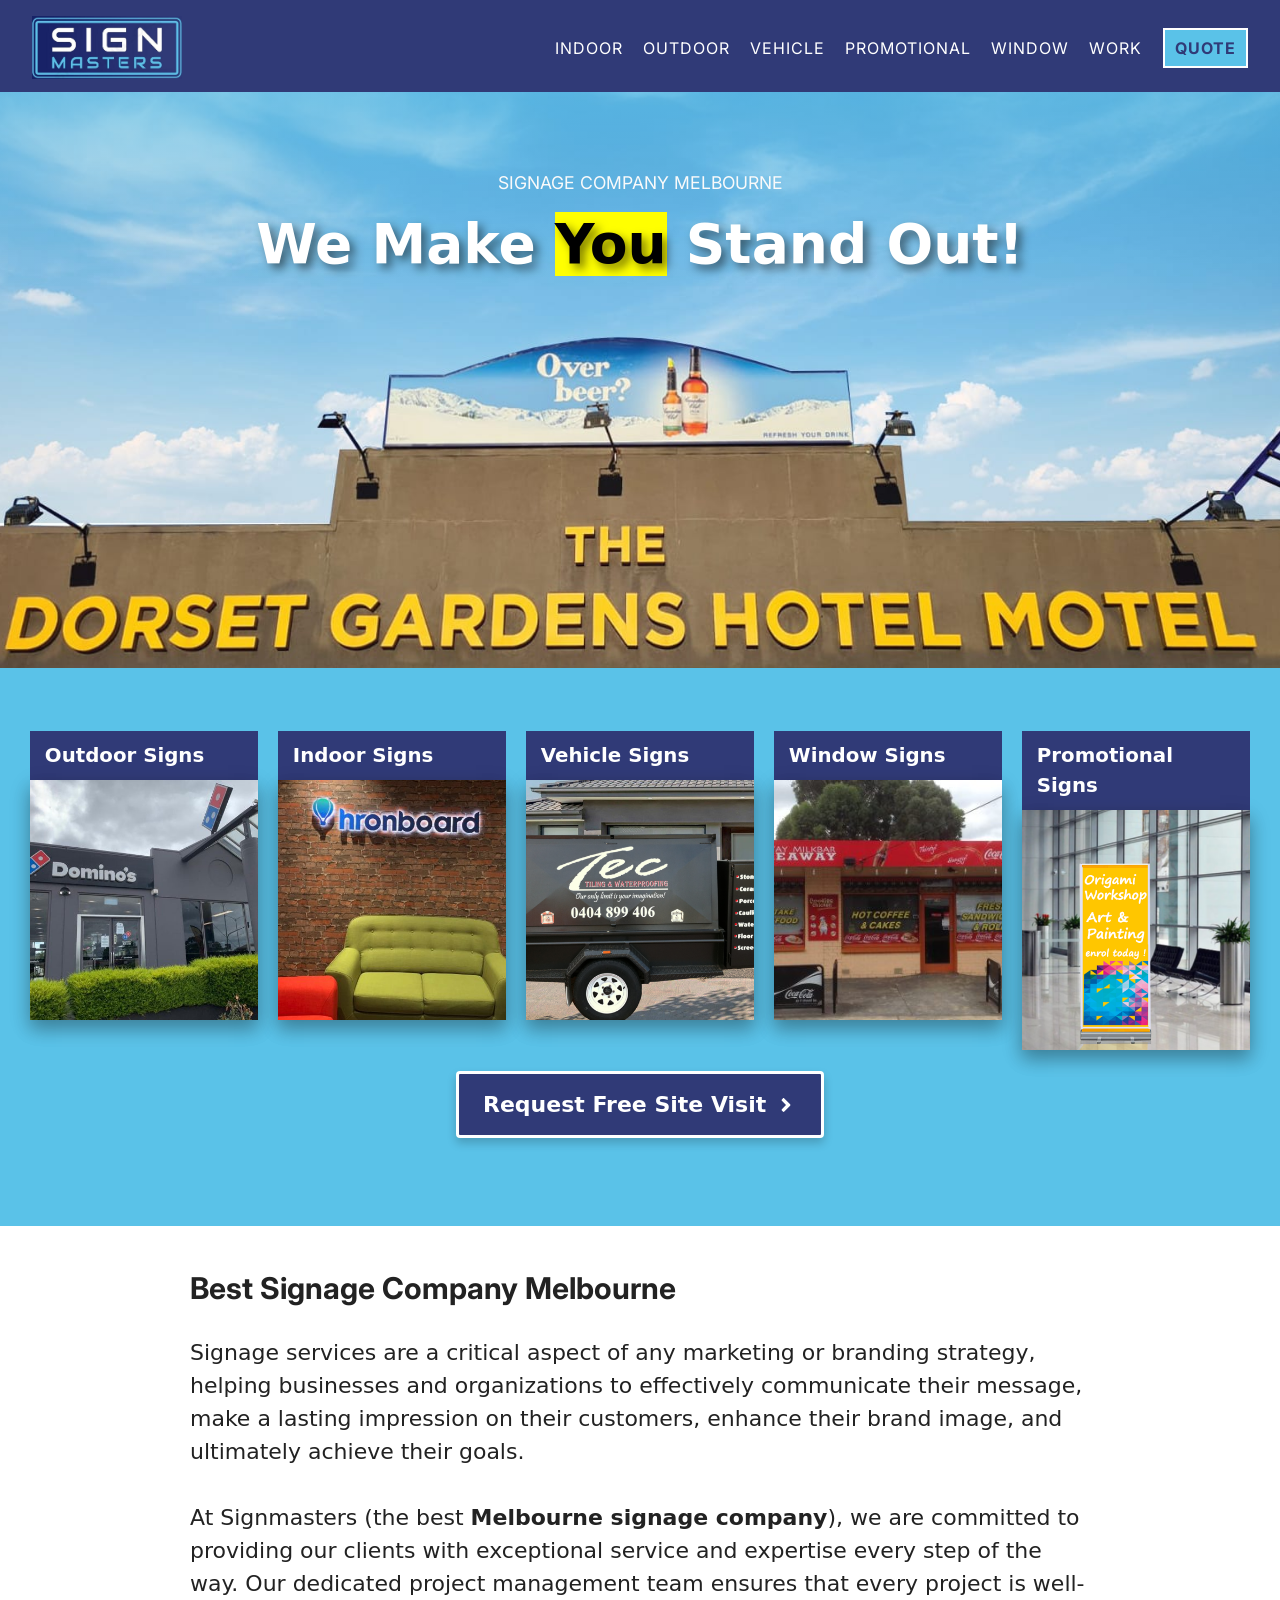
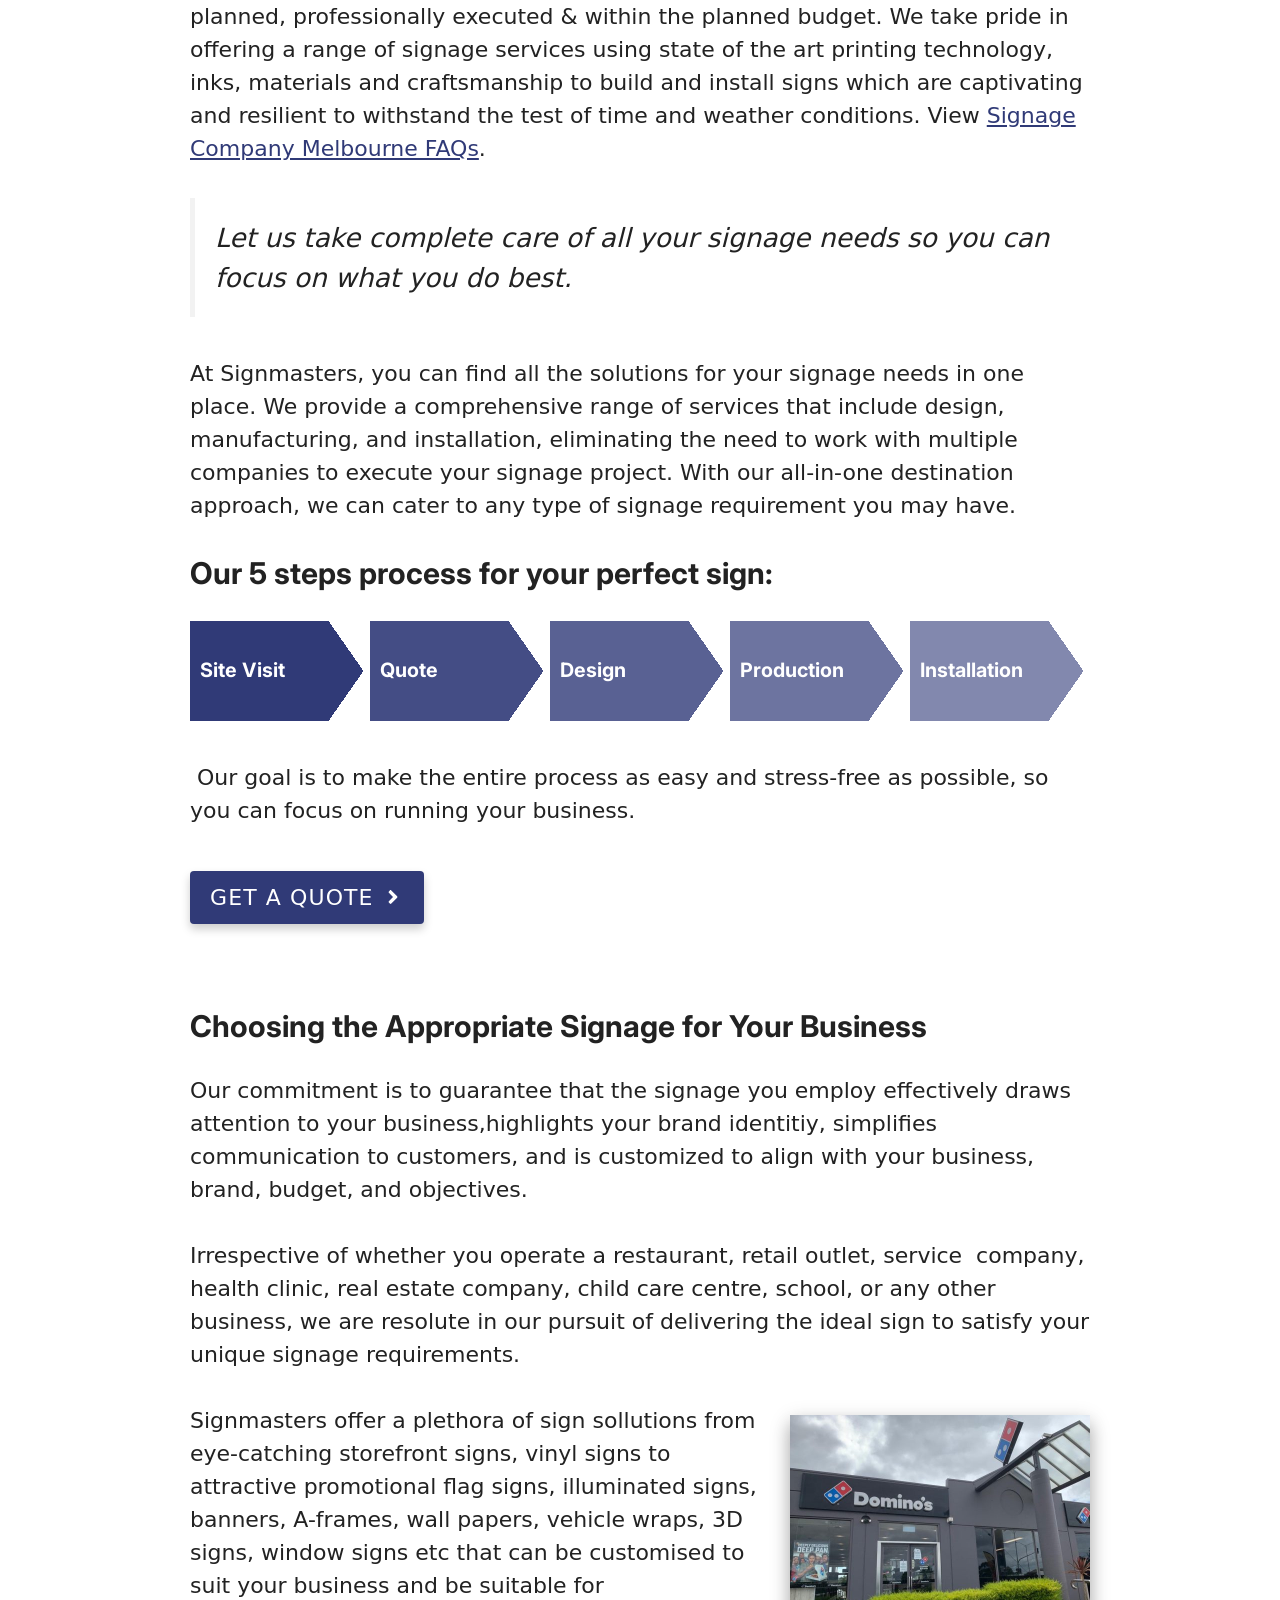
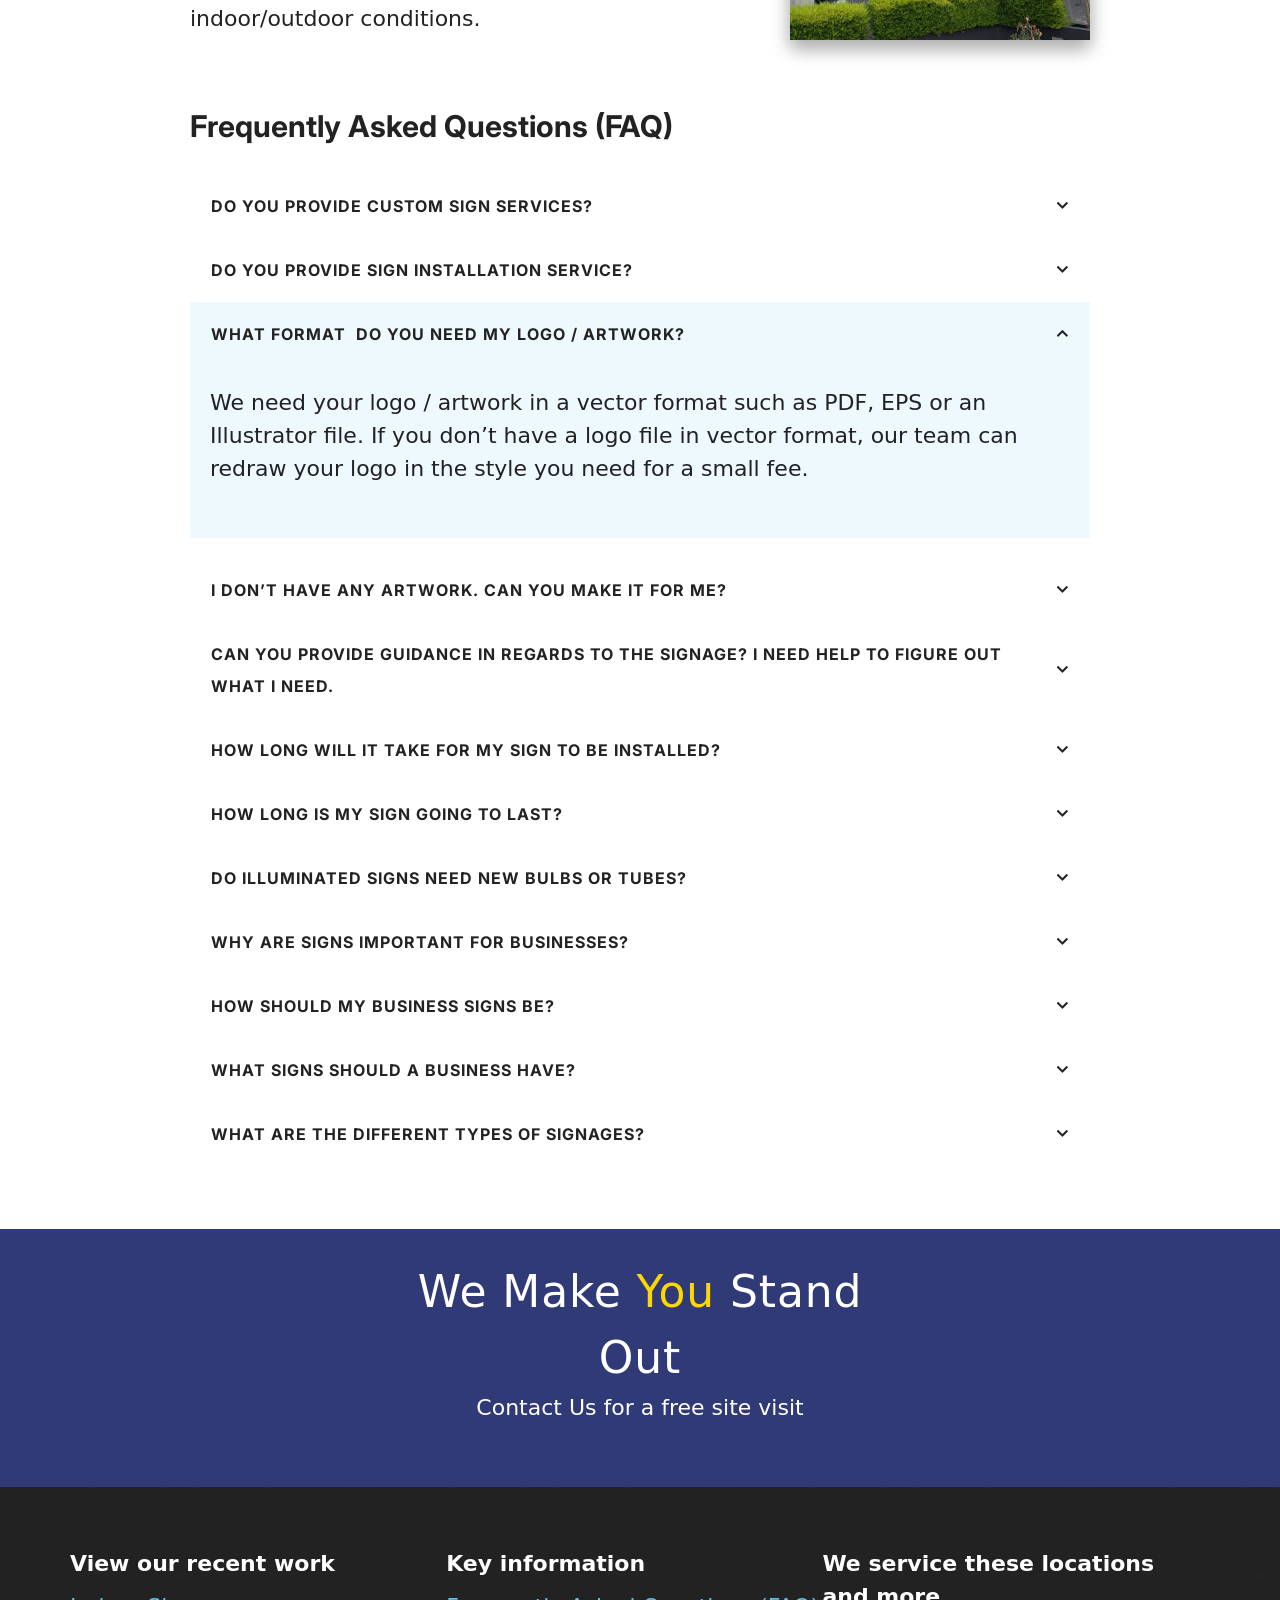
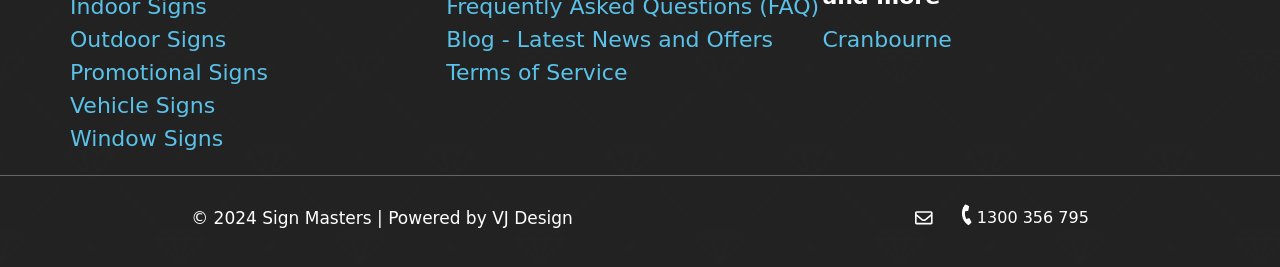
<file: index.html>
<!DOCTYPE html>
<html lang="en-AU" prefix="og: https://ogp.me/ns#">
<head>
	<meta charset="UTF-8">
	<meta name="viewport" content="width=device-width, initial-scale=1">
<!-- Search Engine Optimisation by Rank Math - https://rankmath.com/ -->
<title>Signage Company Melbourne</title>
<meta name="description" content="We make YOU stand out! Let the best Melbourne signage company take complete care of all your custom signage needs so you can focus on what you do best.">
<meta name="robots" content="follow, index, max-snippet:-1, max-video-preview:-1, max-image-preview:large">
<link rel="canonical" href="/">
<meta property="og:locale" content="en_US">
<meta property="og:type" content="website">
<meta property="og:title" content="Signage Company Melbourne">
<meta property="og:description" content="We make YOU stand out! Let the best Melbourne signage company take complete care of all your custom signage needs so you can focus on what you do best.">
<meta property="og:url" content="/">
<meta property="og:site_name" content="Sign Masters">
<meta property="og:updated_time" content="2023-09-03T10:49:27+10:00">
<meta property="og:image" content="/wp-content/uploads/Signage-Company-Melbourne-We-Make-You-Stand-Out-Mobile.jpg">
<meta property="og:image:secure_url" content="/wp-content/uploads/Signage-Company-Melbourne-We-Make-You-Stand-Out-Mobile.jpg">
<meta property="og:image:width" content="790">
<meta property="og:image:height" content="700">
<meta property="og:image:alt" content="Signage Company Melbourne - We Make You Stand Out - Mobile">
<meta property="og:image:type" content="image/jpeg">
<meta name="twitter:card" content="summary_large_image">
<meta name="twitter:title" content="Signage Company Melbourne">
<meta name="twitter:description" content="We make YOU stand out! Let the best Melbourne signage company take complete care of all your custom signage needs so you can focus on what you do best.">
<meta name="twitter:image" content="/wp-content/uploads/Signage-Company-Melbourne-We-Make-You-Stand-Out-Mobile.jpg">
<meta name="twitter:label1" content="Written by">
<meta name="twitter:data1" content="Admin">
<meta name="twitter:label2" content="Time to read">
<meta name="twitter:data2" content="6 minutes">
<script type="application/ld+json" class="rank-math-schema">{"@context":"https://schema.org","@graph":[{"@type":"Organization","@id":"/#organization","name":"Sign Masters","url":"","logo":{"@type":"ImageObject","@id":"/#logo","url":"/wp-content/uploads/SignMasters-Affordable-signs-that-make-your-business-stand-out-Logo.jpg","contentUrl":"/wp-content/uploads/SignMasters-Affordable-signs-that-make-your-business-stand-out-Logo.jpg","caption":"Sign Masters","inLanguage":"en-AU","width":"738","height":"310"}},{"@type":"WebSite","@id":"/#website","url":"","name":"Sign Masters","publisher":{"@id":"/#organization"},"inLanguage":"en-AU","potentialAction":{"@type":"SearchAction","target":"/?s={search_term_string}","query-input":"required name=search_term_string"}},{"@type":"ImageObject","@id":"/wp-content/uploads/Signage-Company-Melbourne-We-Make-You-Stand-Out-Mobile.jpg","url":"/wp-content/uploads/Signage-Company-Melbourne-We-Make-You-Stand-Out-Mobile.jpg","width":"790","height":"700","caption":"Signage Company Melbourne - We Make You Stand Out - Mobile","inLanguage":"en-AU"},{"@type":"AboutPage","@id":"/#webpage","url":"/","name":"Signage Company Melbourne","datePublished":"2023-04-06T22:16:12+10:00","dateModified":"2023-09-03T10:49:27+10:00","about":{"@id":"/#organization"},"isPartOf":{"@id":"/#website"},"primaryImageOfPage":{"@id":"/wp-content/uploads/Signage-Company-Melbourne-We-Make-You-Stand-Out-Mobile.jpg"},"inLanguage":"en-AU"}]}</script>
<!-- /Rank Math WordPress SEO plugin -->

<link href="https://fonts.gstatic.com/" crossorigin rel="preconnect">
<link href="https://fonts.googleapis.com/" crossorigin rel="preconnect">
<link rel="alternate" type="application/rss+xml" title="Sign Masters &raquo; Feed" href="/feed/">
<link rel="alternate" type="application/rss+xml" title="Sign Masters &raquo; Comments Feed" href="/comments/feed/">
<script>
window._wpemojiSettings = {"baseUrl":"https:\/\/s.w.org\/images\/core\/emoji\/15.0.3\/72x72\/","ext":".png","svgUrl":"https:\/\/s.w.org\/images\/core\/emoji\/15.0.3\/svg\/","svgExt":".svg","source":{"concatemoji":"\/wp-includes\/js\/wp-emoji-release.min.js?ver=6.6.1"}};
/*! This file is auto-generated */
!function(i,n){var o,s,e;function c(e){try{var t={supportTests:e,timestamp:(new Date).valueOf()};sessionStorage.setItem(o,JSON.stringify(t))}catch(e){}}function p(e,t,n){e.clearRect(0,0,e.canvas.width,e.canvas.height),e.fillText(t,0,0);var t=new Uint32Array(e.getImageData(0,0,e.canvas.width,e.canvas.height).data),r=(e.clearRect(0,0,e.canvas.width,e.canvas.height),e.fillText(n,0,0),new Uint32Array(e.getImageData(0,0,e.canvas.width,e.canvas.height).data));return t.every(function(e,t){return e===r[t]})}function u(e,t,n){switch(t){case"flag":return n(e,"🏳️‍⚧️","🏳️​⚧️")?!1:!n(e,"🇺🇳","🇺​🇳")&&!n(e,"🏴󠁧󠁢󠁥󠁮󠁧󠁿","🏴​󠁧​󠁢​󠁥​󠁮​󠁧​󠁿");case"emoji":return!n(e,"🐦‍⬛","🐦​⬛")}return!1}function f(e,t,n){var r="undefined"!=typeof WorkerGlobalScope&&self instanceof WorkerGlobalScope?new OffscreenCanvas(300,150):i.createElement("canvas"),a=r.getContext("2d",{willReadFrequently:!0}),o=(a.textBaseline="top",a.font="600 32px Arial",{});return e.forEach(function(e){o[e]=t(a,e,n)}),o}function t(e){var t=i.createElement("script");t.src=e,t.defer=!0,i.head.appendChild(t)}"undefined"!=typeof Promise&&(o="wpEmojiSettingsSupports",s=["flag","emoji"],n.supports={everything:!0,everythingExceptFlag:!0},e=new Promise(function(e){i.addEventListener("DOMContentLoaded",e,{once:!0})}),new Promise(function(t){var n=function(){try{var e=JSON.parse(sessionStorage.getItem(o));if("object"==typeof e&&"number"==typeof e.timestamp&&(new Date).valueOf()<e.timestamp+604800&&"object"==typeof e.supportTests)return e.supportTests}catch(e){}return null}();if(!n){if("undefined"!=typeof Worker&&"undefined"!=typeof OffscreenCanvas&&"undefined"!=typeof URL&&URL.createObjectURL&&"undefined"!=typeof Blob)try{var e="postMessage("+f.toString()+"("+[JSON.stringify(s),u.toString(),p.toString()].join(",")+"));",r=new Blob([e],{type:"text/javascript"}),a=new Worker(URL.createObjectURL(r),{name:"wpTestEmojiSupports"});return void(a.onmessage=function(e){c(n=e.data),a.terminate(),t(n)})}catch(e){}c(n=f(s,u,p))}t(n)}).then(function(e){for(var t in e)n.supports[t]=e[t],n.supports.everything=n.supports.everything&&n.supports[t],"flag"!==t&&(n.supports.everythingExceptFlag=n.supports.everythingExceptFlag&&n.supports[t]);n.supports.everythingExceptFlag=n.supports.everythingExceptFlag&&!n.supports.flag,n.DOMReady=!1,n.readyCallback=function(){n.DOMReady=!0}}).then(function(){return e}).then(function(){var e;n.supports.everything||(n.readyCallback(),(e=n.source||{}).concatemoji?t(e.concatemoji):e.wpemoji&&e.twemoji&&(t(e.twemoji),t(e.wpemoji)))}))}((window,document),window._wpemojiSettings);
</script>
<style id="wp-emoji-styles-inline-css">img.wp-smiley, img.emoji {
		display: inline !important;
		border: none !important;
		box-shadow: none !important;
		height: 1em !important;
		width: 1em !important;
		margin: 0 0.07em !important;
		vertical-align: -0.1em !important;
		background: none !important;
		padding: 0 !important;
	}</style>
<link rel="stylesheet" id="wp-block-library-css" href="/wp-includes/css/dist/block-library/style.min.css?ver=6.6.1" media="all">
<style id="rank-math-toc-block-style-inline-css">.wp-block-rank-math-toc-block nav ol{counter-reset:item}.wp-block-rank-math-toc-block nav ol li{display:block}.wp-block-rank-math-toc-block nav ol li:before{content:counters(item, ".") ". ";counter-increment:item}</style>
<style id="classic-theme-styles-inline-css">/*! This file is auto-generated */
.wp-block-button__link{color:#fff;background-color:#32373c;border-radius:9999px;box-shadow:none;text-decoration:none;padding:calc(.667em + 2px) calc(1.333em + 2px);font-size:1.125em}.wp-block-file__button{background:#32373c;color:#fff;text-decoration:none}</style>
<style id="global-styles-inline-css">:root{--wp--preset--aspect-ratio--square: 1;--wp--preset--aspect-ratio--4-3: 4/3;--wp--preset--aspect-ratio--3-4: 3/4;--wp--preset--aspect-ratio--3-2: 3/2;--wp--preset--aspect-ratio--2-3: 2/3;--wp--preset--aspect-ratio--16-9: 16/9;--wp--preset--aspect-ratio--9-16: 9/16;--wp--preset--color--black: #000000;--wp--preset--color--cyan-bluish-gray: #abb8c3;--wp--preset--color--white: #ffffff;--wp--preset--color--pale-pink: #f78da7;--wp--preset--color--vivid-red: #cf2e2e;--wp--preset--color--luminous-vivid-orange: #ff6900;--wp--preset--color--luminous-vivid-amber: #fcb900;--wp--preset--color--light-green-cyan: #7bdcb5;--wp--preset--color--vivid-green-cyan: #00d084;--wp--preset--color--pale-cyan-blue: #8ed1fc;--wp--preset--color--vivid-cyan-blue: #0693e3;--wp--preset--color--vivid-purple: #9b51e0;--wp--preset--color--contrast: var(--contrast);--wp--preset--color--contrast-2: var(--contrast-2);--wp--preset--color--contrast-3: var(--contrast-3);--wp--preset--color--base-2: var(--base-2);--wp--preset--color--base-3: var(--base-3);--wp--preset--color--accent: var(--accent);--wp--preset--color--accent-2: var(--accent-2);--wp--preset--color--opposite: var(--opposite);--wp--preset--gradient--vivid-cyan-blue-to-vivid-purple: linear-gradient(135deg,rgba(6,147,227,1) 0%,rgb(155,81,224) 100%);--wp--preset--gradient--light-green-cyan-to-vivid-green-cyan: linear-gradient(135deg,rgb(122,220,180) 0%,rgb(0,208,130) 100%);--wp--preset--gradient--luminous-vivid-amber-to-luminous-vivid-orange: linear-gradient(135deg,rgba(252,185,0,1) 0%,rgba(255,105,0,1) 100%);--wp--preset--gradient--luminous-vivid-orange-to-vivid-red: linear-gradient(135deg,rgba(255,105,0,1) 0%,rgb(207,46,46) 100%);--wp--preset--gradient--very-light-gray-to-cyan-bluish-gray: linear-gradient(135deg,rgb(238,238,238) 0%,rgb(169,184,195) 100%);--wp--preset--gradient--cool-to-warm-spectrum: linear-gradient(135deg,rgb(74,234,220) 0%,rgb(151,120,209) 20%,rgb(207,42,186) 40%,rgb(238,44,130) 60%,rgb(251,105,98) 80%,rgb(254,248,76) 100%);--wp--preset--gradient--blush-light-purple: linear-gradient(135deg,rgb(255,206,236) 0%,rgb(152,150,240) 100%);--wp--preset--gradient--blush-bordeaux: linear-gradient(135deg,rgb(254,205,165) 0%,rgb(254,45,45) 50%,rgb(107,0,62) 100%);--wp--preset--gradient--luminous-dusk: linear-gradient(135deg,rgb(255,203,112) 0%,rgb(199,81,192) 50%,rgb(65,88,208) 100%);--wp--preset--gradient--pale-ocean: linear-gradient(135deg,rgb(255,245,203) 0%,rgb(182,227,212) 50%,rgb(51,167,181) 100%);--wp--preset--gradient--electric-grass: linear-gradient(135deg,rgb(202,248,128) 0%,rgb(113,206,126) 100%);--wp--preset--gradient--midnight: linear-gradient(135deg,rgb(2,3,129) 0%,rgb(40,116,252) 100%);--wp--preset--font-size--small: 13px;--wp--preset--font-size--medium: 20px;--wp--preset--font-size--large: 36px;--wp--preset--font-size--x-large: 42px;--wp--preset--spacing--20: 0.44rem;--wp--preset--spacing--30: 0.67rem;--wp--preset--spacing--40: 1rem;--wp--preset--spacing--50: 1.5rem;--wp--preset--spacing--60: 2.25rem;--wp--preset--spacing--70: 3.38rem;--wp--preset--spacing--80: 5.06rem;--wp--preset--shadow--natural: 6px 6px 9px rgba(0, 0, 0, 0.2);--wp--preset--shadow--deep: 12px 12px 50px rgba(0, 0, 0, 0.4);--wp--preset--shadow--sharp: 6px 6px 0px rgba(0, 0, 0, 0.2);--wp--preset--shadow--outlined: 6px 6px 0px -3px rgba(255, 255, 255, 1), 6px 6px rgba(0, 0, 0, 1);--wp--preset--shadow--crisp: 6px 6px 0px rgba(0, 0, 0, 1);}:where(.is-layout-flex){gap: 0.5em;}:where(.is-layout-grid){gap: 0.5em;}body .is-layout-flex{display: flex;}.is-layout-flex{flex-wrap: wrap;align-items: center;}.is-layout-flex > :is(*, div){margin: 0;}body .is-layout-grid{display: grid;}.is-layout-grid > :is(*, div){margin: 0;}:where(.wp-block-columns.is-layout-flex){gap: 2em;}:where(.wp-block-columns.is-layout-grid){gap: 2em;}:where(.wp-block-post-template.is-layout-flex){gap: 1.25em;}:where(.wp-block-post-template.is-layout-grid){gap: 1.25em;}.has-black-color{color: var(--wp--preset--color--black) !important;}.has-cyan-bluish-gray-color{color: var(--wp--preset--color--cyan-bluish-gray) !important;}.has-white-color{color: var(--wp--preset--color--white) !important;}.has-pale-pink-color{color: var(--wp--preset--color--pale-pink) !important;}.has-vivid-red-color{color: var(--wp--preset--color--vivid-red) !important;}.has-luminous-vivid-orange-color{color: var(--wp--preset--color--luminous-vivid-orange) !important;}.has-luminous-vivid-amber-color{color: var(--wp--preset--color--luminous-vivid-amber) !important;}.has-light-green-cyan-color{color: var(--wp--preset--color--light-green-cyan) !important;}.has-vivid-green-cyan-color{color: var(--wp--preset--color--vivid-green-cyan) !important;}.has-pale-cyan-blue-color{color: var(--wp--preset--color--pale-cyan-blue) !important;}.has-vivid-cyan-blue-color{color: var(--wp--preset--color--vivid-cyan-blue) !important;}.has-vivid-purple-color{color: var(--wp--preset--color--vivid-purple) !important;}.has-black-background-color{background-color: var(--wp--preset--color--black) !important;}.has-cyan-bluish-gray-background-color{background-color: var(--wp--preset--color--cyan-bluish-gray) !important;}.has-white-background-color{background-color: var(--wp--preset--color--white) !important;}.has-pale-pink-background-color{background-color: var(--wp--preset--color--pale-pink) !important;}.has-vivid-red-background-color{background-color: var(--wp--preset--color--vivid-red) !important;}.has-luminous-vivid-orange-background-color{background-color: var(--wp--preset--color--luminous-vivid-orange) !important;}.has-luminous-vivid-amber-background-color{background-color: var(--wp--preset--color--luminous-vivid-amber) !important;}.has-light-green-cyan-background-color{background-color: var(--wp--preset--color--light-green-cyan) !important;}.has-vivid-green-cyan-background-color{background-color: var(--wp--preset--color--vivid-green-cyan) !important;}.has-pale-cyan-blue-background-color{background-color: var(--wp--preset--color--pale-cyan-blue) !important;}.has-vivid-cyan-blue-background-color{background-color: var(--wp--preset--color--vivid-cyan-blue) !important;}.has-vivid-purple-background-color{background-color: var(--wp--preset--color--vivid-purple) !important;}.has-black-border-color{border-color: var(--wp--preset--color--black) !important;}.has-cyan-bluish-gray-border-color{border-color: var(--wp--preset--color--cyan-bluish-gray) !important;}.has-white-border-color{border-color: var(--wp--preset--color--white) !important;}.has-pale-pink-border-color{border-color: var(--wp--preset--color--pale-pink) !important;}.has-vivid-red-border-color{border-color: var(--wp--preset--color--vivid-red) !important;}.has-luminous-vivid-orange-border-color{border-color: var(--wp--preset--color--luminous-vivid-orange) !important;}.has-luminous-vivid-amber-border-color{border-color: var(--wp--preset--color--luminous-vivid-amber) !important;}.has-light-green-cyan-border-color{border-color: var(--wp--preset--color--light-green-cyan) !important;}.has-vivid-green-cyan-border-color{border-color: var(--wp--preset--color--vivid-green-cyan) !important;}.has-pale-cyan-blue-border-color{border-color: var(--wp--preset--color--pale-cyan-blue) !important;}.has-vivid-cyan-blue-border-color{border-color: var(--wp--preset--color--vivid-cyan-blue) !important;}.has-vivid-purple-border-color{border-color: var(--wp--preset--color--vivid-purple) !important;}.has-vivid-cyan-blue-to-vivid-purple-gradient-background{background: var(--wp--preset--gradient--vivid-cyan-blue-to-vivid-purple) !important;}.has-light-green-cyan-to-vivid-green-cyan-gradient-background{background: var(--wp--preset--gradient--light-green-cyan-to-vivid-green-cyan) !important;}.has-luminous-vivid-amber-to-luminous-vivid-orange-gradient-background{background: var(--wp--preset--gradient--luminous-vivid-amber-to-luminous-vivid-orange) !important;}.has-luminous-vivid-orange-to-vivid-red-gradient-background{background: var(--wp--preset--gradient--luminous-vivid-orange-to-vivid-red) !important;}.has-very-light-gray-to-cyan-bluish-gray-gradient-background{background: var(--wp--preset--gradient--very-light-gray-to-cyan-bluish-gray) !important;}.has-cool-to-warm-spectrum-gradient-background{background: var(--wp--preset--gradient--cool-to-warm-spectrum) !important;}.has-blush-light-purple-gradient-background{background: var(--wp--preset--gradient--blush-light-purple) !important;}.has-blush-bordeaux-gradient-background{background: var(--wp--preset--gradient--blush-bordeaux) !important;}.has-luminous-dusk-gradient-background{background: var(--wp--preset--gradient--luminous-dusk) !important;}.has-pale-ocean-gradient-background{background: var(--wp--preset--gradient--pale-ocean) !important;}.has-electric-grass-gradient-background{background: var(--wp--preset--gradient--electric-grass) !important;}.has-midnight-gradient-background{background: var(--wp--preset--gradient--midnight) !important;}.has-small-font-size{font-size: var(--wp--preset--font-size--small) !important;}.has-medium-font-size{font-size: var(--wp--preset--font-size--medium) !important;}.has-large-font-size{font-size: var(--wp--preset--font-size--large) !important;}.has-x-large-font-size{font-size: var(--wp--preset--font-size--x-large) !important;}
:where(.wp-block-post-template.is-layout-flex){gap: 1.25em;}:where(.wp-block-post-template.is-layout-grid){gap: 1.25em;}
:where(.wp-block-columns.is-layout-flex){gap: 2em;}:where(.wp-block-columns.is-layout-grid){gap: 2em;}
:root :where(.wp-block-pullquote){font-size: 1.5em;line-height: 1.6;}</style>
<link rel="stylesheet" id="generate-style-css" href="/wp-content/themes/generatepress/assets/css/main.min.css?ver=3.4.0" media="all">
<style id="generate-style-inline-css">.generate-page-header, .page-header-image, .page-header-image-single {display:none}
.is-right-sidebar{width:30%;}.is-left-sidebar{width:30%;}.site-content .content-area{width:100%;}@media (max-width: 768px){.main-navigation .menu-toggle,.sidebar-nav-mobile:not(#sticky-placeholder){display:block;}.main-navigation ul,.gen-sidebar-nav,.main-navigation:not(.slideout-navigation):not(.toggled) .main-nav > ul,.has-inline-mobile-toggle #site-navigation .inside-navigation > *:not(.navigation-search):not(.main-nav){display:none;}.nav-align-right .inside-navigation,.nav-align-center .inside-navigation{justify-content:space-between;}.has-inline-mobile-toggle .mobile-menu-control-wrapper{display:flex;flex-wrap:wrap;}.has-inline-mobile-toggle .inside-header{flex-direction:row;text-align:left;flex-wrap:wrap;}.has-inline-mobile-toggle .header-widget,.has-inline-mobile-toggle #site-navigation{flex-basis:100%;}.nav-float-left .has-inline-mobile-toggle #site-navigation{order:10;}}
.dynamic-author-image-rounded{border-radius:100%;}.dynamic-featured-image, .dynamic-author-image{vertical-align:middle;}.one-container.blog .dynamic-content-template:not(:last-child), .one-container.archive .dynamic-content-template:not(:last-child){padding-bottom:0px;}.dynamic-entry-excerpt > p:last-child{margin-bottom:0px;}</style>
<link rel="stylesheet" id="generate-google-fonts-css" href="https://fonts.googleapis.com/css?family=Inter%3A100%2C200%2C300%2Cregular%2C500%2C600%2C700%2C800%2C900&#038;display=swap&#038;ver=3.4.0" media="all">
<link rel="stylesheet" id="generatepress-dynamic-css" href="/wp-content/uploads/generatepress/style.min.css?ver=1719108990" media="all">
<link rel="stylesheet" id="generate-child-css" href="/wp-content/themes/signmasters/style.css?ver=1693700520" media="all">
<link rel="stylesheet" id="generateblocks-css" href="/wp-content/uploads/generateblocks/style-826.css?ver=1723333868" media="all">
<link rel="stylesheet" id="generate-blog-images-css" href="/wp-content/plugins/gp-premium/blog/functions/css/featured-images.min.css?ver=2.4.1" media="all">
<link rel="stylesheet" id="generate-offside-css" href="/wp-content/plugins/gp-premium/menu-plus/functions/css/offside.min.css?ver=2.4.1" media="all">
<style id="generate-offside-inline-css">:root{--gp-slideout-width:265px;}.slideout-navigation.main-navigation{background-color:var(--base-3);}.slideout-navigation.main-navigation .main-nav ul li a{color:var(--contrast);}.slideout-navigation.main-navigation .main-nav ul ul li a{color:var(--contrast-3);}.slideout-navigation.main-navigation .main-nav ul li:not([class*="current-menu-"]):hover > a, .slideout-navigation.main-navigation .main-nav ul li:not([class*="current-menu-"]):focus > a, .slideout-navigation.main-navigation .main-nav ul li.sfHover:not([class*="current-menu-"]) > a{color:var(--contrast-2);background-color:var(--base-2);}.slideout-navigation.main-navigation .main-nav ul li[class*="current-menu-"] > a{color:var(--contrast);background-color:var(--base-3);}.slideout-navigation, .slideout-navigation a{color:var(--contrast);}.slideout-navigation button.slideout-exit{color:var(--contrast);padding-left:10px;padding-right:10px;}.slide-opened nav.toggled .menu-toggle:before{display:none;}@media (max-width: 768px){.menu-bar-item.slideout-toggle{display:none;}}</style>
<link rel="https://api.w.org/" href="/wp-json/">
<link rel="alternate" title="JSON" type="application/json" href="/wp-json/wp/v2/pages/826">
<link rel="EditURI" type="application/rsd+xml" title="RSD" href="/xmlrpc.php?rsd">
<meta name="generator" content="WordPress 6.6.1">
<link rel="shortlink" href="/">
<link rel="alternate" title="oEmbed (JSON)" type="application/json+oembed" href="/wp-json/oembed/1.0/embed?url=https%3A%2F%2F%2F">
<link rel="alternate" title="oEmbed (XML)" type="text/xml+oembed" href="/wp-json/oembed/1.0/embed?url=https%3A%2F%2F%2F#038;format=xml">

<script>let faqAccordion = document.querySelector(".faq-schema");
let faqItems = document.querySelectorAll('.gb-accordion__item');
let faqQuestions = document.querySelectorAll('.gb-accordion__toggle');
let faqAnswers = document.querySelectorAll('.gb-accordion__content');
let faqAnswerContainers = document.querySelectorAll('.gb-accordion__content .gb-container');

if(faqAccordion){  
  faqAccordion.setAttribute("itemtype", "https://schema.org/FAQPage"); 
        
  
  for (let faqItem of faqItems) {
    faqItem.setAttribute("itemscope", "");
    faqItem.setAttribute("itemprop", "mainEntity");
    faqItem.setAttribute("itemtype", "https://schema.org/Question");      
    }  
  
  for (let faqQuestion of faqQuestions) {
    faqQuestion.setAttribute("itemprop", "name");      
    }  
  
  for (let faqAnswer of faqAnswers) {
    faqAnswer.setAttribute("itemscope", "");  
    faqAnswer.setAttribute("itemprop", "acceptedAnswer");  
    faqAnswer.setAttribute("acceptedAnswer", "https://schema.org/Answer");  
    }
  
  for (let faqAnswerContainer of faqAnswerContainers) {
    faqAnswerContainer.setAttribute("itemprop", "text");       }
  
  
  console.log(faqAccordion);
  
} else {
  console.log("No accordion found!")
}</script>
<link rel="icon" href="/wp-content/uploads/cropped-SignMasters-Favicon-32x32.jpg" sizes="32x32">
<link rel="icon" href="/wp-content/uploads/cropped-SignMasters-Favicon-192x192.jpg" sizes="192x192">
<link rel="apple-touch-icon" href="/wp-content/uploads/cropped-SignMasters-Favicon-180x180.jpg">
<meta name="msapplication-TileImage" content="/wp-content/uploads/cropped-SignMasters-Favicon-270x270.jpg">
</head>

<body class="home page-template-default page page-id-826 wp-custom-logo wp-embed-responsive post-image-aligned-center slideout-enabled slideout-mobile sticky-menu-fade no-sidebar nav-float-right separate-containers header-aligned-right dropdown-hover" itemtype="https://schema.org/WebPage" itemscope>
	<a class="screen-reader-text skip-link" href="#content" title="Skip to content">Skip to content</a>		<header class="site-header has-inline-mobile-toggle" id="masthead" aria-label="Site" itemtype="https://schema.org/WPHeader" itemscope>
			<div class="inside-header">
				<div class="site-logo">
					<a href="/" rel="home">
						<img class="header-image is-logo-image" alt="Sign Masters" src="/wp-content/uploads/SignMasters-Affordable-signs-that-make-your-business-stand-out-Logo.jpg" srcset="/wp-content/uploads/SignMasters-Affordable-signs-that-make-your-business-stand-out-Logo.jpg 1x, /wp-content/uploads/SignMasters-Affordable-signs-that-make-your-business-stand-out-Logo.jpg 2x" width="738" height="310">
					</a>
				</div>	<nav class="main-navigation mobile-menu-control-wrapper" id="mobile-menu-control-wrapper" aria-label="Mobile Toggle">
				<button data-nav="site-navigation" class="menu-toggle" aria-controls="generate-slideout-menu" aria-expanded="false">
			<span class="gp-icon icon-menu-bars"><svg viewbox="0 0 512 512" aria-hidden="true" xmlns="http://www.w3.org/2000/svg" width="1em" height="1em"><path d="M0 96c0-13.255 10.745-24 24-24h464c13.255 0 24 10.745 24 24s-10.745 24-24 24H24c-13.255 0-24-10.745-24-24zm0 160c0-13.255 10.745-24 24-24h464c13.255 0 24 10.745 24 24s-10.745 24-24 24H24c-13.255 0-24-10.745-24-24zm0 160c0-13.255 10.745-24 24-24h464c13.255 0 24 10.745 24 24s-10.745 24-24 24H24c-13.255 0-24-10.745-24-24z"></path></svg><svg viewbox="0 0 512 512" aria-hidden="true" xmlns="http://www.w3.org/2000/svg" width="1em" height="1em"><path d="M71.029 71.029c9.373-9.372 24.569-9.372 33.942 0L256 222.059l151.029-151.03c9.373-9.372 24.569-9.372 33.942 0 9.372 9.373 9.372 24.569 0 33.942L289.941 256l151.03 151.029c9.372 9.373 9.372 24.569 0 33.942-9.373 9.372-24.569 9.372-33.942 0L256 289.941l-151.029 151.03c-9.373 9.372-24.569 9.372-33.942 0-9.372-9.373-9.372-24.569 0-33.942L222.059 256 71.029 104.971c-9.372-9.373-9.372-24.569 0-33.942z"></path></svg></span><span class="screen-reader-text">Menu</span>		</button>
	</nav>
			<nav class="main-navigation sub-menu-right" id="site-navigation" aria-label="Primary" itemtype="https://schema.org/SiteNavigationElement" itemscope>
			<div class="inside-navigation grid-container">
								<button class="menu-toggle" aria-controls="generate-slideout-menu" aria-expanded="false">
					<span class="gp-icon icon-menu-bars"><svg viewbox="0 0 512 512" aria-hidden="true" xmlns="http://www.w3.org/2000/svg" width="1em" height="1em"><path d="M0 96c0-13.255 10.745-24 24-24h464c13.255 0 24 10.745 24 24s-10.745 24-24 24H24c-13.255 0-24-10.745-24-24zm0 160c0-13.255 10.745-24 24-24h464c13.255 0 24 10.745 24 24s-10.745 24-24 24H24c-13.255 0-24-10.745-24-24zm0 160c0-13.255 10.745-24 24-24h464c13.255 0 24 10.745 24 24s-10.745 24-24 24H24c-13.255 0-24-10.745-24-24z"></path></svg><svg viewbox="0 0 512 512" aria-hidden="true" xmlns="http://www.w3.org/2000/svg" width="1em" height="1em"><path d="M71.029 71.029c9.373-9.372 24.569-9.372 33.942 0L256 222.059l151.029-151.03c9.373-9.372 24.569-9.372 33.942 0 9.372 9.373 9.372 24.569 0 33.942L289.941 256l151.03 151.029c9.372 9.373 9.372 24.569 0 33.942-9.373 9.372-24.569 9.372-33.942 0L256 289.941l-151.029 151.03c-9.373 9.372-24.569 9.372-33.942 0-9.372-9.373-9.372-24.569 0-33.942L222.059 256 71.029 104.971c-9.372-9.373-9.372-24.569 0-33.942z"></path></svg></span><span class="screen-reader-text">Menu</span>				</button>
				<div id="primary-menu" class="main-nav"><ul id="menu-main-menu" class=" menu sf-menu">
<li id="menu-item-813" class="menu-item menu-item-type-post_type menu-item-object-page menu-item-813"><a title="Indoor and Interior Signs" href="/indoor-signs/">Indoor<span> Signs</span></a></li>
<li id="menu-item-812" class="menu-item menu-item-type-post_type menu-item-object-page menu-item-812"><a title="Outdoor and Exterior Signs" href="/outdoor-signs/">Outdoor<span>  Signs</span></a></li>
<li id="menu-item-822" class="menu-item menu-item-type-post_type menu-item-object-page menu-item-822"><a href="/vehicle-signs/">Vehicle<span>  Signs</span></a></li>
<li id="menu-item-892" class="menu-item menu-item-type-post_type menu-item-object-page menu-item-892"><a href="/promotional-signs/">Promotional<span>  Signs</span></a></li>
<li id="menu-item-965" class="menu-item menu-item-type-post_type menu-item-object-page menu-item-965"><a title="Window Signs" href="/window-signs/">Window<span> Signs</span></a></li>
<li id="menu-item-910" class="menu-item menu-item-type-post_type menu-item-object-page menu-item-910"><a href="/work/"><span> Our</span> Work</a></li>
<li id="menu-item-966" class="btn-quote menu-item menu-item-type-post_type menu-item-object-page menu-item-966"><a title="Contact" href="/contact/"><span>Get A </span>Quote</a></li>
</ul></div>			</div>
		</nav>
					</div>
		</header>
		<div class="featured-image page-header-image  grid-container grid-parent">
				<img width="790" height="700" src="/wp-content/uploads/Signage-Company-Melbourne-We-Make-You-Stand-Out-Mobile.jpg" class="attachment-full size-full" alt="Signage Company Melbourne - We Make You Stand Out - Mobile" itemprop="image" decoding="async" fetchpriority="high" srcset="/wp-content/uploads/Signage-Company-Melbourne-We-Make-You-Stand-Out-Mobile.jpg 790w, /wp-content/uploads/Signage-Company-Melbourne-We-Make-You-Stand-Out-Mobile-600x532.jpg 600w, /wp-content/uploads/Signage-Company-Melbourne-We-Make-You-Stand-Out-Mobile-300x266.jpg 300w, /wp-content/uploads/Signage-Company-Melbourne-We-Make-You-Stand-Out-Mobile-768x681.jpg 768w" sizes="(max-width: 790px) 100vw, 790px">
			</div>
	<div class="site grid-container container hfeed" id="page">
				<div class="site-content" id="content">
			
	<div class="content-area" id="primary">
		<main class="site-main" id="main">
			
<article id="post-826" class="post-826 page type-page status-publish has-post-thumbnail" itemtype="https://schema.org/CreativeWork" itemscope>
	<div class="inside-article">
		
		<div class="entry-content" itemprop="text">
			<div class="gb-container gb-container-b334a3b7 alignfull">
<div class="gb-container gb-container-17ea24e8 alignfull">

<h1 class="gb-headline gb-headline-841ff6b7 gb-headline-text">Signage Company Melbourne</h1>



<p class="gb-headline gb-headline-c5db4f41 gb-headline-text">We <strong>Make </strong><mark><mark>You</mark></mark><strong> Stand Out!</strong></p>

</div>
</div>

<div class="gb-container gb-container-f1c64d8e alignfull">
<div class="gb-container gb-container-3f95c133 alignfull">
<div class="gb-container gb-container-91bf7840">
<div class="gb-grid-wrapper gb-grid-wrapper-c0a2a41c">
<div class="gb-grid-column gb-grid-column-d54d3974"><div class="gb-container gb-container-d54d3974">
<a class="gb-container-link" href="/outdoor-signs/" aria-label="Link to page"></a>
<div class="gb-container gb-container-7f668dab">

<span class="gb-button gb-button-fc54607d gb-button-text"><strong>Outdoor Signs</strong></span>

</div>


<figure class="gb-block-image gb-block-image-5c24a271"><img decoding="async" width="600" height="450" class="gb-image gb-image-5c24a271" src="/wp-content/uploads/3d-letters-Illuminated-600x450.jpg" alt="3d letters - Illuminated - Outdoor Signs " title="3d letters - Illuminated - Outdoor Signs " srcset="/wp-content/uploads/3d-letters-Illuminated-600x450.jpg 600w, /wp-content/uploads/3d-letters-Illuminated-300x225.jpg 300w, /wp-content/uploads/3d-letters-Illuminated-768x576.jpg 768w, /wp-content/uploads/3d-letters-Illuminated.jpg 1024w" sizes="(max-width: 600px) 100vw, 600px"></figure>

</div></div>

<div class="gb-grid-column gb-grid-column-f13931a0"><div class="gb-container gb-container-f13931a0">
<a class="gb-container-link" href="/indoor-signs/" aria-label="Link to page"></a>
<div class="gb-container gb-container-93a6024c">

<span class="gb-button gb-button-a6986f04 gb-button-text"><strong>Indoor Signs</strong></span>

</div>


<figure class="gb-block-image gb-block-image-e5238e09"><img decoding="async" width="600" height="433" class="gb-image gb-image-e5238e09" src="/wp-content/uploads/Indoor-Signs-Illuminated-Sign-1-600x433.jpg" alt="Indoor-Signs-Illuminated-Sign" title="Indoor-Signs-Illuminated-Sign" srcset="/wp-content/uploads/Indoor-Signs-Illuminated-Sign-1-600x433.jpg 600w, /wp-content/uploads/Indoor-Signs-Illuminated-Sign-1-1200x866.jpg 1200w, /wp-content/uploads/Indoor-Signs-Illuminated-Sign-1-300x217.jpg 300w, /wp-content/uploads/Indoor-Signs-Illuminated-Sign-1-768x554.jpg 768w, /wp-content/uploads/Indoor-Signs-Illuminated-Sign-1.jpg 1438w" sizes="(max-width: 600px) 100vw, 600px"></figure>

</div></div>

<div class="gb-grid-column gb-grid-column-608f79bd"><div class="gb-container gb-container-608f79bd">
<a class="gb-container-link" href="/vehicle-signs/" aria-label="Link to page"></a>
<div class="gb-container gb-container-21474130">

<span class="gb-button gb-button-5ebcccca gb-button-text"><strong>Vehicle Signs</strong></span>

</div>


<figure class="gb-block-image gb-block-image-70b1f099"><img decoding="async" width="600" height="444" class="gb-image gb-image-70b1f099" src="/wp-content/uploads/Vehicle-Wraps-600x444.png" alt="Vehicle Wraps" title="Vehicle-Wraps" srcset="/wp-content/uploads/Vehicle-Wraps-600x444.png 600w, /wp-content/uploads/Vehicle-Wraps-300x222.png 300w, /wp-content/uploads/Vehicle-Wraps-768x568.png 768w, /wp-content/uploads/Vehicle-Wraps.png 1000w" sizes="(max-width: 600px) 100vw, 600px"></figure>

</div></div>

<div class="gb-grid-column gb-grid-column-acc3bfb8"><div class="gb-container gb-container-acc3bfb8">
<a class="gb-container-link" href="/window-signs/" aria-label="Link to page"></a>
<div class="gb-container gb-container-40fb2e27">

<span class="gb-button gb-button-71bcb2a4 gb-button-text"><strong>Window Signs</strong></span>

</div>


<figure class="gb-block-image gb-block-image-de44a43d"><img loading="lazy" decoding="async" width="600" height="272" class="gb-image gb-image-de44a43d" src="/wp-content/uploads/Window-Signs-600x272.jpg" alt="Window Signs" title="Window-Signs" srcset="/wp-content/uploads/Window-Signs-600x272.jpg 600w, /wp-content/uploads/Window-Signs-1200x543.jpg 1200w, /wp-content/uploads/Window-Signs-300x136.jpg 300w, /wp-content/uploads/Window-Signs-768x348.jpg 768w, /wp-content/uploads/Window-Signs-1536x695.jpg 1536w, /wp-content/uploads/Window-Signs-2048x927.jpg 2048w" sizes="(max-width: 600px) 100vw, 600px"></figure>

</div></div>

<div class="gb-grid-column gb-grid-column-509b9b56"><div class="gb-container gb-container-509b9b56">
<a class="gb-container-link" href="/promotional-signs/" aria-label="Link to page"></a>
<div class="gb-container gb-container-53091da4">

<span class="gb-button gb-button-eb151d52 gb-button-text"><strong>Promotional Signs </strong></span>

</div>


<figure class="gb-block-image gb-block-image-3b493089"><img loading="lazy" decoding="async" width="445" height="417" class="gb-image gb-image-3b493089" src="/wp-content/uploads/Promotional-Signs.png" alt="Promotional Signs" title="Promotional Signs" srcset="/wp-content/uploads/Promotional-Signs.png 445w, /wp-content/uploads/Promotional-Signs-300x281.png 300w" sizes="(max-width: 445px) 100vw, 445px"></figure>

</div></div>
</div>
</div>
</div>

<div class="gb-container gb-container-175f344e">

<a class="gb-button gb-button-fad7d373" href="/contact/"><span class="gb-button-text">Request Free Site Visit</span><span class="gb-icon"><svg aria-hidden="true" role="img" height="1em" width="1em" viewbox="0 0 256 512" xmlns="http://www.w3.org/2000/svg"><path fill="currentColor" d="M224.3 273l-136 136c-9.4 9.4-24.6 9.4-33.9 0l-22.6-22.6c-9.4-9.4-9.4-24.6 0-33.9l96.4-96.4-96.4-96.4c-9.4-9.4-9.4-24.6 0-33.9L54.3 103c9.4-9.4 24.6-9.4 33.9 0l136 136c9.5 9.4 9.5 24.6.1 34z"></path></svg></span></a>

</div>
</div>

<div class="gb-container gb-container-3604b487">
<div class="gb-container gb-container-da084171">

<h2 class="gb-headline gb-headline-bf1789b0 gb-headline-text">Best Signage Company Melbourne</h2>



<p>Signage services are a critical aspect of any marketing or branding strategy, helping businesses and organizations to effectively communicate their message, make a lasting impression on their customers, enhance their brand image, and ultimately achieve their goals.</p>



<p>At Signmasters (the best <strong>Melbourne signage company</strong>), we are committed to providing our clients with exceptional service and expertise every step of the way. Our dedicated project management team ensures that every project is well-planned, professionally executed &amp; within the planned budget. We take pride in offering a range of signage services using state of the art printing technology, inks, materials and craftsmanship to build and install signs which are captivating and resilient to withstand the test of time and weather conditions.&nbsp;View <a href="#faq">Signage Company Melbourne FAQs</a>.</p>



<blockquote class="wp-block-quote is-layout-flow wp-block-quote-is-layout-flow">
<p>Let us take complete care of all your signage needs so you can focus on what you do best.</p>
</blockquote>



<p>At Signmasters, you can find all the solutions for your signage needs in one place. We provide a comprehensive range of services that include design, manufacturing, and installation, eliminating the need to work with multiple companies to execute your signage project. With our all-in-one destination approach, we can cater to any type of signage requirement you may have.</p>



<h2 class="wp-block-heading">Our 5 steps process for your perfect sign:&nbsp;</h2>


<div class="gb-container gb-container-3b43dc7f">
<div class="gb-grid-wrapper gb-grid-wrapper-4ce0af2a">
<div class="gb-grid-column gb-grid-column-1e985af2"><div class="gb-container gb-container-1e985af2 process-arrow">

<h3 class="gb-headline gb-headline-3bb52201 gb-headline-text">Site Visit</h3>

</div></div>

<div class="gb-grid-column gb-grid-column-b696cb91"><div class="gb-container gb-container-b696cb91 process-arrow">

<h3 class="gb-headline gb-headline-78cc4fb2 gb-headline-text">Quote</h3>

</div></div>

<div class="gb-grid-column gb-grid-column-f1dc9b5b"><div class="gb-container gb-container-f1dc9b5b process-arrow">

<h3 class="gb-headline gb-headline-bc2859ad gb-headline-text">Design</h3>

</div></div>

<div class="gb-grid-column gb-grid-column-2837c734"><div class="gb-container gb-container-2837c734 process-arrow">

<h3 class="gb-headline gb-headline-a892e998 gb-headline-text">Production</h3>

</div></div>

<div class="gb-grid-column gb-grid-column-d579b180"><div class="gb-container gb-container-d579b180 process-arrow">

<h3 class="gb-headline gb-headline-4ca18eba gb-headline-text">Installation</h3>

</div></div>
</div>
</div>


<p>&nbsp;Our goal is to make the entire process as easy and stress-free as possible, so you can focus on running your business.</p>


<div class="gb-container gb-container-73773083">

<a class="gb-button gb-button-57fd0035" href="/contact/"><span class="gb-button-text">Get a Quote</span><span class="gb-icon"><svg aria-hidden="true" role="img" height="1em" width="1em" viewbox="0 0 256 512" xmlns="http://www.w3.org/2000/svg"><path fill="currentColor" d="M224.3 273l-136 136c-9.4 9.4-24.6 9.4-33.9 0l-22.6-22.6c-9.4-9.4-9.4-24.6 0-33.9l96.4-96.4-96.4-96.4c-9.4-9.4-9.4-24.6 0-33.9L54.3 103c9.4-9.4 24.6-9.4 33.9 0l136 136c9.5 9.4 9.5 24.6.1 34z"></path></svg></span></a>

</div>


<div style="height:40px" aria-hidden="true" class="wp-block-spacer"></div>



<h2 class="wp-block-heading">Choosing the Appropriate Signage for Your Business</h2>



<p>Our commitment is to guarantee that the signage you employ effectively draws attention to your business,highlights your brand identitiy, simplifies communication to customers, and is customized to align with your business, brand, budget, and objectives.</p>



<p>Irrespective of whether you operate a restaurant, retail outlet, service&nbsp; company, health clinic, real estate company, child care centre, school, or any other business, we are resolute in our pursuit of delivering the ideal sign to satisfy your unique signage requirements.</p>


<div class="wp-block-image">
<figure class="alignright size-thumbnail"><img loading="lazy" decoding="async" width="300" height="225" src="/wp-content/uploads/3d-letters-Illuminated-300x225.jpg" alt="Signage Company Melbourne - 3d letters - Illuminated - Outdoor Signs" class="wp-image-1018" srcset="/wp-content/uploads/3d-letters-Illuminated-300x225.jpg 300w, /wp-content/uploads/3d-letters-Illuminated-600x450.jpg 600w, /wp-content/uploads/3d-letters-Illuminated-768x576.jpg 768w, /wp-content/uploads/3d-letters-Illuminated.jpg 1024w" sizes="(max-width: 300px) 100vw, 300px"></figure>
</div>


<p>Signmasters offer a plethora of sign sollutions from eye-catching storefront signs, vinyl signs to attractive promotional flag signs, illuminated signs, banners, A-frames, wall papers, vehicle wraps, 3D signs, window signs etc that can be customised to suit your business and be suitable for indoor/outdoor conditions.</p>



<div style="height:40px" aria-hidden="true" class="wp-block-spacer"></div>



<h2 class="gb-headline gb-headline-1c06378e gb-headline-text" id="faq">Frequently Asked Questions (FAQ)</h2>


<div class="gb-container gb-container-289d067e gb-accordion">
<div class="gb-container gb-container-3ec5088b gb-accordion__item" data-transition="slide">

<button class="gb-button gb-button-eaf50d03 gb-accordion__toggle"><span class="gb-button-text"><strong>Do you provide custom sign services?</strong></span><span class="gb-icon"><svg xmlns="http://www.w3.org/2000/svg" viewbox="0 0 448 512" width="1em" height="1em" ariahidden="true" role="img" class="gb-accordion__icon"><path d="M207.029 381.476L12.686 187.132c-9.373-9.373-9.373-24.569 0-33.941l22.667-22.667c9.357-9.357 24.522-9.375 33.901-.04L224 284.505l154.745-154.021c9.379-9.335 24.544-9.317 33.901.04l22.667 22.667c9.373 9.373 9.373 24.569 0 33.941L240.971 381.476c-9.373 9.372-24.569 9.372-33.942 0z" fill="currentColor"></path></svg><svg xmlns="http://www.w3.org/2000/svg" viewbox="0 0 448 512" width="1em" height="1em" ariahidden="true" role="img" class="gb-accordion__icon-open"><path d="M240.971 130.524l194.343 194.343c9.373 9.373 9.373 24.569 0 33.941l-22.667 22.667c-9.357 9.357-24.522 9.375-33.901.04L224 227.495 69.255 381.516c-9.379 9.335-24.544 9.317-33.901-.04l-22.667-22.667c-9.373-9.373-9.373-24.569 0-33.941L207.03 130.525c9.372-9.373 24.568-9.373 33.941-.001z" fill="currentColor"></path></svg></span></button>


<div class="gb-accordion__content"><div class="gb-container gb-container-7a45b12b">

<p>Yes we do! We understand how important it is to have signage that accurately reflects your brand&#8217;s values and goals. That’s why our Custom Signage Printing &amp; Design solutions are designed to help you create the perfect image for your business. With our state-of-the-art printing technology, we can bring your vision to life with high-quality prints that capture the look and feel of your business. Whether you’re in need of a sign for an event or want permanent signage for your storefront, our team can provide the design and printing services you need to get the job done right. <a href="/contact/">Contact us</a> if you want to know more.</p>

</div></div>
</div>

<div class="gb-container gb-container-c946b30c gb-accordion__item" data-transition="slide">

<button class="gb-button gb-button-91337e36 gb-accordion__toggle"><span class="gb-button-text"><strong>Do you provide sign installation service?</strong></span><span class="gb-icon"><svg xmlns="http://www.w3.org/2000/svg" viewbox="0 0 448 512" width="1em" height="1em" ariahidden="true" role="img" class="gb-accordion__icon"><path d="M207.029 381.476L12.686 187.132c-9.373-9.373-9.373-24.569 0-33.941l22.667-22.667c9.357-9.357 24.522-9.375 33.901-.04L224 284.505l154.745-154.021c9.379-9.335 24.544-9.317 33.901.04l22.667 22.667c9.373 9.373 9.373 24.569 0 33.941L240.971 381.476c-9.373 9.372-24.569 9.372-33.942 0z" fill="currentColor"></path></svg><svg xmlns="http://www.w3.org/2000/svg" viewbox="0 0 448 512" width="1em" height="1em" ariahidden="true" role="img" class="gb-accordion__icon-open"><path d="M240.971 130.524l194.343 194.343c9.373 9.373 9.373 24.569 0 33.941l-22.667 22.667c-9.357 9.357-24.522 9.375-33.901.04L224 227.495 69.255 381.516c-9.379 9.335-24.544 9.317-33.901-.04l-22.667-22.667c-9.373-9.373-9.373-24.569 0-33.941L207.03 130.525c9.372-9.373 24.568-9.373 33.941-.001z" fill="currentColor"></path></svg></span></button>


<div class="gb-accordion__content"><div class="gb-container gb-container-8ef38d70">

<p>Absolutely! Our team of installers is skilled and fully trained, so they can put up your sign anywhere in Victoria. And we&#8217;ll take care of the whole process. <a href="/contact/">Contact us</a> if you want to know more.</p>

</div></div>
</div>

<div class="gb-container gb-container-4730eba8 gb-accordion__item gb-accordion__item-open" data-transition="slide">

<button class="gb-button gb-button-d0a16e0e gb-accordion__toggle gb-block-is-current"><span class="gb-button-text"><strong>What format&nbsp; do you need my logo / artwork?</strong></span><span class="gb-icon"><svg xmlns="http://www.w3.org/2000/svg" viewbox="0 0 448 512" width="1em" height="1em" ariahidden="true" role="img" class="gb-accordion__icon"><path d="M207.029 381.476L12.686 187.132c-9.373-9.373-9.373-24.569 0-33.941l22.667-22.667c9.357-9.357 24.522-9.375 33.901-.04L224 284.505l154.745-154.021c9.379-9.335 24.544-9.317 33.901.04l22.667 22.667c9.373 9.373 9.373 24.569 0 33.941L240.971 381.476c-9.373 9.372-24.569 9.372-33.942 0z" fill="currentColor"></path></svg><svg xmlns="http://www.w3.org/2000/svg" viewbox="0 0 448 512" width="1em" height="1em" ariahidden="true" role="img" class="gb-accordion__icon-open"><path d="M240.971 130.524l194.343 194.343c9.373 9.373 9.373 24.569 0 33.941l-22.667 22.667c-9.357 9.357-24.522 9.375-33.901.04L224 227.495 69.255 381.516c-9.379 9.335-24.544 9.317-33.901-.04l-22.667-22.667c-9.373-9.373-9.373-24.569 0-33.941L207.03 130.525c9.372-9.373 24.568-9.373 33.941-.001z" fill="currentColor"></path></svg></span></button>


<div class="gb-accordion__content"><div class="gb-container gb-container-52dd5560">

<p>We need your logo / artwork in a vector format such as PDF, EPS or an Illustrator file.&nbsp;If you don&#8217;t have a logo file in vector format, our team can redraw your logo in the style you need for a small fee.</p>

</div></div>
</div>

<div class="gb-container gb-container-155bb9e7 gb-accordion__item" data-transition="slide">

<button class="gb-button gb-button-03a44e41 gb-accordion__toggle"><span class="gb-button-text"><strong>I don&#8217;t have any artwork. Can you make it for me?</strong></span><span class="gb-icon"><svg xmlns="http://www.w3.org/2000/svg" viewbox="0 0 448 512" width="1em" height="1em" ariahidden="true" role="img" class="gb-accordion__icon"><path d="M207.029 381.476L12.686 187.132c-9.373-9.373-9.373-24.569 0-33.941l22.667-22.667c9.357-9.357 24.522-9.375 33.901-.04L224 284.505l154.745-154.021c9.379-9.335 24.544-9.317 33.901.04l22.667 22.667c9.373 9.373 9.373 24.569 0 33.941L240.971 381.476c-9.373 9.372-24.569 9.372-33.942 0z" fill="currentColor"></path></svg><svg xmlns="http://www.w3.org/2000/svg" viewbox="0 0 448 512" width="1em" height="1em" ariahidden="true" role="img" class="gb-accordion__icon-open"><path d="M240.971 130.524l194.343 194.343c9.373 9.373 9.373 24.569 0 33.941l-22.667 22.667c-9.357 9.357-24.522 9.375-33.901.04L224 227.495 69.255 381.516c-9.379 9.335-24.544 9.317-33.901-.04l-22.667-22.667c-9.373-9.373-9.373-24.569 0-33.941L207.03 130.525c9.372-9.373 24.568-9.373 33.941-.001z" fill="currentColor"></path></svg></span></button>


<div class="gb-accordion__content"><div class="gb-container gb-container-b67aa546">

<p>Of course! Our in-house design team can make something that is special and makes <strong>You</strong> stand out. Most orders come with free artwork service. If you need it, all you have to do is give us a full brief with your logo. Before we start making anything, we&#8217;ll send you proofs by email to make sure that they look good.</p>

</div></div>
</div>

<div class="gb-container gb-container-1d7a436c gb-accordion__item" data-transition="slide">

<button class="gb-button gb-button-0dd8b3f3 gb-accordion__toggle"><span class="gb-button-text"><strong>Can you provide guidance in regards to the signage? I need help to figure out what I need.</strong></span><span class="gb-icon"><svg xmlns="http://www.w3.org/2000/svg" viewbox="0 0 448 512" width="1em" height="1em" ariahidden="true" role="img" class="gb-accordion__icon"><path d="M207.029 381.476L12.686 187.132c-9.373-9.373-9.373-24.569 0-33.941l22.667-22.667c9.357-9.357 24.522-9.375 33.901-.04L224 284.505l154.745-154.021c9.379-9.335 24.544-9.317 33.901.04l22.667 22.667c9.373 9.373 9.373 24.569 0 33.941L240.971 381.476c-9.373 9.372-24.569 9.372-33.942 0z" fill="currentColor"></path></svg><svg xmlns="http://www.w3.org/2000/svg" viewbox="0 0 448 512" width="1em" height="1em" ariahidden="true" role="img" class="gb-accordion__icon-open"><path d="M240.971 130.524l194.343 194.343c9.373 9.373 9.373 24.569 0 33.941l-22.667 22.667c-9.357 9.357-24.522 9.375-33.901.04L224 227.495 69.255 381.516c-9.379 9.335-24.544 9.317-33.901-.04l-22.667-22.667c-9.373-9.373-9.373-24.569 0-33.941L207.03 130.525c9.372-9.373 24.568-9.373 33.941-.001z" fill="currentColor"></path></svg></span></button>


<div class="gb-accordion__content"><div class="gb-container gb-container-0abbc597">

<p>Our experienced team will be happy to come to your site to talk about your needs and give you help based on the location, how it will be used, and your budget. With our planning and installation services, we can give you a solution that is fully managed from the beginning to the end.</p>

</div></div>
</div>

<div class="gb-container gb-container-9e8c554f gb-accordion__item" data-transition="slide">

<button class="gb-button gb-button-5c51f988 gb-accordion__toggle"><span class="gb-button-text"><strong>How long will it take for my sign to be installed?</strong></span><span class="gb-icon"><svg xmlns="http://www.w3.org/2000/svg" viewbox="0 0 448 512" width="1em" height="1em" ariahidden="true" role="img" class="gb-accordion__icon"><path d="M207.029 381.476L12.686 187.132c-9.373-9.373-9.373-24.569 0-33.941l22.667-22.667c9.357-9.357 24.522-9.375 33.901-.04L224 284.505l154.745-154.021c9.379-9.335 24.544-9.317 33.901.04l22.667 22.667c9.373 9.373 9.373 24.569 0 33.941L240.971 381.476c-9.373 9.372-24.569 9.372-33.942 0z" fill="currentColor"></path></svg><svg xmlns="http://www.w3.org/2000/svg" viewbox="0 0 448 512" width="1em" height="1em" ariahidden="true" role="img" class="gb-accordion__icon-open"><path d="M240.971 130.524l194.343 194.343c9.373 9.373 9.373 24.569 0 33.941l-22.667 22.667c-9.357 9.357-24.522 9.375-33.901.04L224 227.495 69.255 381.516c-9.379 9.335-24.544 9.317-33.901-.04l-22.667-22.667c-9.373-9.373-9.373-24.569 0-33.941L207.03 130.525c9.372-9.373 24.568-9.373 33.941-.001z" fill="currentColor"></path></svg></span></button>


<div class="gb-accordion__content"><div class="gb-container gb-container-0d452530">

<p>Depending on the type of sign you need, simple sign boards can be made in 2-3 working days after your order and artwork have been accepted. Items that need to be made and painted, like outdoor signs or signs with lights, may take longer. We will tell you this when you place your order, but we will always try to make your sign as quickly as possible if you need it for an event or handover.</p>

</div></div>
</div>

<div class="gb-container gb-container-07b9f8c9 gb-accordion__item" data-transition="slide">

<button class="gb-button gb-button-d5f56005 gb-accordion__toggle"><span class="gb-button-text"><strong>How long is my sign going to last?</strong></span><span class="gb-icon"><svg xmlns="http://www.w3.org/2000/svg" viewbox="0 0 448 512" width="1em" height="1em" ariahidden="true" role="img" class="gb-accordion__icon"><path d="M207.029 381.476L12.686 187.132c-9.373-9.373-9.373-24.569 0-33.941l22.667-22.667c9.357-9.357 24.522-9.375 33.901-.04L224 284.505l154.745-154.021c9.379-9.335 24.544-9.317 33.901.04l22.667 22.667c9.373 9.373 9.373 24.569 0 33.941L240.971 381.476c-9.373 9.372-24.569 9.372-33.942 0z" fill="currentColor"></path></svg><svg xmlns="http://www.w3.org/2000/svg" viewbox="0 0 448 512" width="1em" height="1em" ariahidden="true" role="img" class="gb-accordion__icon-open"><path d="M240.971 130.524l194.343 194.343c9.373 9.373 9.373 24.569 0 33.941l-22.667 22.667c-9.357 9.357-24.522 9.375-33.901.04L224 227.495 69.255 381.516c-9.379 9.335-24.544 9.317-33.901-.04l-22.667-22.667c-9.373-9.373-9.373-24.569 0-33.941L207.03 130.525c9.372-9.373 24.568-9.373 33.941-.001z" fill="currentColor"></path></svg></span></button>


<div class="gb-accordion__content"><div class="gb-container gb-container-61ee1b55">

<p>All of our signs are made in Australia to the highest standards. All our outdoor signs are weather proof and will last for a minimum of 3 to 5 years. We do, however, expect our signs to last much longer than this. The only care they will need is to be cleaned with a soapy sponge.</p>

</div></div>
</div>

<div class="gb-container gb-container-72778630 gb-accordion__item" data-transition="slide">

<button class="gb-button gb-button-32c90330 gb-accordion__toggle"><span class="gb-button-text"><strong>Do illuminated signs need new bulbs or tubes?</strong></span><span class="gb-icon"><svg xmlns="http://www.w3.org/2000/svg" viewbox="0 0 448 512" width="1em" height="1em" ariahidden="true" role="img" class="gb-accordion__icon"><path d="M207.029 381.476L12.686 187.132c-9.373-9.373-9.373-24.569 0-33.941l22.667-22.667c9.357-9.357 24.522-9.375 33.901-.04L224 284.505l154.745-154.021c9.379-9.335 24.544-9.317 33.901.04l22.667 22.667c9.373 9.373 9.373 24.569 0 33.941L240.971 381.476c-9.373 9.372-24.569 9.372-33.942 0z" fill="currentColor"></path></svg><svg xmlns="http://www.w3.org/2000/svg" viewbox="0 0 448 512" width="1em" height="1em" ariahidden="true" role="img" class="gb-accordion__icon-open"><path d="M240.971 130.524l194.343 194.343c9.373 9.373 9.373 24.569 0 33.941l-22.667 22.667c-9.357 9.357-24.522 9.375-33.901.04L224 227.495 69.255 381.516c-9.379 9.335-24.544 9.317-33.901-.04l-22.667-22.667c-9.373-9.373-9.373-24.569 0-33.941L207.03 130.525c9.372-9.373 24.568-9.373 33.941-.001z" fill="currentColor"></path></svg></span></button>


<div class="gb-accordion__content"><div class="gb-container gb-container-b29e2c29">

<p>All of our illuminated signs use high-quality LED instead of bulbs or light tubes. Our LEDs should last about 50,000 hours, which means that if your illuminated sign is on for 12 hours a day, they should last for more than 10 years.</p>

</div></div>
</div>

<div class="gb-container gb-container-27a8652c gb-accordion__item" data-transition="slide">

<button class="gb-button gb-button-410d33a4 gb-accordion__toggle"><span class="gb-button-text"><strong>Why are signs important for businesses?</strong></span><span class="gb-icon"><svg xmlns="http://www.w3.org/2000/svg" viewbox="0 0 448 512" width="1em" height="1em" ariahidden="true" role="img" class="gb-accordion__icon"><path d="M207.029 381.476L12.686 187.132c-9.373-9.373-9.373-24.569 0-33.941l22.667-22.667c9.357-9.357 24.522-9.375 33.901-.04L224 284.505l154.745-154.021c9.379-9.335 24.544-9.317 33.901.04l22.667 22.667c9.373 9.373 9.373 24.569 0 33.941L240.971 381.476c-9.373 9.372-24.569 9.372-33.942 0z" fill="currentColor"></path></svg><svg xmlns="http://www.w3.org/2000/svg" viewbox="0 0 448 512" width="1em" height="1em" ariahidden="true" role="img" class="gb-accordion__icon-open"><path d="M240.971 130.524l194.343 194.343c9.373 9.373 9.373 24.569 0 33.941l-22.667 22.667c-9.357 9.357-24.522 9.375-33.901.04L224 227.495 69.255 381.516c-9.379 9.335-24.544 9.317-33.901-.04l-22.667-22.667c-9.373-9.373-9.373-24.569 0-33.941L207.03 130.525c9.372-9.373 24.568-9.373 33.941-.001z" fill="currentColor"></path></svg></span></button>


<div class="gb-accordion__content"><div class="gb-container gb-container-aa506bb2">

<p>If you want your business to look professional, you should think about the signs you use. Business signs are a great way to reach out to possible customers and make your business stand out from the rest. Your company is more than just its name and image. You need a way to get your name out there. Professional signs can affect how much money you make. Here are a few things to think about when choosing a sign for your business.</p>



<p>A sign can do a lot for your brand if you have a neighbourhood business. To get your word out to the community, you will need a sign that is both creative and well-made. Even in small places, there can be a lot of competition. Signs help build your brand. When customers see the sign, they will think of your business. Customers are more likely to buy something from a business they know and trust. Signs let people know who you are and set the stage for future sales.</p>

</div></div>
</div>

<div class="gb-container gb-container-49910e96 gb-accordion__item" data-transition="slide">

<button class="gb-button gb-button-2df00eb6 gb-accordion__toggle"><span class="gb-button-text"><strong>How should my business signs be?</strong></span><span class="gb-icon"><svg xmlns="http://www.w3.org/2000/svg" viewbox="0 0 448 512" width="1em" height="1em" ariahidden="true" role="img" class="gb-accordion__icon"><path d="M207.029 381.476L12.686 187.132c-9.373-9.373-9.373-24.569 0-33.941l22.667-22.667c9.357-9.357 24.522-9.375 33.901-.04L224 284.505l154.745-154.021c9.379-9.335 24.544-9.317 33.901.04l22.667 22.667c9.373 9.373 9.373 24.569 0 33.941L240.971 381.476c-9.373 9.372-24.569 9.372-33.942 0z" fill="currentColor"></path></svg><svg xmlns="http://www.w3.org/2000/svg" viewbox="0 0 448 512" width="1em" height="1em" ariahidden="true" role="img" class="gb-accordion__icon-open"><path d="M240.971 130.524l194.343 194.343c9.373 9.373 9.373 24.569 0 33.941l-22.667 22.667c-9.357 9.357-24.522 9.375-33.901.04L224 227.495 69.255 381.516c-9.379 9.335-24.544 9.317-33.901-.04l-22.667-22.667c-9.373-9.373-9.373-24.569 0-33.941L207.03 130.525c9.372-9.373 24.568-9.373 33.941-.001z" fill="currentColor"></path></svg></span></button>


<div class="gb-accordion__content"><div class="gb-container gb-container-76c19b04">

<p>A key aspect is colour &#8211; since different colours mean different things to your people, you should choose a colour that goes well with your business or logo. For example, an eco-friendly business might choose natural colours such as green and brown. If you own a restaurant, you might prefer to go with vibrant colours like red and yellow to attract their eye. In the end, it&#8217;s your choice!</p>



<p>Choose a font that represents your brand and feel.</p>



<p>Our team can work with you to create sign branding for you. <a href="/contact/">Contact us</a> to get started.</p>

</div></div>
</div>

<div class="gb-container gb-container-ce00ba9c gb-accordion__item" data-transition="slide">

<button class="gb-button gb-button-b6a3ea0a gb-accordion__toggle"><span class="gb-button-text">What signs should a business have?</span><span class="gb-icon"><svg xmlns="http://www.w3.org/2000/svg" viewbox="0 0 448 512" width="1em" height="1em" ariahidden="true" role="img" class="gb-accordion__icon"><path d="M207.029 381.476L12.686 187.132c-9.373-9.373-9.373-24.569 0-33.941l22.667-22.667c9.357-9.357 24.522-9.375 33.901-.04L224 284.505l154.745-154.021c9.379-9.335 24.544-9.317 33.901.04l22.667 22.667c9.373 9.373 9.373 24.569 0 33.941L240.971 381.476c-9.373 9.372-24.569 9.372-33.942 0z" fill="currentColor"></path></svg><svg xmlns="http://www.w3.org/2000/svg" viewbox="0 0 448 512" width="1em" height="1em" ariahidden="true" role="img" class="gb-accordion__icon-open"><path d="M240.971 130.524l194.343 194.343c9.373 9.373 9.373 24.569 0 33.941l-22.667 22.667c-9.357 9.357-24.522 9.375-33.901.04L224 227.495 69.255 381.516c-9.379 9.335-24.544 9.317-33.901-.04l-22.667-22.667c-9.373-9.373-9.373-24.569 0-33.941L207.03 130.525c9.372-9.373 24.568-9.373 33.941-.001z" fill="currentColor"></path></svg></span></button>


<div class="gb-accordion__content"><div class="gb-container gb-container-06cbb3b1">

<p>A business should have a sign that best represents the brand and communicates the message they want to send. Signs can be exterior or interior, such as welcoming signs, window decals, dimensional letters and wall graphics. The type of signage you choose will depend on your needs and what you want to communicate for your business.</p>

</div></div>
</div>

<div class="gb-container gb-container-66b06d80 gb-accordion__item" data-transition="slide">

<button class="gb-button gb-button-98b5313a gb-accordion__toggle"><span class="gb-button-text">What are the different types of signages?</span><span class="gb-icon"><svg xmlns="http://www.w3.org/2000/svg" viewbox="0 0 448 512" width="1em" height="1em" ariahidden="true" role="img" class="gb-accordion__icon"><path d="M207.029 381.476L12.686 187.132c-9.373-9.373-9.373-24.569 0-33.941l22.667-22.667c9.357-9.357 24.522-9.375 33.901-.04L224 284.505l154.745-154.021c9.379-9.335 24.544-9.317 33.901.04l22.667 22.667c9.373 9.373 9.373 24.569 0 33.941L240.971 381.476c-9.373 9.372-24.569 9.372-33.942 0z" fill="currentColor"></path></svg><svg xmlns="http://www.w3.org/2000/svg" viewbox="0 0 448 512" width="1em" height="1em" ariahidden="true" role="img" class="gb-accordion__icon-open"><path d="M240.971 130.524l194.343 194.343c9.373 9.373 9.373 24.569 0 33.941l-22.667 22.667c-9.357 9.357-24.522 9.375-33.901.04L224 227.495 69.255 381.516c-9.379 9.335-24.544 9.317-33.901-.04l-22.667-22.667c-9.373-9.373-9.373-24.569 0-33.941L207.03 130.525c9.372-9.373 24.568-9.373 33.941-.001z" fill="currentColor"></path></svg></span></button>


<div class="gb-accordion__content"><div class="gb-container gb-container-e116f39e">

<p>At sign masters, we provide a wide range of signages for businesses. We have signs that can be used indoors and outdoors, such as A frames, pull up banners, banners, mesh banners, corflute signs. We also offer services such as installation and maintenance of signs. Our signage solutions are perfect for any business looking to stand out from the competition and get noticed! <a href="/contact/">Contact us</a> to get started.</p>

</div></div>
</div>
</div>
</div>
</div>


<p><br></p>
		</div>

			</div>
</article>
		</main>
	</div>

	
	</div>
</div>

<div class="gb-container gb-container-0bbe9c32">
<div class="gb-container gb-container-85529cf0">
<div class="gb-container gb-container-9be4b370 alignfull">

<p class="gb-headline gb-headline-cfd90b5e gb-headline-text">We Make <mark class="gb-highlight"><mark style="background-color:rgba(0, 0, 0, 0)" class="has-inline-color has-opposite-color">You</mark></mark> Stand Out</p>



<p class="has-text-align-center">Contact Us for a free site visit</p>



</div>
</div>
</div>
<div class="site-footer">
	<div class="gb-container gb-container-9d8a73c7 site-footer">
<div class="gb-container gb-container-b3d3ab64">
<div class="gb-container gb-container-34db9226">

<p class="gb-headline gb-headline-39137d1a gb-headline-text">View our recent work</p>



<ul class="list-unstyled wp-block-list">
<li><a href="/indoor-signs/">Indoor Signs</a></li>



<li><a href="/outdoor-signs/">Outdoor Signs</a></li>



<li><a href="/promotional-signs/">Promotional Signs</a></li>



<li><a href="/vehicle-signs/">Vehicle Signs</a></li>



<li><a href="/window-signs/">Window Signs</a></li>
</ul>

</div>

<div class="gb-container gb-container-0bc72bb0">

<p class="gb-headline gb-headline-2140b886 gb-headline-text"><strong>Key information</strong></p>



<ul class="list-unstyled wp-block-list">
<li><a href="/#faq" data-type="page" data-id="1311">Frequently Asked Questions (FAQ)</a></li>



<li><a href="/news/" data-type="page" data-id="1477">Blog - Latest News and Offers</a></li>



<li>
<a href="/#faq" data-type="page" data-id="1311">Terms of Service</a> </li>
</ul>

</div>

<div class="gb-container gb-container-2274461c">

<p class="gb-headline gb-headline-2c5be010 gb-headline-text">We service these locations and more</p>


<div class="gb-container gb-container-29747825">
<p class="wp-block-tag-cloud"><a href="/location/cranbourne/" class="tag-cloud-link tag-link-12 tag-link-position-1" style="font-size: 1em;" aria-label="Cranbourne (1 item)">Cranbourne</a></p>
</div>
</div>
</div>

<div class="gb-container gb-container-9f512844">

<p class="gb-headline gb-headline-b166da53 gb-headline-text">© 2024 Sign Masters   |   Powered by <a rel="noreferrer noopener" href="https://vjdesign.com.au/" target="_blank">VJ Design</a></p>


<div class="gb-container gb-container-2f84a171">
<div class="gb-container gb-container-69888750">

<a class="gb-button gb-button-cc99b990" href="/contact/"><span class="gb-icon"><svg aria-hidden="true" role="img" height="1em" width="1em" viewbox="0 0 512 512" xmlns="http://www.w3.org/2000/svg"><path fill="currentColor" d="M464 64H48C21.49 64 0 85.49 0 112v288c0 26.51 21.49 48 48 48h416c26.51 0 48-21.49 48-48V112c0-26.51-21.49-48-48-48zm0 48v40.805c-22.422 18.259-58.168 46.651-134.587 106.49-16.841 13.247-50.201 45.072-73.413 44.701-23.208.375-56.579-31.459-73.413-44.701C106.18 199.465 70.425 171.067 48 152.805V112h416zM48 400V214.398c22.914 18.251 55.409 43.862 104.938 82.646 21.857 17.205 60.134 55.186 103.062 54.955 42.717.231 80.509-37.199 103.053-54.947 49.528-38.783 82.032-64.401 104.947-82.653V400H48z"></path></svg></span></a>



<a class="gb-button gb-button-be46b161" href="tel://+611300356795" target="_blank" rel="nofollow noopener noreferrer"><span class="gb-icon"><svg aria-hidden="true" role="img" height="1em" width="1em" viewbox="0 0 512 512" xmlns="http://www.w3.org/2000/svg"><path fill="currentColor" d="M493.4 24.6l-104-24c-11.3-2.6-22.9 3.3-27.5 13.9l-48 112c-4.2 9.8-1.4 21.3 6.9 28l60.6 49.6c-36 76.7-98.9 140.5-177.2 177.2l-49.6-60.6c-6.8-8.3-18.2-11.1-28-6.9l-112 48C3.9 366.5-2 378.1.6 389.4l24 104C27.1 504.2 36.7 512 48 512c256.1 0 464-207.5 464-464 0-11.2-7.7-20.9-18.6-23.4z"></path></svg></span><span class="gb-button-text">1300 356 795</span></a>

</div>
</div>
</div>
</div>
</div>

		<nav id="generate-slideout-menu" class="main-navigation slideout-navigation do-overlay" itemtype="https://schema.org/SiteNavigationElement" itemscope>
			<div class="inside-navigation grid-container grid-parent">
				<button class="slideout-exit has-svg-icon"><span class="gp-icon pro-close">
				<svg viewbox="0 0 512 512" aria-hidden="true" role="img" version="1.1" xmlns="http://www.w3.org/2000/svg" xmlns:xlink="http://www.w3.org/1999/xlink" width="1em" height="1em">
					<path d="M71.029 71.029c9.373-9.372 24.569-9.372 33.942 0L256 222.059l151.029-151.03c9.373-9.372 24.569-9.372 33.942 0 9.372 9.373 9.372 24.569 0 33.942L289.941 256l151.03 151.029c9.372 9.373 9.372 24.569 0 33.942-9.373 9.372-24.569 9.372-33.942 0L256 289.941l-151.029 151.03c-9.373 9.372-24.569 9.372-33.942 0-9.372-9.373-9.372-24.569 0-33.942L222.059 256 71.029 104.971c-9.372-9.373-9.372-24.569 0-33.942z"></path>
				</svg>
			</span> <span class="screen-reader-text">Close</span></button><div class="main-nav"><ul id="menu-main-menu-1" class=" slideout-menu">
<li class="menu-item menu-item-type-post_type menu-item-object-page menu-item-813"><a title="Indoor and Interior Signs" href="/indoor-signs/">Indoor<span> Signs</span></a></li>
<li class="menu-item menu-item-type-post_type menu-item-object-page menu-item-812"><a title="Outdoor and Exterior Signs" href="/outdoor-signs/">Outdoor<span>  Signs</span></a></li>
<li class="menu-item menu-item-type-post_type menu-item-object-page menu-item-822"><a href="/vehicle-signs/">Vehicle<span>  Signs</span></a></li>
<li class="menu-item menu-item-type-post_type menu-item-object-page menu-item-892"><a href="/promotional-signs/">Promotional<span>  Signs</span></a></li>
<li class="menu-item menu-item-type-post_type menu-item-object-page menu-item-965"><a title="Window Signs" href="/window-signs/">Window<span> Signs</span></a></li>
<li class="menu-item menu-item-type-post_type menu-item-object-page menu-item-910"><a href="/work/"><span> Our</span> Work</a></li>
<li class="btn-quote menu-item menu-item-type-post_type menu-item-object-page menu-item-966"><a title="Contact" href="/contact/"><span>Get A </span>Quote</a></li>
</ul></div>			</div>
<!-- .inside-navigation -->
		</nav><!-- #site-navigation -->

		<script id="generate-a11y">!function(){"use strict";if("querySelector"in document&&"addEventListener"in window){var e=document.body;e.addEventListener("mousedown",function(){e.classList.add("using-mouse")}),e.addEventListener("keydown",function(){e.classList.remove("using-mouse")})}}();</script><script id="generate-offside-js-extra">var offSide = {"side":"left"};</script>
<script src="/wp-content/plugins/gp-premium/menu-plus/functions/js/offside.min.js?ver=2.4.1" id="generate-offside-js"></script>
<script id="generate-smooth-scroll-js-extra">var gpSmoothScroll = {"elements":[".smooth-scroll","li.smooth-scroll a"],"duration":"800","offset":""};</script>
<script src="/wp-content/plugins/gp-premium/general/js/smooth-scroll.min.js?ver=2.4.1" id="generate-smooth-scroll-js"></script>
<!--[if lte IE 11]>
<script src="/wp-content/themes/generatepress/assets/js/classList.min.js?ver=3.4.0" id="generate-classlist-js"></script>
<![endif]-->
<script id="generate-menu-js-extra">var generatepressMenu = {"toggleOpenedSubMenus":"1","openSubMenuLabel":"Open Sub-Menu","closeSubMenuLabel":"Close Sub-Menu"};</script>
<script src="/wp-content/themes/generatepress/assets/js/menu.min.js?ver=3.4.0" id="generate-menu-js"></script>
<script src="/wp-content/plugins/generateblocks-pro/dist/accordion.js?ver=1.7.1" id="generateblocks-accordion-js"></script>

</body>
</html>
</file>
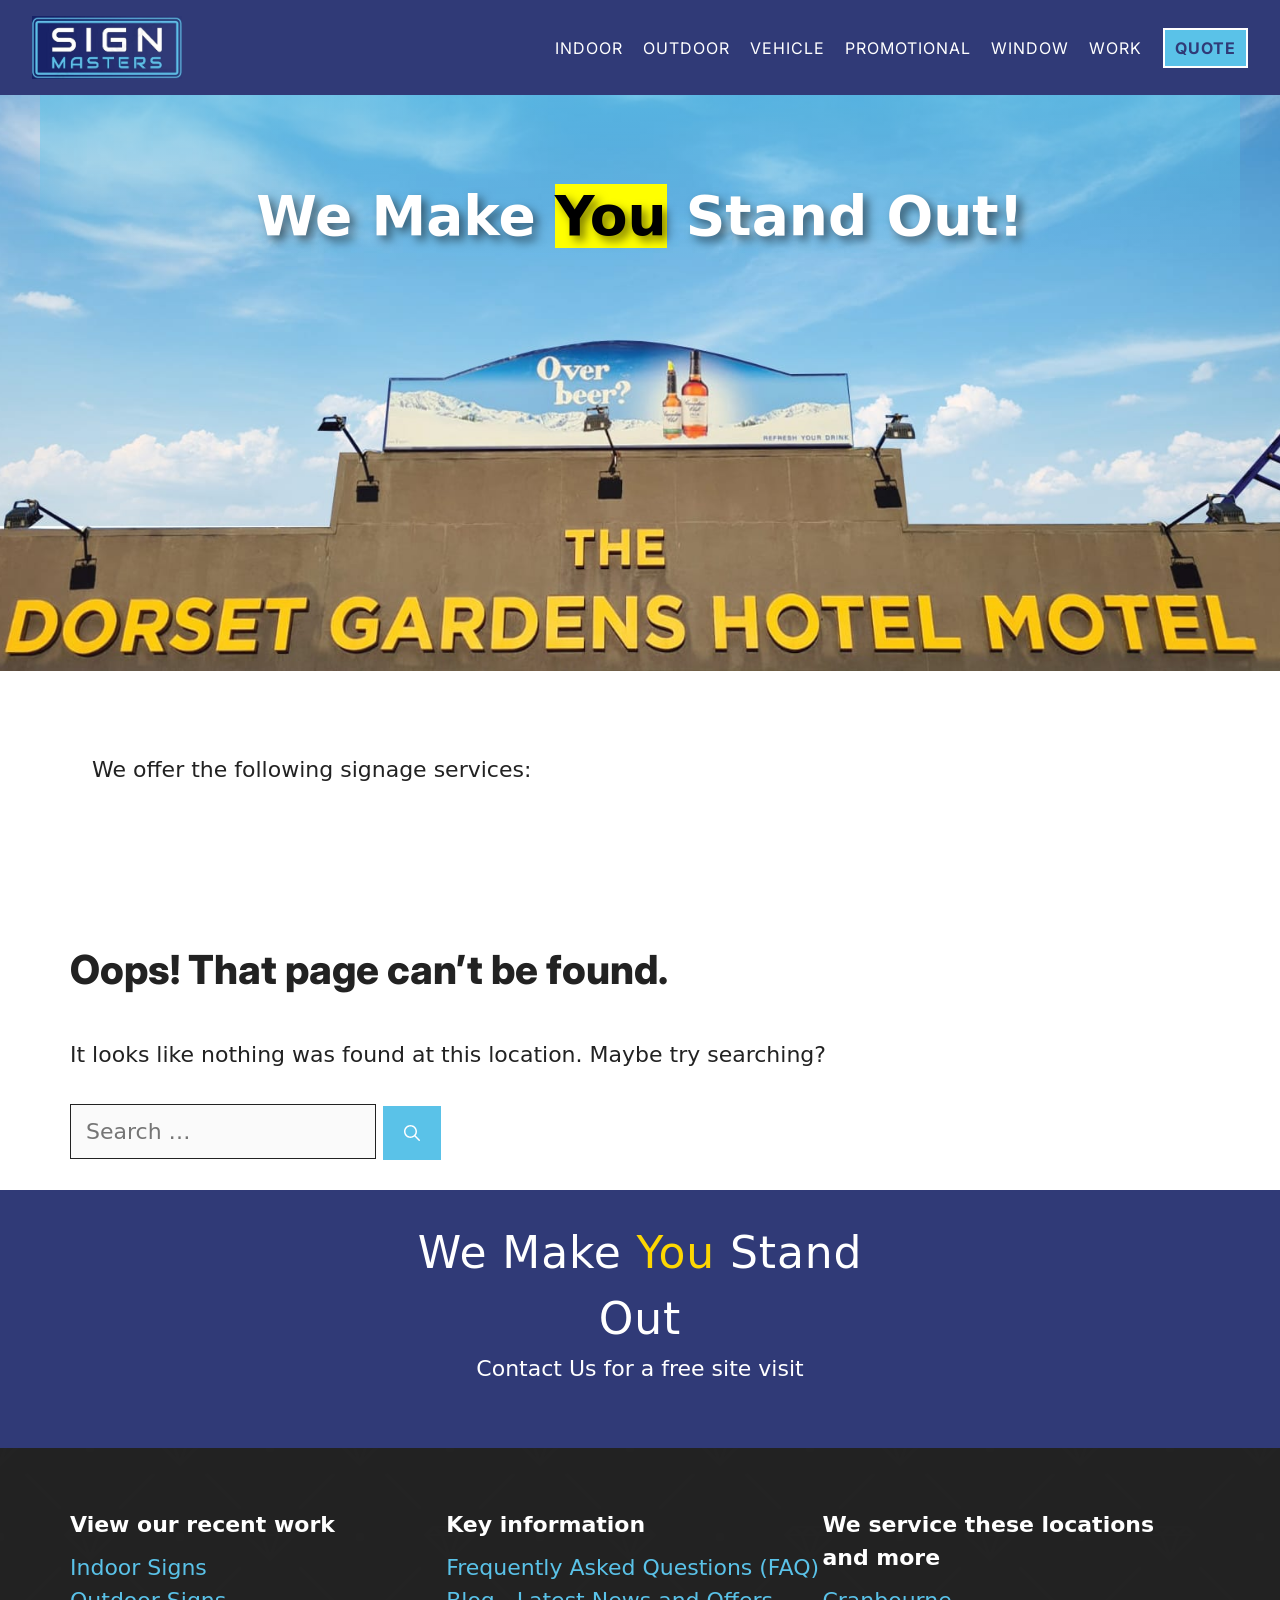
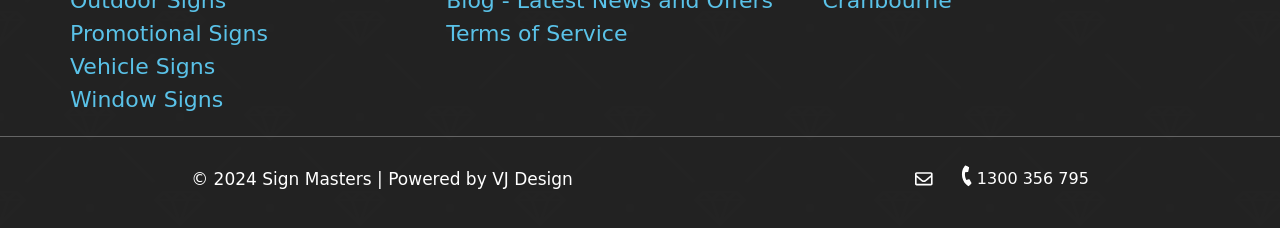
<file: 404/index.html>
<!DOCTYPE html>
<html lang="en-AU" prefix="og: https://ogp.me/ns#">
<head>
	<meta charset="UTF-8">
	<meta name="viewport" content="width=device-width, initial-scale=1">
<!-- Search Engine Optimisation by Rank Math - https://rankmath.com/ -->
<title>Page Not Found - Sign Masters</title>
<meta name="robots" content="follow, noindex">
<meta property="og:locale" content="en_US">
<meta property="og:type" content="article">
<meta property="og:title" content="Page Not Found - Sign Masters">
<meta property="og:site_name" content="Sign Masters">
<meta name="twitter:card" content="summary_large_image">
<meta name="twitter:title" content="Page Not Found - Sign Masters">
<script type="application/ld+json" class="rank-math-schema">{"@context":"https://schema.org","@graph":[{"@type":"Organization","@id":"/#organization","name":"Sign Masters","url":"","logo":{"@type":"ImageObject","@id":"/#logo","url":"/wp-content/uploads/SignMasters-Affordable-signs-that-make-your-business-stand-out-Logo.jpg","contentUrl":"/wp-content/uploads/SignMasters-Affordable-signs-that-make-your-business-stand-out-Logo.jpg","caption":"Sign Masters","inLanguage":"en-AU","width":"738","height":"310"}},{"@type":"WebSite","@id":"/#website","url":"","name":"Sign Masters","publisher":{"@id":"/#organization"},"inLanguage":"en-AU"},{"@type":"WebPage","@id":"#webpage","url":"","name":"Page Not Found - Sign Masters","isPartOf":{"@id":"/#website"},"inLanguage":"en-AU"}]}</script>
<!-- /Rank Math WordPress SEO plugin -->

<link href="https://fonts.gstatic.com/" crossorigin rel="preconnect">
<link href="https://fonts.googleapis.com/" crossorigin rel="preconnect">
<link rel="alternate" type="application/rss+xml" title="Sign Masters &raquo; Feed" href="/feed/">
<link rel="alternate" type="application/rss+xml" title="Sign Masters &raquo; Comments Feed" href="/comments/feed/">
<script>
window._wpemojiSettings = {"baseUrl":"https:\/\/s.w.org\/images\/core\/emoji\/15.0.3\/72x72\/","ext":".png","svgUrl":"https:\/\/s.w.org\/images\/core\/emoji\/15.0.3\/svg\/","svgExt":".svg","source":{"concatemoji":"\/wp-includes\/js\/wp-emoji-release.min.js?ver=6.6.1"}};
/*! This file is auto-generated */
!function(i,n){var o,s,e;function c(e){try{var t={supportTests:e,timestamp:(new Date).valueOf()};sessionStorage.setItem(o,JSON.stringify(t))}catch(e){}}function p(e,t,n){e.clearRect(0,0,e.canvas.width,e.canvas.height),e.fillText(t,0,0);var t=new Uint32Array(e.getImageData(0,0,e.canvas.width,e.canvas.height).data),r=(e.clearRect(0,0,e.canvas.width,e.canvas.height),e.fillText(n,0,0),new Uint32Array(e.getImageData(0,0,e.canvas.width,e.canvas.height).data));return t.every(function(e,t){return e===r[t]})}function u(e,t,n){switch(t){case"flag":return n(e,"🏳️‍⚧️","🏳️​⚧️")?!1:!n(e,"🇺🇳","🇺​🇳")&&!n(e,"🏴󠁧󠁢󠁥󠁮󠁧󠁿","🏴​󠁧​󠁢​󠁥​󠁮​󠁧​󠁿");case"emoji":return!n(e,"🐦‍⬛","🐦​⬛")}return!1}function f(e,t,n){var r="undefined"!=typeof WorkerGlobalScope&&self instanceof WorkerGlobalScope?new OffscreenCanvas(300,150):i.createElement("canvas"),a=r.getContext("2d",{willReadFrequently:!0}),o=(a.textBaseline="top",a.font="600 32px Arial",{});return e.forEach(function(e){o[e]=t(a,e,n)}),o}function t(e){var t=i.createElement("script");t.src=e,t.defer=!0,i.head.appendChild(t)}"undefined"!=typeof Promise&&(o="wpEmojiSettingsSupports",s=["flag","emoji"],n.supports={everything:!0,everythingExceptFlag:!0},e=new Promise(function(e){i.addEventListener("DOMContentLoaded",e,{once:!0})}),new Promise(function(t){var n=function(){try{var e=JSON.parse(sessionStorage.getItem(o));if("object"==typeof e&&"number"==typeof e.timestamp&&(new Date).valueOf()<e.timestamp+604800&&"object"==typeof e.supportTests)return e.supportTests}catch(e){}return null}();if(!n){if("undefined"!=typeof Worker&&"undefined"!=typeof OffscreenCanvas&&"undefined"!=typeof URL&&URL.createObjectURL&&"undefined"!=typeof Blob)try{var e="postMessage("+f.toString()+"("+[JSON.stringify(s),u.toString(),p.toString()].join(",")+"));",r=new Blob([e],{type:"text/javascript"}),a=new Worker(URL.createObjectURL(r),{name:"wpTestEmojiSupports"});return void(a.onmessage=function(e){c(n=e.data),a.terminate(),t(n)})}catch(e){}c(n=f(s,u,p))}t(n)}).then(function(e){for(var t in e)n.supports[t]=e[t],n.supports.everything=n.supports.everything&&n.supports[t],"flag"!==t&&(n.supports.everythingExceptFlag=n.supports.everythingExceptFlag&&n.supports[t]);n.supports.everythingExceptFlag=n.supports.everythingExceptFlag&&!n.supports.flag,n.DOMReady=!1,n.readyCallback=function(){n.DOMReady=!0}}).then(function(){return e}).then(function(){var e;n.supports.everything||(n.readyCallback(),(e=n.source||{}).concatemoji?t(e.concatemoji):e.wpemoji&&e.twemoji&&(t(e.twemoji),t(e.wpemoji)))}))}((window,document),window._wpemojiSettings);
</script>
<style id="wp-emoji-styles-inline-css">img.wp-smiley, img.emoji {
		display: inline !important;
		border: none !important;
		box-shadow: none !important;
		height: 1em !important;
		width: 1em !important;
		margin: 0 0.07em !important;
		vertical-align: -0.1em !important;
		background: none !important;
		padding: 0 !important;
	}</style>
<link rel="stylesheet" id="wp-block-library-css" href="/wp-includes/css/dist/block-library/style.min.css?ver=6.6.1" media="all">
<style id="rank-math-toc-block-style-inline-css">.wp-block-rank-math-toc-block nav ol{counter-reset:item}.wp-block-rank-math-toc-block nav ol li{display:block}.wp-block-rank-math-toc-block nav ol li:before{content:counters(item, ".") ". ";counter-increment:item}</style>
<style id="classic-theme-styles-inline-css">/*! This file is auto-generated */
.wp-block-button__link{color:#fff;background-color:#32373c;border-radius:9999px;box-shadow:none;text-decoration:none;padding:calc(.667em + 2px) calc(1.333em + 2px);font-size:1.125em}.wp-block-file__button{background:#32373c;color:#fff;text-decoration:none}</style>
<style id="global-styles-inline-css">:root{--wp--preset--aspect-ratio--square: 1;--wp--preset--aspect-ratio--4-3: 4/3;--wp--preset--aspect-ratio--3-4: 3/4;--wp--preset--aspect-ratio--3-2: 3/2;--wp--preset--aspect-ratio--2-3: 2/3;--wp--preset--aspect-ratio--16-9: 16/9;--wp--preset--aspect-ratio--9-16: 9/16;--wp--preset--color--black: #000000;--wp--preset--color--cyan-bluish-gray: #abb8c3;--wp--preset--color--white: #ffffff;--wp--preset--color--pale-pink: #f78da7;--wp--preset--color--vivid-red: #cf2e2e;--wp--preset--color--luminous-vivid-orange: #ff6900;--wp--preset--color--luminous-vivid-amber: #fcb900;--wp--preset--color--light-green-cyan: #7bdcb5;--wp--preset--color--vivid-green-cyan: #00d084;--wp--preset--color--pale-cyan-blue: #8ed1fc;--wp--preset--color--vivid-cyan-blue: #0693e3;--wp--preset--color--vivid-purple: #9b51e0;--wp--preset--color--contrast: var(--contrast);--wp--preset--color--contrast-2: var(--contrast-2);--wp--preset--color--contrast-3: var(--contrast-3);--wp--preset--color--base-2: var(--base-2);--wp--preset--color--base-3: var(--base-3);--wp--preset--color--accent: var(--accent);--wp--preset--color--accent-2: var(--accent-2);--wp--preset--color--opposite: var(--opposite);--wp--preset--gradient--vivid-cyan-blue-to-vivid-purple: linear-gradient(135deg,rgba(6,147,227,1) 0%,rgb(155,81,224) 100%);--wp--preset--gradient--light-green-cyan-to-vivid-green-cyan: linear-gradient(135deg,rgb(122,220,180) 0%,rgb(0,208,130) 100%);--wp--preset--gradient--luminous-vivid-amber-to-luminous-vivid-orange: linear-gradient(135deg,rgba(252,185,0,1) 0%,rgba(255,105,0,1) 100%);--wp--preset--gradient--luminous-vivid-orange-to-vivid-red: linear-gradient(135deg,rgba(255,105,0,1) 0%,rgb(207,46,46) 100%);--wp--preset--gradient--very-light-gray-to-cyan-bluish-gray: linear-gradient(135deg,rgb(238,238,238) 0%,rgb(169,184,195) 100%);--wp--preset--gradient--cool-to-warm-spectrum: linear-gradient(135deg,rgb(74,234,220) 0%,rgb(151,120,209) 20%,rgb(207,42,186) 40%,rgb(238,44,130) 60%,rgb(251,105,98) 80%,rgb(254,248,76) 100%);--wp--preset--gradient--blush-light-purple: linear-gradient(135deg,rgb(255,206,236) 0%,rgb(152,150,240) 100%);--wp--preset--gradient--blush-bordeaux: linear-gradient(135deg,rgb(254,205,165) 0%,rgb(254,45,45) 50%,rgb(107,0,62) 100%);--wp--preset--gradient--luminous-dusk: linear-gradient(135deg,rgb(255,203,112) 0%,rgb(199,81,192) 50%,rgb(65,88,208) 100%);--wp--preset--gradient--pale-ocean: linear-gradient(135deg,rgb(255,245,203) 0%,rgb(182,227,212) 50%,rgb(51,167,181) 100%);--wp--preset--gradient--electric-grass: linear-gradient(135deg,rgb(202,248,128) 0%,rgb(113,206,126) 100%);--wp--preset--gradient--midnight: linear-gradient(135deg,rgb(2,3,129) 0%,rgb(40,116,252) 100%);--wp--preset--font-size--small: 13px;--wp--preset--font-size--medium: 20px;--wp--preset--font-size--large: 36px;--wp--preset--font-size--x-large: 42px;--wp--preset--spacing--20: 0.44rem;--wp--preset--spacing--30: 0.67rem;--wp--preset--spacing--40: 1rem;--wp--preset--spacing--50: 1.5rem;--wp--preset--spacing--60: 2.25rem;--wp--preset--spacing--70: 3.38rem;--wp--preset--spacing--80: 5.06rem;--wp--preset--shadow--natural: 6px 6px 9px rgba(0, 0, 0, 0.2);--wp--preset--shadow--deep: 12px 12px 50px rgba(0, 0, 0, 0.4);--wp--preset--shadow--sharp: 6px 6px 0px rgba(0, 0, 0, 0.2);--wp--preset--shadow--outlined: 6px 6px 0px -3px rgba(255, 255, 255, 1), 6px 6px rgba(0, 0, 0, 1);--wp--preset--shadow--crisp: 6px 6px 0px rgba(0, 0, 0, 1);}:where(.is-layout-flex){gap: 0.5em;}:where(.is-layout-grid){gap: 0.5em;}body .is-layout-flex{display: flex;}.is-layout-flex{flex-wrap: wrap;align-items: center;}.is-layout-flex > :is(*, div){margin: 0;}body .is-layout-grid{display: grid;}.is-layout-grid > :is(*, div){margin: 0;}:where(.wp-block-columns.is-layout-flex){gap: 2em;}:where(.wp-block-columns.is-layout-grid){gap: 2em;}:where(.wp-block-post-template.is-layout-flex){gap: 1.25em;}:where(.wp-block-post-template.is-layout-grid){gap: 1.25em;}.has-black-color{color: var(--wp--preset--color--black) !important;}.has-cyan-bluish-gray-color{color: var(--wp--preset--color--cyan-bluish-gray) !important;}.has-white-color{color: var(--wp--preset--color--white) !important;}.has-pale-pink-color{color: var(--wp--preset--color--pale-pink) !important;}.has-vivid-red-color{color: var(--wp--preset--color--vivid-red) !important;}.has-luminous-vivid-orange-color{color: var(--wp--preset--color--luminous-vivid-orange) !important;}.has-luminous-vivid-amber-color{color: var(--wp--preset--color--luminous-vivid-amber) !important;}.has-light-green-cyan-color{color: var(--wp--preset--color--light-green-cyan) !important;}.has-vivid-green-cyan-color{color: var(--wp--preset--color--vivid-green-cyan) !important;}.has-pale-cyan-blue-color{color: var(--wp--preset--color--pale-cyan-blue) !important;}.has-vivid-cyan-blue-color{color: var(--wp--preset--color--vivid-cyan-blue) !important;}.has-vivid-purple-color{color: var(--wp--preset--color--vivid-purple) !important;}.has-black-background-color{background-color: var(--wp--preset--color--black) !important;}.has-cyan-bluish-gray-background-color{background-color: var(--wp--preset--color--cyan-bluish-gray) !important;}.has-white-background-color{background-color: var(--wp--preset--color--white) !important;}.has-pale-pink-background-color{background-color: var(--wp--preset--color--pale-pink) !important;}.has-vivid-red-background-color{background-color: var(--wp--preset--color--vivid-red) !important;}.has-luminous-vivid-orange-background-color{background-color: var(--wp--preset--color--luminous-vivid-orange) !important;}.has-luminous-vivid-amber-background-color{background-color: var(--wp--preset--color--luminous-vivid-amber) !important;}.has-light-green-cyan-background-color{background-color: var(--wp--preset--color--light-green-cyan) !important;}.has-vivid-green-cyan-background-color{background-color: var(--wp--preset--color--vivid-green-cyan) !important;}.has-pale-cyan-blue-background-color{background-color: var(--wp--preset--color--pale-cyan-blue) !important;}.has-vivid-cyan-blue-background-color{background-color: var(--wp--preset--color--vivid-cyan-blue) !important;}.has-vivid-purple-background-color{background-color: var(--wp--preset--color--vivid-purple) !important;}.has-black-border-color{border-color: var(--wp--preset--color--black) !important;}.has-cyan-bluish-gray-border-color{border-color: var(--wp--preset--color--cyan-bluish-gray) !important;}.has-white-border-color{border-color: var(--wp--preset--color--white) !important;}.has-pale-pink-border-color{border-color: var(--wp--preset--color--pale-pink) !important;}.has-vivid-red-border-color{border-color: var(--wp--preset--color--vivid-red) !important;}.has-luminous-vivid-orange-border-color{border-color: var(--wp--preset--color--luminous-vivid-orange) !important;}.has-luminous-vivid-amber-border-color{border-color: var(--wp--preset--color--luminous-vivid-amber) !important;}.has-light-green-cyan-border-color{border-color: var(--wp--preset--color--light-green-cyan) !important;}.has-vivid-green-cyan-border-color{border-color: var(--wp--preset--color--vivid-green-cyan) !important;}.has-pale-cyan-blue-border-color{border-color: var(--wp--preset--color--pale-cyan-blue) !important;}.has-vivid-cyan-blue-border-color{border-color: var(--wp--preset--color--vivid-cyan-blue) !important;}.has-vivid-purple-border-color{border-color: var(--wp--preset--color--vivid-purple) !important;}.has-vivid-cyan-blue-to-vivid-purple-gradient-background{background: var(--wp--preset--gradient--vivid-cyan-blue-to-vivid-purple) !important;}.has-light-green-cyan-to-vivid-green-cyan-gradient-background{background: var(--wp--preset--gradient--light-green-cyan-to-vivid-green-cyan) !important;}.has-luminous-vivid-amber-to-luminous-vivid-orange-gradient-background{background: var(--wp--preset--gradient--luminous-vivid-amber-to-luminous-vivid-orange) !important;}.has-luminous-vivid-orange-to-vivid-red-gradient-background{background: var(--wp--preset--gradient--luminous-vivid-orange-to-vivid-red) !important;}.has-very-light-gray-to-cyan-bluish-gray-gradient-background{background: var(--wp--preset--gradient--very-light-gray-to-cyan-bluish-gray) !important;}.has-cool-to-warm-spectrum-gradient-background{background: var(--wp--preset--gradient--cool-to-warm-spectrum) !important;}.has-blush-light-purple-gradient-background{background: var(--wp--preset--gradient--blush-light-purple) !important;}.has-blush-bordeaux-gradient-background{background: var(--wp--preset--gradient--blush-bordeaux) !important;}.has-luminous-dusk-gradient-background{background: var(--wp--preset--gradient--luminous-dusk) !important;}.has-pale-ocean-gradient-background{background: var(--wp--preset--gradient--pale-ocean) !important;}.has-electric-grass-gradient-background{background: var(--wp--preset--gradient--electric-grass) !important;}.has-midnight-gradient-background{background: var(--wp--preset--gradient--midnight) !important;}.has-small-font-size{font-size: var(--wp--preset--font-size--small) !important;}.has-medium-font-size{font-size: var(--wp--preset--font-size--medium) !important;}.has-large-font-size{font-size: var(--wp--preset--font-size--large) !important;}.has-x-large-font-size{font-size: var(--wp--preset--font-size--x-large) !important;}
:where(.wp-block-post-template.is-layout-flex){gap: 1.25em;}:where(.wp-block-post-template.is-layout-grid){gap: 1.25em;}
:where(.wp-block-columns.is-layout-flex){gap: 2em;}:where(.wp-block-columns.is-layout-grid){gap: 2em;}
:root :where(.wp-block-pullquote){font-size: 1.5em;line-height: 1.6;}</style>
<link rel="stylesheet" id="generate-style-css" href="/wp-content/themes/generatepress/assets/css/main.min.css?ver=3.4.0" media="all">
<style id="generate-style-inline-css">.is-right-sidebar{width:30%;}.is-left-sidebar{width:30%;}.site-content .content-area{width:100%;}@media (max-width: 768px){.main-navigation .menu-toggle,.sidebar-nav-mobile:not(#sticky-placeholder){display:block;}.main-navigation ul,.gen-sidebar-nav,.main-navigation:not(.slideout-navigation):not(.toggled) .main-nav > ul,.has-inline-mobile-toggle #site-navigation .inside-navigation > *:not(.navigation-search):not(.main-nav){display:none;}.nav-align-right .inside-navigation,.nav-align-center .inside-navigation{justify-content:space-between;}.has-inline-mobile-toggle .mobile-menu-control-wrapper{display:flex;flex-wrap:wrap;}.has-inline-mobile-toggle .inside-header{flex-direction:row;text-align:left;flex-wrap:wrap;}.has-inline-mobile-toggle .header-widget,.has-inline-mobile-toggle #site-navigation{flex-basis:100%;}.nav-float-left .has-inline-mobile-toggle #site-navigation{order:10;}}
.dynamic-author-image-rounded{border-radius:100%;}.dynamic-featured-image, .dynamic-author-image{vertical-align:middle;}.one-container.blog .dynamic-content-template:not(:last-child), .one-container.archive .dynamic-content-template:not(:last-child){padding-bottom:0px;}.dynamic-entry-excerpt > p:last-child{margin-bottom:0px;}</style>
<link rel="stylesheet" id="generate-google-fonts-css" href="https://fonts.googleapis.com/css?family=Inter%3A100%2C200%2C300%2Cregular%2C500%2C600%2C700%2C800%2C900&#038;display=swap&#038;ver=3.4.0" media="all">
<link rel="stylesheet" id="generatepress-dynamic-css" href="/wp-content/uploads/generatepress/style.min.css?ver=1719108990" media="all">
<link rel="stylesheet" id="generate-child-css" href="/wp-content/themes/signmasters/style.css?ver=1693700520" media="all">
<style id="generateblocks-inline-css">.gb-container.gb-tabs__item:not(.gb-tabs__item-open){display:none;}.gb-container-9d8a73c7{background-color:var(--contrast);color:var(--base-3);}.gb-container-9d8a73c7 a{color:var(--accent);}.gb-container-9d8a73c7 a:hover{color:var(--opposite);}.gb-container-b3d3ab64{max-width:1200px;display:flex;flex-wrap:nowrap;align-items:flex-start;row-gap:20px;padding:60px 30px 20px;margin-right:auto;margin-left:auto;}.gb-container-34db9226{width:33%;padding:0;}.gb-container-0bc72bb0{width:33%;padding:0;}.gb-container-2274461c{width:33%;}.gb-container-9f512844{display:flex;flex-direction:row;justify-content:space-around;flex-basis:100%;padding:30px 20px 10px;border-top:1px solid rgba(255, 255, 255, 0.3);}.gb-container-2f84a171{text-align:right;padding:0;}.gb-container-69888750{display:flex;justify-content:flex-start;column-gap:20px;font-size:0.8em;padding:0;}.gb-container-0bbe9c32{background-color:var(--accent-2);}.gb-container-85529cf0{background-color:var(--accent-2);color:var(--base-3);}.gb-container-9be4b370{max-width:600px;align-items:center;justify-content:space-between;column-gap:40px;padding:30px;margin-right:auto;margin-left:auto;color:var(--base-3);}.gb-container-b334a3b7{min-height:45vw;position:relative;overflow-x:hidden;overflow-y:hidden;background-color:var(--accent);color:var(--base-3);}.gb-container-b334a3b7:before{content:"";background-image:url(/wp-content/uploads/Signage-Company-Melbourne-We-Make-You-Stand-Out.jpg);background-repeat:no-repeat;background-position:center center;background-size:cover;background-attachment:local;z-index:0;position:absolute;top:0;right:0;bottom:0;left:0;transition:inherit;pointer-events:none;}.gb-container-b334a3b7.gb-has-dynamic-bg:before{background-image:var(--background-url);}.gb-container-b334a3b7.gb-no-dynamic-bg:before{background-image:none;}.gb-container-17ea24e8{max-width:1200px;z-index:1;position:relative;padding:80px 40px 0;margin-right:auto;margin-bottom:0px;margin-left:auto;background-image:linear-gradient(180deg, rgba(90, 194, 232, 0.61), rgba(90, 194, 232, 0.05));}.gb-container-ad42a462{max-width:1200px;padding:60px 30px 31px;margin-right:auto;margin-left:auto;}.gb-container-abd38fd0{padding:1em;}.gb-container-fcb7f749{position:relative;}.gb-container-fcb7f749 a:hover{color:var(--accent-2);}.gb-container-fcb7f749:hover{color:var(--accent-2);}.gb-container-01f3c531{position:relative;}.gb-container-01f3c531 a:hover{color:var(--accent-2);}.gb-container-01f3c531:hover{color:var(--accent-2);}.gb-container-eb87f9f5{position:relative;}.gb-container-eb87f9f5 a:hover{color:var(--accent-2);}.gb-container-eb87f9f5:hover{color:var(--accent-2);}.gb-container-8d2b6ed7{position:relative;}.gb-container-8d2b6ed7 a:hover{color:var(--accent-2);}.gb-container-8d2b6ed7:hover{color:var(--accent-2);}.gb-container-72a36605{position:relative;}.gb-container-72a36605 a:hover{color:var(--accent-2);}.gb-container-72a36605:hover{color:var(--accent-2);}.gb-container-e78f68f5{position:relative;margin-top:2em;}.gb-container-e78f68f5 a:hover{color:var(--accent-2);}.gb-container-e78f68f5:hover{color:var(--accent-2);}p.gb-headline-39137d1a{font-weight:bold;margin-bottom:10px;color:var(--base-3);}p.gb-headline-2140b886{margin-bottom:10px;}p.gb-headline-2c5be010{font-weight:bold;margin-bottom:10px;color:var(--base-3);}p.gb-headline-b166da53{font-size:17px;}p.gb-headline-b166da53 a{color:var(--base-3);}p.gb-headline-b166da53 a:hover{color:var(--accent);}h1.gb-headline-6eab0dca{display:flex;align-items:center;max-width:1200px;padding:60px 30px 0;margin-right:auto;margin-bottom:0px;margin-left:auto;}p.gb-headline-cfd90b5e{max-width:800px;font-size:2em;letter-spacing:0.02em;text-align:center;margin-right:auto;margin-bottom:0px;margin-left:auto;color:var(--base-3);}h1.gb-headline-841ff6b7{font-size:0.8em;font-weight:normal;text-transform:uppercase;text-align:center;margin-bottom:10px;color:var(--base-2);}p.gb-headline-c5db4f41{font-size:2.5em;font-weight:bold;text-align:center;margin-bottom:10px;color:#ffffff;}.gb-headline-c5db4f41{text-shadow:rgba(0,0,0,0.5) 5px 5px 10px;}p.gb-headline-dbebb020{display:flex;align-items:center;font-weight:bold;margin-bottom:10px;}p.gb-headline-dbebb020 .gb-icon{line-height:0;color:var(--accent);padding-right:0.2em;}p.gb-headline-dbebb020 .gb-icon svg{width:1.3em;height:1.3em;fill:currentColor;}p.gb-headline-5222eded{display:flex;align-items:center;font-size:0.8em;margin-bottom:5px;}p.gb-headline-5222eded .gb-icon{line-height:0;color:var(--contrast-3);padding-right:0.5em;}p.gb-headline-5222eded .gb-icon svg{width:1em;height:1em;fill:currentColor;}p.gb-headline-ef3ad5d9{display:flex;align-items:center;font-size:0.8em;margin-bottom:5px;}p.gb-headline-ef3ad5d9 .gb-icon{line-height:0;color:var(--contrast-3);padding-right:0.5em;}p.gb-headline-ef3ad5d9 .gb-icon svg{width:1em;height:1em;fill:currentColor;}p.gb-headline-2df4f385{display:flex;align-items:center;font-size:0.8em;margin-bottom:5px;}p.gb-headline-2df4f385 .gb-icon{line-height:0;color:var(--contrast-3);padding-right:0.5em;}p.gb-headline-2df4f385 .gb-icon svg{width:1em;height:1em;fill:currentColor;}p.gb-headline-dbcd09ee{display:flex;align-items:center;font-size:0.8em;margin-bottom:5px;}p.gb-headline-dbcd09ee .gb-icon{line-height:0;color:var(--contrast-3);padding-right:0.5em;}p.gb-headline-dbcd09ee .gb-icon svg{width:1em;height:1em;fill:currentColor;}p.gb-headline-c3b75387{display:flex;align-items:center;font-size:0.8em;margin-bottom:5px;}p.gb-headline-c3b75387 .gb-icon{line-height:0;color:var(--contrast-3);padding-right:0.5em;}p.gb-headline-c3b75387 .gb-icon svg{width:1em;height:1em;fill:currentColor;}p.gb-headline-cb06f99b{display:inline-block;align-items:center;font-size:1em;letter-spacing:0.02em;text-transform:uppercase;padding:.5em 1em;margin-bottom:5px;color:var(--base-3);background-color:var(--accent);}h2.gb-headline-9e4d5d3d{margin-top:40px;margin-bottom:-40px;}.gb-accordion__item:not(.gb-accordion__item-open) > .gb-button .gb-accordion__icon-open{display:none;}.gb-accordion__item.gb-accordion__item-open > .gb-button .gb-accordion__icon{display:none;}a.gb-button-cc99b990{display:inline-flex;align-items:center;justify-content:center;text-align:center;color:var(--base-3);text-decoration:none;}a.gb-button-cc99b990:hover, a.gb-button-cc99b990:active, a.gb-button-cc99b990:focus{color:var(--accent);}a.gb-button-cc99b990 .gb-icon{line-height:0;}a.gb-button-cc99b990 .gb-icon svg{width:1em;height:1em;fill:currentColor;}a.gb-button-be46b161{display:inline-flex;align-items:center;justify-content:center;font-size:16px;text-align:center;color:var(--base-3);text-decoration:none;}a.gb-button-be46b161:hover, a.gb-button-be46b161:active, a.gb-button-be46b161:focus{color:var(--accent);}a.gb-button-be46b161 .gb-icon{line-height:0;padding-right:0.5em;}a.gb-button-be46b161 .gb-icon svg{width:1em;height:1em;fill:currentColor;}.gb-button-be46b161 .gb-icon{transform:rotate(126deg);}@media (max-width: 1024px) {.gb-container-b3d3ab64{flex-wrap:wrap;padding:120px 60px;}.gb-container-34db9226{width:100%;flex-basis:100%;}.gb-grid-wrapper > .gb-grid-column-34db9226{width:100%;flex-basis:100%;}.gb-container-0bc72bb0{width:100%;flex-basis:100%;}.gb-grid-wrapper > .gb-grid-column-0bc72bb0{width:100%;flex-basis:100%;}.gb-container-9f512844{display:inline-block;flex-wrap:wrap;justify-content:flex-start;}.gb-container-69888750{width:50%;flex-direction:row;justify-content:flex-start;}.gb-grid-wrapper > .gb-grid-column-69888750{width:50%;}.gb-container-b334a3b7{min-height:450px;}.gb-container-17ea24e8{padding-top:40px;padding-bottom:20px;}a.gb-button-be46b161{flex-direction:row;}}@media (max-width: 1024px) and (min-width: 768px) {.gb-grid-wrapper > div.gb-grid-column-69888750{padding-bottom:0;}}@media (max-width: 767px) {.gb-container-b3d3ab64{flex-wrap:wrap;padding:100px 40px;}.gb-container-34db9226{width:100%;}.gb-grid-wrapper > .gb-grid-column-34db9226{width:100%;}.gb-container-0bc72bb0{width:100%;}.gb-grid-wrapper > .gb-grid-column-0bc72bb0{width:100%;}.gb-container-9f512844{flex-direction:column;}.gb-container-2f84a171{width:100%;}.gb-grid-wrapper > .gb-grid-column-2f84a171{width:100%;}.gb-grid-wrapper > div.gb-grid-column-2f84a171{padding-bottom:0;}.gb-container-69888750{width:100%;}.gb-grid-wrapper > .gb-grid-column-69888750{width:100%;}.gb-grid-wrapper > div.gb-grid-column-69888750{padding-bottom:0;}.gb-container-0bbe9c32{flex-direction:row;flex-wrap:wrap;}.gb-container-9be4b370{display:block;}.gb-container-b334a3b7{min-height:400px;}.gb-container-17ea24e8{padding-top:20px;}p.gb-headline-cfd90b5e{display:block;text-align:center;margin-bottom:30px;}h1.gb-headline-841ff6b7{font-size:0.75em;margin-bottom:5px;}p.gb-headline-c5db4f41{font-size:2em;line-height:1.25em;}}.gb-container .wp-block-image img{vertical-align:middle;}.gb-grid-wrapper .wp-block-image{margin-bottom:0;}.gb-highlight{background:none;}.gb-container-link{position:absolute;top:0;right:0;bottom:0;left:0;z-index:99;}</style>
<link rel="stylesheet" id="generate-blog-images-css" href="/wp-content/plugins/gp-premium/blog/functions/css/featured-images.min.css?ver=2.4.1" media="all">
<link rel="stylesheet" id="generate-offside-css" href="/wp-content/plugins/gp-premium/menu-plus/functions/css/offside.min.css?ver=2.4.1" media="all">
<style id="generate-offside-inline-css">:root{--gp-slideout-width:265px;}.slideout-navigation.main-navigation{background-color:var(--base-3);}.slideout-navigation.main-navigation .main-nav ul li a{color:var(--contrast);}.slideout-navigation.main-navigation .main-nav ul ul li a{color:var(--contrast-3);}.slideout-navigation.main-navigation .main-nav ul li:not([class*="current-menu-"]):hover > a, .slideout-navigation.main-navigation .main-nav ul li:not([class*="current-menu-"]):focus > a, .slideout-navigation.main-navigation .main-nav ul li.sfHover:not([class*="current-menu-"]) > a{color:var(--contrast-2);background-color:var(--base-2);}.slideout-navigation.main-navigation .main-nav ul li[class*="current-menu-"] > a{color:var(--contrast);background-color:var(--base-3);}.slideout-navigation, .slideout-navigation a{color:var(--contrast);}.slideout-navigation button.slideout-exit{color:var(--contrast);padding-left:10px;padding-right:10px;}.slide-opened nav.toggled .menu-toggle:before{display:none;}@media (max-width: 768px){.menu-bar-item.slideout-toggle{display:none;}}</style>
<link rel="https://api.w.org/" href="/wp-json/">
<link rel="EditURI" type="application/rsd+xml" title="RSD" href="/xmlrpc.php?rsd">
<meta name="generator" content="WordPress 6.6.1">

<script>let faqAccordion = document.querySelector(".faq-schema");
let faqItems = document.querySelectorAll('.gb-accordion__item');
let faqQuestions = document.querySelectorAll('.gb-accordion__toggle');
let faqAnswers = document.querySelectorAll('.gb-accordion__content');
let faqAnswerContainers = document.querySelectorAll('.gb-accordion__content .gb-container');

if(faqAccordion){  
  faqAccordion.setAttribute("itemtype", "https://schema.org/FAQPage"); 
        
  
  for (let faqItem of faqItems) {
    faqItem.setAttribute("itemscope", "");
    faqItem.setAttribute("itemprop", "mainEntity");
    faqItem.setAttribute("itemtype", "https://schema.org/Question");      
    }  
  
  for (let faqQuestion of faqQuestions) {
    faqQuestion.setAttribute("itemprop", "name");      
    }  
  
  for (let faqAnswer of faqAnswers) {
    faqAnswer.setAttribute("itemscope", "");  
    faqAnswer.setAttribute("itemprop", "acceptedAnswer");  
    faqAnswer.setAttribute("acceptedAnswer", "https://schema.org/Answer");  
    }
  
  for (let faqAnswerContainer of faqAnswerContainers) {
    faqAnswerContainer.setAttribute("itemprop", "text");       }
  
  
  console.log(faqAccordion);
  
} else {
  console.log("No accordion found!")
}</script>
<link rel="icon" href="/wp-content/uploads/cropped-SignMasters-Favicon-32x32.jpg" sizes="32x32">
<link rel="icon" href="/wp-content/uploads/cropped-SignMasters-Favicon-192x192.jpg" sizes="192x192">
<link rel="apple-touch-icon" href="/wp-content/uploads/cropped-SignMasters-Favicon-180x180.jpg">
<meta name="msapplication-TileImage" content="/wp-content/uploads/cropped-SignMasters-Favicon-270x270.jpg">
</head>

<body class="error404 wp-custom-logo wp-embed-responsive post-image-below-header post-image-aligned-center slideout-enabled slideout-mobile sticky-menu-fade no-sidebar nav-float-right separate-containers header-aligned-right dropdown-hover" itemtype="https://schema.org/WebPage" itemscope>
	<a class="screen-reader-text skip-link" href="#content" title="Skip to content">Skip to content</a>		<header class="site-header has-inline-mobile-toggle" id="masthead" aria-label="Site" itemtype="https://schema.org/WPHeader" itemscope>
			<div class="inside-header">
				<div class="site-logo">
					<a href="/" rel="home">
						<img class="header-image is-logo-image" alt="Sign Masters" src="/wp-content/uploads/SignMasters-Affordable-signs-that-make-your-business-stand-out-Logo.jpg" srcset="/wp-content/uploads/SignMasters-Affordable-signs-that-make-your-business-stand-out-Logo.jpg 1x, /wp-content/uploads/SignMasters-Affordable-signs-that-make-your-business-stand-out-Logo.jpg 2x" width="738" height="310">
					</a>
				</div>	<nav class="main-navigation mobile-menu-control-wrapper" id="mobile-menu-control-wrapper" aria-label="Mobile Toggle">
				<button data-nav="site-navigation" class="menu-toggle" aria-controls="generate-slideout-menu" aria-expanded="false">
			<span class="gp-icon icon-menu-bars"><svg viewbox="0 0 512 512" aria-hidden="true" xmlns="http://www.w3.org/2000/svg" width="1em" height="1em"><path d="M0 96c0-13.255 10.745-24 24-24h464c13.255 0 24 10.745 24 24s-10.745 24-24 24H24c-13.255 0-24-10.745-24-24zm0 160c0-13.255 10.745-24 24-24h464c13.255 0 24 10.745 24 24s-10.745 24-24 24H24c-13.255 0-24-10.745-24-24zm0 160c0-13.255 10.745-24 24-24h464c13.255 0 24 10.745 24 24s-10.745 24-24 24H24c-13.255 0-24-10.745-24-24z"></path></svg><svg viewbox="0 0 512 512" aria-hidden="true" xmlns="http://www.w3.org/2000/svg" width="1em" height="1em"><path d="M71.029 71.029c9.373-9.372 24.569-9.372 33.942 0L256 222.059l151.029-151.03c9.373-9.372 24.569-9.372 33.942 0 9.372 9.373 9.372 24.569 0 33.942L289.941 256l151.03 151.029c9.372 9.373 9.372 24.569 0 33.942-9.373 9.372-24.569 9.372-33.942 0L256 289.941l-151.029 151.03c-9.373 9.372-24.569 9.372-33.942 0-9.372-9.373-9.372-24.569 0-33.942L222.059 256 71.029 104.971c-9.372-9.373-9.372-24.569 0-33.942z"></path></svg></span><span class="screen-reader-text">Menu</span>		</button>
	</nav>
			<nav class="main-navigation sub-menu-right" id="site-navigation" aria-label="Primary" itemtype="https://schema.org/SiteNavigationElement" itemscope>
			<div class="inside-navigation grid-container">
								<button class="menu-toggle" aria-controls="generate-slideout-menu" aria-expanded="false">
					<span class="gp-icon icon-menu-bars"><svg viewbox="0 0 512 512" aria-hidden="true" xmlns="http://www.w3.org/2000/svg" width="1em" height="1em"><path d="M0 96c0-13.255 10.745-24 24-24h464c13.255 0 24 10.745 24 24s-10.745 24-24 24H24c-13.255 0-24-10.745-24-24zm0 160c0-13.255 10.745-24 24-24h464c13.255 0 24 10.745 24 24s-10.745 24-24 24H24c-13.255 0-24-10.745-24-24zm0 160c0-13.255 10.745-24 24-24h464c13.255 0 24 10.745 24 24s-10.745 24-24 24H24c-13.255 0-24-10.745-24-24z"></path></svg><svg viewbox="0 0 512 512" aria-hidden="true" xmlns="http://www.w3.org/2000/svg" width="1em" height="1em"><path d="M71.029 71.029c9.373-9.372 24.569-9.372 33.942 0L256 222.059l151.029-151.03c9.373-9.372 24.569-9.372 33.942 0 9.372 9.373 9.372 24.569 0 33.942L289.941 256l151.03 151.029c9.372 9.373 9.372 24.569 0 33.942-9.373 9.372-24.569 9.372-33.942 0L256 289.941l-151.029 151.03c-9.373 9.372-24.569 9.372-33.942 0-9.372-9.373-9.372-24.569 0-33.942L222.059 256 71.029 104.971c-9.372-9.373-9.372-24.569 0-33.942z"></path></svg></span><span class="screen-reader-text">Menu</span>				</button>
				<div id="primary-menu" class="main-nav"><ul id="menu-main-menu" class=" menu sf-menu">
<li id="menu-item-813" class="menu-item menu-item-type-post_type menu-item-object-page menu-item-813"><a title="Indoor and Interior Signs" href="/indoor-signs/">Indoor<span> Signs</span></a></li>
<li id="menu-item-812" class="menu-item menu-item-type-post_type menu-item-object-page menu-item-812"><a title="Outdoor and Exterior Signs" href="/outdoor-signs/">Outdoor<span>  Signs</span></a></li>
<li id="menu-item-822" class="menu-item menu-item-type-post_type menu-item-object-page menu-item-822"><a href="/vehicle-signs/">Vehicle<span>  Signs</span></a></li>
<li id="menu-item-892" class="menu-item menu-item-type-post_type menu-item-object-page menu-item-892"><a href="/promotional-signs/">Promotional<span>  Signs</span></a></li>
<li id="menu-item-965" class="menu-item menu-item-type-post_type menu-item-object-page menu-item-965"><a title="Window Signs" href="/window-signs/">Window<span> Signs</span></a></li>
<li id="menu-item-910" class="menu-item menu-item-type-post_type menu-item-object-page menu-item-910"><a href="/work/"><span> Our</span> Work</a></li>
<li id="menu-item-966" class="btn-quote menu-item menu-item-type-post_type menu-item-object-page menu-item-966"><a title="Contact" href="/contact/"><span>Get A </span>Quote</a></li>
</ul></div>			</div>
		</nav>
					</div>
		</header>
		<div class="gb-container gb-container-b334a3b7 alignfull">
<div class="gb-container gb-container-17ea24e8 alignfull">



<p class="gb-headline gb-headline-c5db4f41 gb-headline-text">We <strong>Make </strong><mark><mark>You</mark></mark><strong> Stand Out!</strong></p>

</div>
</div>

<div class="gb-container gb-container-ad42a462">


<div class="gb-container gb-container-abd38fd0">
<div class="dynamic-term-description"></div>


<p>We offer the following signage services:</p>


<div class="gb-container gb-container-fcb7f749">
<a class="gb-container-link" href="/indoor-signs/"></a>

</div>

<div class="gb-container gb-container-01f3c531">
<a class="gb-container-link" href="/outdoor-signs/"></a>

</div>

<div class="gb-container gb-container-eb87f9f5">
<a class="gb-container-link" href="/promotional-signs/"></a>

</div>

<div class="gb-container gb-container-8d2b6ed7">
<a class="gb-container-link" href="/./vehicle-signs/"></a>

</div>

<div class="gb-container gb-container-72a36605">
<a class="gb-container-link" href="/window-signs/"></a>

</div>

<div class="gb-container gb-container-e78f68f5">
<a class="gb-container-link" href="/contact/"></a>

</div>


</div>
</div>


<p></p>

	<div class="site grid-container container hfeed" id="page">
				<div class="site-content" id="content">
			
	<div class="content-area" id="primary">
		<main class="site-main" id="main">
			<div class="inside-article">

	
	<header class="entry-header">
				<h1 class="entry-title" itemprop="headline">Oops! That page can&rsquo;t be found.</h1>
	</header>

	
	<div class="entry-content" itemprop="text">
		<p>It looks like nothing was found at this location. Maybe try searching?</p>
<form method="get" class="search-form" action="/">
	<label>
		<span class="screen-reader-text">Search for:</span>
		<input type="search" class="search-field" placeholder="Search &hellip;" value="" name="s" title="Search for:">
	</label>
	<button class="search-submit" aria-label="Search"><span class="gp-icon icon-search"><svg viewbox="0 0 512 512" aria-hidden="true" xmlns="http://www.w3.org/2000/svg" width="1em" height="1em"><path fill-rule="evenodd" clip-rule="evenodd" d="M208 48c-88.366 0-160 71.634-160 160s71.634 160 160 160 160-71.634 160-160S296.366 48 208 48zM0 208C0 93.125 93.125 0 208 0s208 93.125 208 208c0 48.741-16.765 93.566-44.843 129.024l133.826 134.018c9.366 9.379 9.355 24.575-.025 33.941-9.379 9.366-24.575 9.355-33.941-.025L337.238 370.987C301.747 399.167 256.839 416 208 416 93.125 416 0 322.875 0 208z"></path></svg></span></button>
</form>
	</div>

	
</div>
		</main>
	</div>

	
	</div>
</div>

<div class="gb-container gb-container-0bbe9c32">
<div class="gb-container gb-container-85529cf0">
<div class="gb-container gb-container-9be4b370 alignfull">

<p class="gb-headline gb-headline-cfd90b5e gb-headline-text">We Make <mark class="gb-highlight"><mark style="background-color:rgba(0, 0, 0, 0)" class="has-inline-color has-opposite-color">You</mark></mark> Stand Out</p>



<p class="has-text-align-center">Contact Us for a free site visit</p>



</div>
</div>
</div>
<div class="site-footer">
	<div class="gb-container gb-container-9d8a73c7 site-footer">
<div class="gb-container gb-container-b3d3ab64">
<div class="gb-container gb-container-34db9226">

<p class="gb-headline gb-headline-39137d1a gb-headline-text">View our recent work</p>



<ul class="list-unstyled wp-block-list">
<li><a href="/indoor-signs/">Indoor Signs</a></li>



<li><a href="/outdoor-signs/">Outdoor Signs</a></li>



<li><a href="/promotional-signs/">Promotional Signs</a></li>



<li><a href="/vehicle-signs/">Vehicle Signs</a></li>



<li><a href="/window-signs/">Window Signs</a></li>
</ul>

</div>

<div class="gb-container gb-container-0bc72bb0">

<p class="gb-headline gb-headline-2140b886 gb-headline-text"><strong>Key information</strong></p>



<ul class="list-unstyled wp-block-list">
<li><a href="/#faq" data-type="page" data-id="1311">Frequently Asked Questions (FAQ)</a></li>



<li><a href="/news/" data-type="page" data-id="1477">Blog - Latest News and Offers</a></li>



<li>
<a href="/#faq" data-type="page" data-id="1311">Terms of Service</a> </li>
</ul>

</div>

<div class="gb-container gb-container-2274461c">

<p class="gb-headline gb-headline-2c5be010 gb-headline-text">We service these locations and more</p>


<div class="gb-container gb-container-29747825">
<p class="wp-block-tag-cloud"><a href="/location/cranbourne/" class="tag-cloud-link tag-link-12 tag-link-position-1" style="font-size: 1em;" aria-label="Cranbourne (1 item)">Cranbourne</a></p>
</div>
</div>
</div>

<div class="gb-container gb-container-9f512844">

<p class="gb-headline gb-headline-b166da53 gb-headline-text">© 2024 Sign Masters   |   Powered by <a rel="noreferrer noopener" href="https://vjdesign.com.au/" target="_blank">VJ Design</a></p>


<div class="gb-container gb-container-2f84a171">
<div class="gb-container gb-container-69888750">

<a class="gb-button gb-button-cc99b990" href="/contact/"><span class="gb-icon"><svg aria-hidden="true" role="img" height="1em" width="1em" viewbox="0 0 512 512" xmlns="http://www.w3.org/2000/svg"><path fill="currentColor" d="M464 64H48C21.49 64 0 85.49 0 112v288c0 26.51 21.49 48 48 48h416c26.51 0 48-21.49 48-48V112c0-26.51-21.49-48-48-48zm0 48v40.805c-22.422 18.259-58.168 46.651-134.587 106.49-16.841 13.247-50.201 45.072-73.413 44.701-23.208.375-56.579-31.459-73.413-44.701C106.18 199.465 70.425 171.067 48 152.805V112h416zM48 400V214.398c22.914 18.251 55.409 43.862 104.938 82.646 21.857 17.205 60.134 55.186 103.062 54.955 42.717.231 80.509-37.199 103.053-54.947 49.528-38.783 82.032-64.401 104.947-82.653V400H48z"></path></svg></span></a>



<a class="gb-button gb-button-be46b161" href="tel://+611300356795" target="_blank" rel="nofollow noopener noreferrer"><span class="gb-icon"><svg aria-hidden="true" role="img" height="1em" width="1em" viewbox="0 0 512 512" xmlns="http://www.w3.org/2000/svg"><path fill="currentColor" d="M493.4 24.6l-104-24c-11.3-2.6-22.9 3.3-27.5 13.9l-48 112c-4.2 9.8-1.4 21.3 6.9 28l60.6 49.6c-36 76.7-98.9 140.5-177.2 177.2l-49.6-60.6c-6.8-8.3-18.2-11.1-28-6.9l-112 48C3.9 366.5-2 378.1.6 389.4l24 104C27.1 504.2 36.7 512 48 512c256.1 0 464-207.5 464-464 0-11.2-7.7-20.9-18.6-23.4z"></path></svg></span><span class="gb-button-text">1300 356 795</span></a>

</div>
</div>
</div>
</div>
</div>

		<nav id="generate-slideout-menu" class="main-navigation slideout-navigation do-overlay" itemtype="https://schema.org/SiteNavigationElement" itemscope>
			<div class="inside-navigation grid-container grid-parent">
				<button class="slideout-exit has-svg-icon"><span class="gp-icon pro-close">
				<svg viewbox="0 0 512 512" aria-hidden="true" role="img" version="1.1" xmlns="http://www.w3.org/2000/svg" xmlns:xlink="http://www.w3.org/1999/xlink" width="1em" height="1em">
					<path d="M71.029 71.029c9.373-9.372 24.569-9.372 33.942 0L256 222.059l151.029-151.03c9.373-9.372 24.569-9.372 33.942 0 9.372 9.373 9.372 24.569 0 33.942L289.941 256l151.03 151.029c9.372 9.373 9.372 24.569 0 33.942-9.373 9.372-24.569 9.372-33.942 0L256 289.941l-151.029 151.03c-9.373 9.372-24.569 9.372-33.942 0-9.372-9.373-9.372-24.569 0-33.942L222.059 256 71.029 104.971c-9.372-9.373-9.372-24.569 0-33.942z"></path>
				</svg>
			</span> <span class="screen-reader-text">Close</span></button><div class="main-nav"><ul id="menu-main-menu-1" class=" slideout-menu">
<li class="menu-item menu-item-type-post_type menu-item-object-page menu-item-813"><a title="Indoor and Interior Signs" href="/indoor-signs/">Indoor<span> Signs</span></a></li>
<li class="menu-item menu-item-type-post_type menu-item-object-page menu-item-812"><a title="Outdoor and Exterior Signs" href="/outdoor-signs/">Outdoor<span>  Signs</span></a></li>
<li class="menu-item menu-item-type-post_type menu-item-object-page menu-item-822"><a href="/vehicle-signs/">Vehicle<span>  Signs</span></a></li>
<li class="menu-item menu-item-type-post_type menu-item-object-page menu-item-892"><a href="/promotional-signs/">Promotional<span>  Signs</span></a></li>
<li class="menu-item menu-item-type-post_type menu-item-object-page menu-item-965"><a title="Window Signs" href="/window-signs/">Window<span> Signs</span></a></li>
<li class="menu-item menu-item-type-post_type menu-item-object-page menu-item-910"><a href="/work/"><span> Our</span> Work</a></li>
<li class="btn-quote menu-item menu-item-type-post_type menu-item-object-page menu-item-966"><a title="Contact" href="/contact/"><span>Get A </span>Quote</a></li>
</ul></div>			</div>
<!-- .inside-navigation -->
		</nav><!-- #site-navigation -->

		<script id="generate-a11y">!function(){"use strict";if("querySelector"in document&&"addEventListener"in window){var e=document.body;e.addEventListener("mousedown",function(){e.classList.add("using-mouse")}),e.addEventListener("keydown",function(){e.classList.remove("using-mouse")})}}();</script><script id="generate-offside-js-extra">var offSide = {"side":"left"};</script>
<script src="/wp-content/plugins/gp-premium/menu-plus/functions/js/offside.min.js?ver=2.4.1" id="generate-offside-js"></script>
<script id="generate-smooth-scroll-js-extra">var gpSmoothScroll = {"elements":[".smooth-scroll","li.smooth-scroll a"],"duration":"800","offset":""};</script>
<script src="/wp-content/plugins/gp-premium/general/js/smooth-scroll.min.js?ver=2.4.1" id="generate-smooth-scroll-js"></script>
<!--[if lte IE 11]>
<script src="/wp-content/themes/generatepress/assets/js/classList.min.js?ver=3.4.0" id="generate-classlist-js"></script>
<![endif]-->
<script id="generate-menu-js-extra">var generatepressMenu = {"toggleOpenedSubMenus":"1","openSubMenuLabel":"Open Sub-Menu","closeSubMenuLabel":"Close Sub-Menu"};</script>
<script src="/wp-content/themes/generatepress/assets/js/menu.min.js?ver=3.4.0" id="generate-menu-js"></script>

</body>
</html>
</file>
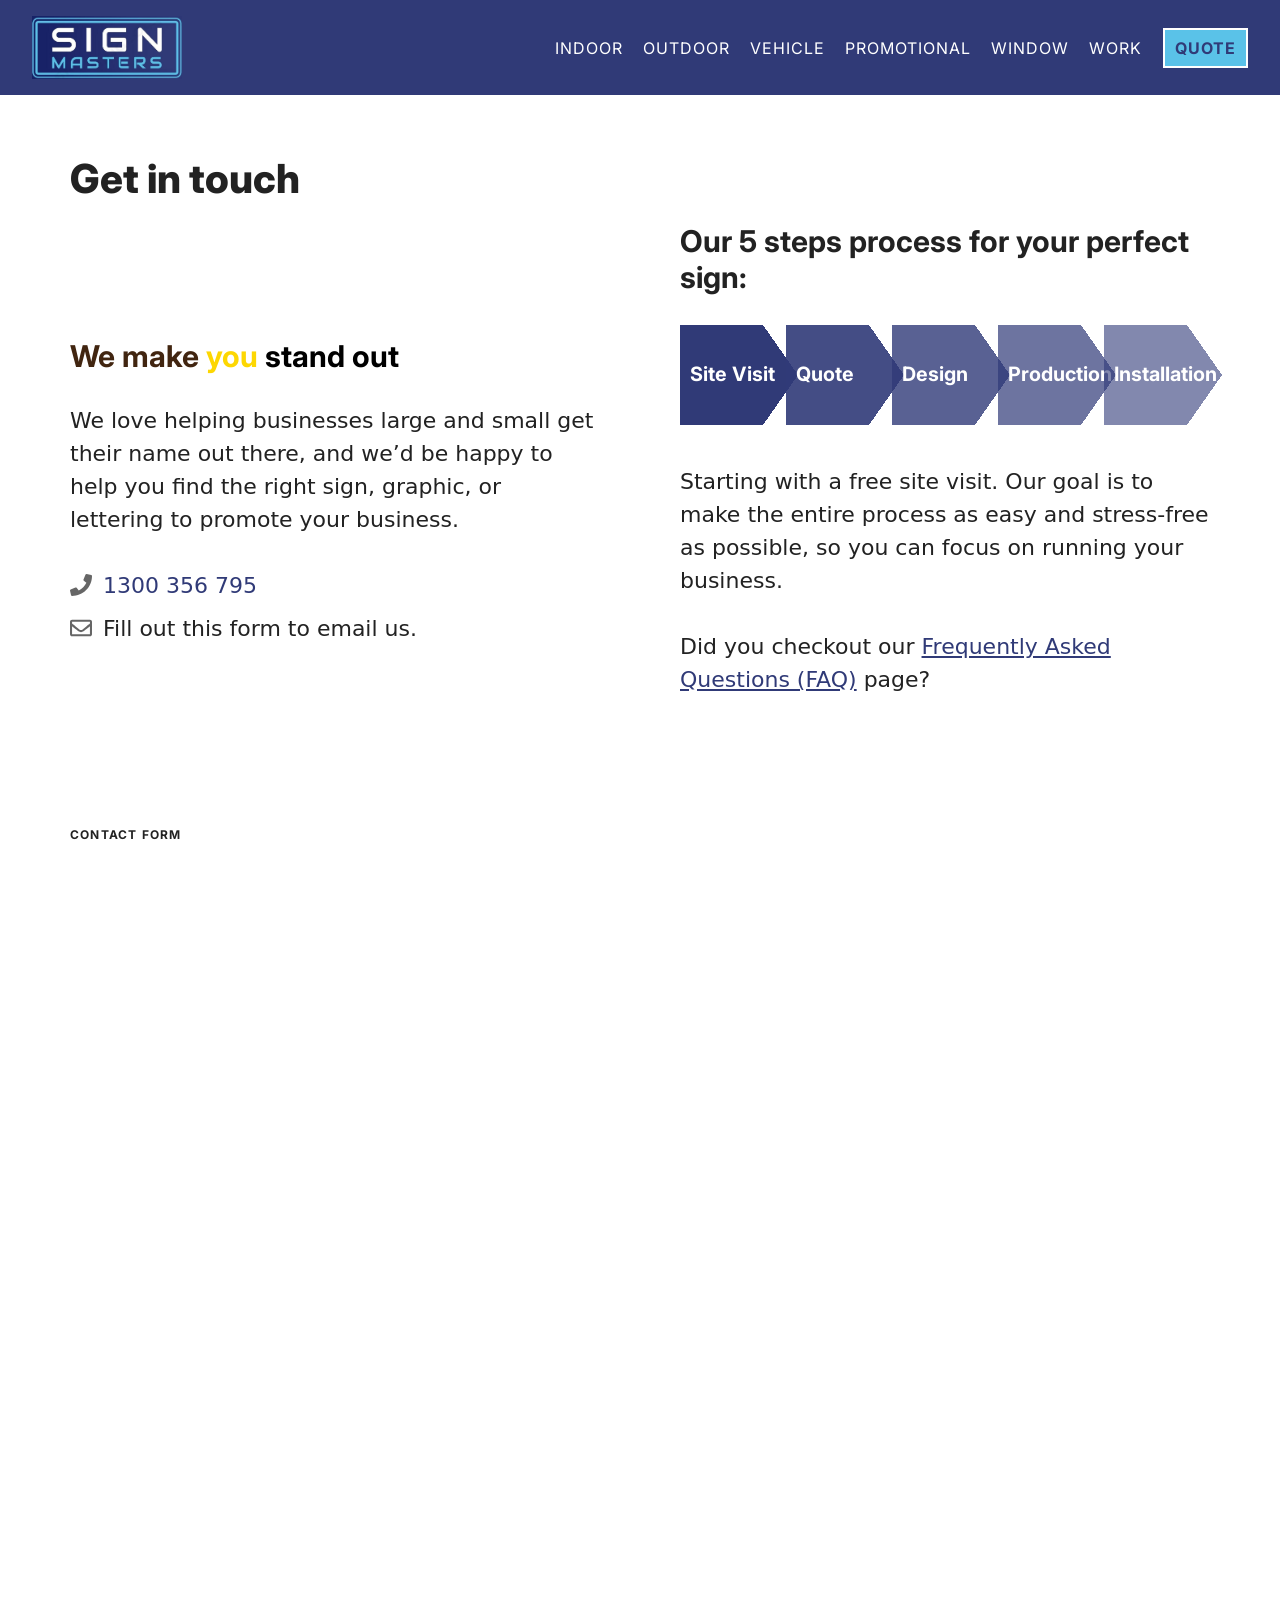
<file: contact/index.html>
<!DOCTYPE html>
<html lang="en-AU" prefix="og: https://ogp.me/ns#">
<head>
	<meta charset="UTF-8">
	<meta name="viewport" content="width=device-width, initial-scale=1">
<!-- Search Engine Optimisation by Rank Math - https://rankmath.com/ -->
<title>Melbourne Signage Quote</title>
<meta name="description" content="We love helping businesses large and small get their name out there, and we&#039;d be happy to help you find the right sign, graphic, or lettering to promote your business.">
<meta name="robots" content="follow, index, max-snippet:-1, max-video-preview:-1, max-image-preview:large">
<link rel="canonical" href="/contact/">
<meta property="og:locale" content="en_US">
<meta property="og:type" content="article">
<meta property="og:title" content="Melbourne Signage Quote">
<meta property="og:description" content="We love helping businesses large and small get their name out there, and we&#039;d be happy to help you find the right sign, graphic, or lettering to promote your business.">
<meta property="og:url" content="/contact/">
<meta property="og:site_name" content="Sign Masters">
<meta property="og:updated_time" content="2024-08-11T10:23:54+10:00">
<meta property="og:image" content="/wp-content/uploads/get-a-quote.jpeg">
<meta property="og:image:secure_url" content="/wp-content/uploads/get-a-quote.jpeg">
<meta property="og:image:width" content="612">
<meta property="og:image:height" content="612">
<meta property="og:image:alt" content="Get in touch">
<meta property="og:image:type" content="image/jpeg">
<meta name="twitter:card" content="summary_large_image">
<meta name="twitter:title" content="Melbourne Signage Quote">
<meta name="twitter:description" content="We love helping businesses large and small get their name out there, and we&#039;d be happy to help you find the right sign, graphic, or lettering to promote your business.">
<meta name="twitter:image" content="/wp-content/uploads/get-a-quote.jpeg">
<meta name="twitter:label1" content="Time to read">
<meta name="twitter:data1" content="Less than a minute">
<script type="application/ld+json" class="rank-math-schema">{"@context":"https://schema.org","@graph":[{"@type":"Organization","@id":"/#organization","name":"Sign Masters","url":"","logo":{"@type":"ImageObject","@id":"/#logo","url":"/wp-content/uploads/SignMasters-Affordable-signs-that-make-your-business-stand-out-Logo.jpg","contentUrl":"/wp-content/uploads/SignMasters-Affordable-signs-that-make-your-business-stand-out-Logo.jpg","caption":"Sign Masters","inLanguage":"en-AU","width":"738","height":"310"}},{"@type":"WebSite","@id":"/#website","url":"","name":"Sign Masters","publisher":{"@id":"/#organization"},"inLanguage":"en-AU"},{"@type":"ImageObject","@id":"/wp-content/uploads/get-a-quote.jpeg","url":"/wp-content/uploads/get-a-quote.jpeg","width":"612","height":"612","inLanguage":"en-AU"},{"@type":"ContactPage","@id":"/contact/#webpage","url":"/contact/","name":"Melbourne Signage Quote","datePublished":"2022-02-20T00:15:15+11:00","dateModified":"2024-08-11T10:23:54+10:00","isPartOf":{"@id":"/#website"},"primaryImageOfPage":{"@id":"/wp-content/uploads/get-a-quote.jpeg"},"inLanguage":"en-AU"}]}</script>
<!-- /Rank Math WordPress SEO plugin -->

<link href="https://fonts.gstatic.com/" crossorigin rel="preconnect">
<link href="https://fonts.googleapis.com/" crossorigin rel="preconnect">
<link rel="alternate" type="application/rss+xml" title="Sign Masters &raquo; Feed" href="/feed/">
<link rel="alternate" type="application/rss+xml" title="Sign Masters &raquo; Comments Feed" href="/comments/feed/">
<script>
window._wpemojiSettings = {"baseUrl":"https:\/\/s.w.org\/images\/core\/emoji\/15.0.3\/72x72\/","ext":".png","svgUrl":"https:\/\/s.w.org\/images\/core\/emoji\/15.0.3\/svg\/","svgExt":".svg","source":{"concatemoji":"\/wp-includes\/js\/wp-emoji-release.min.js?ver=6.6.1"}};
/*! This file is auto-generated */
!function(i,n){var o,s,e;function c(e){try{var t={supportTests:e,timestamp:(new Date).valueOf()};sessionStorage.setItem(o,JSON.stringify(t))}catch(e){}}function p(e,t,n){e.clearRect(0,0,e.canvas.width,e.canvas.height),e.fillText(t,0,0);var t=new Uint32Array(e.getImageData(0,0,e.canvas.width,e.canvas.height).data),r=(e.clearRect(0,0,e.canvas.width,e.canvas.height),e.fillText(n,0,0),new Uint32Array(e.getImageData(0,0,e.canvas.width,e.canvas.height).data));return t.every(function(e,t){return e===r[t]})}function u(e,t,n){switch(t){case"flag":return n(e,"🏳️‍⚧️","🏳️​⚧️")?!1:!n(e,"🇺🇳","🇺​🇳")&&!n(e,"🏴󠁧󠁢󠁥󠁮󠁧󠁿","🏴​󠁧​󠁢​󠁥​󠁮​󠁧​󠁿");case"emoji":return!n(e,"🐦‍⬛","🐦​⬛")}return!1}function f(e,t,n){var r="undefined"!=typeof WorkerGlobalScope&&self instanceof WorkerGlobalScope?new OffscreenCanvas(300,150):i.createElement("canvas"),a=r.getContext("2d",{willReadFrequently:!0}),o=(a.textBaseline="top",a.font="600 32px Arial",{});return e.forEach(function(e){o[e]=t(a,e,n)}),o}function t(e){var t=i.createElement("script");t.src=e,t.defer=!0,i.head.appendChild(t)}"undefined"!=typeof Promise&&(o="wpEmojiSettingsSupports",s=["flag","emoji"],n.supports={everything:!0,everythingExceptFlag:!0},e=new Promise(function(e){i.addEventListener("DOMContentLoaded",e,{once:!0})}),new Promise(function(t){var n=function(){try{var e=JSON.parse(sessionStorage.getItem(o));if("object"==typeof e&&"number"==typeof e.timestamp&&(new Date).valueOf()<e.timestamp+604800&&"object"==typeof e.supportTests)return e.supportTests}catch(e){}return null}();if(!n){if("undefined"!=typeof Worker&&"undefined"!=typeof OffscreenCanvas&&"undefined"!=typeof URL&&URL.createObjectURL&&"undefined"!=typeof Blob)try{var e="postMessage("+f.toString()+"("+[JSON.stringify(s),u.toString(),p.toString()].join(",")+"));",r=new Blob([e],{type:"text/javascript"}),a=new Worker(URL.createObjectURL(r),{name:"wpTestEmojiSupports"});return void(a.onmessage=function(e){c(n=e.data),a.terminate(),t(n)})}catch(e){}c(n=f(s,u,p))}t(n)}).then(function(e){for(var t in e)n.supports[t]=e[t],n.supports.everything=n.supports.everything&&n.supports[t],"flag"!==t&&(n.supports.everythingExceptFlag=n.supports.everythingExceptFlag&&n.supports[t]);n.supports.everythingExceptFlag=n.supports.everythingExceptFlag&&!n.supports.flag,n.DOMReady=!1,n.readyCallback=function(){n.DOMReady=!0}}).then(function(){return e}).then(function(){var e;n.supports.everything||(n.readyCallback(),(e=n.source||{}).concatemoji?t(e.concatemoji):e.wpemoji&&e.twemoji&&(t(e.twemoji),t(e.wpemoji)))}))}((window,document),window._wpemojiSettings);
</script>
<style id="wp-emoji-styles-inline-css">img.wp-smiley, img.emoji {
		display: inline !important;
		border: none !important;
		box-shadow: none !important;
		height: 1em !important;
		width: 1em !important;
		margin: 0 0.07em !important;
		vertical-align: -0.1em !important;
		background: none !important;
		padding: 0 !important;
	}</style>
<link rel="stylesheet" id="wp-block-library-css" href="/wp-includes/css/dist/block-library/style.min.css?ver=6.6.1" media="all">
<style id="rank-math-toc-block-style-inline-css">.wp-block-rank-math-toc-block nav ol{counter-reset:item}.wp-block-rank-math-toc-block nav ol li{display:block}.wp-block-rank-math-toc-block nav ol li:before{content:counters(item, ".") ". ";counter-increment:item}</style>
<style id="classic-theme-styles-inline-css">/*! This file is auto-generated */
.wp-block-button__link{color:#fff;background-color:#32373c;border-radius:9999px;box-shadow:none;text-decoration:none;padding:calc(.667em + 2px) calc(1.333em + 2px);font-size:1.125em}.wp-block-file__button{background:#32373c;color:#fff;text-decoration:none}</style>
<style id="global-styles-inline-css">:root{--wp--preset--aspect-ratio--square: 1;--wp--preset--aspect-ratio--4-3: 4/3;--wp--preset--aspect-ratio--3-4: 3/4;--wp--preset--aspect-ratio--3-2: 3/2;--wp--preset--aspect-ratio--2-3: 2/3;--wp--preset--aspect-ratio--16-9: 16/9;--wp--preset--aspect-ratio--9-16: 9/16;--wp--preset--color--black: #000000;--wp--preset--color--cyan-bluish-gray: #abb8c3;--wp--preset--color--white: #ffffff;--wp--preset--color--pale-pink: #f78da7;--wp--preset--color--vivid-red: #cf2e2e;--wp--preset--color--luminous-vivid-orange: #ff6900;--wp--preset--color--luminous-vivid-amber: #fcb900;--wp--preset--color--light-green-cyan: #7bdcb5;--wp--preset--color--vivid-green-cyan: #00d084;--wp--preset--color--pale-cyan-blue: #8ed1fc;--wp--preset--color--vivid-cyan-blue: #0693e3;--wp--preset--color--vivid-purple: #9b51e0;--wp--preset--color--contrast: var(--contrast);--wp--preset--color--contrast-2: var(--contrast-2);--wp--preset--color--contrast-3: var(--contrast-3);--wp--preset--color--base-2: var(--base-2);--wp--preset--color--base-3: var(--base-3);--wp--preset--color--accent: var(--accent);--wp--preset--color--accent-2: var(--accent-2);--wp--preset--color--opposite: var(--opposite);--wp--preset--gradient--vivid-cyan-blue-to-vivid-purple: linear-gradient(135deg,rgba(6,147,227,1) 0%,rgb(155,81,224) 100%);--wp--preset--gradient--light-green-cyan-to-vivid-green-cyan: linear-gradient(135deg,rgb(122,220,180) 0%,rgb(0,208,130) 100%);--wp--preset--gradient--luminous-vivid-amber-to-luminous-vivid-orange: linear-gradient(135deg,rgba(252,185,0,1) 0%,rgba(255,105,0,1) 100%);--wp--preset--gradient--luminous-vivid-orange-to-vivid-red: linear-gradient(135deg,rgba(255,105,0,1) 0%,rgb(207,46,46) 100%);--wp--preset--gradient--very-light-gray-to-cyan-bluish-gray: linear-gradient(135deg,rgb(238,238,238) 0%,rgb(169,184,195) 100%);--wp--preset--gradient--cool-to-warm-spectrum: linear-gradient(135deg,rgb(74,234,220) 0%,rgb(151,120,209) 20%,rgb(207,42,186) 40%,rgb(238,44,130) 60%,rgb(251,105,98) 80%,rgb(254,248,76) 100%);--wp--preset--gradient--blush-light-purple: linear-gradient(135deg,rgb(255,206,236) 0%,rgb(152,150,240) 100%);--wp--preset--gradient--blush-bordeaux: linear-gradient(135deg,rgb(254,205,165) 0%,rgb(254,45,45) 50%,rgb(107,0,62) 100%);--wp--preset--gradient--luminous-dusk: linear-gradient(135deg,rgb(255,203,112) 0%,rgb(199,81,192) 50%,rgb(65,88,208) 100%);--wp--preset--gradient--pale-ocean: linear-gradient(135deg,rgb(255,245,203) 0%,rgb(182,227,212) 50%,rgb(51,167,181) 100%);--wp--preset--gradient--electric-grass: linear-gradient(135deg,rgb(202,248,128) 0%,rgb(113,206,126) 100%);--wp--preset--gradient--midnight: linear-gradient(135deg,rgb(2,3,129) 0%,rgb(40,116,252) 100%);--wp--preset--font-size--small: 13px;--wp--preset--font-size--medium: 20px;--wp--preset--font-size--large: 36px;--wp--preset--font-size--x-large: 42px;--wp--preset--spacing--20: 0.44rem;--wp--preset--spacing--30: 0.67rem;--wp--preset--spacing--40: 1rem;--wp--preset--spacing--50: 1.5rem;--wp--preset--spacing--60: 2.25rem;--wp--preset--spacing--70: 3.38rem;--wp--preset--spacing--80: 5.06rem;--wp--preset--shadow--natural: 6px 6px 9px rgba(0, 0, 0, 0.2);--wp--preset--shadow--deep: 12px 12px 50px rgba(0, 0, 0, 0.4);--wp--preset--shadow--sharp: 6px 6px 0px rgba(0, 0, 0, 0.2);--wp--preset--shadow--outlined: 6px 6px 0px -3px rgba(255, 255, 255, 1), 6px 6px rgba(0, 0, 0, 1);--wp--preset--shadow--crisp: 6px 6px 0px rgba(0, 0, 0, 1);}:where(.is-layout-flex){gap: 0.5em;}:where(.is-layout-grid){gap: 0.5em;}body .is-layout-flex{display: flex;}.is-layout-flex{flex-wrap: wrap;align-items: center;}.is-layout-flex > :is(*, div){margin: 0;}body .is-layout-grid{display: grid;}.is-layout-grid > :is(*, div){margin: 0;}:where(.wp-block-columns.is-layout-flex){gap: 2em;}:where(.wp-block-columns.is-layout-grid){gap: 2em;}:where(.wp-block-post-template.is-layout-flex){gap: 1.25em;}:where(.wp-block-post-template.is-layout-grid){gap: 1.25em;}.has-black-color{color: var(--wp--preset--color--black) !important;}.has-cyan-bluish-gray-color{color: var(--wp--preset--color--cyan-bluish-gray) !important;}.has-white-color{color: var(--wp--preset--color--white) !important;}.has-pale-pink-color{color: var(--wp--preset--color--pale-pink) !important;}.has-vivid-red-color{color: var(--wp--preset--color--vivid-red) !important;}.has-luminous-vivid-orange-color{color: var(--wp--preset--color--luminous-vivid-orange) !important;}.has-luminous-vivid-amber-color{color: var(--wp--preset--color--luminous-vivid-amber) !important;}.has-light-green-cyan-color{color: var(--wp--preset--color--light-green-cyan) !important;}.has-vivid-green-cyan-color{color: var(--wp--preset--color--vivid-green-cyan) !important;}.has-pale-cyan-blue-color{color: var(--wp--preset--color--pale-cyan-blue) !important;}.has-vivid-cyan-blue-color{color: var(--wp--preset--color--vivid-cyan-blue) !important;}.has-vivid-purple-color{color: var(--wp--preset--color--vivid-purple) !important;}.has-black-background-color{background-color: var(--wp--preset--color--black) !important;}.has-cyan-bluish-gray-background-color{background-color: var(--wp--preset--color--cyan-bluish-gray) !important;}.has-white-background-color{background-color: var(--wp--preset--color--white) !important;}.has-pale-pink-background-color{background-color: var(--wp--preset--color--pale-pink) !important;}.has-vivid-red-background-color{background-color: var(--wp--preset--color--vivid-red) !important;}.has-luminous-vivid-orange-background-color{background-color: var(--wp--preset--color--luminous-vivid-orange) !important;}.has-luminous-vivid-amber-background-color{background-color: var(--wp--preset--color--luminous-vivid-amber) !important;}.has-light-green-cyan-background-color{background-color: var(--wp--preset--color--light-green-cyan) !important;}.has-vivid-green-cyan-background-color{background-color: var(--wp--preset--color--vivid-green-cyan) !important;}.has-pale-cyan-blue-background-color{background-color: var(--wp--preset--color--pale-cyan-blue) !important;}.has-vivid-cyan-blue-background-color{background-color: var(--wp--preset--color--vivid-cyan-blue) !important;}.has-vivid-purple-background-color{background-color: var(--wp--preset--color--vivid-purple) !important;}.has-black-border-color{border-color: var(--wp--preset--color--black) !important;}.has-cyan-bluish-gray-border-color{border-color: var(--wp--preset--color--cyan-bluish-gray) !important;}.has-white-border-color{border-color: var(--wp--preset--color--white) !important;}.has-pale-pink-border-color{border-color: var(--wp--preset--color--pale-pink) !important;}.has-vivid-red-border-color{border-color: var(--wp--preset--color--vivid-red) !important;}.has-luminous-vivid-orange-border-color{border-color: var(--wp--preset--color--luminous-vivid-orange) !important;}.has-luminous-vivid-amber-border-color{border-color: var(--wp--preset--color--luminous-vivid-amber) !important;}.has-light-green-cyan-border-color{border-color: var(--wp--preset--color--light-green-cyan) !important;}.has-vivid-green-cyan-border-color{border-color: var(--wp--preset--color--vivid-green-cyan) !important;}.has-pale-cyan-blue-border-color{border-color: var(--wp--preset--color--pale-cyan-blue) !important;}.has-vivid-cyan-blue-border-color{border-color: var(--wp--preset--color--vivid-cyan-blue) !important;}.has-vivid-purple-border-color{border-color: var(--wp--preset--color--vivid-purple) !important;}.has-vivid-cyan-blue-to-vivid-purple-gradient-background{background: var(--wp--preset--gradient--vivid-cyan-blue-to-vivid-purple) !important;}.has-light-green-cyan-to-vivid-green-cyan-gradient-background{background: var(--wp--preset--gradient--light-green-cyan-to-vivid-green-cyan) !important;}.has-luminous-vivid-amber-to-luminous-vivid-orange-gradient-background{background: var(--wp--preset--gradient--luminous-vivid-amber-to-luminous-vivid-orange) !important;}.has-luminous-vivid-orange-to-vivid-red-gradient-background{background: var(--wp--preset--gradient--luminous-vivid-orange-to-vivid-red) !important;}.has-very-light-gray-to-cyan-bluish-gray-gradient-background{background: var(--wp--preset--gradient--very-light-gray-to-cyan-bluish-gray) !important;}.has-cool-to-warm-spectrum-gradient-background{background: var(--wp--preset--gradient--cool-to-warm-spectrum) !important;}.has-blush-light-purple-gradient-background{background: var(--wp--preset--gradient--blush-light-purple) !important;}.has-blush-bordeaux-gradient-background{background: var(--wp--preset--gradient--blush-bordeaux) !important;}.has-luminous-dusk-gradient-background{background: var(--wp--preset--gradient--luminous-dusk) !important;}.has-pale-ocean-gradient-background{background: var(--wp--preset--gradient--pale-ocean) !important;}.has-electric-grass-gradient-background{background: var(--wp--preset--gradient--electric-grass) !important;}.has-midnight-gradient-background{background: var(--wp--preset--gradient--midnight) !important;}.has-small-font-size{font-size: var(--wp--preset--font-size--small) !important;}.has-medium-font-size{font-size: var(--wp--preset--font-size--medium) !important;}.has-large-font-size{font-size: var(--wp--preset--font-size--large) !important;}.has-x-large-font-size{font-size: var(--wp--preset--font-size--x-large) !important;}
:where(.wp-block-post-template.is-layout-flex){gap: 1.25em;}:where(.wp-block-post-template.is-layout-grid){gap: 1.25em;}
:where(.wp-block-columns.is-layout-flex){gap: 2em;}:where(.wp-block-columns.is-layout-grid){gap: 2em;}
:root :where(.wp-block-pullquote){font-size: 1.5em;line-height: 1.6;}</style>
<link rel="stylesheet" id="generate-style-css" href="/wp-content/themes/generatepress/assets/css/main.min.css?ver=3.4.0" media="all">
<style id="generate-style-inline-css">.site-footer {display:none}
.is-right-sidebar{width:30%;}.is-left-sidebar{width:30%;}.site-content .content-area{width:100%;}@media (max-width: 768px){.main-navigation .menu-toggle,.sidebar-nav-mobile:not(#sticky-placeholder){display:block;}.main-navigation ul,.gen-sidebar-nav,.main-navigation:not(.slideout-navigation):not(.toggled) .main-nav > ul,.has-inline-mobile-toggle #site-navigation .inside-navigation > *:not(.navigation-search):not(.main-nav){display:none;}.nav-align-right .inside-navigation,.nav-align-center .inside-navigation{justify-content:space-between;}.has-inline-mobile-toggle .mobile-menu-control-wrapper{display:flex;flex-wrap:wrap;}.has-inline-mobile-toggle .inside-header{flex-direction:row;text-align:left;flex-wrap:wrap;}.has-inline-mobile-toggle .header-widget,.has-inline-mobile-toggle #site-navigation{flex-basis:100%;}.nav-float-left .has-inline-mobile-toggle #site-navigation{order:10;}}
.dynamic-author-image-rounded{border-radius:100%;}.dynamic-featured-image, .dynamic-author-image{vertical-align:middle;}.one-container.blog .dynamic-content-template:not(:last-child), .one-container.archive .dynamic-content-template:not(:last-child){padding-bottom:0px;}.dynamic-entry-excerpt > p:last-child{margin-bottom:0px;}</style>
<link rel="stylesheet" id="generate-google-fonts-css" href="https://fonts.googleapis.com/css?family=Inter%3A100%2C200%2C300%2Cregular%2C500%2C600%2C700%2C800%2C900&#038;display=swap&#038;ver=3.4.0" media="all">
<link rel="stylesheet" id="generatepress-dynamic-css" href="/wp-content/uploads/generatepress/style.min.css?ver=1719108990" media="all">
<link rel="stylesheet" id="generate-child-css" href="/wp-content/themes/signmasters/style.css?ver=1693700520" media="all">
<link rel="stylesheet" id="generateblocks-css" href="/wp-content/uploads/generateblocks/style-124.css?ver=1723335838" media="all">
<link rel="stylesheet" id="generate-blog-images-css" href="/wp-content/plugins/gp-premium/blog/functions/css/featured-images.min.css?ver=2.4.1" media="all">
<link rel="stylesheet" id="generate-offside-css" href="/wp-content/plugins/gp-premium/menu-plus/functions/css/offside.min.css?ver=2.4.1" media="all">
<style id="generate-offside-inline-css">:root{--gp-slideout-width:265px;}.slideout-navigation.main-navigation{background-color:var(--base-3);}.slideout-navigation.main-navigation .main-nav ul li a{color:var(--contrast);}.slideout-navigation.main-navigation .main-nav ul ul li a{color:var(--contrast-3);}.slideout-navigation.main-navigation .main-nav ul li:not([class*="current-menu-"]):hover > a, .slideout-navigation.main-navigation .main-nav ul li:not([class*="current-menu-"]):focus > a, .slideout-navigation.main-navigation .main-nav ul li.sfHover:not([class*="current-menu-"]) > a{color:var(--contrast-2);background-color:var(--base-2);}.slideout-navigation.main-navigation .main-nav ul li[class*="current-menu-"] > a{color:var(--contrast);background-color:var(--base-3);}.slideout-navigation, .slideout-navigation a{color:var(--contrast);}.slideout-navigation button.slideout-exit{color:var(--contrast);padding-left:10px;padding-right:10px;}.slide-opened nav.toggled .menu-toggle:before{display:none;}@media (max-width: 768px){.menu-bar-item.slideout-toggle{display:none;}}</style>
<link rel="https://api.w.org/" href="/wp-json/">
<link rel="alternate" title="JSON" type="application/json" href="/wp-json/wp/v2/pages/124">
<link rel="EditURI" type="application/rsd+xml" title="RSD" href="/xmlrpc.php?rsd">
<meta name="generator" content="WordPress 6.6.1">
<link rel="shortlink" href="/?p=124">
<link rel="alternate" title="oEmbed (JSON)" type="application/json+oembed" href="/wp-json/oembed/1.0/embed?url=https%3A%2F%2F%2Fcontact%2F">
<link rel="alternate" title="oEmbed (XML)" type="text/xml+oembed" href="/wp-json/oembed/1.0/embed?url=https%3A%2F%2F%2Fcontact%2F#038;format=xml">

<script>let faqAccordion = document.querySelector(".faq-schema");
let faqItems = document.querySelectorAll('.gb-accordion__item');
let faqQuestions = document.querySelectorAll('.gb-accordion__toggle');
let faqAnswers = document.querySelectorAll('.gb-accordion__content');
let faqAnswerContainers = document.querySelectorAll('.gb-accordion__content .gb-container');

if(faqAccordion){  
  faqAccordion.setAttribute("itemtype", "https://schema.org/FAQPage"); 
        
  
  for (let faqItem of faqItems) {
    faqItem.setAttribute("itemscope", "");
    faqItem.setAttribute("itemprop", "mainEntity");
    faqItem.setAttribute("itemtype", "https://schema.org/Question");      
    }  
  
  for (let faqQuestion of faqQuestions) {
    faqQuestion.setAttribute("itemprop", "name");      
    }  
  
  for (let faqAnswer of faqAnswers) {
    faqAnswer.setAttribute("itemscope", "");  
    faqAnswer.setAttribute("itemprop", "acceptedAnswer");  
    faqAnswer.setAttribute("acceptedAnswer", "https://schema.org/Answer");  
    }
  
  for (let faqAnswerContainer of faqAnswerContainers) {
    faqAnswerContainer.setAttribute("itemprop", "text");       }
  
  
  console.log(faqAccordion);
  
} else {
  console.log("No accordion found!")
}</script>
<link rel="icon" href="/wp-content/uploads/cropped-SignMasters-Favicon-32x32.jpg" sizes="32x32">
<link rel="icon" href="/wp-content/uploads/cropped-SignMasters-Favicon-192x192.jpg" sizes="192x192">
<link rel="apple-touch-icon" href="/wp-content/uploads/cropped-SignMasters-Favicon-180x180.jpg">
<meta name="msapplication-TileImage" content="/wp-content/uploads/cropped-SignMasters-Favicon-270x270.jpg">
</head>

<body class="page-template-default page page-id-124 wp-custom-logo wp-embed-responsive post-image-aligned-center slideout-enabled slideout-mobile sticky-menu-fade no-sidebar nav-float-right separate-containers header-aligned-right dropdown-hover full-width-content featured-image-active" itemtype="https://schema.org/WebPage" itemscope>
	<a class="screen-reader-text skip-link" href="#content" title="Skip to content">Skip to content</a>		<header class="site-header has-inline-mobile-toggle" id="masthead" aria-label="Site" itemtype="https://schema.org/WPHeader" itemscope>
			<div class="inside-header">
				<div class="site-logo">
					<a href="/" rel="home">
						<img class="header-image is-logo-image" alt="Sign Masters" src="/wp-content/uploads/SignMasters-Affordable-signs-that-make-your-business-stand-out-Logo.jpg" srcset="/wp-content/uploads/SignMasters-Affordable-signs-that-make-your-business-stand-out-Logo.jpg 1x, /wp-content/uploads/SignMasters-Affordable-signs-that-make-your-business-stand-out-Logo.jpg 2x" width="738" height="310">
					</a>
				</div>	<nav class="main-navigation mobile-menu-control-wrapper" id="mobile-menu-control-wrapper" aria-label="Mobile Toggle">
				<button data-nav="site-navigation" class="menu-toggle" aria-controls="generate-slideout-menu" aria-expanded="false">
			<span class="gp-icon icon-menu-bars"><svg viewbox="0 0 512 512" aria-hidden="true" xmlns="http://www.w3.org/2000/svg" width="1em" height="1em"><path d="M0 96c0-13.255 10.745-24 24-24h464c13.255 0 24 10.745 24 24s-10.745 24-24 24H24c-13.255 0-24-10.745-24-24zm0 160c0-13.255 10.745-24 24-24h464c13.255 0 24 10.745 24 24s-10.745 24-24 24H24c-13.255 0-24-10.745-24-24zm0 160c0-13.255 10.745-24 24-24h464c13.255 0 24 10.745 24 24s-10.745 24-24 24H24c-13.255 0-24-10.745-24-24z"></path></svg><svg viewbox="0 0 512 512" aria-hidden="true" xmlns="http://www.w3.org/2000/svg" width="1em" height="1em"><path d="M71.029 71.029c9.373-9.372 24.569-9.372 33.942 0L256 222.059l151.029-151.03c9.373-9.372 24.569-9.372 33.942 0 9.372 9.373 9.372 24.569 0 33.942L289.941 256l151.03 151.029c9.372 9.373 9.372 24.569 0 33.942-9.373 9.372-24.569 9.372-33.942 0L256 289.941l-151.029 151.03c-9.373 9.372-24.569 9.372-33.942 0-9.372-9.373-9.372-24.569 0-33.942L222.059 256 71.029 104.971c-9.372-9.373-9.372-24.569 0-33.942z"></path></svg></span><span class="screen-reader-text">Menu</span>		</button>
	</nav>
			<nav class="main-navigation sub-menu-right" id="site-navigation" aria-label="Primary" itemtype="https://schema.org/SiteNavigationElement" itemscope>
			<div class="inside-navigation grid-container">
								<button class="menu-toggle" aria-controls="generate-slideout-menu" aria-expanded="false">
					<span class="gp-icon icon-menu-bars"><svg viewbox="0 0 512 512" aria-hidden="true" xmlns="http://www.w3.org/2000/svg" width="1em" height="1em"><path d="M0 96c0-13.255 10.745-24 24-24h464c13.255 0 24 10.745 24 24s-10.745 24-24 24H24c-13.255 0-24-10.745-24-24zm0 160c0-13.255 10.745-24 24-24h464c13.255 0 24 10.745 24 24s-10.745 24-24 24H24c-13.255 0-24-10.745-24-24zm0 160c0-13.255 10.745-24 24-24h464c13.255 0 24 10.745 24 24s-10.745 24-24 24H24c-13.255 0-24-10.745-24-24z"></path></svg><svg viewbox="0 0 512 512" aria-hidden="true" xmlns="http://www.w3.org/2000/svg" width="1em" height="1em"><path d="M71.029 71.029c9.373-9.372 24.569-9.372 33.942 0L256 222.059l151.029-151.03c9.373-9.372 24.569-9.372 33.942 0 9.372 9.373 9.372 24.569 0 33.942L289.941 256l151.03 151.029c9.372 9.373 9.372 24.569 0 33.942-9.373 9.372-24.569 9.372-33.942 0L256 289.941l-151.029 151.03c-9.373 9.372-24.569 9.372-33.942 0-9.372-9.373-9.372-24.569 0-33.942L222.059 256 71.029 104.971c-9.372-9.373-9.372-24.569 0-33.942z"></path></svg></span><span class="screen-reader-text">Menu</span>				</button>
				<div id="primary-menu" class="main-nav"><ul id="menu-main-menu" class=" menu sf-menu">
<li id="menu-item-813" class="menu-item menu-item-type-post_type menu-item-object-page menu-item-813"><a title="Indoor and Interior Signs" href="/indoor-signs/">Indoor<span> Signs</span></a></li>
<li id="menu-item-812" class="menu-item menu-item-type-post_type menu-item-object-page menu-item-812"><a title="Outdoor and Exterior Signs" href="/outdoor-signs/">Outdoor<span>  Signs</span></a></li>
<li id="menu-item-822" class="menu-item menu-item-type-post_type menu-item-object-page menu-item-822"><a href="/vehicle-signs/">Vehicle<span>  Signs</span></a></li>
<li id="menu-item-892" class="menu-item menu-item-type-post_type menu-item-object-page menu-item-892"><a href="/promotional-signs/">Promotional<span>  Signs</span></a></li>
<li id="menu-item-965" class="menu-item menu-item-type-post_type menu-item-object-page menu-item-965"><a title="Window Signs" href="/window-signs/">Window<span> Signs</span></a></li>
<li id="menu-item-910" class="menu-item menu-item-type-post_type menu-item-object-page menu-item-910"><a href="/work/"><span> Our</span> Work</a></li>
<li id="menu-item-966" class="btn-quote menu-item menu-item-type-post_type menu-item-object-page current-menu-item page_item page-item-124 current_page_item menu-item-966"><a title="Contact" href="/contact/" aria-current="page"><span>Get A </span>Quote</a></li>
</ul></div>			</div>
		</nav>
					</div>
		</header>
		
<h1 class="gb-headline gb-headline-6eab0dca gb-headline-text">Get in touch</h1>

	<div class="site grid-container container hfeed" id="page">
				<div class="site-content" id="content">
			
	<div class="content-area" id="primary">
		<main class="site-main" id="main">
			
<article id="post-124" class="post-124 page type-page status-publish has-post-thumbnail" itemtype="https://schema.org/CreativeWork" itemscope>
	<div class="inside-article">
		
		<div class="entry-content" itemprop="text">
			<div class="gb-container gb-container-51872fd6">
<div class="gb-container gb-container-43069f0f">
<div class="gb-container gb-container-36210f1d">

<h2 class="gb-headline gb-headline-6464f250 gb-headline-text">We make <mark style="background-color:rgba(0, 0, 0, 0)" class="has-inline-color has-opposite-color">you</mark> <mark class="gb-highlight">stand out</mark>
</h2>



<p>We love helping businesses large and small get their name out there, and we&#8217;d be happy to help you find the right sign, graphic, or lettering to promote your business. </p>



<p class="gb-headline gb-headline-d7dfcf73"><span class="gb-icon"><svg aria-hidden="true" role="img" height="1em" width="1em" viewbox="0 0 512 512" xmlns="http://www.w3.org/2000/svg"><path fill="currentColor" d="M493.4 24.6l-104-24c-11.3-2.6-22.9 3.3-27.5 13.9l-48 112c-4.2 9.8-1.4 21.3 6.9 28l60.6 49.6c-36 76.7-98.9 140.5-177.2 177.2l-49.6-60.6c-6.8-8.3-18.2-11.1-28-6.9l-112 48C3.9 366.5-2 378.1.6 389.4l24 104C27.1 504.2 36.7 512 48 512c256.1 0 464-207.5 464-464 0-11.2-7.7-20.9-18.6-23.4z"></path></svg></span><span class="gb-headline-text"><a href="tel://+611300356795" target="_blank" rel="noreferrer noopener nofollow">1300 356 795</a></span></p>



<p class="gb-headline gb-headline-5d86054d"><span class="gb-icon"><svg aria-hidden="true" role="img" height="1em" width="1em" viewbox="0 0 512 512" xmlns="http://www.w3.org/2000/svg"><path fill="currentColor" d="M464 64H48C21.49 64 0 85.49 0 112v288c0 26.51 21.49 48 48 48h416c26.51 0 48-21.49 48-48V112c0-26.51-21.49-48-48-48zm0 48v40.805c-22.422 18.259-58.168 46.651-134.587 106.49-16.841 13.247-50.201 45.072-73.413 44.701-23.208.375-56.579-31.459-73.413-44.701C106.18 199.465 70.425 171.067 48 152.805V112h416zM48 400V214.398c22.914 18.251 55.409 43.862 104.938 82.646 21.857 17.205 60.134 55.186 103.062 54.955 42.717.231 80.509-37.199 103.053-54.947 49.528-38.783 82.032-64.401 104.947-82.653V400H48z"></path></svg></span><span class="gb-headline-text">Fill out this form to email us.</span></p>

</div>

<div class="gb-container gb-container-0fa7420f">

<h2 class="wp-block-heading">Our 5 steps process for your perfect sign:&nbsp;</h2>


<div class="gb-container gb-container-3b43dc7f">
<div class="gb-grid-wrapper gb-grid-wrapper-4ce0af2a">
<div class="gb-grid-column gb-grid-column-1e985af2"><div class="gb-container gb-container-1e985af2 process-arrow">

<h3 class="gb-headline gb-headline-3bb52201 gb-headline-text">Site Visit</h3>

</div></div>

<div class="gb-grid-column gb-grid-column-b696cb91"><div class="gb-container gb-container-b696cb91 process-arrow">

<h3 class="gb-headline gb-headline-78cc4fb2 gb-headline-text">Quote</h3>

</div></div>

<div class="gb-grid-column gb-grid-column-f1dc9b5b"><div class="gb-container gb-container-f1dc9b5b process-arrow">

<h3 class="gb-headline gb-headline-bc2859ad gb-headline-text">Design</h3>

</div></div>

<div class="gb-grid-column gb-grid-column-2837c734"><div class="gb-container gb-container-2837c734 process-arrow">

<h3 class="gb-headline gb-headline-a892e998 gb-headline-text">Production</h3>

</div></div>

<div class="gb-grid-column gb-grid-column-d579b180"><div class="gb-container gb-container-d579b180 process-arrow">

<h3 class="gb-headline gb-headline-4ca18eba gb-headline-text">Installation</h3>

</div></div>
</div>
</div>


<p>Starting with a free site visit. Our goal is to make the entire process as easy and stress-free as possible, so you can focus on running your business.</p>



<p>Did you checkout our <a href="/#faq" data-type="page" data-id="1311">Frequently Asked Questions (FAQ)</a> page?</p>



<div style="height:40px" aria-hidden="true" class="wp-block-spacer"></div>

</div>
</div>

<div class="gb-container gb-container-ef9fc30c">

<div class="gb-headline gb-headline-b707f8d7 gb-headline-text">Contact Form</div>



<div class="iframe-container">
  <iframe src="https://vjdesign.com.au/signmasters-contact-page/" allowfullscreen=""></iframe>
</div>

<style>.iframe-container {
  overflow: hidden;
  padding-top: 400%;
  position: relative;
}
.iframe-container iframe {
   border: 0;
   height: 100%;
   left: 0;
   position: absolute;
   top: 0;
   width: 100%;
}</style>

</div>
</div>		</div>

			</div>
</article>
		</main>
	</div>

	
	</div>
</div>


<div class="site-footer">
	<div class="gb-container gb-container-9d8a73c7 site-footer">
<div class="gb-container gb-container-b3d3ab64">
<div class="gb-container gb-container-34db9226">

<p class="gb-headline gb-headline-39137d1a gb-headline-text">View our recent work</p>



<ul class="list-unstyled wp-block-list">
<li><a href="/indoor-signs/">Indoor Signs</a></li>



<li><a href="/outdoor-signs/">Outdoor Signs</a></li>



<li><a href="/promotional-signs/">Promotional Signs</a></li>



<li><a href="/vehicle-signs/">Vehicle Signs</a></li>



<li><a href="/window-signs/">Window Signs</a></li>
</ul>

</div>

<div class="gb-container gb-container-0bc72bb0">

<p class="gb-headline gb-headline-2140b886 gb-headline-text"><strong>Key information</strong></p>



<ul class="list-unstyled wp-block-list">
<li><a href="/#faq" data-type="page" data-id="1311">Frequently Asked Questions (FAQ)</a></li>



<li><a href="/news/" data-type="page" data-id="1477">Blog - Latest News and Offers</a></li>



<li>
<a href="/#faq" data-type="page" data-id="1311">Terms of Service</a> </li>
</ul>

</div>

<div class="gb-container gb-container-2274461c">

<p class="gb-headline gb-headline-2c5be010 gb-headline-text">We service these locations and more</p>


<div class="gb-container gb-container-29747825">
<p class="wp-block-tag-cloud"><a href="/location/cranbourne/" class="tag-cloud-link tag-link-12 tag-link-position-1" style="font-size: 1em;" aria-label="Cranbourne (1 item)">Cranbourne</a></p>
</div>
</div>
</div>

<div class="gb-container gb-container-9f512844">

<p class="gb-headline gb-headline-b166da53 gb-headline-text">© 2024 Sign Masters   |   Powered by <a rel="noreferrer noopener" href="https://vjdesign.com.au/" target="_blank">VJ Design</a></p>


<div class="gb-container gb-container-2f84a171">
<div class="gb-container gb-container-69888750">

<a class="gb-button gb-button-cc99b990" href="/contact/"><span class="gb-icon"><svg aria-hidden="true" role="img" height="1em" width="1em" viewbox="0 0 512 512" xmlns="http://www.w3.org/2000/svg"><path fill="currentColor" d="M464 64H48C21.49 64 0 85.49 0 112v288c0 26.51 21.49 48 48 48h416c26.51 0 48-21.49 48-48V112c0-26.51-21.49-48-48-48zm0 48v40.805c-22.422 18.259-58.168 46.651-134.587 106.49-16.841 13.247-50.201 45.072-73.413 44.701-23.208.375-56.579-31.459-73.413-44.701C106.18 199.465 70.425 171.067 48 152.805V112h416zM48 400V214.398c22.914 18.251 55.409 43.862 104.938 82.646 21.857 17.205 60.134 55.186 103.062 54.955 42.717.231 80.509-37.199 103.053-54.947 49.528-38.783 82.032-64.401 104.947-82.653V400H48z"></path></svg></span></a>



<a class="gb-button gb-button-be46b161" href="tel://+611300356795" target="_blank" rel="nofollow noopener noreferrer"><span class="gb-icon"><svg aria-hidden="true" role="img" height="1em" width="1em" viewbox="0 0 512 512" xmlns="http://www.w3.org/2000/svg"><path fill="currentColor" d="M493.4 24.6l-104-24c-11.3-2.6-22.9 3.3-27.5 13.9l-48 112c-4.2 9.8-1.4 21.3 6.9 28l60.6 49.6c-36 76.7-98.9 140.5-177.2 177.2l-49.6-60.6c-6.8-8.3-18.2-11.1-28-6.9l-112 48C3.9 366.5-2 378.1.6 389.4l24 104C27.1 504.2 36.7 512 48 512c256.1 0 464-207.5 464-464 0-11.2-7.7-20.9-18.6-23.4z"></path></svg></span><span class="gb-button-text">1300 356 795</span></a>

</div>
</div>
</div>
</div>
</div>

		<nav id="generate-slideout-menu" class="main-navigation slideout-navigation do-overlay" itemtype="https://schema.org/SiteNavigationElement" itemscope>
			<div class="inside-navigation grid-container grid-parent">
				<button class="slideout-exit has-svg-icon"><span class="gp-icon pro-close">
				<svg viewbox="0 0 512 512" aria-hidden="true" role="img" version="1.1" xmlns="http://www.w3.org/2000/svg" xmlns:xlink="http://www.w3.org/1999/xlink" width="1em" height="1em">
					<path d="M71.029 71.029c9.373-9.372 24.569-9.372 33.942 0L256 222.059l151.029-151.03c9.373-9.372 24.569-9.372 33.942 0 9.372 9.373 9.372 24.569 0 33.942L289.941 256l151.03 151.029c9.372 9.373 9.372 24.569 0 33.942-9.373 9.372-24.569 9.372-33.942 0L256 289.941l-151.029 151.03c-9.373 9.372-24.569 9.372-33.942 0-9.372-9.373-9.372-24.569 0-33.942L222.059 256 71.029 104.971c-9.372-9.373-9.372-24.569 0-33.942z"></path>
				</svg>
			</span> <span class="screen-reader-text">Close</span></button><div class="main-nav"><ul id="menu-main-menu-1" class=" slideout-menu">
<li class="menu-item menu-item-type-post_type menu-item-object-page menu-item-813"><a title="Indoor and Interior Signs" href="/indoor-signs/">Indoor<span> Signs</span></a></li>
<li class="menu-item menu-item-type-post_type menu-item-object-page menu-item-812"><a title="Outdoor and Exterior Signs" href="/outdoor-signs/">Outdoor<span>  Signs</span></a></li>
<li class="menu-item menu-item-type-post_type menu-item-object-page menu-item-822"><a href="/vehicle-signs/">Vehicle<span>  Signs</span></a></li>
<li class="menu-item menu-item-type-post_type menu-item-object-page menu-item-892"><a href="/promotional-signs/">Promotional<span>  Signs</span></a></li>
<li class="menu-item menu-item-type-post_type menu-item-object-page menu-item-965"><a title="Window Signs" href="/window-signs/">Window<span> Signs</span></a></li>
<li class="menu-item menu-item-type-post_type menu-item-object-page menu-item-910"><a href="/work/"><span> Our</span> Work</a></li>
<li class="btn-quote menu-item menu-item-type-post_type menu-item-object-page current-menu-item page_item page-item-124 current_page_item menu-item-966"><a title="Contact" href="/contact/" aria-current="page"><span>Get A </span>Quote</a></li>
</ul></div>			</div>
<!-- .inside-navigation -->
		</nav><!-- #site-navigation -->

		<script id="generate-a11y">!function(){"use strict";if("querySelector"in document&&"addEventListener"in window){var e=document.body;e.addEventListener("mousedown",function(){e.classList.add("using-mouse")}),e.addEventListener("keydown",function(){e.classList.remove("using-mouse")})}}();</script><script id="generate-offside-js-extra">var offSide = {"side":"left"};</script>
<script src="/wp-content/plugins/gp-premium/menu-plus/functions/js/offside.min.js?ver=2.4.1" id="generate-offside-js"></script>
<script id="generate-smooth-scroll-js-extra">var gpSmoothScroll = {"elements":[".smooth-scroll","li.smooth-scroll a"],"duration":"800","offset":""};</script>
<script src="/wp-content/plugins/gp-premium/general/js/smooth-scroll.min.js?ver=2.4.1" id="generate-smooth-scroll-js"></script>
<!--[if lte IE 11]>
<script src="/wp-content/themes/generatepress/assets/js/classList.min.js?ver=3.4.0" id="generate-classlist-js"></script>
<![endif]-->
<script id="generate-menu-js-extra">var generatepressMenu = {"toggleOpenedSubMenus":"1","openSubMenuLabel":"Open Sub-Menu","closeSubMenuLabel":"Close Sub-Menu"};</script>
<script src="/wp-content/themes/generatepress/assets/js/menu.min.js?ver=3.4.0" id="generate-menu-js"></script>

</body>
</html>
</file>
<file: wp-content/themes/signmasters/style.css>
/*
Theme Name: Sign Masters
Theme URI: https://signmasters.com.au
Author: Vijay Rudraraju
Author URI: https://vjdesign.com.au
Description: A lightweight theme for Roo prints.
Version: 1.0.0
Template: generatepress
*/

/* https://coolors.co/e88d67-9999c3-7b8cde-c0e6de */
:root {
  
}

html {
	scroll-behavior: smooth;
}
.gb-icon svg[fill="none"] {
fill: none;
}
img,
.shadow {
	box-shadow: 0 10px 16px 0 rgba(0,0,0,0.2),0 6px 20px 0 rgba(0,0,0,0.19);
}
img.no-shadow,
.no-shadow img,
.site-logo img,
img[src^="data:image/svg"] {
	box-shadow: none;
}
/* Mobile optimised image alignment */
@media (max-width: 768px) {
    .wp-block-image .alignleft,
    .wp-block-image .alignright {
    	float: none;
		margin: 1em 0 1em 0;
		text-align: center;
		display: block;
    }
}

.scriptlesssocialsharing__buttons.no-icons::before {
    display: inline-block;
    width: 70px;
    content: 'Share:';
    font-weight: bold;
    color: #004F69;
}
.scriptlesssocialsharing__buttons.no-icons .button {
	outline: 1px solid #ffffff;	
    padding: .125em .5em;
}

@media (min-width: 769px) and (max-width: 1350px) {
    /* CSS in here for tablet only */
	
	#menu-main-menu li a span {
		display: none;
	}
	#site-navigation a.btn-quote .gb-button-text span {
		display: none;
	}
}

.btn-quote {
	margin-left: .5em;
}
.btn-quote a:link,
.btn-quote a:visited {
	padding: .125em .25em;
	border: 2px solid var(--base-3);
	background-color: var(--accent);
	color: var(--accent-2)!important;
	font-weight: bold; 
}

.btn-quote a:hover,
.btn-quote a:active {
	background-color: var(--accent-2)!important;
	color: var(--base-3)!important;
}

/* Gradient for button */
.btn-gradient:hover,
.btn-gradient:active {
    background-color: var(--accent-2);
    background-image: linear-gradient(90deg, var(--accent-2), var(--accent));
}

.process-arrow {
	margin-right: -1.25em;
	background-color: #ccc;
	background-image: linear-gradient(55deg, transparent 75%, #ffffff 75%),
	  linear-gradient(125deg, transparent 75%, #ffffff 75%);
  }

.site-footer {
	background-color: #000000;
background-image: url("data:image/svg+xml,%3Csvg width='180' height='180' viewBox='0 0 180 180' xmlns='http://www.w3.org/2000/svg'%3E%3Cpath d='M81.28 88H68.413l19.298 19.298L81.28 88zm2.107 0h13.226L90 107.838 83.387 88zm15.334 0h12.866l-19.298 19.298L98.72 88zm-32.927-2.207L73.586 78h32.827l.5.5 7.294 7.293L115.414 87l-24.707 24.707-.707.707L64.586 87l1.207-1.207zm2.62.207L74 80.414 79.586 86H68.414zm16 0L90 80.414 95.586 86H84.414zm16 0L106 80.414 111.586 86h-11.172zm-8-6h11.173L98 85.586 92.414 80zM82 85.586L87.586 80H76.414L82 85.586zM17.414 0L.707 16.707 0 17.414V0h17.414zM4.28 0L0 12.838V0h4.28zm10.306 0L2.288 12.298 6.388 0h8.198zM180 17.414L162.586 0H180v17.414zM165.414 0l12.298 12.298L173.612 0h-8.198zM180 12.838L175.72 0H180v12.838zM0 163h16.413l.5.5 7.294 7.293L25.414 172l-8 8H0v-17zm0 10h6.613l-2.334 7H0v-7zm14.586 7l7-7H8.72l-2.333 7h8.2zM0 165.414L5.586 171H0v-5.586zM10.414 171L16 165.414 21.586 171H10.414zm-8-6h11.172L8 170.586 2.414 165zM180 163h-16.413l-7.794 7.793-1.207 1.207 8 8H180v-17zm-14.586 17l-7-7h12.865l2.333 7h-8.2zM180 173h-6.613l2.334 7H180v-7zm-21.586-2l5.586-5.586 5.586 5.586h-11.172zM180 165.414L174.414 171H180v-5.586zm-8 5.172l5.586-5.586h-11.172l5.586 5.586zM152.933 25.653l1.414 1.414-33.94 33.942-1.416-1.416 33.943-33.94zm1.414 127.28l-1.414 1.414-33.942-33.94 1.416-1.416 33.94 33.943zm-127.28 1.414l-1.414-1.414 33.94-33.942 1.416 1.416-33.943 33.94zm-1.414-127.28l1.414-1.414 33.942 33.94-1.416 1.416-33.94-33.943zM0 85c2.21 0 4 1.79 4 4s-1.79 4-4 4v-8zm180 0c-2.21 0-4 1.79-4 4s1.79 4 4 4v-8zM94 0c0 2.21-1.79 4-4 4s-4-1.79-4-4h8zm0 180c0-2.21-1.79-4-4-4s-4 1.79-4 4h8z' fill='%23444444' fill-opacity='0.03' fill-rule='evenodd'/%3E%3C/svg%3E");
}
/* Lists Styled Uinsg CSS */
.list-unstyled {
	list-style-type: none; /* Remove bullets */
  padding: 0; /* Remove padding */
  margin: 0; /* Remove margins */
}
.list-yes li,
.list-no li {
	list-style-type: none;
}
.list-yes li:before {
	content: '✓';
	margin-right: .5em;
	color: green;
	font-weight: bold;
}
.list-no li:before {
	content: 'X';
	margin-right: .5em;
	color: red;
	font-weight: bold;
}
summary { 
  /* style the cursor to indicate on hover */
  cursor: pointer;
	font-size: .8em;

}
summary:hover { 
color: #000;
}
summary::-webkit-details-marker { 
    color: #666666;
}

.site-footer a {
	text-decoration: none;
}
.site-footer a:hover,
.site-footer a:active {
	text-decoration: underline;
}
.gb-headline a { /* Avoid crating underlines for GB Headline Block used to create project and post loops */
	text-decoration: none;
}
</file>
<file: wp-content/uploads/generateblocks/style-826.css>
.gb-container.gb-tabs__item:not(.gb-tabs__item-open){display:none;}.gb-container-b334a3b7{min-height:45vw;position:relative;overflow-x:hidden;overflow-y:hidden;margin-top:-1.5em;margin-bottom:-.5em;background-color:var(--accent);color:var(--base-3);}.gb-container-b334a3b7:before{content:"";background-image:url(/wp-content/uploads/Signage-Company-Melbourne-We-Make-You-Stand-Out.jpg);background-repeat:no-repeat;background-position:center center;background-size:cover;background-attachment:local;z-index:0;position:absolute;top:0;right:0;bottom:0;left:0;transition:inherit;pointer-events:none;}.gb-container-b334a3b7.gb-has-dynamic-bg:before{background-image:var(--background-url);}.gb-container-b334a3b7.gb-no-dynamic-bg:before{background-image:none;}.gb-container-17ea24e8{max-width:1200px;z-index:1;position:relative;padding:80px 40px 0;margin-right:auto;margin-bottom:0px;margin-left:auto;background-image:linear-gradient(180deg, rgba(90, 194, 232, 0.61), rgba(90, 194, 232, 0.05));}.gb-container-f1c64d8e{padding-top:2em;padding-bottom:4em;margin-bottom:2em;background-color:var(--accent);}.gb-container-3f95c133{max-width:1600px;padding:30px 30px 0;margin-right:auto;margin-left:auto;}.gb-container-91bf7840{max-width:1600px;margin-right:auto;margin-left:auto;}.gb-container-d54d3974{height:280px;position:relative;padding:0;border:0px solid var(--base-3);transition:all 0.5s ease;}.gb-grid-wrapper > .gb-grid-column-d54d3974{width:20%;}.gb-container-d54d3974:hover{box-shadow: -8px -8px 24px 0 var(--contrast);}.gb-container-7f668dab{display:flex;align-items:center;font-size:0.9em;padding:0;margin-top:0px;background-color:var(--accent-2);}.gb-container-f13931a0{height:280px;position:relative;padding:0;border:0px solid var(--base-3);transition:all 0.5s ease;}.gb-grid-wrapper > .gb-grid-column-f13931a0{width:20%;}.gb-container-f13931a0:hover{box-shadow: -8px -8px 24px 0 var(--contrast);}.gb-container-93a6024c{display:flex;align-items:center;font-size:0.9em;padding:0;margin-top:0px;background-color:var(--accent-2);}.gb-container-608f79bd{height:280px;position:relative;padding:0;border:0px solid var(--base-3);transition:all 0.5s ease;}.gb-grid-wrapper > .gb-grid-column-608f79bd{width:20%;}.gb-container-608f79bd:hover{box-shadow: -8px -8px 24px 0 var(--contrast);}.gb-container-21474130{display:flex;align-items:center;font-size:0.9em;padding:0;margin-top:0px;background-color:var(--accent-2);}.gb-container-acc3bfb8{height:280px;position:relative;padding:0;border:0px solid var(--base-3);transition:all 0.5s ease;}.gb-grid-wrapper > .gb-grid-column-acc3bfb8{width:20%;}.gb-container-acc3bfb8:hover{box-shadow: -8px -8px 24px 0 var(--contrast);}.gb-container-40fb2e27{display:flex;align-items:center;font-size:0.9em;padding:0;margin-top:0px;background-color:var(--accent-2);}.gb-container-509b9b56{height:280px;position:relative;padding:0;border:0px solid var(--base-3);transition:all 0.5s ease;}.gb-grid-wrapper > .gb-grid-column-509b9b56{width:20%;}.gb-container-509b9b56:hover{box-shadow: -8px -8px 24px 0 var(--contrast);}.gb-container-53091da4{display:flex;align-items:center;font-size:0.9em;padding:0;margin-top:0px;background-color:var(--accent-2);}.gb-container-175f344e{display:flex;justify-content:center;margin-top:60px;}.gb-container-da084171{max-width:900px;margin-right:auto;margin-left:auto;}.gb-container-3b43dc7f{margin-bottom:40px;}.gb-container-1e985af2{min-height:100px;display:flex;align-items:center;justify-content:flex-start;position:relative;background-color:var(--accent-2);color:var(--base-3);}.gb-grid-wrapper > .gb-grid-column-1e985af2{width:20%;}.gb-container-b696cb91{min-height:100px;display:flex;align-items:center;justify-content:flex-start;position:relative;background-color:rgba(48, 58, 120, 0.9);}.gb-grid-wrapper > .gb-grid-column-b696cb91{width:20%;}.gb-container-f1dc9b5b{min-height:100px;display:flex;align-items:center;justify-content:flex-start;position:relative;background-color:rgba(48, 58, 120, 0.8);}.gb-grid-wrapper > .gb-grid-column-f1dc9b5b{width:20%;}.gb-container-2837c734{min-height:100px;display:flex;align-items:center;justify-content:flex-start;position:relative;background-color:rgba(48, 58, 120, 0.7);color:var(--base-3);}.gb-grid-wrapper > .gb-grid-column-2837c734{width:20%;}.gb-container-d579b180{min-height:100px;display:flex;align-items:center;justify-content:flex-start;position:relative;background-color:rgba(48, 58, 120, 0.6);color:var(--accent-2);}.gb-grid-wrapper > .gb-grid-column-d579b180{width:20%;}.gb-container-d579b180:hover{color:var(--base-3);}.gb-container-73773083{display:block;margin-top:2em;margin-bottom:2em;}.gb-container-3ec5088b{background-color:var(--base-3);}.gb-container-3ec5088b > .gb-accordion__content{transition:max-height 0.25s ease;will-change:max-height;max-height:0;overflow:hidden;visibility:hidden;}.gb-container-3ec5088b.gb-accordion__item-open > .gb-accordion__content{max-height:inherit;visibility:visible;}.gb-container-7a45b12b{padding:20px;margin-bottom:20px;background-color:rgba(90, 194, 232, 0.1);}.gb-container-7a45b12b:hover{background-color:rgba(90, 194, 232, 0.1);}.gb-container-c946b30c{background-color:var(--base-3);}.gb-container-c946b30c > .gb-accordion__content{transition:max-height 0.25s ease;will-change:max-height;max-height:0;overflow:hidden;visibility:hidden;}.gb-container-c946b30c.gb-accordion__item-open > .gb-accordion__content{max-height:inherit;visibility:visible;}.gb-container-8ef38d70{padding:20px;margin-bottom:20px;background-color:rgba(90, 194, 232, 0.1);}.gb-container-8ef38d70:hover{background-color:rgba(90, 194, 232, 0.1);}.gb-container-4730eba8{background-color:var(--base-3);}.gb-container-4730eba8 > .gb-accordion__content{transition:max-height 0.25s ease;will-change:max-height;max-height:0;overflow:hidden;visibility:hidden;}.gb-container-4730eba8.gb-accordion__item-open > .gb-accordion__content{max-height:inherit;visibility:visible;}.gb-container-52dd5560{padding:20px;margin-bottom:20px;background-color:rgba(90, 194, 232, 0.1);}.gb-container-52dd5560:hover{background-color:rgba(90, 194, 232, 0.1);}.gb-container-155bb9e7{background-color:var(--base-3);}.gb-container-155bb9e7 > .gb-accordion__content{transition:max-height 0.25s ease;will-change:max-height;max-height:0;overflow:hidden;visibility:hidden;}.gb-container-155bb9e7.gb-accordion__item-open > .gb-accordion__content{max-height:inherit;visibility:visible;}.gb-container-b67aa546{padding:20px;margin-bottom:20px;background-color:rgba(90, 194, 232, 0.1);}.gb-container-b67aa546:hover{background-color:rgba(90, 194, 232, 0.1);}.gb-container-1d7a436c{background-color:var(--base-3);}.gb-container-1d7a436c > .gb-accordion__content{transition:max-height 0.25s ease;will-change:max-height;max-height:0;overflow:hidden;visibility:hidden;}.gb-container-1d7a436c.gb-accordion__item-open > .gb-accordion__content{max-height:inherit;visibility:visible;}.gb-container-0abbc597{padding:20px;margin-bottom:20px;background-color:rgba(90, 194, 232, 0.1);}.gb-container-0abbc597:hover{background-color:rgba(90, 194, 232, 0.1);}.gb-container-9e8c554f{background-color:var(--base-3);}.gb-container-9e8c554f > .gb-accordion__content{transition:max-height 0.25s ease;will-change:max-height;max-height:0;overflow:hidden;visibility:hidden;}.gb-container-9e8c554f.gb-accordion__item-open > .gb-accordion__content{max-height:inherit;visibility:visible;}.gb-container-0d452530{padding:20px;margin-bottom:20px;background-color:rgba(90, 194, 232, 0.1);}.gb-container-0d452530:hover{background-color:rgba(90, 194, 232, 0.1);}.gb-container-07b9f8c9{background-color:var(--base-3);}.gb-container-07b9f8c9 > .gb-accordion__content{transition:max-height 0.25s ease;will-change:max-height;max-height:0;overflow:hidden;visibility:hidden;}.gb-container-07b9f8c9.gb-accordion__item-open > .gb-accordion__content{max-height:inherit;visibility:visible;}.gb-container-61ee1b55{padding:20px;margin-bottom:20px;background-color:rgba(90, 194, 232, 0.1);}.gb-container-61ee1b55:hover{background-color:rgba(90, 194, 232, 0.1);}.gb-container-72778630{background-color:var(--base-3);}.gb-container-72778630 > .gb-accordion__content{transition:max-height 0.25s ease;will-change:max-height;max-height:0;overflow:hidden;visibility:hidden;}.gb-container-72778630.gb-accordion__item-open > .gb-accordion__content{max-height:inherit;visibility:visible;}.gb-container-b29e2c29{padding:20px;margin-bottom:20px;background-color:rgba(90, 194, 232, 0.1);}.gb-container-b29e2c29:hover{background-color:rgba(90, 194, 232, 0.1);}.gb-container-27a8652c{background-color:var(--base-3);}.gb-container-27a8652c > .gb-accordion__content{transition:max-height 0.25s ease;will-change:max-height;max-height:0;overflow:hidden;visibility:hidden;}.gb-container-27a8652c.gb-accordion__item-open > .gb-accordion__content{max-height:inherit;visibility:visible;}.gb-container-aa506bb2{padding:20px;margin-bottom:20px;background-color:rgba(90, 194, 232, 0.1);}.gb-container-aa506bb2:hover{background-color:rgba(90, 194, 232, 0.1);}.gb-container-49910e96{background-color:var(--base-3);}.gb-container-49910e96 > .gb-accordion__content{transition:max-height 0.25s ease;will-change:max-height;max-height:0;overflow:hidden;visibility:hidden;}.gb-container-49910e96.gb-accordion__item-open > .gb-accordion__content{max-height:inherit;visibility:visible;}.gb-container-76c19b04{padding:20px;margin-bottom:20px;background-color:rgba(90, 194, 232, 0.1);}.gb-container-76c19b04:hover{background-color:rgba(90, 194, 232, 0.1);}.gb-container-ce00ba9c{background-color:var(--base-3);}.gb-container-ce00ba9c > .gb-accordion__content{transition:max-height 0.25s ease;will-change:max-height;max-height:0;overflow:hidden;visibility:hidden;}.gb-container-ce00ba9c.gb-accordion__item-open > .gb-accordion__content{max-height:inherit;visibility:visible;}.gb-container-06cbb3b1{padding:20px;margin-bottom:20px;background-color:rgba(90, 194, 232, 0.1);}.gb-container-06cbb3b1:hover{background-color:rgba(90, 194, 232, 0.1);}.gb-container-66b06d80{background-color:var(--base-3);}.gb-container-66b06d80 > .gb-accordion__content{transition:max-height 0.25s ease;will-change:max-height;max-height:0;overflow:hidden;visibility:hidden;}.gb-container-66b06d80.gb-accordion__item-open > .gb-accordion__content{max-height:inherit;visibility:visible;}.gb-container-e116f39e{padding:20px;margin-bottom:20px;background-color:rgba(90, 194, 232, 0.1);}.gb-container-e116f39e:hover{background-color:rgba(90, 194, 232, 0.1);}.gb-container-9d8a73c7{background-color:var(--contrast);color:var(--base-3);}.gb-container-9d8a73c7 a{color:var(--accent);}.gb-container-9d8a73c7 a:hover{color:var(--opposite);}.gb-container-b3d3ab64{max-width:1200px;display:flex;flex-wrap:nowrap;align-items:flex-start;row-gap:20px;padding:60px 30px 20px;margin-right:auto;margin-left:auto;}.gb-container-34db9226{width:33%;padding:0;}.gb-container-0bc72bb0{width:33%;padding:0;}.gb-container-2274461c{width:33%;}.gb-container-9f512844{display:flex;flex-direction:row;justify-content:space-around;flex-basis:100%;padding:30px 20px 10px;border-top:1px solid rgba(255, 255, 255, 0.3);}.gb-container-2f84a171{text-align:right;padding:0;}.gb-container-69888750{display:flex;justify-content:flex-start;column-gap:20px;font-size:0.8em;padding:0;}.gb-container-0bbe9c32{background-color:var(--accent-2);}.gb-container-85529cf0{background-color:var(--accent-2);color:var(--base-3);}.gb-container-9be4b370{max-width:600px;align-items:center;justify-content:space-between;column-gap:40px;padding:30px;margin-right:auto;margin-left:auto;color:var(--base-3);}h1.gb-headline-841ff6b7{font-size:0.8em;font-weight:normal;text-transform:uppercase;text-align:center;margin-bottom:10px;color:var(--base-2);}p.gb-headline-c5db4f41{font-size:2.5em;font-weight:bold;text-align:center;margin-bottom:10px;color:#ffffff;}.gb-headline-c5db4f41{text-shadow:rgba(0,0,0,0.5) 5px 5px 10px;}h3.gb-headline-3bb52201{display:flex;align-items:center;font-size:0.9em;margin-bottom:0em;margin-left:.5em;color:var(--base-3);}h3.gb-headline-78cc4fb2{font-size:0.9em;margin-bottom:0em;margin-left:.5em;color:var(--base-3);}h3.gb-headline-bc2859ad{font-size:0.9em;margin-bottom:0em;margin-left:.5em;color:var(--base-3);}h3.gb-headline-a892e998{font-size:0.9em;margin-bottom:0em;margin-left:.5em;color:var(--base-3);}h3.gb-headline-4ca18eba{font-size:0.9em;margin-bottom:0em;margin-left:.5em;color:var(--base-3);}p.gb-headline-39137d1a{font-weight:bold;margin-bottom:10px;color:var(--base-3);}p.gb-headline-2140b886{margin-bottom:10px;}p.gb-headline-2c5be010{font-weight:bold;margin-bottom:10px;color:var(--base-3);}p.gb-headline-b166da53{font-size:17px;}p.gb-headline-b166da53 a{color:var(--base-3);}p.gb-headline-b166da53 a:hover{color:var(--accent);}p.gb-headline-cfd90b5e{max-width:800px;font-size:2em;letter-spacing:0.02em;text-align:center;margin-right:auto;margin-bottom:0px;margin-left:auto;color:var(--base-3);}.gb-grid-wrapper-c0a2a41c{display:flex;flex-wrap:wrap;align-items:center;justify-content:center;row-gap:20px;margin-left:-20px;}.gb-grid-wrapper-c0a2a41c > .gb-grid-column{box-sizing:border-box;padding-left:20px;}.gb-grid-wrapper-4ce0af2a{display:flex;flex-wrap:wrap;align-items:center;row-gap:40px;}.gb-grid-wrapper-4ce0af2a > .gb-grid-column{box-sizing:border-box;}.gb-accordion__item:not(.gb-accordion__item-open) > .gb-button .gb-accordion__icon-open{display:none;}.gb-accordion__item.gb-accordion__item-open > .gb-button .gb-accordion__icon{display:none;}.gb-button-fc54607d{display:inline-flex;align-items:center;padding:.5em .75em;background-color:rgba(38, 42, 105, 0);color:var(--base-3);text-decoration:none;}.gb-button-fc54607d:hover, .gb-button-fc54607d:active, .gb-button-fc54607d:focus{background-color:rgba(38, 42, 105, 0);color:var(--base-3);}.gb-button-a6986f04{display:inline-flex;align-items:center;padding:.5em .75em;background-color:rgba(38, 42, 105, 0);color:var(--base-3);text-decoration:none;}.gb-button-a6986f04:hover, .gb-button-a6986f04:active, .gb-button-a6986f04:focus{background-color:rgba(38, 42, 105, 0);color:var(--base-3);}.gb-button-5ebcccca{display:inline-flex;align-items:center;padding:.5em .75em;background-color:rgba(38, 42, 105, 0);color:var(--base-3);text-decoration:none;}.gb-button-5ebcccca:hover, .gb-button-5ebcccca:active, .gb-button-5ebcccca:focus{background-color:rgba(38, 42, 105, 0);color:var(--base-3);}.gb-button-71bcb2a4{display:inline-flex;align-items:center;padding:.5em .75em;background-color:rgba(38, 42, 105, 0);color:var(--base-3);text-decoration:none;}.gb-button-71bcb2a4:hover, .gb-button-71bcb2a4:active, .gb-button-71bcb2a4:focus{background-color:rgba(38, 42, 105, 0);color:var(--base-3);}.gb-button-eb151d52{display:inline-flex;align-items:center;padding:.5em .75em;background-color:rgba(38, 42, 105, 0);color:var(--base-3);text-decoration:none;}.gb-button-eb151d52:hover, .gb-button-eb151d52:active, .gb-button-eb151d52:focus{background-color:rgba(38, 42, 105, 0);color:var(--base-3);}a.gb-button-fad7d373{display:inline-flex;align-items:center;justify-content:center;font-weight:bold;text-align:center;padding:14px 24px;border-radius:4px;border:3px solid var(--base-3);background-color:var(--accent-2);color:var(--base-3);text-decoration:none;}a.gb-button-fad7d373:hover, a.gb-button-fad7d373:active, a.gb-button-fad7d373:focus{border-color:var(--accent-2);background-color:var(--accent);color:var(--accent-2);}a.gb-button-fad7d373 .gb-icon{line-height:0;padding-left:.4em;}a.gb-button-fad7d373 .gb-icon svg{width:1em;height:1em;fill:currentColor;}.gb-button-fad7d373{box-shadow: 0 5px 10px 0 rgba(0, 0, 0, 0.2);transition:all 0.5s ease;}.gb-button-fad7d373:hover{box-shadow: 0 10px 10px 0 rgba(0, 0, 0, 0.2);transform:translate3d(0,-5px,0);}a.gb-button-57fd0035{display:inline-flex;align-items:center;justify-content:center;font-size:1em;letter-spacing:0.05em;font-weight:normal;text-transform:uppercase;text-align:center;padding:10px 20px;border-radius:4px;background-color:var(--accent-2);color:#ffffff;text-decoration:none;}a.gb-button-57fd0035:hover, a.gb-button-57fd0035:active, a.gb-button-57fd0035:focus{background-color:var(--accent);color:#ffffff;}a.gb-button-57fd0035 .gb-icon{line-height:0;padding-left:.4em;}a.gb-button-57fd0035 .gb-icon svg{width:1em;height:1em;fill:currentColor;}.gb-button-57fd0035{box-shadow: 0 5px 10px 0 rgba(0, 0, 0, 0.2);transition:all 0.5s ease;}.gb-button-57fd0035:hover{box-shadow: 0 10px 10px 0 rgba(0, 0, 0, 0.2);transform:translate3d(0,-5px,0);}button.gb-button-eaf50d03{display:inline-flex;align-items:center;justify-content:space-between;column-gap:0.5em;width:100%;font-weight:bold;text-align:left;padding:15px 20px;background-color:var(--base-3);color:var(--contrast);text-decoration:none;}button.gb-button-eaf50d03:hover, button.gb-button-eaf50d03:active, button.gb-button-eaf50d03:focus{background-color:rgba(90, 194, 232, 0.1);color:var(--contrast);}button.gb-button-eaf50d03.gb-block-is-current, button.gb-button-eaf50d03.gb-block-is-current:hover, button.gb-button-eaf50d03.gb-block-is-current:active, button.gb-button-eaf50d03.gb-block-is-current:focus{background-color:rgba(90, 194, 232, 0.1);color:var(--contrast);}button.gb-button-eaf50d03 .gb-icon{line-height:0;}button.gb-button-eaf50d03 .gb-icon svg{width:0.8em;height:0.8em;fill:currentColor;}button.gb-button-91337e36{display:inline-flex;align-items:center;justify-content:space-between;column-gap:0.5em;width:100%;font-weight:bold;text-align:left;padding:15px 20px;background-color:var(--base-3);color:var(--contrast);text-decoration:none;}button.gb-button-91337e36:hover, button.gb-button-91337e36:active, button.gb-button-91337e36:focus{background-color:rgba(90, 194, 232, 0.1);color:var(--contrast);}button.gb-button-91337e36.gb-block-is-current, button.gb-button-91337e36.gb-block-is-current:hover, button.gb-button-91337e36.gb-block-is-current:active, button.gb-button-91337e36.gb-block-is-current:focus{background-color:rgba(90, 194, 232, 0.1);color:var(--contrast);}button.gb-button-91337e36 .gb-icon{line-height:0;}button.gb-button-91337e36 .gb-icon svg{width:0.8em;height:0.8em;fill:currentColor;}button.gb-button-d0a16e0e{display:inline-flex;align-items:center;justify-content:space-between;column-gap:0.5em;width:100%;font-weight:bold;text-align:left;padding:15px 20px;background-color:var(--base-3);color:var(--contrast);text-decoration:none;}button.gb-button-d0a16e0e:hover, button.gb-button-d0a16e0e:active, button.gb-button-d0a16e0e:focus{background-color:rgba(90, 194, 232, 0.1);color:var(--contrast);}button.gb-button-d0a16e0e.gb-block-is-current, button.gb-button-d0a16e0e.gb-block-is-current:hover, button.gb-button-d0a16e0e.gb-block-is-current:active, button.gb-button-d0a16e0e.gb-block-is-current:focus{background-color:rgba(90, 194, 232, 0.1);color:var(--contrast);}button.gb-button-d0a16e0e .gb-icon{line-height:0;}button.gb-button-d0a16e0e .gb-icon svg{width:0.8em;height:0.8em;fill:currentColor;}button.gb-button-03a44e41{display:inline-flex;align-items:center;justify-content:space-between;column-gap:0.5em;width:100%;font-weight:bold;text-align:left;padding:15px 20px;background-color:var(--base-3);color:var(--contrast);text-decoration:none;}button.gb-button-03a44e41:hover, button.gb-button-03a44e41:active, button.gb-button-03a44e41:focus{background-color:rgba(90, 194, 232, 0.1);color:var(--contrast);}button.gb-button-03a44e41.gb-block-is-current, button.gb-button-03a44e41.gb-block-is-current:hover, button.gb-button-03a44e41.gb-block-is-current:active, button.gb-button-03a44e41.gb-block-is-current:focus{background-color:rgba(90, 194, 232, 0.1);color:var(--contrast);}button.gb-button-03a44e41 .gb-icon{line-height:0;}button.gb-button-03a44e41 .gb-icon svg{width:0.8em;height:0.8em;fill:currentColor;}button.gb-button-0dd8b3f3{display:inline-flex;align-items:center;justify-content:space-between;column-gap:0.5em;width:100%;font-weight:bold;text-align:left;padding:15px 20px;background-color:var(--base-3);color:var(--contrast);text-decoration:none;}button.gb-button-0dd8b3f3:hover, button.gb-button-0dd8b3f3:active, button.gb-button-0dd8b3f3:focus{background-color:rgba(90, 194, 232, 0.1);color:var(--contrast);}button.gb-button-0dd8b3f3.gb-block-is-current, button.gb-button-0dd8b3f3.gb-block-is-current:hover, button.gb-button-0dd8b3f3.gb-block-is-current:active, button.gb-button-0dd8b3f3.gb-block-is-current:focus{background-color:rgba(90, 194, 232, 0.1);color:var(--contrast);}button.gb-button-0dd8b3f3 .gb-icon{line-height:0;}button.gb-button-0dd8b3f3 .gb-icon svg{width:0.8em;height:0.8em;fill:currentColor;}button.gb-button-5c51f988{display:inline-flex;align-items:center;justify-content:space-between;column-gap:0.5em;width:100%;font-weight:bold;text-align:left;padding:15px 20px;background-color:var(--base-3);color:var(--contrast);text-decoration:none;}button.gb-button-5c51f988:hover, button.gb-button-5c51f988:active, button.gb-button-5c51f988:focus{background-color:rgba(90, 194, 232, 0.1);color:var(--contrast);}button.gb-button-5c51f988.gb-block-is-current, button.gb-button-5c51f988.gb-block-is-current:hover, button.gb-button-5c51f988.gb-block-is-current:active, button.gb-button-5c51f988.gb-block-is-current:focus{background-color:rgba(90, 194, 232, 0.1);color:var(--contrast);}button.gb-button-5c51f988 .gb-icon{line-height:0;}button.gb-button-5c51f988 .gb-icon svg{width:0.8em;height:0.8em;fill:currentColor;}button.gb-button-d5f56005{display:inline-flex;align-items:center;justify-content:space-between;column-gap:0.5em;width:100%;font-weight:bold;text-align:left;padding:15px 20px;background-color:var(--base-3);color:var(--contrast);text-decoration:none;}button.gb-button-d5f56005:hover, button.gb-button-d5f56005:active, button.gb-button-d5f56005:focus{background-color:rgba(90, 194, 232, 0.1);color:var(--contrast);}button.gb-button-d5f56005.gb-block-is-current, button.gb-button-d5f56005.gb-block-is-current:hover, button.gb-button-d5f56005.gb-block-is-current:active, button.gb-button-d5f56005.gb-block-is-current:focus{background-color:rgba(90, 194, 232, 0.1);color:var(--contrast);}button.gb-button-d5f56005 .gb-icon{line-height:0;}button.gb-button-d5f56005 .gb-icon svg{width:0.8em;height:0.8em;fill:currentColor;}button.gb-button-32c90330{display:inline-flex;align-items:center;justify-content:space-between;column-gap:0.5em;width:100%;font-weight:bold;text-align:left;padding:15px 20px;background-color:var(--base-3);color:var(--contrast);text-decoration:none;}button.gb-button-32c90330:hover, button.gb-button-32c90330:active, button.gb-button-32c90330:focus{background-color:rgba(90, 194, 232, 0.1);color:var(--contrast);}button.gb-button-32c90330.gb-block-is-current, button.gb-button-32c90330.gb-block-is-current:hover, button.gb-button-32c90330.gb-block-is-current:active, button.gb-button-32c90330.gb-block-is-current:focus{background-color:rgba(90, 194, 232, 0.1);color:var(--contrast);}button.gb-button-32c90330 .gb-icon{line-height:0;}button.gb-button-32c90330 .gb-icon svg{width:0.8em;height:0.8em;fill:currentColor;}button.gb-button-410d33a4{display:inline-flex;align-items:center;justify-content:space-between;column-gap:0.5em;width:100%;font-weight:bold;text-align:left;padding:15px 20px;background-color:var(--base-3);color:var(--contrast);text-decoration:none;}button.gb-button-410d33a4:hover, button.gb-button-410d33a4:active, button.gb-button-410d33a4:focus{background-color:rgba(90, 194, 232, 0.1);color:var(--contrast);}button.gb-button-410d33a4.gb-block-is-current, button.gb-button-410d33a4.gb-block-is-current:hover, button.gb-button-410d33a4.gb-block-is-current:active, button.gb-button-410d33a4.gb-block-is-current:focus{background-color:rgba(90, 194, 232, 0.1);color:var(--contrast);}button.gb-button-410d33a4 .gb-icon{line-height:0;}button.gb-button-410d33a4 .gb-icon svg{width:0.8em;height:0.8em;fill:currentColor;}button.gb-button-2df00eb6{display:inline-flex;align-items:center;justify-content:space-between;column-gap:0.5em;width:100%;font-weight:bold;text-align:left;padding:15px 20px;background-color:var(--base-3);color:var(--contrast);text-decoration:none;}button.gb-button-2df00eb6:hover, button.gb-button-2df00eb6:active, button.gb-button-2df00eb6:focus{background-color:rgba(90, 194, 232, 0.1);color:var(--contrast);}button.gb-button-2df00eb6.gb-block-is-current, button.gb-button-2df00eb6.gb-block-is-current:hover, button.gb-button-2df00eb6.gb-block-is-current:active, button.gb-button-2df00eb6.gb-block-is-current:focus{background-color:rgba(90, 194, 232, 0.1);color:var(--contrast);}button.gb-button-2df00eb6 .gb-icon{line-height:0;}button.gb-button-2df00eb6 .gb-icon svg{width:0.8em;height:0.8em;fill:currentColor;}button.gb-button-b6a3ea0a{display:inline-flex;align-items:center;justify-content:space-between;column-gap:0.5em;width:100%;font-weight:bold;text-align:left;padding:15px 20px;background-color:var(--base-3);color:var(--contrast);text-decoration:none;}button.gb-button-b6a3ea0a:hover, button.gb-button-b6a3ea0a:active, button.gb-button-b6a3ea0a:focus{background-color:rgba(90, 194, 232, 0.1);color:var(--contrast);}button.gb-button-b6a3ea0a.gb-block-is-current, button.gb-button-b6a3ea0a.gb-block-is-current:hover, button.gb-button-b6a3ea0a.gb-block-is-current:active, button.gb-button-b6a3ea0a.gb-block-is-current:focus{background-color:rgba(90, 194, 232, 0.1);color:var(--contrast);}button.gb-button-b6a3ea0a .gb-icon{line-height:0;}button.gb-button-b6a3ea0a .gb-icon svg{width:0.8em;height:0.8em;fill:currentColor;}button.gb-button-98b5313a{display:inline-flex;align-items:center;justify-content:space-between;column-gap:0.5em;width:100%;font-weight:bold;text-align:left;padding:15px 20px;background-color:var(--base-3);color:var(--contrast);text-decoration:none;}button.gb-button-98b5313a:hover, button.gb-button-98b5313a:active, button.gb-button-98b5313a:focus{background-color:rgba(90, 194, 232, 0.1);color:var(--contrast);}button.gb-button-98b5313a.gb-block-is-current, button.gb-button-98b5313a.gb-block-is-current:hover, button.gb-button-98b5313a.gb-block-is-current:active, button.gb-button-98b5313a.gb-block-is-current:focus{background-color:rgba(90, 194, 232, 0.1);color:var(--contrast);}button.gb-button-98b5313a .gb-icon{line-height:0;}button.gb-button-98b5313a .gb-icon svg{width:0.8em;height:0.8em;fill:currentColor;}a.gb-button-cc99b990{display:inline-flex;align-items:center;justify-content:center;text-align:center;color:var(--base-3);text-decoration:none;}a.gb-button-cc99b990:hover, a.gb-button-cc99b990:active, a.gb-button-cc99b990:focus{color:var(--accent);}a.gb-button-cc99b990 .gb-icon{line-height:0;}a.gb-button-cc99b990 .gb-icon svg{width:1em;height:1em;fill:currentColor;}a.gb-button-be46b161{display:inline-flex;align-items:center;justify-content:center;font-size:16px;text-align:center;color:var(--base-3);text-decoration:none;}a.gb-button-be46b161:hover, a.gb-button-be46b161:active, a.gb-button-be46b161:focus{color:var(--accent);}a.gb-button-be46b161 .gb-icon{line-height:0;padding-right:0.5em;}a.gb-button-be46b161 .gb-icon svg{width:1em;height:1em;fill:currentColor;}.gb-button-be46b161 .gb-icon{transform:rotate(126deg);}.gb-image-5c24a271{height:15rem;object-fit:cover;vertical-align:middle;}.gb-image-e5238e09{height:15rem;object-fit:cover;vertical-align:middle;}.gb-image-70b1f099{height:15rem;object-fit:cover;vertical-align:middle;}.gb-image-de44a43d{height:15rem;object-fit:cover;vertical-align:middle;}.gb-image-3b493089{height:15rem;object-fit:cover;vertical-align:middle;}@media (max-width: 1024px) {.gb-container-b334a3b7{min-height:450px;}.gb-container-17ea24e8{padding-top:40px;padding-bottom:20px;}.gb-grid-wrapper > .gb-grid-column-d54d3974{width:50%;}.gb-grid-wrapper > .gb-grid-column-f13931a0{width:50%;}.gb-grid-wrapper > .gb-grid-column-608f79bd{width:50%;}.gb-grid-wrapper > .gb-grid-column-acc3bfb8{width:50%;}.gb-grid-wrapper > .gb-grid-column-509b9b56{width:50%;}.gb-container-b3d3ab64{flex-wrap:wrap;padding:120px 60px;}.gb-container-34db9226{width:100%;flex-basis:100%;}.gb-grid-wrapper > .gb-grid-column-34db9226{width:100%;flex-basis:100%;}.gb-container-0bc72bb0{width:100%;flex-basis:100%;}.gb-grid-wrapper > .gb-grid-column-0bc72bb0{width:100%;flex-basis:100%;}.gb-container-9f512844{display:inline-block;flex-wrap:wrap;justify-content:flex-start;}.gb-container-69888750{width:50%;flex-direction:row;justify-content:flex-start;}.gb-grid-wrapper > .gb-grid-column-69888750{width:50%;}.gb-grid-wrapper-c0a2a41c{row-gap:30px;}a.gb-button-be46b161{flex-direction:row;}}@media (max-width: 1024px) and (min-width: 768px) {.gb-grid-wrapper > div.gb-grid-column-69888750{padding-bottom:0;}}@media (max-width: 767px) {.gb-container-b334a3b7{min-height:400px;}.gb-container-17ea24e8{padding-top:20px;}.gb-grid-wrapper > .gb-grid-column-d54d3974{width:100%;}.gb-grid-wrapper > .gb-grid-column-f13931a0{width:100%;}.gb-grid-wrapper > .gb-grid-column-608f79bd{width:100%;}.gb-grid-wrapper > .gb-grid-column-acc3bfb8{width:100%;}.gb-grid-wrapper > .gb-grid-column-509b9b56{width:100%;}.gb-grid-wrapper > .gb-grid-column-1e985af2{width:100%;}.gb-grid-wrapper > .gb-grid-column-b696cb91{width:100%;}.gb-grid-wrapper > .gb-grid-column-f1dc9b5b{width:100%;}.gb-grid-wrapper > .gb-grid-column-2837c734{width:100%;}.gb-grid-wrapper > .gb-grid-column-d579b180{width:100%;}.gb-container-73773083{font-size:16px;}.gb-container-b3d3ab64{flex-wrap:wrap;padding:100px 40px;}.gb-container-34db9226{width:100%;}.gb-grid-wrapper > .gb-grid-column-34db9226{width:100%;}.gb-container-0bc72bb0{width:100%;}.gb-grid-wrapper > .gb-grid-column-0bc72bb0{width:100%;}.gb-container-9f512844{flex-direction:column;}.gb-container-2f84a171{width:100%;}.gb-grid-wrapper > .gb-grid-column-2f84a171{width:100%;}.gb-grid-wrapper > div.gb-grid-column-2f84a171{padding-bottom:0;}.gb-container-69888750{width:100%;}.gb-grid-wrapper > .gb-grid-column-69888750{width:100%;}.gb-grid-wrapper > div.gb-grid-column-69888750{padding-bottom:0;}.gb-container-0bbe9c32{flex-direction:row;flex-wrap:wrap;}.gb-container-9be4b370{display:block;}h1.gb-headline-841ff6b7{font-size:0.75em;margin-bottom:5px;}p.gb-headline-c5db4f41{font-size:2em;line-height:1.25em;}p.gb-headline-cfd90b5e{display:block;text-align:center;margin-bottom:30px;}}.gb-container .wp-block-image img{vertical-align:middle;}.gb-grid-wrapper .wp-block-image{margin-bottom:0;}.gb-highlight{background:none;}.gb-container-link{position:absolute;top:0;right:0;bottom:0;left:0;z-index:99;}
</file>
<file: wp-content/uploads/generateblocks/style-124.css>
.gb-container.gb-tabs__item:not(.gb-tabs__item-open){display:none;}.gb-container-43069f0f{max-width:1200px;display:flex;align-items:center;column-gap:80px;padding:20px 30px 30px;margin-right:auto;margin-left:auto;}.gb-container-36210f1d{flex-grow:1;flex-shrink:1;flex-basis:0px;}.gb-container-0fa7420f{flex-grow:1;flex-shrink:1;flex-basis:0px;}.gb-container-3b43dc7f{margin-bottom:40px;}.gb-container-1e985af2{min-height:100px;display:flex;align-items:center;justify-content:flex-start;position:relative;background-color:var(--accent-2);color:var(--base-3);}.gb-grid-wrapper > .gb-grid-column-1e985af2{width:20%;}.gb-container-b696cb91{min-height:100px;display:flex;align-items:center;justify-content:flex-start;position:relative;background-color:rgba(48, 58, 120, 0.9);}.gb-grid-wrapper > .gb-grid-column-b696cb91{width:20%;}.gb-container-f1dc9b5b{min-height:100px;display:flex;align-items:center;justify-content:flex-start;position:relative;background-color:rgba(48, 58, 120, 0.8);}.gb-grid-wrapper > .gb-grid-column-f1dc9b5b{width:20%;}.gb-container-2837c734{min-height:100px;display:flex;align-items:center;justify-content:flex-start;position:relative;background-color:rgba(48, 58, 120, 0.7);color:var(--base-3);}.gb-grid-wrapper > .gb-grid-column-2837c734{width:20%;}.gb-container-d579b180{min-height:100px;display:flex;align-items:center;justify-content:flex-start;position:relative;background-color:rgba(48, 58, 120, 0.6);color:var(--accent-2);}.gb-grid-wrapper > .gb-grid-column-d579b180{width:20%;}.gb-container-d579b180:hover{color:var(--base-3);}.gb-container-ef9fc30c{max-width:1200px;padding:30px;margin-right:auto;margin-left:auto;}.gb-container-9d8a73c7{background-color:var(--contrast);color:var(--base-3);}.gb-container-9d8a73c7 a{color:var(--accent);}.gb-container-9d8a73c7 a:hover{color:var(--opposite);}.gb-container-b3d3ab64{max-width:1200px;display:flex;flex-wrap:nowrap;align-items:flex-start;row-gap:20px;padding:60px 30px 20px;margin-right:auto;margin-left:auto;}.gb-container-34db9226{width:33%;padding:0;}.gb-container-0bc72bb0{width:33%;padding:0;}.gb-container-2274461c{width:33%;}.gb-container-9f512844{display:flex;flex-direction:row;justify-content:space-around;flex-basis:100%;padding:30px 20px 10px;border-top:1px solid rgba(255, 255, 255, 0.3);}.gb-container-2f84a171{text-align:right;padding:0;}.gb-container-69888750{display:flex;justify-content:flex-start;column-gap:20px;font-size:0.8em;padding:0;}h2.gb-headline-6464f250{color:#412510;}p.gb-headline-d7dfcf73{display:flex;align-items:center;margin-bottom:10px;}p.gb-headline-d7dfcf73 .gb-icon{line-height:0;color:var(--contrast-3);padding-right:0.5em;}p.gb-headline-d7dfcf73 .gb-icon svg{width:1em;height:1em;fill:currentColor;}.gb-headline-d7dfcf73 .gb-icon{transform:rotate(360deg);}p.gb-headline-5d86054d{display:flex;align-items:center;margin-bottom:10px;}p.gb-headline-5d86054d .gb-icon{line-height:0;color:var(--contrast-3);padding-right:0.5em;}p.gb-headline-5d86054d .gb-icon svg{width:1em;height:1em;fill:currentColor;}h3.gb-headline-3bb52201{display:flex;align-items:center;font-size:0.9em;margin-bottom:0em;margin-left:.5em;color:var(--base-3);}h3.gb-headline-78cc4fb2{font-size:0.9em;margin-bottom:0em;margin-left:.5em;color:var(--base-3);}h3.gb-headline-bc2859ad{font-size:0.9em;margin-bottom:0em;margin-left:.5em;color:var(--base-3);}h3.gb-headline-a892e998{font-size:0.9em;margin-bottom:0em;margin-left:.5em;color:var(--base-3);}h3.gb-headline-4ca18eba{font-size:0.9em;margin-bottom:0em;margin-left:.5em;color:var(--base-3);}div.gb-headline-b707f8d7{margin-bottom:10px;}p.gb-headline-39137d1a{font-weight:bold;margin-bottom:10px;color:var(--base-3);}p.gb-headline-2140b886{margin-bottom:10px;}p.gb-headline-2c5be010{font-weight:bold;margin-bottom:10px;color:var(--base-3);}p.gb-headline-b166da53{font-size:17px;}p.gb-headline-b166da53 a{color:var(--base-3);}p.gb-headline-b166da53 a:hover{color:var(--accent);}h1.gb-headline-6eab0dca{display:flex;align-items:center;max-width:1200px;padding:60px 30px 0;margin-right:auto;margin-bottom:0px;margin-left:auto;}.gb-grid-wrapper-4ce0af2a{display:flex;flex-wrap:wrap;align-items:center;row-gap:40px;}.gb-grid-wrapper-4ce0af2a > .gb-grid-column{box-sizing:border-box;}.gb-accordion__item:not(.gb-accordion__item-open) > .gb-button .gb-accordion__icon-open{display:none;}.gb-accordion__item.gb-accordion__item-open > .gb-button .gb-accordion__icon{display:none;}a.gb-button-cc99b990{display:inline-flex;align-items:center;justify-content:center;text-align:center;color:var(--base-3);text-decoration:none;}a.gb-button-cc99b990:hover, a.gb-button-cc99b990:active, a.gb-button-cc99b990:focus{color:var(--accent);}a.gb-button-cc99b990 .gb-icon{line-height:0;}a.gb-button-cc99b990 .gb-icon svg{width:1em;height:1em;fill:currentColor;}a.gb-button-be46b161{display:inline-flex;align-items:center;justify-content:center;font-size:16px;text-align:center;color:var(--base-3);text-decoration:none;}a.gb-button-be46b161:hover, a.gb-button-be46b161:active, a.gb-button-be46b161:focus{color:var(--accent);}a.gb-button-be46b161 .gb-icon{line-height:0;padding-right:0.5em;}a.gb-button-be46b161 .gb-icon svg{width:1em;height:1em;fill:currentColor;}.gb-button-be46b161 .gb-icon{transform:rotate(126deg);}@media (max-width: 1024px) {.gb-container-43069f0f{flex-direction:column;row-gap:80px;}.gb-container-36210f1d{width:100%;}.gb-grid-wrapper > .gb-grid-column-36210f1d{width:100%;}.gb-container-0fa7420f{width:50%;}.gb-grid-wrapper > .gb-grid-column-0fa7420f{width:50%;}.gb-container-b3d3ab64{flex-wrap:wrap;padding:120px 60px;}.gb-container-34db9226{width:100%;flex-basis:100%;}.gb-grid-wrapper > .gb-grid-column-34db9226{width:100%;flex-basis:100%;}.gb-container-0bc72bb0{width:100%;flex-basis:100%;}.gb-grid-wrapper > .gb-grid-column-0bc72bb0{width:100%;flex-basis:100%;}.gb-container-9f512844{display:inline-block;flex-wrap:wrap;justify-content:flex-start;}.gb-container-69888750{width:50%;flex-direction:row;justify-content:flex-start;}.gb-grid-wrapper > .gb-grid-column-69888750{width:50%;}a.gb-button-be46b161{flex-direction:row;}}@media (max-width: 1024px) and (min-width: 768px) {.gb-grid-wrapper > div.gb-grid-column-69888750{padding-bottom:0;}}@media (max-width: 767px) {.gb-container-36210f1d{width:100%;}.gb-grid-wrapper > .gb-grid-column-36210f1d{width:100%;}.gb-container-0fa7420f{width:100%;}.gb-grid-wrapper > .gb-grid-column-0fa7420f{width:100%;}.gb-grid-wrapper > .gb-grid-column-1e985af2{width:100%;}.gb-grid-wrapper > .gb-grid-column-b696cb91{width:100%;}.gb-grid-wrapper > .gb-grid-column-f1dc9b5b{width:100%;}.gb-grid-wrapper > .gb-grid-column-2837c734{width:100%;}.gb-grid-wrapper > .gb-grid-column-d579b180{width:100%;}.gb-container-b3d3ab64{flex-wrap:wrap;padding:100px 40px;}.gb-container-34db9226{width:100%;}.gb-grid-wrapper > .gb-grid-column-34db9226{width:100%;}.gb-container-0bc72bb0{width:100%;}.gb-grid-wrapper > .gb-grid-column-0bc72bb0{width:100%;}.gb-container-9f512844{flex-direction:column;}.gb-container-2f84a171{width:100%;}.gb-grid-wrapper > .gb-grid-column-2f84a171{width:100%;}.gb-grid-wrapper > div.gb-grid-column-2f84a171{padding-bottom:0;}.gb-container-69888750{width:100%;}.gb-grid-wrapper > .gb-grid-column-69888750{width:100%;}.gb-grid-wrapper > div.gb-grid-column-69888750{padding-bottom:0;}}.gb-container .wp-block-image img{vertical-align:middle;}.gb-grid-wrapper .wp-block-image{margin-bottom:0;}.gb-highlight{background:none;}.gb-container-link{position:absolute;top:0;right:0;bottom:0;left:0;z-index:99;}
</file>
<file: wp-includes/css/dist/block-library/style.min.css>
@charset "UTF-8";.wp-block-archives{box-sizing:border-box}.wp-block-archives-dropdown label{display:block}.wp-block-avatar{line-height:0}.wp-block-avatar,.wp-block-avatar img{box-sizing:border-box}.wp-block-avatar.aligncenter{text-align:center}.wp-block-audio{box-sizing:border-box}.wp-block-audio :where(figcaption){margin-bottom:1em;margin-top:.5em}.wp-block-audio audio{min-width:300px;width:100%}.wp-block-button__link{box-sizing:border-box;cursor:pointer;display:inline-block;text-align:center;word-break:break-word}.wp-block-button__link.aligncenter{text-align:center}.wp-block-button__link.alignright{text-align:right}:where(.wp-block-button__link){border-radius:9999px;box-shadow:none;padding:calc(.667em + 2px) calc(1.333em + 2px);text-decoration:none}.wp-block-button[style*=text-decoration] .wp-block-button__link{text-decoration:inherit}.wp-block-buttons>.wp-block-button.has-custom-width{max-width:none}.wp-block-buttons>.wp-block-button.has-custom-width .wp-block-button__link{width:100%}.wp-block-buttons>.wp-block-button.has-custom-font-size .wp-block-button__link{font-size:inherit}.wp-block-buttons>.wp-block-button.wp-block-button__width-25{width:calc(25% - var(--wp--style--block-gap, .5em)*.75)}.wp-block-buttons>.wp-block-button.wp-block-button__width-50{width:calc(50% - var(--wp--style--block-gap, .5em)*.5)}.wp-block-buttons>.wp-block-button.wp-block-button__width-75{width:calc(75% - var(--wp--style--block-gap, .5em)*.25)}.wp-block-buttons>.wp-block-button.wp-block-button__width-100{flex-basis:100%;width:100%}.wp-block-buttons.is-vertical>.wp-block-button.wp-block-button__width-25{width:25%}.wp-block-buttons.is-vertical>.wp-block-button.wp-block-button__width-50{width:50%}.wp-block-buttons.is-vertical>.wp-block-button.wp-block-button__width-75{width:75%}.wp-block-button.is-style-squared,.wp-block-button__link.wp-block-button.is-style-squared{border-radius:0}.wp-block-button.no-border-radius,.wp-block-button__link.no-border-radius{border-radius:0!important}:root :where(.wp-block-button .wp-block-button__link.is-style-outline),:root :where(.wp-block-button.is-style-outline>.wp-block-button__link){border:2px solid;padding:.667em 1.333em}:root :where(.wp-block-button .wp-block-button__link.is-style-outline:not(.has-text-color)),:root :where(.wp-block-button.is-style-outline>.wp-block-button__link:not(.has-text-color)){color:currentColor}:root :where(.wp-block-button .wp-block-button__link.is-style-outline:not(.has-background)),:root :where(.wp-block-button.is-style-outline>.wp-block-button__link:not(.has-background)){background-color:initial;background-image:none}.wp-block-buttons.is-vertical{flex-direction:column}.wp-block-buttons.is-vertical>.wp-block-button:last-child{margin-bottom:0}.wp-block-buttons>.wp-block-button{display:inline-block;margin:0}.wp-block-buttons.is-content-justification-left{justify-content:flex-start}.wp-block-buttons.is-content-justification-left.is-vertical{align-items:flex-start}.wp-block-buttons.is-content-justification-center{justify-content:center}.wp-block-buttons.is-content-justification-center.is-vertical{align-items:center}.wp-block-buttons.is-content-justification-right{justify-content:flex-end}.wp-block-buttons.is-content-justification-right.is-vertical{align-items:flex-end}.wp-block-buttons.is-content-justification-space-between{justify-content:space-between}.wp-block-buttons.aligncenter{text-align:center}.wp-block-buttons:not(.is-content-justification-space-between,.is-content-justification-right,.is-content-justification-left,.is-content-justification-center) .wp-block-button.aligncenter{margin-left:auto;margin-right:auto;width:100%}.wp-block-buttons[style*=text-decoration] .wp-block-button,.wp-block-buttons[style*=text-decoration] .wp-block-button__link{text-decoration:inherit}.wp-block-buttons.has-custom-font-size .wp-block-button__link{font-size:inherit}.wp-block-button.aligncenter,.wp-block-calendar{text-align:center}.wp-block-calendar td,.wp-block-calendar th{border:1px solid;padding:.25em}.wp-block-calendar th{font-weight:400}.wp-block-calendar caption{background-color:inherit}.wp-block-calendar table{border-collapse:collapse;width:100%}.wp-block-calendar table:where(:not(.has-text-color)){color:#40464d}.wp-block-calendar table:where(:not(.has-text-color)) td,.wp-block-calendar table:where(:not(.has-text-color)) th{border-color:#ddd}.wp-block-calendar table.has-background th{background-color:inherit}.wp-block-calendar table.has-text-color th{color:inherit}:where(.wp-block-calendar table:not(.has-background) th){background:#ddd}.wp-block-categories{box-sizing:border-box}.wp-block-categories.alignleft{margin-right:2em}.wp-block-categories.alignright{margin-left:2em}.wp-block-categories.wp-block-categories-dropdown.aligncenter{text-align:center}.wp-block-code{box-sizing:border-box}.wp-block-code code{display:block;font-family:inherit;overflow-wrap:break-word;white-space:pre-wrap}.wp-block-columns{align-items:normal!important;box-sizing:border-box;display:flex;flex-wrap:wrap!important}@media (min-width:782px){.wp-block-columns{flex-wrap:nowrap!important}}.wp-block-columns.are-vertically-aligned-top{align-items:flex-start}.wp-block-columns.are-vertically-aligned-center{align-items:center}.wp-block-columns.are-vertically-aligned-bottom{align-items:flex-end}@media (max-width:781px){.wp-block-columns:not(.is-not-stacked-on-mobile)>.wp-block-column{flex-basis:100%!important}}@media (min-width:782px){.wp-block-columns:not(.is-not-stacked-on-mobile)>.wp-block-column{flex-basis:0;flex-grow:1}.wp-block-columns:not(.is-not-stacked-on-mobile)>.wp-block-column[style*=flex-basis]{flex-grow:0}}.wp-block-columns.is-not-stacked-on-mobile{flex-wrap:nowrap!important}.wp-block-columns.is-not-stacked-on-mobile>.wp-block-column{flex-basis:0;flex-grow:1}.wp-block-columns.is-not-stacked-on-mobile>.wp-block-column[style*=flex-basis]{flex-grow:0}:where(.wp-block-columns){margin-bottom:1.75em}:where(.wp-block-columns.has-background){padding:1.25em 2.375em}.wp-block-column{flex-grow:1;min-width:0;overflow-wrap:break-word;word-break:break-word}.wp-block-column.is-vertically-aligned-top{align-self:flex-start}.wp-block-column.is-vertically-aligned-center{align-self:center}.wp-block-column.is-vertically-aligned-bottom{align-self:flex-end}.wp-block-column.is-vertically-aligned-stretch{align-self:stretch}.wp-block-column.is-vertically-aligned-bottom,.wp-block-column.is-vertically-aligned-center,.wp-block-column.is-vertically-aligned-top{width:100%}.wp-block-post-comments{box-sizing:border-box}.wp-block-post-comments .alignleft{float:left}.wp-block-post-comments .alignright{float:right}.wp-block-post-comments .navigation:after{clear:both;content:"";display:table}.wp-block-post-comments .commentlist{clear:both;list-style:none;margin:0;padding:0}.wp-block-post-comments .commentlist .comment{min-height:2.25em;padding-left:3.25em}.wp-block-post-comments .commentlist .comment p{font-size:1em;line-height:1.8;margin:1em 0}.wp-block-post-comments .commentlist .children{list-style:none;margin:0;padding:0}.wp-block-post-comments .comment-author{line-height:1.5}.wp-block-post-comments .comment-author .avatar{border-radius:1.5em;display:block;float:left;height:2.5em;margin-right:.75em;margin-top:.5em;width:2.5em}.wp-block-post-comments .comment-author cite{font-style:normal}.wp-block-post-comments .comment-meta{font-size:.875em;line-height:1.5}.wp-block-post-comments .comment-meta b{font-weight:400}.wp-block-post-comments .comment-meta .comment-awaiting-moderation{display:block;margin-bottom:1em;margin-top:1em}.wp-block-post-comments .comment-body .commentmetadata{font-size:.875em}.wp-block-post-comments .comment-form-author label,.wp-block-post-comments .comment-form-comment label,.wp-block-post-comments .comment-form-email label,.wp-block-post-comments .comment-form-url label{display:block;margin-bottom:.25em}.wp-block-post-comments .comment-form input:not([type=submit]):not([type=checkbox]),.wp-block-post-comments .comment-form textarea{box-sizing:border-box;display:block;width:100%}.wp-block-post-comments .comment-form-cookies-consent{display:flex;gap:.25em}.wp-block-post-comments .comment-form-cookies-consent #wp-comment-cookies-consent{margin-top:.35em}.wp-block-post-comments .comment-reply-title{margin-bottom:0}.wp-block-post-comments .comment-reply-title :where(small){font-size:var(--wp--preset--font-size--medium,smaller);margin-left:.5em}.wp-block-post-comments .reply{font-size:.875em;margin-bottom:1.4em}.wp-block-post-comments input:not([type=submit]),.wp-block-post-comments textarea{border:1px solid #949494;font-family:inherit;font-size:1em}.wp-block-post-comments input:not([type=submit]):not([type=checkbox]),.wp-block-post-comments textarea{padding:calc(.667em + 2px)}:where(.wp-block-post-comments input[type=submit]){border:none}.wp-block-comments-pagination>.wp-block-comments-pagination-next,.wp-block-comments-pagination>.wp-block-comments-pagination-numbers,.wp-block-comments-pagination>.wp-block-comments-pagination-previous{margin-bottom:.5em;margin-right:.5em}.wp-block-comments-pagination>.wp-block-comments-pagination-next:last-child,.wp-block-comments-pagination>.wp-block-comments-pagination-numbers:last-child,.wp-block-comments-pagination>.wp-block-comments-pagination-previous:last-child{margin-right:0}.wp-block-comments-pagination .wp-block-comments-pagination-previous-arrow{display:inline-block;margin-right:1ch}.wp-block-comments-pagination .wp-block-comments-pagination-previous-arrow:not(.is-arrow-chevron){transform:scaleX(1)}.wp-block-comments-pagination .wp-block-comments-pagination-next-arrow{display:inline-block;margin-left:1ch}.wp-block-comments-pagination .wp-block-comments-pagination-next-arrow:not(.is-arrow-chevron){transform:scaleX(1)}.wp-block-comments-pagination.aligncenter{justify-content:center}.wp-block-comment-template{box-sizing:border-box;list-style:none;margin-bottom:0;max-width:100%;padding:0}.wp-block-comment-template li{clear:both}.wp-block-comment-template ol{list-style:none;margin-bottom:0;max-width:100%;padding-left:2rem}.wp-block-comment-template.alignleft{float:left}.wp-block-comment-template.aligncenter{margin-left:auto;margin-right:auto;width:-moz-fit-content;width:fit-content}.wp-block-comment-template.alignright{float:right}.wp-block-cover,.wp-block-cover-image{align-items:center;background-position:50%;box-sizing:border-box;display:flex;justify-content:center;min-height:430px;overflow:hidden;overflow:clip;padding:1em;position:relative}.wp-block-cover .has-background-dim:not([class*=-background-color]),.wp-block-cover-image .has-background-dim:not([class*=-background-color]),.wp-block-cover-image.has-background-dim:not([class*=-background-color]),.wp-block-cover.has-background-dim:not([class*=-background-color]){background-color:#000}.wp-block-cover .has-background-dim.has-background-gradient,.wp-block-cover-image .has-background-dim.has-background-gradient{background-color:initial}.wp-block-cover-image.has-background-dim:before,.wp-block-cover.has-background-dim:before{background-color:inherit;content:""}.wp-block-cover .wp-block-cover__background,.wp-block-cover .wp-block-cover__gradient-background,.wp-block-cover-image .wp-block-cover__background,.wp-block-cover-image .wp-block-cover__gradient-background,.wp-block-cover-image.has-background-dim:not(.has-background-gradient):before,.wp-block-cover.has-background-dim:not(.has-background-gradient):before{bottom:0;left:0;opacity:.5;position:absolute;right:0;top:0;z-index:1}.wp-block-cover-image.has-background-dim.has-background-dim-10 .wp-block-cover__background,.wp-block-cover-image.has-background-dim.has-background-dim-10 .wp-block-cover__gradient-background,.wp-block-cover-image.has-background-dim.has-background-dim-10:not(.has-background-gradient):before,.wp-block-cover.has-background-dim.has-background-dim-10 .wp-block-cover__background,.wp-block-cover.has-background-dim.has-background-dim-10 .wp-block-cover__gradient-background,.wp-block-cover.has-background-dim.has-background-dim-10:not(.has-background-gradient):before{opacity:.1}.wp-block-cover-image.has-background-dim.has-background-dim-20 .wp-block-cover__background,.wp-block-cover-image.has-background-dim.has-background-dim-20 .wp-block-cover__gradient-background,.wp-block-cover-image.has-background-dim.has-background-dim-20:not(.has-background-gradient):before,.wp-block-cover.has-background-dim.has-background-dim-20 .wp-block-cover__background,.wp-block-cover.has-background-dim.has-background-dim-20 .wp-block-cover__gradient-background,.wp-block-cover.has-background-dim.has-background-dim-20:not(.has-background-gradient):before{opacity:.2}.wp-block-cover-image.has-background-dim.has-background-dim-30 .wp-block-cover__background,.wp-block-cover-image.has-background-dim.has-background-dim-30 .wp-block-cover__gradient-background,.wp-block-cover-image.has-background-dim.has-background-dim-30:not(.has-background-gradient):before,.wp-block-cover.has-background-dim.has-background-dim-30 .wp-block-cover__background,.wp-block-cover.has-background-dim.has-background-dim-30 .wp-block-cover__gradient-background,.wp-block-cover.has-background-dim.has-background-dim-30:not(.has-background-gradient):before{opacity:.3}.wp-block-cover-image.has-background-dim.has-background-dim-40 .wp-block-cover__background,.wp-block-cover-image.has-background-dim.has-background-dim-40 .wp-block-cover__gradient-background,.wp-block-cover-image.has-background-dim.has-background-dim-40:not(.has-background-gradient):before,.wp-block-cover.has-background-dim.has-background-dim-40 .wp-block-cover__background,.wp-block-cover.has-background-dim.has-background-dim-40 .wp-block-cover__gradient-background,.wp-block-cover.has-background-dim.has-background-dim-40:not(.has-background-gradient):before{opacity:.4}.wp-block-cover-image.has-background-dim.has-background-dim-50 .wp-block-cover__background,.wp-block-cover-image.has-background-dim.has-background-dim-50 .wp-block-cover__gradient-background,.wp-block-cover-image.has-background-dim.has-background-dim-50:not(.has-background-gradient):before,.wp-block-cover.has-background-dim.has-background-dim-50 .wp-block-cover__background,.wp-block-cover.has-background-dim.has-background-dim-50 .wp-block-cover__gradient-background,.wp-block-cover.has-background-dim.has-background-dim-50:not(.has-background-gradient):before{opacity:.5}.wp-block-cover-image.has-background-dim.has-background-dim-60 .wp-block-cover__background,.wp-block-cover-image.has-background-dim.has-background-dim-60 .wp-block-cover__gradient-background,.wp-block-cover-image.has-background-dim.has-background-dim-60:not(.has-background-gradient):before,.wp-block-cover.has-background-dim.has-background-dim-60 .wp-block-cover__background,.wp-block-cover.has-background-dim.has-background-dim-60 .wp-block-cover__gradient-background,.wp-block-cover.has-background-dim.has-background-dim-60:not(.has-background-gradient):before{opacity:.6}.wp-block-cover-image.has-background-dim.has-background-dim-70 .wp-block-cover__background,.wp-block-cover-image.has-background-dim.has-background-dim-70 .wp-block-cover__gradient-background,.wp-block-cover-image.has-background-dim.has-background-dim-70:not(.has-background-gradient):before,.wp-block-cover.has-background-dim.has-background-dim-70 .wp-block-cover__background,.wp-block-cover.has-background-dim.has-background-dim-70 .wp-block-cover__gradient-background,.wp-block-cover.has-background-dim.has-background-dim-70:not(.has-background-gradient):before{opacity:.7}.wp-block-cover-image.has-background-dim.has-background-dim-80 .wp-block-cover__background,.wp-block-cover-image.has-background-dim.has-background-dim-80 .wp-block-cover__gradient-background,.wp-block-cover-image.has-background-dim.has-background-dim-80:not(.has-background-gradient):before,.wp-block-cover.has-background-dim.has-background-dim-80 .wp-block-cover__background,.wp-block-cover.has-background-dim.has-background-dim-80 .wp-block-cover__gradient-background,.wp-block-cover.has-background-dim.has-background-dim-80:not(.has-background-gradient):before{opacity:.8}.wp-block-cover-image.has-background-dim.has-background-dim-90 .wp-block-cover__background,.wp-block-cover-image.has-background-dim.has-background-dim-90 .wp-block-cover__gradient-background,.wp-block-cover-image.has-background-dim.has-background-dim-90:not(.has-background-gradient):before,.wp-block-cover.has-background-dim.has-background-dim-90 .wp-block-cover__background,.wp-block-cover.has-background-dim.has-background-dim-90 .wp-block-cover__gradient-background,.wp-block-cover.has-background-dim.has-background-dim-90:not(.has-background-gradient):before{opacity:.9}.wp-block-cover-image.has-background-dim.has-background-dim-100 .wp-block-cover__background,.wp-block-cover-image.has-background-dim.has-background-dim-100 .wp-block-cover__gradient-background,.wp-block-cover-image.has-background-dim.has-background-dim-100:not(.has-background-gradient):before,.wp-block-cover.has-background-dim.has-background-dim-100 .wp-block-cover__background,.wp-block-cover.has-background-dim.has-background-dim-100 .wp-block-cover__gradient-background,.wp-block-cover.has-background-dim.has-background-dim-100:not(.has-background-gradient):before{opacity:1}.wp-block-cover .wp-block-cover__background.has-background-dim.has-background-dim-0,.wp-block-cover .wp-block-cover__gradient-background.has-background-dim.has-background-dim-0,.wp-block-cover-image .wp-block-cover__background.has-background-dim.has-background-dim-0,.wp-block-cover-image .wp-block-cover__gradient-background.has-background-dim.has-background-dim-0{opacity:0}.wp-block-cover .wp-block-cover__background.has-background-dim.has-background-dim-10,.wp-block-cover .wp-block-cover__gradient-background.has-background-dim.has-background-dim-10,.wp-block-cover-image .wp-block-cover__background.has-background-dim.has-background-dim-10,.wp-block-cover-image .wp-block-cover__gradient-background.has-background-dim.has-background-dim-10{opacity:.1}.wp-block-cover .wp-block-cover__background.has-background-dim.has-background-dim-20,.wp-block-cover .wp-block-cover__gradient-background.has-background-dim.has-background-dim-20,.wp-block-cover-image .wp-block-cover__background.has-background-dim.has-background-dim-20,.wp-block-cover-image .wp-block-cover__gradient-background.has-background-dim.has-background-dim-20{opacity:.2}.wp-block-cover .wp-block-cover__background.has-background-dim.has-background-dim-30,.wp-block-cover .wp-block-cover__gradient-background.has-background-dim.has-background-dim-30,.wp-block-cover-image .wp-block-cover__background.has-background-dim.has-background-dim-30,.wp-block-cover-image .wp-block-cover__gradient-background.has-background-dim.has-background-dim-30{opacity:.3}.wp-block-cover .wp-block-cover__background.has-background-dim.has-background-dim-40,.wp-block-cover .wp-block-cover__gradient-background.has-background-dim.has-background-dim-40,.wp-block-cover-image .wp-block-cover__background.has-background-dim.has-background-dim-40,.wp-block-cover-image .wp-block-cover__gradient-background.has-background-dim.has-background-dim-40{opacity:.4}.wp-block-cover .wp-block-cover__background.has-background-dim.has-background-dim-50,.wp-block-cover .wp-block-cover__gradient-background.has-background-dim.has-background-dim-50,.wp-block-cover-image .wp-block-cover__background.has-background-dim.has-background-dim-50,.wp-block-cover-image .wp-block-cover__gradient-background.has-background-dim.has-background-dim-50{opacity:.5}.wp-block-cover .wp-block-cover__background.has-background-dim.has-background-dim-60,.wp-block-cover .wp-block-cover__gradient-background.has-background-dim.has-background-dim-60,.wp-block-cover-image .wp-block-cover__background.has-background-dim.has-background-dim-60,.wp-block-cover-image .wp-block-cover__gradient-background.has-background-dim.has-background-dim-60{opacity:.6}.wp-block-cover .wp-block-cover__background.has-background-dim.has-background-dim-70,.wp-block-cover .wp-block-cover__gradient-background.has-background-dim.has-background-dim-70,.wp-block-cover-image .wp-block-cover__background.has-background-dim.has-background-dim-70,.wp-block-cover-image .wp-block-cover__gradient-background.has-background-dim.has-background-dim-70{opacity:.7}.wp-block-cover .wp-block-cover__background.has-background-dim.has-background-dim-80,.wp-block-cover .wp-block-cover__gradient-background.has-background-dim.has-background-dim-80,.wp-block-cover-image .wp-block-cover__background.has-background-dim.has-background-dim-80,.wp-block-cover-image .wp-block-cover__gradient-background.has-background-dim.has-background-dim-80{opacity:.8}.wp-block-cover .wp-block-cover__background.has-background-dim.has-background-dim-90,.wp-block-cover .wp-block-cover__gradient-background.has-background-dim.has-background-dim-90,.wp-block-cover-image .wp-block-cover__background.has-background-dim.has-background-dim-90,.wp-block-cover-image .wp-block-cover__gradient-background.has-background-dim.has-background-dim-90{opacity:.9}.wp-block-cover .wp-block-cover__background.has-background-dim.has-background-dim-100,.wp-block-cover .wp-block-cover__gradient-background.has-background-dim.has-background-dim-100,.wp-block-cover-image .wp-block-cover__background.has-background-dim.has-background-dim-100,.wp-block-cover-image .wp-block-cover__gradient-background.has-background-dim.has-background-dim-100{opacity:1}.wp-block-cover-image.alignleft,.wp-block-cover-image.alignright,.wp-block-cover.alignleft,.wp-block-cover.alignright{max-width:420px;width:100%}.wp-block-cover-image.aligncenter,.wp-block-cover-image.alignleft,.wp-block-cover-image.alignright,.wp-block-cover.aligncenter,.wp-block-cover.alignleft,.wp-block-cover.alignright{display:flex}.wp-block-cover .wp-block-cover__inner-container,.wp-block-cover-image .wp-block-cover__inner-container{color:inherit;width:100%;z-index:1}.wp-block-cover-image.is-position-top-left,.wp-block-cover.is-position-top-left{align-items:flex-start;justify-content:flex-start}.wp-block-cover-image.is-position-top-center,.wp-block-cover.is-position-top-center{align-items:flex-start;justify-content:center}.wp-block-cover-image.is-position-top-right,.wp-block-cover.is-position-top-right{align-items:flex-start;justify-content:flex-end}.wp-block-cover-image.is-position-center-left,.wp-block-cover.is-position-center-left{align-items:center;justify-content:flex-start}.wp-block-cover-image.is-position-center-center,.wp-block-cover.is-position-center-center{align-items:center;justify-content:center}.wp-block-cover-image.is-position-center-right,.wp-block-cover.is-position-center-right{align-items:center;justify-content:flex-end}.wp-block-cover-image.is-position-bottom-left,.wp-block-cover.is-position-bottom-left{align-items:flex-end;justify-content:flex-start}.wp-block-cover-image.is-position-bottom-center,.wp-block-cover.is-position-bottom-center{align-items:flex-end;justify-content:center}.wp-block-cover-image.is-position-bottom-right,.wp-block-cover.is-position-bottom-right{align-items:flex-end;justify-content:flex-end}.wp-block-cover-image.has-custom-content-position.has-custom-content-position .wp-block-cover__inner-container,.wp-block-cover.has-custom-content-position.has-custom-content-position .wp-block-cover__inner-container{margin:0}.wp-block-cover-image.has-custom-content-position.has-custom-content-position.is-position-bottom-left .wp-block-cover__inner-container,.wp-block-cover-image.has-custom-content-position.has-custom-content-position.is-position-bottom-right .wp-block-cover__inner-container,.wp-block-cover-image.has-custom-content-position.has-custom-content-position.is-position-center-left .wp-block-cover__inner-container,.wp-block-cover-image.has-custom-content-position.has-custom-content-position.is-position-center-right .wp-block-cover__inner-container,.wp-block-cover-image.has-custom-content-position.has-custom-content-position.is-position-top-left .wp-block-cover__inner-container,.wp-block-cover-image.has-custom-content-position.has-custom-content-position.is-position-top-right .wp-block-cover__inner-container,.wp-block-cover.has-custom-content-position.has-custom-content-position.is-position-bottom-left .wp-block-cover__inner-container,.wp-block-cover.has-custom-content-position.has-custom-content-position.is-position-bottom-right .wp-block-cover__inner-container,.wp-block-cover.has-custom-content-position.has-custom-content-position.is-position-center-left .wp-block-cover__inner-container,.wp-block-cover.has-custom-content-position.has-custom-content-position.is-position-center-right .wp-block-cover__inner-container,.wp-block-cover.has-custom-content-position.has-custom-content-position.is-position-top-left .wp-block-cover__inner-container,.wp-block-cover.has-custom-content-position.has-custom-content-position.is-position-top-right .wp-block-cover__inner-container{margin:0;width:auto}.wp-block-cover .wp-block-cover__image-background,.wp-block-cover video.wp-block-cover__video-background,.wp-block-cover-image .wp-block-cover__image-background,.wp-block-cover-image video.wp-block-cover__video-background{border:none;bottom:0;box-shadow:none;height:100%;left:0;margin:0;max-height:none;max-width:none;object-fit:cover;outline:none;padding:0;position:absolute;right:0;top:0;width:100%}.wp-block-cover-image.has-parallax,.wp-block-cover.has-parallax,.wp-block-cover__image-background.has-parallax,video.wp-block-cover__video-background.has-parallax{background-attachment:fixed;background-repeat:no-repeat;background-size:cover}@supports (-webkit-touch-callout:inherit){.wp-block-cover-image.has-parallax,.wp-block-cover.has-parallax,.wp-block-cover__image-background.has-parallax,video.wp-block-cover__video-background.has-parallax{background-attachment:scroll}}@media (prefers-reduced-motion:reduce){.wp-block-cover-image.has-parallax,.wp-block-cover.has-parallax,.wp-block-cover__image-background.has-parallax,video.wp-block-cover__video-background.has-parallax{background-attachment:scroll}}.wp-block-cover-image.is-repeated,.wp-block-cover.is-repeated,.wp-block-cover__image-background.is-repeated,video.wp-block-cover__video-background.is-repeated{background-repeat:repeat;background-size:auto}.wp-block-cover__image-background,.wp-block-cover__video-background{z-index:0}.wp-block-cover-image-text,.wp-block-cover-image-text a,.wp-block-cover-image-text a:active,.wp-block-cover-image-text a:focus,.wp-block-cover-image-text a:hover,.wp-block-cover-text,.wp-block-cover-text a,.wp-block-cover-text a:active,.wp-block-cover-text a:focus,.wp-block-cover-text a:hover,section.wp-block-cover-image h2,section.wp-block-cover-image h2 a,section.wp-block-cover-image h2 a:active,section.wp-block-cover-image h2 a:focus,section.wp-block-cover-image h2 a:hover{color:#fff}.wp-block-cover-image .wp-block-cover.has-left-content{justify-content:flex-start}.wp-block-cover-image .wp-block-cover.has-right-content{justify-content:flex-end}.wp-block-cover-image.has-left-content .wp-block-cover-image-text,.wp-block-cover.has-left-content .wp-block-cover-text,section.wp-block-cover-image.has-left-content>h2{margin-left:0;text-align:left}.wp-block-cover-image.has-right-content .wp-block-cover-image-text,.wp-block-cover.has-right-content .wp-block-cover-text,section.wp-block-cover-image.has-right-content>h2{margin-right:0;text-align:right}.wp-block-cover .wp-block-cover-text,.wp-block-cover-image .wp-block-cover-image-text,section.wp-block-cover-image>h2{font-size:2em;line-height:1.25;margin-bottom:0;max-width:840px;padding:.44em;text-align:center;z-index:1}:where(.wp-block-cover-image:not(.has-text-color)),:where(.wp-block-cover:not(.has-text-color)){color:#fff}:where(.wp-block-cover-image.is-light:not(.has-text-color)),:where(.wp-block-cover.is-light:not(.has-text-color)){color:#000}:root :where(.wp-block-cover h1:not(.has-text-color)),:root :where(.wp-block-cover h2:not(.has-text-color)),:root :where(.wp-block-cover h3:not(.has-text-color)),:root :where(.wp-block-cover h4:not(.has-text-color)),:root :where(.wp-block-cover h5:not(.has-text-color)),:root :where(.wp-block-cover h6:not(.has-text-color)),:root :where(.wp-block-cover p:not(.has-text-color)){color:inherit}.wp-block-details{box-sizing:border-box}.wp-block-details summary{cursor:pointer}.wp-block-embed.alignleft,.wp-block-embed.alignright,.wp-block[data-align=left]>[data-type="core/embed"],.wp-block[data-align=right]>[data-type="core/embed"]{max-width:360px;width:100%}.wp-block-embed.alignleft .wp-block-embed__wrapper,.wp-block-embed.alignright .wp-block-embed__wrapper,.wp-block[data-align=left]>[data-type="core/embed"] .wp-block-embed__wrapper,.wp-block[data-align=right]>[data-type="core/embed"] .wp-block-embed__wrapper{min-width:280px}.wp-block-cover .wp-block-embed{min-height:240px;min-width:320px}.wp-block-embed{overflow-wrap:break-word}.wp-block-embed :where(figcaption){margin-bottom:1em;margin-top:.5em}.wp-block-embed iframe{max-width:100%}.wp-block-embed__wrapper{position:relative}.wp-embed-responsive .wp-has-aspect-ratio .wp-block-embed__wrapper:before{content:"";display:block;padding-top:50%}.wp-embed-responsive .wp-has-aspect-ratio iframe{bottom:0;height:100%;left:0;position:absolute;right:0;top:0;width:100%}.wp-embed-responsive .wp-embed-aspect-21-9 .wp-block-embed__wrapper:before{padding-top:42.85%}.wp-embed-responsive .wp-embed-aspect-18-9 .wp-block-embed__wrapper:before{padding-top:50%}.wp-embed-responsive .wp-embed-aspect-16-9 .wp-block-embed__wrapper:before{padding-top:56.25%}.wp-embed-responsive .wp-embed-aspect-4-3 .wp-block-embed__wrapper:before{padding-top:75%}.wp-embed-responsive .wp-embed-aspect-1-1 .wp-block-embed__wrapper:before{padding-top:100%}.wp-embed-responsive .wp-embed-aspect-9-16 .wp-block-embed__wrapper:before{padding-top:177.77%}.wp-embed-responsive .wp-embed-aspect-1-2 .wp-block-embed__wrapper:before{padding-top:200%}.wp-block-file{box-sizing:border-box}.wp-block-file:not(.wp-element-button){font-size:.8em}.wp-block-file.aligncenter{text-align:center}.wp-block-file.alignright{text-align:right}.wp-block-file *+.wp-block-file__button{margin-left:.75em}:where(.wp-block-file){margin-bottom:1.5em}.wp-block-file__embed{margin-bottom:1em}:where(.wp-block-file__button){border-radius:2em;display:inline-block;padding:.5em 1em}:where(.wp-block-file__button):is(a):active,:where(.wp-block-file__button):is(a):focus,:where(.wp-block-file__button):is(a):hover,:where(.wp-block-file__button):is(a):visited{box-shadow:none;color:#fff;opacity:.85;text-decoration:none}.wp-block-form-input__label{display:flex;flex-direction:column;gap:.25em;margin-bottom:.5em;width:100%}.wp-block-form-input__label.is-label-inline{align-items:center;flex-direction:row;gap:.5em}.wp-block-form-input__label.is-label-inline .wp-block-form-input__label-content{margin-bottom:.5em}.wp-block-form-input__label:has(input[type=checkbox]){flex-direction:row-reverse;width:-moz-fit-content;width:fit-content}.wp-block-form-input__label-content{width:-moz-fit-content;width:fit-content}.wp-block-form-input__input{font-size:1em;margin-bottom:.5em;padding:0 .5em}.wp-block-form-input__input[type=date],.wp-block-form-input__input[type=datetime-local],.wp-block-form-input__input[type=datetime],.wp-block-form-input__input[type=email],.wp-block-form-input__input[type=month],.wp-block-form-input__input[type=number],.wp-block-form-input__input[type=password],.wp-block-form-input__input[type=search],.wp-block-form-input__input[type=tel],.wp-block-form-input__input[type=text],.wp-block-form-input__input[type=time],.wp-block-form-input__input[type=url],.wp-block-form-input__input[type=week]{border:1px solid;line-height:2;min-height:2em}textarea.wp-block-form-input__input{min-height:10em}.blocks-gallery-grid:not(.has-nested-images),.wp-block-gallery:not(.has-nested-images){display:flex;flex-wrap:wrap;list-style-type:none;margin:0;padding:0}.blocks-gallery-grid:not(.has-nested-images) .blocks-gallery-image,.blocks-gallery-grid:not(.has-nested-images) .blocks-gallery-item,.wp-block-gallery:not(.has-nested-images) .blocks-gallery-image,.wp-block-gallery:not(.has-nested-images) .blocks-gallery-item{display:flex;flex-direction:column;flex-grow:1;justify-content:center;margin:0 1em 1em 0;position:relative;width:calc(50% - 1em)}.blocks-gallery-grid:not(.has-nested-images) .blocks-gallery-image:nth-of-type(2n),.blocks-gallery-grid:not(.has-nested-images) .blocks-gallery-item:nth-of-type(2n),.wp-block-gallery:not(.has-nested-images) .blocks-gallery-image:nth-of-type(2n),.wp-block-gallery:not(.has-nested-images) .blocks-gallery-item:nth-of-type(2n){margin-right:0}.blocks-gallery-grid:not(.has-nested-images) .blocks-gallery-image figure,.blocks-gallery-grid:not(.has-nested-images) .blocks-gallery-item figure,.wp-block-gallery:not(.has-nested-images) .blocks-gallery-image figure,.wp-block-gallery:not(.has-nested-images) .blocks-gallery-item figure{align-items:flex-end;display:flex;height:100%;justify-content:flex-start;margin:0}.blocks-gallery-grid:not(.has-nested-images) .blocks-gallery-image img,.blocks-gallery-grid:not(.has-nested-images) .blocks-gallery-item img,.wp-block-gallery:not(.has-nested-images) .blocks-gallery-image img,.wp-block-gallery:not(.has-nested-images) .blocks-gallery-item img{display:block;height:auto;max-width:100%;width:auto}.blocks-gallery-grid:not(.has-nested-images) .blocks-gallery-image figcaption,.blocks-gallery-grid:not(.has-nested-images) .blocks-gallery-item figcaption,.wp-block-gallery:not(.has-nested-images) .blocks-gallery-image figcaption,.wp-block-gallery:not(.has-nested-images) .blocks-gallery-item figcaption{background:linear-gradient(0deg,#000000b3,#0000004d 70%,#0000);bottom:0;box-sizing:border-box;color:#fff;font-size:.8em;margin:0;max-height:100%;overflow:auto;padding:3em .77em .7em;position:absolute;text-align:center;width:100%;z-index:2}.blocks-gallery-grid:not(.has-nested-images) .blocks-gallery-image figcaption img,.blocks-gallery-grid:not(.has-nested-images) .blocks-gallery-item figcaption img,.wp-block-gallery:not(.has-nested-images) .blocks-gallery-image figcaption img,.wp-block-gallery:not(.has-nested-images) .blocks-gallery-item figcaption img{display:inline}.blocks-gallery-grid:not(.has-nested-images) figcaption,.wp-block-gallery:not(.has-nested-images) figcaption{flex-grow:1}.blocks-gallery-grid:not(.has-nested-images).is-cropped .blocks-gallery-image a,.blocks-gallery-grid:not(.has-nested-images).is-cropped .blocks-gallery-image img,.blocks-gallery-grid:not(.has-nested-images).is-cropped .blocks-gallery-item a,.blocks-gallery-grid:not(.has-nested-images).is-cropped .blocks-gallery-item img,.wp-block-gallery:not(.has-nested-images).is-cropped .blocks-gallery-image a,.wp-block-gallery:not(.has-nested-images).is-cropped .blocks-gallery-image img,.wp-block-gallery:not(.has-nested-images).is-cropped .blocks-gallery-item a,.wp-block-gallery:not(.has-nested-images).is-cropped .blocks-gallery-item img{flex:1;height:100%;object-fit:cover;width:100%}.blocks-gallery-grid:not(.has-nested-images).columns-1 .blocks-gallery-image,.blocks-gallery-grid:not(.has-nested-images).columns-1 .blocks-gallery-item,.wp-block-gallery:not(.has-nested-images).columns-1 .blocks-gallery-image,.wp-block-gallery:not(.has-nested-images).columns-1 .blocks-gallery-item{margin-right:0;width:100%}@media (min-width:600px){.blocks-gallery-grid:not(.has-nested-images).columns-3 .blocks-gallery-image,.blocks-gallery-grid:not(.has-nested-images).columns-3 .blocks-gallery-item,.wp-block-gallery:not(.has-nested-images).columns-3 .blocks-gallery-image,.wp-block-gallery:not(.has-nested-images).columns-3 .blocks-gallery-item{margin-right:1em;width:calc(33.33333% - .66667em)}.blocks-gallery-grid:not(.has-nested-images).columns-4 .blocks-gallery-image,.blocks-gallery-grid:not(.has-nested-images).columns-4 .blocks-gallery-item,.wp-block-gallery:not(.has-nested-images).columns-4 .blocks-gallery-image,.wp-block-gallery:not(.has-nested-images).columns-4 .blocks-gallery-item{margin-right:1em;width:calc(25% - .75em)}.blocks-gallery-grid:not(.has-nested-images).columns-5 .blocks-gallery-image,.blocks-gallery-grid:not(.has-nested-images).columns-5 .blocks-gallery-item,.wp-block-gallery:not(.has-nested-images).columns-5 .blocks-gallery-image,.wp-block-gallery:not(.has-nested-images).columns-5 .blocks-gallery-item{margin-right:1em;width:calc(20% - .8em)}.blocks-gallery-grid:not(.has-nested-images).columns-6 .blocks-gallery-image,.blocks-gallery-grid:not(.has-nested-images).columns-6 .blocks-gallery-item,.wp-block-gallery:not(.has-nested-images).columns-6 .blocks-gallery-image,.wp-block-gallery:not(.has-nested-images).columns-6 .blocks-gallery-item{margin-right:1em;width:calc(16.66667% - .83333em)}.blocks-gallery-grid:not(.has-nested-images).columns-7 .blocks-gallery-image,.blocks-gallery-grid:not(.has-nested-images).columns-7 .blocks-gallery-item,.wp-block-gallery:not(.has-nested-images).columns-7 .blocks-gallery-image,.wp-block-gallery:not(.has-nested-images).columns-7 .blocks-gallery-item{margin-right:1em;width:calc(14.28571% - .85714em)}.blocks-gallery-grid:not(.has-nested-images).columns-8 .blocks-gallery-image,.blocks-gallery-grid:not(.has-nested-images).columns-8 .blocks-gallery-item,.wp-block-gallery:not(.has-nested-images).columns-8 .blocks-gallery-image,.wp-block-gallery:not(.has-nested-images).columns-8 .blocks-gallery-item{margin-right:1em;width:calc(12.5% - .875em)}.blocks-gallery-grid:not(.has-nested-images).columns-1 .blocks-gallery-image:nth-of-type(1n),.blocks-gallery-grid:not(.has-nested-images).columns-1 .blocks-gallery-item:nth-of-type(1n),.blocks-gallery-grid:not(.has-nested-images).columns-2 .blocks-gallery-image:nth-of-type(2n),.blocks-gallery-grid:not(.has-nested-images).columns-2 .blocks-gallery-item:nth-of-type(2n),.blocks-gallery-grid:not(.has-nested-images).columns-3 .blocks-gallery-image:nth-of-type(3n),.blocks-gallery-grid:not(.has-nested-images).columns-3 .blocks-gallery-item:nth-of-type(3n),.blocks-gallery-grid:not(.has-nested-images).columns-4 .blocks-gallery-image:nth-of-type(4n),.blocks-gallery-grid:not(.has-nested-images).columns-4 .blocks-gallery-item:nth-of-type(4n),.blocks-gallery-grid:not(.has-nested-images).columns-5 .blocks-gallery-image:nth-of-type(5n),.blocks-gallery-grid:not(.has-nested-images).columns-5 .blocks-gallery-item:nth-of-type(5n),.blocks-gallery-grid:not(.has-nested-images).columns-6 .blocks-gallery-image:nth-of-type(6n),.blocks-gallery-grid:not(.has-nested-images).columns-6 .blocks-gallery-item:nth-of-type(6n),.blocks-gallery-grid:not(.has-nested-images).columns-7 .blocks-gallery-image:nth-of-type(7n),.blocks-gallery-grid:not(.has-nested-images).columns-7 .blocks-gallery-item:nth-of-type(7n),.blocks-gallery-grid:not(.has-nested-images).columns-8 .blocks-gallery-image:nth-of-type(8n),.blocks-gallery-grid:not(.has-nested-images).columns-8 .blocks-gallery-item:nth-of-type(8n),.wp-block-gallery:not(.has-nested-images).columns-1 .blocks-gallery-image:nth-of-type(1n),.wp-block-gallery:not(.has-nested-images).columns-1 .blocks-gallery-item:nth-of-type(1n),.wp-block-gallery:not(.has-nested-images).columns-2 .blocks-gallery-image:nth-of-type(2n),.wp-block-gallery:not(.has-nested-images).columns-2 .blocks-gallery-item:nth-of-type(2n),.wp-block-gallery:not(.has-nested-images).columns-3 .blocks-gallery-image:nth-of-type(3n),.wp-block-gallery:not(.has-nested-images).columns-3 .blocks-gallery-item:nth-of-type(3n),.wp-block-gallery:not(.has-nested-images).columns-4 .blocks-gallery-image:nth-of-type(4n),.wp-block-gallery:not(.has-nested-images).columns-4 .blocks-gallery-item:nth-of-type(4n),.wp-block-gallery:not(.has-nested-images).columns-5 .blocks-gallery-image:nth-of-type(5n),.wp-block-gallery:not(.has-nested-images).columns-5 .blocks-gallery-item:nth-of-type(5n),.wp-block-gallery:not(.has-nested-images).columns-6 .blocks-gallery-image:nth-of-type(6n),.wp-block-gallery:not(.has-nested-images).columns-6 .blocks-gallery-item:nth-of-type(6n),.wp-block-gallery:not(.has-nested-images).columns-7 .blocks-gallery-image:nth-of-type(7n),.wp-block-gallery:not(.has-nested-images).columns-7 .blocks-gallery-item:nth-of-type(7n),.wp-block-gallery:not(.has-nested-images).columns-8 .blocks-gallery-image:nth-of-type(8n),.wp-block-gallery:not(.has-nested-images).columns-8 .blocks-gallery-item:nth-of-type(8n){margin-right:0}}.blocks-gallery-grid:not(.has-nested-images) .blocks-gallery-image:last-child,.blocks-gallery-grid:not(.has-nested-images) .blocks-gallery-item:last-child,.wp-block-gallery:not(.has-nested-images) .blocks-gallery-image:last-child,.wp-block-gallery:not(.has-nested-images) .blocks-gallery-item:last-child{margin-right:0}.blocks-gallery-grid:not(.has-nested-images).alignleft,.blocks-gallery-grid:not(.has-nested-images).alignright,.wp-block-gallery:not(.has-nested-images).alignleft,.wp-block-gallery:not(.has-nested-images).alignright{max-width:420px;width:100%}.blocks-gallery-grid:not(.has-nested-images).aligncenter .blocks-gallery-item figure,.wp-block-gallery:not(.has-nested-images).aligncenter .blocks-gallery-item figure{justify-content:center}.wp-block-gallery:not(.is-cropped) .blocks-gallery-item{align-self:flex-start}figure.wp-block-gallery.has-nested-images{align-items:normal}.wp-block-gallery.has-nested-images figure.wp-block-image:not(#individual-image){margin:0;width:calc(50% - var(--wp--style--unstable-gallery-gap, 16px)/2)}.wp-block-gallery.has-nested-images figure.wp-block-image{box-sizing:border-box;display:flex;flex-direction:column;flex-grow:1;justify-content:center;max-width:100%;position:relative}.wp-block-gallery.has-nested-images figure.wp-block-image>a,.wp-block-gallery.has-nested-images figure.wp-block-image>div{flex-direction:column;flex-grow:1;margin:0}.wp-block-gallery.has-nested-images figure.wp-block-image img{display:block;height:auto;max-width:100%!important;width:auto}.wp-block-gallery.has-nested-images figure.wp-block-image figcaption{background:linear-gradient(0deg,#000000b3,#0000004d 70%,#0000);bottom:0;box-sizing:border-box;color:#fff;font-size:13px;left:0;margin-bottom:0;max-height:60%;overflow:auto;padding:0 8px 8px;position:absolute;scrollbar-color:#0000 #0000;scrollbar-gutter:stable both-edges;scrollbar-width:thin;text-align:center;width:100%;will-change:transform}.wp-block-gallery.has-nested-images figure.wp-block-image figcaption::-webkit-scrollbar{height:12px;width:12px}.wp-block-gallery.has-nested-images figure.wp-block-image figcaption::-webkit-scrollbar-track{background-color:initial}.wp-block-gallery.has-nested-images figure.wp-block-image figcaption::-webkit-scrollbar-thumb{background-clip:padding-box;background-color:initial;border:3px solid #0000;border-radius:8px}.wp-block-gallery.has-nested-images figure.wp-block-image figcaption:focus-within::-webkit-scrollbar-thumb,.wp-block-gallery.has-nested-images figure.wp-block-image figcaption:focus::-webkit-scrollbar-thumb,.wp-block-gallery.has-nested-images figure.wp-block-image figcaption:hover::-webkit-scrollbar-thumb{background-color:#fffc}.wp-block-gallery.has-nested-images figure.wp-block-image figcaption:focus,.wp-block-gallery.has-nested-images figure.wp-block-image figcaption:focus-within,.wp-block-gallery.has-nested-images figure.wp-block-image figcaption:hover{scrollbar-color:#fffc #0000}@media (hover:none){.wp-block-gallery.has-nested-images figure.wp-block-image figcaption{scrollbar-color:#fffc #0000}}.wp-block-gallery.has-nested-images figure.wp-block-image figcaption img{display:inline}.wp-block-gallery.has-nested-images figure.wp-block-image figcaption a{color:inherit}.wp-block-gallery.has-nested-images figure.wp-block-image.has-custom-border img{box-sizing:border-box}.wp-block-gallery.has-nested-images figure.wp-block-image.has-custom-border>a,.wp-block-gallery.has-nested-images figure.wp-block-image.has-custom-border>div,.wp-block-gallery.has-nested-images figure.wp-block-image.is-style-rounded>a,.wp-block-gallery.has-nested-images figure.wp-block-image.is-style-rounded>div{flex:1 1 auto}.wp-block-gallery.has-nested-images figure.wp-block-image.has-custom-border figcaption,.wp-block-gallery.has-nested-images figure.wp-block-image.is-style-rounded figcaption{background:none;color:inherit;flex:initial;margin:0;padding:10px 10px 9px;position:relative}.wp-block-gallery.has-nested-images figcaption{flex-basis:100%;flex-grow:1;text-align:center}.wp-block-gallery.has-nested-images:not(.is-cropped) figure.wp-block-image:not(#individual-image){margin-bottom:auto;margin-top:0}.wp-block-gallery.has-nested-images.is-cropped figure.wp-block-image:not(#individual-image){align-self:inherit}.wp-block-gallery.has-nested-images.is-cropped figure.wp-block-image:not(#individual-image)>a,.wp-block-gallery.has-nested-images.is-cropped figure.wp-block-image:not(#individual-image)>div:not(.components-drop-zone){display:flex}.wp-block-gallery.has-nested-images.is-cropped figure.wp-block-image:not(#individual-image) a,.wp-block-gallery.has-nested-images.is-cropped figure.wp-block-image:not(#individual-image) img{flex:1 0 0%;height:100%;object-fit:cover;width:100%}.wp-block-gallery.has-nested-images.columns-1 figure.wp-block-image:not(#individual-image){width:100%}@media (min-width:600px){.wp-block-gallery.has-nested-images.columns-3 figure.wp-block-image:not(#individual-image){width:calc(33.33333% - var(--wp--style--unstable-gallery-gap, 16px)*.66667)}.wp-block-gallery.has-nested-images.columns-4 figure.wp-block-image:not(#individual-image){width:calc(25% - var(--wp--style--unstable-gallery-gap, 16px)*.75)}.wp-block-gallery.has-nested-images.columns-5 figure.wp-block-image:not(#individual-image){width:calc(20% - var(--wp--style--unstable-gallery-gap, 16px)*.8)}.wp-block-gallery.has-nested-images.columns-6 figure.wp-block-image:not(#individual-image){width:calc(16.66667% - var(--wp--style--unstable-gallery-gap, 16px)*.83333)}.wp-block-gallery.has-nested-images.columns-7 figure.wp-block-image:not(#individual-image){width:calc(14.28571% - var(--wp--style--unstable-gallery-gap, 16px)*.85714)}.wp-block-gallery.has-nested-images.columns-8 figure.wp-block-image:not(#individual-image){width:calc(12.5% - var(--wp--style--unstable-gallery-gap, 16px)*.875)}.wp-block-gallery.has-nested-images.columns-default figure.wp-block-image:not(#individual-image){width:calc(33.33% - var(--wp--style--unstable-gallery-gap, 16px)*.66667)}.wp-block-gallery.has-nested-images.columns-default figure.wp-block-image:not(#individual-image):first-child:nth-last-child(2),.wp-block-gallery.has-nested-images.columns-default figure.wp-block-image:not(#individual-image):first-child:nth-last-child(2)~figure.wp-block-image:not(#individual-image){width:calc(50% - var(--wp--style--unstable-gallery-gap, 16px)*.5)}.wp-block-gallery.has-nested-images.columns-default figure.wp-block-image:not(#individual-image):first-child:last-child{width:100%}}.wp-block-gallery.has-nested-images.alignleft,.wp-block-gallery.has-nested-images.alignright{max-width:420px;width:100%}.wp-block-gallery.has-nested-images.aligncenter{justify-content:center}.wp-block-group{box-sizing:border-box}:where(.wp-block-group.wp-block-group-is-layout-constrained){position:relative}h1.has-background,h2.has-background,h3.has-background,h4.has-background,h5.has-background,h6.has-background{padding:1.25em 2.375em}h1.has-text-align-left[style*=writing-mode]:where([style*=vertical-lr]),h1.has-text-align-right[style*=writing-mode]:where([style*=vertical-rl]),h2.has-text-align-left[style*=writing-mode]:where([style*=vertical-lr]),h2.has-text-align-right[style*=writing-mode]:where([style*=vertical-rl]),h3.has-text-align-left[style*=writing-mode]:where([style*=vertical-lr]),h3.has-text-align-right[style*=writing-mode]:where([style*=vertical-rl]),h4.has-text-align-left[style*=writing-mode]:where([style*=vertical-lr]),h4.has-text-align-right[style*=writing-mode]:where([style*=vertical-rl]),h5.has-text-align-left[style*=writing-mode]:where([style*=vertical-lr]),h5.has-text-align-right[style*=writing-mode]:where([style*=vertical-rl]),h6.has-text-align-left[style*=writing-mode]:where([style*=vertical-lr]),h6.has-text-align-right[style*=writing-mode]:where([style*=vertical-rl]){rotate:180deg}.wp-block-image img{box-sizing:border-box;height:auto;max-width:100%;vertical-align:bottom}.wp-block-image[style*=border-radius] img,.wp-block-image[style*=border-radius]>a{border-radius:inherit}.wp-block-image.has-custom-border img{box-sizing:border-box}.wp-block-image.aligncenter{text-align:center}.wp-block-image.alignfull img,.wp-block-image.alignwide img{height:auto;width:100%}.wp-block-image .aligncenter,.wp-block-image .alignleft,.wp-block-image .alignright,.wp-block-image.aligncenter,.wp-block-image.alignleft,.wp-block-image.alignright{display:table}.wp-block-image .aligncenter>figcaption,.wp-block-image .alignleft>figcaption,.wp-block-image .alignright>figcaption,.wp-block-image.aligncenter>figcaption,.wp-block-image.alignleft>figcaption,.wp-block-image.alignright>figcaption{caption-side:bottom;display:table-caption}.wp-block-image .alignleft{float:left;margin:.5em 1em .5em 0}.wp-block-image .alignright{float:right;margin:.5em 0 .5em 1em}.wp-block-image .aligncenter{margin-left:auto;margin-right:auto}.wp-block-image :where(figcaption){margin-bottom:1em;margin-top:.5em}.wp-block-image.is-style-circle-mask img{border-radius:9999px}@supports ((-webkit-mask-image:none) or (mask-image:none)) or (-webkit-mask-image:none){.wp-block-image.is-style-circle-mask img{border-radius:0;-webkit-mask-image:url('data:image/svg+xml;utf8,<svg viewBox="0 0 100 100" xmlns="http://www.w3.org/2000/svg"><circle cx="50" cy="50" r="50"/></svg>');mask-image:url('data:image/svg+xml;utf8,<svg viewBox="0 0 100 100" xmlns="http://www.w3.org/2000/svg"><circle cx="50" cy="50" r="50"/></svg>');mask-mode:alpha;-webkit-mask-position:center;mask-position:center;-webkit-mask-repeat:no-repeat;mask-repeat:no-repeat;-webkit-mask-size:contain;mask-size:contain}}:root :where(.wp-block-image.is-style-rounded img,.wp-block-image .is-style-rounded img){border-radius:9999px}.wp-block-image figure{margin:0}.wp-lightbox-container{display:flex;flex-direction:column;position:relative}.wp-lightbox-container img{cursor:zoom-in}.wp-lightbox-container img:hover+button{opacity:1}.wp-lightbox-container button{align-items:center;-webkit-backdrop-filter:blur(16px) saturate(180%);backdrop-filter:blur(16px) saturate(180%);background-color:#5a5a5a40;border:none;border-radius:4px;cursor:zoom-in;display:flex;height:20px;justify-content:center;opacity:0;padding:0;position:absolute;right:16px;text-align:center;top:16px;transition:opacity .2s ease;width:20px;z-index:100}.wp-lightbox-container button:focus-visible{outline:3px auto #5a5a5a40;outline:3px auto -webkit-focus-ring-color;outline-offset:3px}.wp-lightbox-container button:hover{cursor:pointer;opacity:1}.wp-lightbox-container button:focus{opacity:1}.wp-lightbox-container button:focus,.wp-lightbox-container button:hover,.wp-lightbox-container button:not(:hover):not(:active):not(.has-background){background-color:#5a5a5a40;border:none}.wp-lightbox-overlay{box-sizing:border-box;cursor:zoom-out;height:100vh;left:0;overflow:hidden;position:fixed;top:0;visibility:hidden;width:100%;z-index:100000}.wp-lightbox-overlay .close-button{align-items:center;cursor:pointer;display:flex;justify-content:center;min-height:40px;min-width:40px;padding:0;position:absolute;right:calc(env(safe-area-inset-right) + 16px);top:calc(env(safe-area-inset-top) + 16px);z-index:5000000}.wp-lightbox-overlay .close-button:focus,.wp-lightbox-overlay .close-button:hover,.wp-lightbox-overlay .close-button:not(:hover):not(:active):not(.has-background){background:none;border:none}.wp-lightbox-overlay .lightbox-image-container{height:var(--wp--lightbox-container-height);left:50%;overflow:hidden;position:absolute;top:50%;transform:translate(-50%,-50%);transform-origin:top left;width:var(--wp--lightbox-container-width);z-index:9999999999}.wp-lightbox-overlay .wp-block-image{align-items:center;box-sizing:border-box;display:flex;height:100%;justify-content:center;margin:0;position:relative;transform-origin:0 0;width:100%;z-index:3000000}.wp-lightbox-overlay .wp-block-image img{height:var(--wp--lightbox-image-height);min-height:var(--wp--lightbox-image-height);min-width:var(--wp--lightbox-image-width);width:var(--wp--lightbox-image-width)}.wp-lightbox-overlay .wp-block-image figcaption{display:none}.wp-lightbox-overlay button{background:none;border:none}.wp-lightbox-overlay .scrim{background-color:#fff;height:100%;opacity:.9;position:absolute;width:100%;z-index:2000000}.wp-lightbox-overlay.active{animation:turn-on-visibility .25s both;visibility:visible}.wp-lightbox-overlay.active img{animation:turn-on-visibility .35s both}.wp-lightbox-overlay.show-closing-animation:not(.active){animation:turn-off-visibility .35s both}.wp-lightbox-overlay.show-closing-animation:not(.active) img{animation:turn-off-visibility .25s both}@media (prefers-reduced-motion:no-preference){.wp-lightbox-overlay.zoom.active{animation:none;opacity:1;visibility:visible}.wp-lightbox-overlay.zoom.active .lightbox-image-container{animation:lightbox-zoom-in .4s}.wp-lightbox-overlay.zoom.active .lightbox-image-container img{animation:none}.wp-lightbox-overlay.zoom.active .scrim{animation:turn-on-visibility .4s forwards}.wp-lightbox-overlay.zoom.show-closing-animation:not(.active){animation:none}.wp-lightbox-overlay.zoom.show-closing-animation:not(.active) .lightbox-image-container{animation:lightbox-zoom-out .4s}.wp-lightbox-overlay.zoom.show-closing-animation:not(.active) .lightbox-image-container img{animation:none}.wp-lightbox-overlay.zoom.show-closing-animation:not(.active) .scrim{animation:turn-off-visibility .4s forwards}}@keyframes turn-on-visibility{0%{opacity:0}to{opacity:1}}@keyframes turn-off-visibility{0%{opacity:1;visibility:visible}99%{opacity:0;visibility:visible}to{opacity:0;visibility:hidden}}@keyframes lightbox-zoom-in{0%{transform:translate(calc((-100vw + var(--wp--lightbox-scrollbar-width))/2 + var(--wp--lightbox-initial-left-position)),calc(-50vh + var(--wp--lightbox-initial-top-position))) scale(var(--wp--lightbox-scale))}to{transform:translate(-50%,-50%) scale(1)}}@keyframes lightbox-zoom-out{0%{transform:translate(-50%,-50%) scale(1);visibility:visible}99%{visibility:visible}to{transform:translate(calc((-100vw + var(--wp--lightbox-scrollbar-width))/2 + var(--wp--lightbox-initial-left-position)),calc(-50vh + var(--wp--lightbox-initial-top-position))) scale(var(--wp--lightbox-scale));visibility:hidden}}ol.wp-block-latest-comments{box-sizing:border-box;margin-left:0}:where(.wp-block-latest-comments:not([style*=line-height] .wp-block-latest-comments__comment)){line-height:1.1}:where(.wp-block-latest-comments:not([style*=line-height] .wp-block-latest-comments__comment-excerpt p)){line-height:1.8}.has-dates :where(.wp-block-latest-comments:not([style*=line-height])),.has-excerpts :where(.wp-block-latest-comments:not([style*=line-height])){line-height:1.5}.wp-block-latest-comments .wp-block-latest-comments{padding-left:0}.wp-block-latest-comments__comment{list-style:none;margin-bottom:1em}.has-avatars .wp-block-latest-comments__comment{list-style:none;min-height:2.25em}.has-avatars .wp-block-latest-comments__comment .wp-block-latest-comments__comment-excerpt,.has-avatars .wp-block-latest-comments__comment .wp-block-latest-comments__comment-meta{margin-left:3.25em}.wp-block-latest-comments__comment-excerpt p{font-size:.875em;margin:.36em 0 1.4em}.wp-block-latest-comments__comment-date{display:block;font-size:.75em}.wp-block-latest-comments .avatar,.wp-block-latest-comments__comment-avatar{border-radius:1.5em;display:block;float:left;height:2.5em;margin-right:.75em;width:2.5em}.wp-block-latest-comments[class*=-font-size] a,.wp-block-latest-comments[style*=font-size] a{font-size:inherit}.wp-block-latest-posts{box-sizing:border-box}.wp-block-latest-posts.alignleft{margin-right:2em}.wp-block-latest-posts.alignright{margin-left:2em}.wp-block-latest-posts.wp-block-latest-posts__list{list-style:none}.wp-block-latest-posts.wp-block-latest-posts__list li{clear:both;overflow-wrap:break-word}.wp-block-latest-posts.is-grid{display:flex;flex-wrap:wrap}.wp-block-latest-posts.is-grid li{margin:0 1.25em 1.25em 0;width:100%}@media (min-width:600px){.wp-block-latest-posts.columns-2 li{width:calc(50% - .625em)}.wp-block-latest-posts.columns-2 li:nth-child(2n){margin-right:0}.wp-block-latest-posts.columns-3 li{width:calc(33.33333% - .83333em)}.wp-block-latest-posts.columns-3 li:nth-child(3n){margin-right:0}.wp-block-latest-posts.columns-4 li{width:calc(25% - .9375em)}.wp-block-latest-posts.columns-4 li:nth-child(4n){margin-right:0}.wp-block-latest-posts.columns-5 li{width:calc(20% - 1em)}.wp-block-latest-posts.columns-5 li:nth-child(5n){margin-right:0}.wp-block-latest-posts.columns-6 li{width:calc(16.66667% - 1.04167em)}.wp-block-latest-posts.columns-6 li:nth-child(6n){margin-right:0}}:root :where(.wp-block-latest-posts.is-grid){padding:0}:root :where(.wp-block-latest-posts.wp-block-latest-posts__list){padding-left:0}.wp-block-latest-posts__post-author,.wp-block-latest-posts__post-date{display:block;font-size:.8125em}.wp-block-latest-posts__post-excerpt{margin-bottom:1em;margin-top:.5em}.wp-block-latest-posts__featured-image a{display:inline-block}.wp-block-latest-posts__featured-image img{height:auto;max-width:100%;width:auto}.wp-block-latest-posts__featured-image.alignleft{float:left;margin-right:1em}.wp-block-latest-posts__featured-image.alignright{float:right;margin-left:1em}.wp-block-latest-posts__featured-image.aligncenter{margin-bottom:1em;text-align:center}ol,ul{box-sizing:border-box}:root :where(ul.has-background,ol.has-background){padding:1.25em 2.375em}.wp-block-media-text{box-sizing:border-box;
  /*!rtl:begin:ignore*/direction:ltr;
  /*!rtl:end:ignore*/display:grid;grid-template-columns:50% 1fr;grid-template-rows:auto}.wp-block-media-text.has-media-on-the-right{grid-template-columns:1fr 50%}.wp-block-media-text.is-vertically-aligned-top>.wp-block-media-text__content,.wp-block-media-text.is-vertically-aligned-top>.wp-block-media-text__media{align-self:start}.wp-block-media-text.is-vertically-aligned-center>.wp-block-media-text__content,.wp-block-media-text.is-vertically-aligned-center>.wp-block-media-text__media,.wp-block-media-text>.wp-block-media-text__content,.wp-block-media-text>.wp-block-media-text__media{align-self:center}.wp-block-media-text.is-vertically-aligned-bottom>.wp-block-media-text__content,.wp-block-media-text.is-vertically-aligned-bottom>.wp-block-media-text__media{align-self:end}.wp-block-media-text>.wp-block-media-text__media{
  /*!rtl:begin:ignore*/grid-column:1;grid-row:1;
  /*!rtl:end:ignore*/margin:0}.wp-block-media-text>.wp-block-media-text__content{direction:ltr;
  /*!rtl:begin:ignore*/grid-column:2;grid-row:1;
  /*!rtl:end:ignore*/padding:0 8%;word-break:break-word}.wp-block-media-text.has-media-on-the-right>.wp-block-media-text__media{
  /*!rtl:begin:ignore*/grid-column:2;grid-row:1
  /*!rtl:end:ignore*/}.wp-block-media-text.has-media-on-the-right>.wp-block-media-text__content{
  /*!rtl:begin:ignore*/grid-column:1;grid-row:1
  /*!rtl:end:ignore*/}.wp-block-media-text__media img,.wp-block-media-text__media video{height:auto;max-width:unset;vertical-align:middle;width:100%}.wp-block-media-text.is-image-fill>.wp-block-media-text__media{background-size:cover;height:100%;min-height:250px}.wp-block-media-text.is-image-fill>.wp-block-media-text__media>a{display:block;height:100%}.wp-block-media-text.is-image-fill>.wp-block-media-text__media img{height:1px;margin:-1px;overflow:hidden;padding:0;position:absolute;width:1px;clip:rect(0,0,0,0);border:0}@media (max-width:600px){.wp-block-media-text.is-stacked-on-mobile{grid-template-columns:100%!important}.wp-block-media-text.is-stacked-on-mobile>.wp-block-media-text__media{grid-column:1;grid-row:1}.wp-block-media-text.is-stacked-on-mobile>.wp-block-media-text__content{grid-column:1;grid-row:2}}.wp-block-navigation{position:relative;--navigation-layout-justification-setting:flex-start;--navigation-layout-direction:row;--navigation-layout-wrap:wrap;--navigation-layout-justify:flex-start;--navigation-layout-align:center}.wp-block-navigation ul{margin-bottom:0;margin-left:0;margin-top:0;padding-left:0}.wp-block-navigation ul,.wp-block-navigation ul li{list-style:none;padding:0}.wp-block-navigation .wp-block-navigation-item{align-items:center;display:flex;position:relative}.wp-block-navigation .wp-block-navigation-item .wp-block-navigation__submenu-container:empty{display:none}.wp-block-navigation .wp-block-navigation-item__content{display:block}.wp-block-navigation .wp-block-navigation-item__content.wp-block-navigation-item__content{color:inherit}.wp-block-navigation.has-text-decoration-underline .wp-block-navigation-item__content,.wp-block-navigation.has-text-decoration-underline .wp-block-navigation-item__content:active,.wp-block-navigation.has-text-decoration-underline .wp-block-navigation-item__content:focus{text-decoration:underline}.wp-block-navigation.has-text-decoration-line-through .wp-block-navigation-item__content,.wp-block-navigation.has-text-decoration-line-through .wp-block-navigation-item__content:active,.wp-block-navigation.has-text-decoration-line-through .wp-block-navigation-item__content:focus{text-decoration:line-through}.wp-block-navigation :where(a),.wp-block-navigation :where(a:active),.wp-block-navigation :where(a:focus){text-decoration:none}.wp-block-navigation .wp-block-navigation__submenu-icon{align-self:center;background-color:inherit;border:none;color:currentColor;display:inline-block;font-size:inherit;height:.6em;line-height:0;margin-left:.25em;padding:0;width:.6em}.wp-block-navigation .wp-block-navigation__submenu-icon svg{display:inline-block;stroke:currentColor;height:inherit;margin-top:.075em;width:inherit}.wp-block-navigation.is-vertical{--navigation-layout-direction:column;--navigation-layout-justify:initial;--navigation-layout-align:flex-start}.wp-block-navigation.no-wrap{--navigation-layout-wrap:nowrap}.wp-block-navigation.items-justified-center{--navigation-layout-justification-setting:center;--navigation-layout-justify:center}.wp-block-navigation.items-justified-center.is-vertical{--navigation-layout-align:center}.wp-block-navigation.items-justified-right{--navigation-layout-justification-setting:flex-end;--navigation-layout-justify:flex-end}.wp-block-navigation.items-justified-right.is-vertical{--navigation-layout-align:flex-end}.wp-block-navigation.items-justified-space-between{--navigation-layout-justification-setting:space-between;--navigation-layout-justify:space-between}.wp-block-navigation .has-child .wp-block-navigation__submenu-container{align-items:normal;background-color:inherit;color:inherit;display:flex;flex-direction:column;height:0;left:-1px;opacity:0;overflow:hidden;position:absolute;top:100%;transition:opacity .1s linear;visibility:hidden;width:0;z-index:2}.wp-block-navigation .has-child .wp-block-navigation__submenu-container>.wp-block-navigation-item>.wp-block-navigation-item__content{display:flex;flex-grow:1}.wp-block-navigation .has-child .wp-block-navigation__submenu-container>.wp-block-navigation-item>.wp-block-navigation-item__content .wp-block-navigation__submenu-icon{margin-left:auto;margin-right:0}.wp-block-navigation .has-child .wp-block-navigation__submenu-container .wp-block-navigation-item__content{margin:0}@media (min-width:782px){.wp-block-navigation .has-child .wp-block-navigation__submenu-container .wp-block-navigation__submenu-container{left:100%;top:-1px}.wp-block-navigation .has-child .wp-block-navigation__submenu-container .wp-block-navigation__submenu-container:before{background:#0000;content:"";display:block;height:100%;position:absolute;right:100%;width:.5em}.wp-block-navigation .has-child .wp-block-navigation__submenu-container .wp-block-navigation__submenu-icon{margin-right:.25em}.wp-block-navigation .has-child .wp-block-navigation__submenu-container .wp-block-navigation__submenu-icon svg{transform:rotate(-90deg)}}.wp-block-navigation .has-child .wp-block-navigation-submenu__toggle[aria-expanded=true]~.wp-block-navigation__submenu-container,.wp-block-navigation .has-child:not(.open-on-click):hover>.wp-block-navigation__submenu-container,.wp-block-navigation .has-child:not(.open-on-click):not(.open-on-hover-click):focus-within>.wp-block-navigation__submenu-container{height:auto;min-width:200px;opacity:1;overflow:visible;visibility:visible;width:auto}.wp-block-navigation.has-background .has-child .wp-block-navigation__submenu-container{left:0;top:100%}@media (min-width:782px){.wp-block-navigation.has-background .has-child .wp-block-navigation__submenu-container .wp-block-navigation__submenu-container{left:100%;top:0}}.wp-block-navigation-submenu{display:flex;position:relative}.wp-block-navigation-submenu .wp-block-navigation__submenu-icon svg{stroke:currentColor}button.wp-block-navigation-item__content{background-color:initial;border:none;color:currentColor;font-family:inherit;font-size:inherit;font-style:inherit;font-weight:inherit;letter-spacing:inherit;line-height:inherit;text-align:left;text-transform:inherit}.wp-block-navigation-submenu__toggle{cursor:pointer}.wp-block-navigation-item.open-on-click .wp-block-navigation-submenu__toggle{padding-left:0;padding-right:.85em}.wp-block-navigation-item.open-on-click .wp-block-navigation-submenu__toggle+.wp-block-navigation__submenu-icon{margin-left:-.6em;pointer-events:none}.wp-block-navigation-item.open-on-click button.wp-block-navigation-item__content:not(.wp-block-navigation-submenu__toggle){padding:0}.wp-block-navigation .wp-block-page-list,.wp-block-navigation__container,.wp-block-navigation__responsive-close,.wp-block-navigation__responsive-container,.wp-block-navigation__responsive-container-content,.wp-block-navigation__responsive-dialog{gap:inherit}:where(.wp-block-navigation.has-background .wp-block-navigation-item a:not(.wp-element-button)),:where(.wp-block-navigation.has-background .wp-block-navigation-submenu a:not(.wp-element-button)){padding:.5em 1em}:where(.wp-block-navigation .wp-block-navigation__submenu-container .wp-block-navigation-item a:not(.wp-element-button)),:where(.wp-block-navigation .wp-block-navigation__submenu-container .wp-block-navigation-submenu a:not(.wp-element-button)),:where(.wp-block-navigation .wp-block-navigation__submenu-container .wp-block-navigation-submenu button.wp-block-navigation-item__content),:where(.wp-block-navigation .wp-block-navigation__submenu-container .wp-block-pages-list__item button.wp-block-navigation-item__content){padding:.5em 1em}.wp-block-navigation.items-justified-right .wp-block-navigation__container .has-child .wp-block-navigation__submenu-container,.wp-block-navigation.items-justified-right .wp-block-page-list>.has-child .wp-block-navigation__submenu-container,.wp-block-navigation.items-justified-space-between .wp-block-page-list>.has-child:last-child .wp-block-navigation__submenu-container,.wp-block-navigation.items-justified-space-between>.wp-block-navigation__container>.has-child:last-child .wp-block-navigation__submenu-container{left:auto;right:0}.wp-block-navigation.items-justified-right .wp-block-navigation__container .has-child .wp-block-navigation__submenu-container .wp-block-navigation__submenu-container,.wp-block-navigation.items-justified-right .wp-block-page-list>.has-child .wp-block-navigation__submenu-container .wp-block-navigation__submenu-container,.wp-block-navigation.items-justified-space-between .wp-block-page-list>.has-child:last-child .wp-block-navigation__submenu-container .wp-block-navigation__submenu-container,.wp-block-navigation.items-justified-space-between>.wp-block-navigation__container>.has-child:last-child .wp-block-navigation__submenu-container .wp-block-navigation__submenu-container{left:-1px;right:-1px}@media (min-width:782px){.wp-block-navigation.items-justified-right .wp-block-navigation__container .has-child .wp-block-navigation__submenu-container .wp-block-navigation__submenu-container,.wp-block-navigation.items-justified-right .wp-block-page-list>.has-child .wp-block-navigation__submenu-container .wp-block-navigation__submenu-container,.wp-block-navigation.items-justified-space-between .wp-block-page-list>.has-child:last-child .wp-block-navigation__submenu-container .wp-block-navigation__submenu-container,.wp-block-navigation.items-justified-space-between>.wp-block-navigation__container>.has-child:last-child .wp-block-navigation__submenu-container .wp-block-navigation__submenu-container{left:auto;right:100%}}.wp-block-navigation:not(.has-background) .wp-block-navigation__submenu-container{background-color:#fff;border:1px solid #00000026}.wp-block-navigation.has-background .wp-block-navigation__submenu-container{background-color:inherit}.wp-block-navigation:not(.has-text-color) .wp-block-navigation__submenu-container{color:#000}.wp-block-navigation__container{align-items:var(--navigation-layout-align,initial);display:flex;flex-direction:var(--navigation-layout-direction,initial);flex-wrap:var(--navigation-layout-wrap,wrap);justify-content:var(--navigation-layout-justify,initial);list-style:none;margin:0;padding-left:0}.wp-block-navigation__container .is-responsive{display:none}.wp-block-navigation__container:only-child,.wp-block-page-list:only-child{flex-grow:1}@keyframes overlay-menu__fade-in-animation{0%{opacity:0;transform:translateY(.5em)}to{opacity:1;transform:translateY(0)}}.wp-block-navigation__responsive-container{bottom:0;display:none;left:0;position:fixed;right:0;top:0}.wp-block-navigation__responsive-container :where(.wp-block-navigation-item a){color:inherit}.wp-block-navigation__responsive-container .wp-block-navigation__responsive-container-content{align-items:var(--navigation-layout-align,initial);display:flex;flex-direction:var(--navigation-layout-direction,initial);flex-wrap:var(--navigation-layout-wrap,wrap);justify-content:var(--navigation-layout-justify,initial)}.wp-block-navigation__responsive-container:not(.is-menu-open.is-menu-open){background-color:inherit!important;color:inherit!important}.wp-block-navigation__responsive-container.is-menu-open{animation:overlay-menu__fade-in-animation .1s ease-out;animation-fill-mode:forwards;background-color:inherit;display:flex;flex-direction:column;overflow:auto;padding:clamp(1rem,var(--wp--style--root--padding-top),20rem) clamp(1rem,var(--wp--style--root--padding-right),20rem) clamp(1rem,var(--wp--style--root--padding-bottom),20rem) clamp(1rem,var(--wp--style--root--padding-left),20em);z-index:100000}@media (prefers-reduced-motion:reduce){.wp-block-navigation__responsive-container.is-menu-open{animation-delay:0s;animation-duration:1ms}}.wp-block-navigation__responsive-container.is-menu-open .wp-block-navigation__responsive-container-content{align-items:var(--navigation-layout-justification-setting,inherit);display:flex;flex-direction:column;flex-wrap:nowrap;overflow:visible;padding-top:calc(2rem + 24px)}.wp-block-navigation__responsive-container.is-menu-open .wp-block-navigation__responsive-container-content,.wp-block-navigation__responsive-container.is-menu-open .wp-block-navigation__responsive-container-content .wp-block-navigation__container,.wp-block-navigation__responsive-container.is-menu-open .wp-block-navigation__responsive-container-content .wp-block-page-list{justify-content:flex-start}.wp-block-navigation__responsive-container.is-menu-open .wp-block-navigation__responsive-container-content .wp-block-navigation__submenu-icon{display:none}.wp-block-navigation__responsive-container.is-menu-open .wp-block-navigation__responsive-container-content .has-child .wp-block-navigation__submenu-container{border:none;height:auto;min-width:200px;opacity:1;overflow:initial;padding-left:2rem;padding-right:2rem;position:static;visibility:visible;width:auto}.wp-block-navigation__responsive-container.is-menu-open .wp-block-navigation__responsive-container-content .wp-block-navigation__container,.wp-block-navigation__responsive-container.is-menu-open .wp-block-navigation__responsive-container-content .wp-block-navigation__submenu-container{gap:inherit}.wp-block-navigation__responsive-container.is-menu-open .wp-block-navigation__responsive-container-content .wp-block-navigation__submenu-container{padding-top:var(--wp--style--block-gap,2em)}.wp-block-navigation__responsive-container.is-menu-open .wp-block-navigation__responsive-container-content .wp-block-navigation-item__content{padding:0}.wp-block-navigation__responsive-container.is-menu-open .wp-block-navigation__responsive-container-content .wp-block-navigation-item,.wp-block-navigation__responsive-container.is-menu-open .wp-block-navigation__responsive-container-content .wp-block-navigation__container,.wp-block-navigation__responsive-container.is-menu-open .wp-block-navigation__responsive-container-content .wp-block-page-list{align-items:var(--navigation-layout-justification-setting,initial);display:flex;flex-direction:column}.wp-block-navigation__responsive-container.is-menu-open .wp-block-navigation-item,.wp-block-navigation__responsive-container.is-menu-open .wp-block-navigation-item .wp-block-navigation__submenu-container,.wp-block-navigation__responsive-container.is-menu-open .wp-block-navigation__container,.wp-block-navigation__responsive-container.is-menu-open .wp-block-page-list{background:#0000!important;color:inherit!important}.wp-block-navigation__responsive-container.is-menu-open .wp-block-navigation__submenu-container.wp-block-navigation__submenu-container.wp-block-navigation__submenu-container.wp-block-navigation__submenu-container{left:auto;right:auto}@media (min-width:600px){.wp-block-navigation__responsive-container:not(.hidden-by-default):not(.is-menu-open){background-color:inherit;display:block;position:relative;width:100%;z-index:auto}.wp-block-navigation__responsive-container:not(.hidden-by-default):not(.is-menu-open) .wp-block-navigation__responsive-container-close{display:none}.wp-block-navigation__responsive-container.is-menu-open .wp-block-navigation__submenu-container.wp-block-navigation__submenu-container.wp-block-navigation__submenu-container.wp-block-navigation__submenu-container{left:0}}.wp-block-navigation:not(.has-background) .wp-block-navigation__responsive-container.is-menu-open{background-color:#fff}.wp-block-navigation:not(.has-text-color) .wp-block-navigation__responsive-container.is-menu-open{color:#000}.wp-block-navigation__toggle_button_label{font-size:1rem;font-weight:700}.wp-block-navigation__responsive-container-close,.wp-block-navigation__responsive-container-open{background:#0000;border:none;color:currentColor;cursor:pointer;margin:0;padding:0;text-transform:inherit;vertical-align:middle}.wp-block-navigation__responsive-container-close svg,.wp-block-navigation__responsive-container-open svg{fill:currentColor;display:block;height:24px;pointer-events:none;width:24px}.wp-block-navigation__responsive-container-open{display:flex}.wp-block-navigation__responsive-container-open.wp-block-navigation__responsive-container-open.wp-block-navigation__responsive-container-open{font-family:inherit;font-size:inherit;font-weight:inherit}@media (min-width:600px){.wp-block-navigation__responsive-container-open:not(.always-shown){display:none}}.wp-block-navigation__responsive-container-close{position:absolute;right:0;top:0;z-index:2}.wp-block-navigation__responsive-container-close.wp-block-navigation__responsive-container-close.wp-block-navigation__responsive-container-close{font-family:inherit;font-size:inherit;font-weight:inherit}.wp-block-navigation__responsive-close{width:100%}.has-modal-open .wp-block-navigation__responsive-close{margin-left:auto;margin-right:auto;max-width:var(--wp--style--global--wide-size,100%)}.wp-block-navigation__responsive-close:focus{outline:none}.is-menu-open .wp-block-navigation__responsive-close,.is-menu-open .wp-block-navigation__responsive-container-content,.is-menu-open .wp-block-navigation__responsive-dialog{box-sizing:border-box}.wp-block-navigation__responsive-dialog{position:relative}.has-modal-open .admin-bar .is-menu-open .wp-block-navigation__responsive-dialog{margin-top:46px}@media (min-width:782px){.has-modal-open .admin-bar .is-menu-open .wp-block-navigation__responsive-dialog{margin-top:32px}}html.has-modal-open{overflow:hidden}.wp-block-navigation .wp-block-navigation-item__label{overflow-wrap:break-word}.wp-block-navigation .wp-block-navigation-item__description{display:none}.link-ui-tools{border-top:1px solid #f0f0f0;padding:8px}.link-ui-block-inserter{padding-top:8px}.link-ui-block-inserter__back{margin-left:8px;text-transform:uppercase}.wp-block-navigation .wp-block-page-list{align-items:var(--navigation-layout-align,initial);background-color:inherit;display:flex;flex-direction:var(--navigation-layout-direction,initial);flex-wrap:var(--navigation-layout-wrap,wrap);justify-content:var(--navigation-layout-justify,initial)}.wp-block-navigation .wp-block-navigation-item{background-color:inherit}.is-small-text{font-size:.875em}.is-regular-text{font-size:1em}.is-large-text{font-size:2.25em}.is-larger-text{font-size:3em}.has-drop-cap:not(:focus):first-letter{float:left;font-size:8.4em;font-style:normal;font-weight:100;line-height:.68;margin:.05em .1em 0 0;text-transform:uppercase}body.rtl .has-drop-cap:not(:focus):first-letter{float:none;margin-left:.1em}p.has-drop-cap.has-background{overflow:hidden}:root :where(p.has-background){padding:1.25em 2.375em}:where(p.has-text-color:not(.has-link-color)) a{color:inherit}p.has-text-align-left[style*="writing-mode:vertical-lr"],p.has-text-align-right[style*="writing-mode:vertical-rl"]{rotate:180deg}.wp-block-post-author{display:flex;flex-wrap:wrap}.wp-block-post-author__byline{font-size:.5em;margin-bottom:0;margin-top:0;width:100%}.wp-block-post-author__avatar{margin-right:1em}.wp-block-post-author__bio{font-size:.7em;margin-bottom:.7em}.wp-block-post-author__content{flex-basis:0;flex-grow:1}.wp-block-post-author__name{margin:0}:where(.wp-block-post-comments-form) input:not([type=submit]),:where(.wp-block-post-comments-form) textarea{border:1px solid #949494;font-family:inherit;font-size:1em}:where(.wp-block-post-comments-form) input:where(:not([type=submit]):not([type=checkbox])),:where(.wp-block-post-comments-form) textarea{padding:calc(.667em + 2px)}.wp-block-post-comments-form{box-sizing:border-box}.wp-block-post-comments-form[style*=font-weight] :where(.comment-reply-title){font-weight:inherit}.wp-block-post-comments-form[style*=font-family] :where(.comment-reply-title){font-family:inherit}.wp-block-post-comments-form[class*=-font-size] :where(.comment-reply-title),.wp-block-post-comments-form[style*=font-size] :where(.comment-reply-title){font-size:inherit}.wp-block-post-comments-form[style*=line-height] :where(.comment-reply-title){line-height:inherit}.wp-block-post-comments-form[style*=font-style] :where(.comment-reply-title){font-style:inherit}.wp-block-post-comments-form[style*=letter-spacing] :where(.comment-reply-title){letter-spacing:inherit}.wp-block-post-comments-form input[type=submit]{box-shadow:none;cursor:pointer;display:inline-block;overflow-wrap:break-word;text-align:center}.wp-block-post-comments-form .comment-form input:not([type=submit]):not([type=checkbox]):not([type=hidden]),.wp-block-post-comments-form .comment-form textarea{box-sizing:border-box;display:block;width:100%}.wp-block-post-comments-form .comment-form-author label,.wp-block-post-comments-form .comment-form-email label,.wp-block-post-comments-form .comment-form-url label{display:block;margin-bottom:.25em}.wp-block-post-comments-form .comment-form-cookies-consent{display:flex;gap:.25em}.wp-block-post-comments-form .comment-form-cookies-consent #wp-comment-cookies-consent{margin-top:.35em}.wp-block-post-comments-form .comment-reply-title{margin-bottom:0}.wp-block-post-comments-form .comment-reply-title :where(small){font-size:var(--wp--preset--font-size--medium,smaller);margin-left:.5em}.wp-block-post-date{box-sizing:border-box}:where(.wp-block-post-excerpt){margin-bottom:var(--wp--style--block-gap);margin-top:var(--wp--style--block-gap)}.wp-block-post-excerpt__excerpt{margin-bottom:0;margin-top:0}.wp-block-post-excerpt__more-text{margin-bottom:0;margin-top:var(--wp--style--block-gap)}.wp-block-post-excerpt__more-link{display:inline-block}.wp-block-post-featured-image{margin-left:0;margin-right:0}.wp-block-post-featured-image a{display:block;height:100%}.wp-block-post-featured-image img{box-sizing:border-box;height:auto;max-width:100%;vertical-align:bottom;width:100%}.wp-block-post-featured-image.alignfull img,.wp-block-post-featured-image.alignwide img{width:100%}.wp-block-post-featured-image .wp-block-post-featured-image__overlay.has-background-dim{background-color:#000;inset:0;position:absolute}.wp-block-post-featured-image{position:relative}.wp-block-post-featured-image .wp-block-post-featured-image__overlay.has-background-gradient{background-color:initial}.wp-block-post-featured-image .wp-block-post-featured-image__overlay.has-background-dim-0{opacity:0}.wp-block-post-featured-image .wp-block-post-featured-image__overlay.has-background-dim-10{opacity:.1}.wp-block-post-featured-image .wp-block-post-featured-image__overlay.has-background-dim-20{opacity:.2}.wp-block-post-featured-image .wp-block-post-featured-image__overlay.has-background-dim-30{opacity:.3}.wp-block-post-featured-image .wp-block-post-featured-image__overlay.has-background-dim-40{opacity:.4}.wp-block-post-featured-image .wp-block-post-featured-image__overlay.has-background-dim-50{opacity:.5}.wp-block-post-featured-image .wp-block-post-featured-image__overlay.has-background-dim-60{opacity:.6}.wp-block-post-featured-image .wp-block-post-featured-image__overlay.has-background-dim-70{opacity:.7}.wp-block-post-featured-image .wp-block-post-featured-image__overlay.has-background-dim-80{opacity:.8}.wp-block-post-featured-image .wp-block-post-featured-image__overlay.has-background-dim-90{opacity:.9}.wp-block-post-featured-image .wp-block-post-featured-image__overlay.has-background-dim-100{opacity:1}.wp-block-post-featured-image:where(.alignleft,.alignright){width:100%}.wp-block-post-navigation-link .wp-block-post-navigation-link__arrow-previous{display:inline-block;margin-right:1ch}.wp-block-post-navigation-link .wp-block-post-navigation-link__arrow-previous:not(.is-arrow-chevron){transform:scaleX(1)}.wp-block-post-navigation-link .wp-block-post-navigation-link__arrow-next{display:inline-block;margin-left:1ch}.wp-block-post-navigation-link .wp-block-post-navigation-link__arrow-next:not(.is-arrow-chevron){transform:scaleX(1)}.wp-block-post-navigation-link.has-text-align-left[style*="writing-mode: vertical-lr"],.wp-block-post-navigation-link.has-text-align-right[style*="writing-mode: vertical-rl"]{rotate:180deg}.wp-block-post-terms{box-sizing:border-box}.wp-block-post-terms .wp-block-post-terms__separator{white-space:pre-wrap}.wp-block-post-time-to-read,.wp-block-post-title{box-sizing:border-box}.wp-block-post-title{word-break:break-word}.wp-block-post-title a{display:inline-block}.wp-block-preformatted{box-sizing:border-box;white-space:pre-wrap}:where(.wp-block-preformatted.has-background){padding:1.25em 2.375em}.wp-block-pullquote{box-sizing:border-box;margin:0 0 1em;overflow-wrap:break-word;padding:4em 0;text-align:center}.wp-block-pullquote blockquote,.wp-block-pullquote cite,.wp-block-pullquote p{color:inherit}.wp-block-pullquote blockquote{margin:0}.wp-block-pullquote p{margin-top:0}.wp-block-pullquote p:last-child{margin-bottom:0}.wp-block-pullquote.alignleft,.wp-block-pullquote.alignright{max-width:420px}.wp-block-pullquote cite,.wp-block-pullquote footer{position:relative}.wp-block-pullquote .has-text-color a{color:inherit}.wp-block-pullquote.has-text-align-left blockquote{text-align:left}.wp-block-pullquote.has-text-align-right blockquote{text-align:right}.wp-block-pullquote.is-style-solid-color{border:none}.wp-block-pullquote.is-style-solid-color blockquote{margin-left:auto;margin-right:auto;max-width:60%}.wp-block-pullquote.is-style-solid-color blockquote p{font-size:2em;margin-bottom:0;margin-top:0}.wp-block-pullquote.is-style-solid-color blockquote cite{font-style:normal;text-transform:none}.wp-block-pullquote cite{color:inherit}.wp-block-post-template{list-style:none;margin-bottom:0;margin-top:0;max-width:100%;padding:0}.wp-block-post-template.is-flex-container{display:flex;flex-direction:row;flex-wrap:wrap;gap:1.25em}.wp-block-post-template.is-flex-container>li{margin:0;width:100%}@media (min-width:600px){.wp-block-post-template.is-flex-container.is-flex-container.columns-2>li{width:calc(50% - .625em)}.wp-block-post-template.is-flex-container.is-flex-container.columns-3>li{width:calc(33.33333% - .83333em)}.wp-block-post-template.is-flex-container.is-flex-container.columns-4>li{width:calc(25% - .9375em)}.wp-block-post-template.is-flex-container.is-flex-container.columns-5>li{width:calc(20% - 1em)}.wp-block-post-template.is-flex-container.is-flex-container.columns-6>li{width:calc(16.66667% - 1.04167em)}}@media (max-width:600px){.wp-block-post-template-is-layout-grid.wp-block-post-template-is-layout-grid.wp-block-post-template-is-layout-grid.wp-block-post-template-is-layout-grid{grid-template-columns:1fr}}.wp-block-post-template-is-layout-constrained>li>.alignright,.wp-block-post-template-is-layout-flow>li>.alignright{float:right;margin-inline-end:0;margin-inline-start:2em}.wp-block-post-template-is-layout-constrained>li>.alignleft,.wp-block-post-template-is-layout-flow>li>.alignleft{float:left;margin-inline-end:2em;margin-inline-start:0}.wp-block-post-template-is-layout-constrained>li>.aligncenter,.wp-block-post-template-is-layout-flow>li>.aligncenter{margin-inline-end:auto;margin-inline-start:auto}.wp-block-query-pagination>.wp-block-query-pagination-next,.wp-block-query-pagination>.wp-block-query-pagination-numbers,.wp-block-query-pagination>.wp-block-query-pagination-previous{margin-bottom:.5em;margin-right:.5em}.wp-block-query-pagination>.wp-block-query-pagination-next:last-child,.wp-block-query-pagination>.wp-block-query-pagination-numbers:last-child,.wp-block-query-pagination>.wp-block-query-pagination-previous:last-child{margin-right:0}.wp-block-query-pagination.is-content-justification-space-between>.wp-block-query-pagination-next:last-of-type{margin-inline-start:auto}.wp-block-query-pagination.is-content-justification-space-between>.wp-block-query-pagination-previous:first-child{margin-inline-end:auto}.wp-block-query-pagination .wp-block-query-pagination-previous-arrow{display:inline-block;margin-right:1ch}.wp-block-query-pagination .wp-block-query-pagination-previous-arrow:not(.is-arrow-chevron){transform:scaleX(1)}.wp-block-query-pagination .wp-block-query-pagination-next-arrow{display:inline-block;margin-left:1ch}.wp-block-query-pagination .wp-block-query-pagination-next-arrow:not(.is-arrow-chevron){transform:scaleX(1)}.wp-block-query-pagination.aligncenter{justify-content:center}.wp-block-query-title,.wp-block-quote{box-sizing:border-box}.wp-block-quote{overflow-wrap:break-word}.wp-block-quote.is-large:where(:not(.is-style-plain)),.wp-block-quote.is-style-large:where(:not(.is-style-plain)){margin-bottom:1em;padding:0 1em}.wp-block-quote.is-large:where(:not(.is-style-plain)) p,.wp-block-quote.is-style-large:where(:not(.is-style-plain)) p{font-size:1.5em;font-style:italic;line-height:1.6}.wp-block-quote.is-large:where(:not(.is-style-plain)) cite,.wp-block-quote.is-large:where(:not(.is-style-plain)) footer,.wp-block-quote.is-style-large:where(:not(.is-style-plain)) cite,.wp-block-quote.is-style-large:where(:not(.is-style-plain)) footer{font-size:1.125em;text-align:right}.wp-block-quote>cite{display:block}.wp-block-read-more{display:block;width:-moz-fit-content;width:fit-content}.wp-block-read-more:where(:not([style*=text-decoration])){text-decoration:none}.wp-block-read-more:where(:not([style*=text-decoration])):active,.wp-block-read-more:where(:not([style*=text-decoration])):focus{text-decoration:none}ul.wp-block-rss{list-style:none;padding:0}ul.wp-block-rss.wp-block-rss{box-sizing:border-box}ul.wp-block-rss.alignleft{margin-right:2em}ul.wp-block-rss.alignright{margin-left:2em}ul.wp-block-rss.is-grid{display:flex;flex-wrap:wrap;list-style:none;padding:0}ul.wp-block-rss.is-grid li{margin:0 1em 1em 0;width:100%}@media (min-width:600px){ul.wp-block-rss.columns-2 li{width:calc(50% - 1em)}ul.wp-block-rss.columns-3 li{width:calc(33.33333% - 1em)}ul.wp-block-rss.columns-4 li{width:calc(25% - 1em)}ul.wp-block-rss.columns-5 li{width:calc(20% - 1em)}ul.wp-block-rss.columns-6 li{width:calc(16.66667% - 1em)}}.wp-block-rss__item-author,.wp-block-rss__item-publish-date{display:block;font-size:.8125em}.wp-block-search__button{margin-left:10px;word-break:normal}.wp-block-search__button.has-icon{line-height:0}.wp-block-search__button svg{height:1.25em;min-height:24px;min-width:24px;width:1.25em;fill:currentColor;vertical-align:text-bottom}:where(.wp-block-search__button){border:1px solid #ccc;padding:6px 10px}.wp-block-search__inside-wrapper{display:flex;flex:auto;flex-wrap:nowrap;max-width:100%}.wp-block-search__label{width:100%}.wp-block-search__input{appearance:none;border:1px solid #949494;flex-grow:1;margin-left:0;margin-right:0;min-width:3rem;padding:8px;text-decoration:unset!important}.wp-block-search.wp-block-search__button-only .wp-block-search__button{flex-shrink:0;margin-left:0;max-width:100%}.wp-block-search.wp-block-search__button-only .wp-block-search__button[aria-expanded=true]{max-width:calc(100% - 100px)}.wp-block-search.wp-block-search__button-only .wp-block-search__inside-wrapper{min-width:0!important;transition-property:width}.wp-block-search.wp-block-search__button-only .wp-block-search__input{flex-basis:100%;transition-duration:.3s}.wp-block-search.wp-block-search__button-only.wp-block-search__searchfield-hidden,.wp-block-search.wp-block-search__button-only.wp-block-search__searchfield-hidden .wp-block-search__inside-wrapper{overflow:hidden}.wp-block-search.wp-block-search__button-only.wp-block-search__searchfield-hidden .wp-block-search__input{border-left-width:0!important;border-right-width:0!important;flex-basis:0;flex-grow:0;margin:0;min-width:0!important;padding-left:0!important;padding-right:0!important;width:0!important}:where(.wp-block-search__input){font-family:inherit;font-size:inherit;font-style:inherit;font-weight:inherit;letter-spacing:inherit;line-height:inherit;text-transform:inherit}:where(.wp-block-search__button-inside .wp-block-search__inside-wrapper){border:1px solid #949494;box-sizing:border-box;padding:4px}:where(.wp-block-search__button-inside .wp-block-search__inside-wrapper) .wp-block-search__input{border:none;border-radius:0;padding:0 4px}:where(.wp-block-search__button-inside .wp-block-search__inside-wrapper) .wp-block-search__input:focus{outline:none}:where(.wp-block-search__button-inside .wp-block-search__inside-wrapper) :where(.wp-block-search__button){padding:4px 8px}.wp-block-search.aligncenter .wp-block-search__inside-wrapper{margin:auto}.wp-block[data-align=right] .wp-block-search.wp-block-search__button-only .wp-block-search__inside-wrapper{float:right}.wp-block-separator{border:none;border-top:2px solid}:root :where(.wp-block-separator.is-style-dots){height:auto;line-height:1;text-align:center}:root :where(.wp-block-separator.is-style-dots):before{color:currentColor;content:"···";font-family:serif;font-size:1.5em;letter-spacing:2em;padding-left:2em}.wp-block-separator.is-style-dots{background:none!important;border:none!important}.wp-block-site-logo{box-sizing:border-box;line-height:0}.wp-block-site-logo a{display:inline-block;line-height:0}.wp-block-site-logo.is-default-size img{height:auto;width:120px}.wp-block-site-logo img{height:auto;max-width:100%}.wp-block-site-logo a,.wp-block-site-logo img{border-radius:inherit}.wp-block-site-logo.aligncenter{margin-left:auto;margin-right:auto;text-align:center}:root :where(.wp-block-site-logo.is-style-rounded){border-radius:9999px}:root :where(.wp-block-site-title a){color:inherit}.wp-block-social-links{background:none;box-sizing:border-box;margin-left:0;padding-left:0;padding-right:0;text-indent:0}.wp-block-social-links .wp-social-link a,.wp-block-social-links .wp-social-link a:hover{border-bottom:0;box-shadow:none;text-decoration:none}.wp-block-social-links .wp-social-link svg{height:1em;width:1em}.wp-block-social-links .wp-social-link span:not(.screen-reader-text){font-size:.65em;margin-left:.5em;margin-right:.5em}.wp-block-social-links.has-small-icon-size{font-size:16px}.wp-block-social-links,.wp-block-social-links.has-normal-icon-size{font-size:24px}.wp-block-social-links.has-large-icon-size{font-size:36px}.wp-block-social-links.has-huge-icon-size{font-size:48px}.wp-block-social-links.aligncenter{display:flex;justify-content:center}.wp-block-social-links.alignright{justify-content:flex-end}.wp-block-social-link{border-radius:9999px;display:block;height:auto;transition:transform .1s ease}@media (prefers-reduced-motion:reduce){.wp-block-social-link{transition-delay:0s;transition-duration:0s}}.wp-block-social-link a{align-items:center;display:flex;line-height:0;transition:transform .1s ease}.wp-block-social-link:hover{transform:scale(1.1)}.wp-block-social-links .wp-block-social-link.wp-social-link{display:inline-block;margin:0;padding:0}.wp-block-social-links .wp-block-social-link.wp-social-link .wp-block-social-link-anchor,.wp-block-social-links .wp-block-social-link.wp-social-link .wp-block-social-link-anchor svg,.wp-block-social-links .wp-block-social-link.wp-social-link .wp-block-social-link-anchor:active,.wp-block-social-links .wp-block-social-link.wp-social-link .wp-block-social-link-anchor:hover,.wp-block-social-links .wp-block-social-link.wp-social-link .wp-block-social-link-anchor:visited{color:currentColor;fill:currentColor}:where(.wp-block-social-links:not(.is-style-logos-only)) .wp-social-link{background-color:#f0f0f0;color:#444}:where(.wp-block-social-links:not(.is-style-logos-only)) .wp-social-link-amazon{background-color:#f90;color:#fff}:where(.wp-block-social-links:not(.is-style-logos-only)) .wp-social-link-bandcamp{background-color:#1ea0c3;color:#fff}:where(.wp-block-social-links:not(.is-style-logos-only)) .wp-social-link-behance{background-color:#0757fe;color:#fff}:where(.wp-block-social-links:not(.is-style-logos-only)) .wp-social-link-bluesky{background-color:#0a7aff;color:#fff}:where(.wp-block-social-links:not(.is-style-logos-only)) .wp-social-link-codepen{background-color:#1e1f26;color:#fff}:where(.wp-block-social-links:not(.is-style-logos-only)) .wp-social-link-deviantart{background-color:#02e49b;color:#fff}:where(.wp-block-social-links:not(.is-style-logos-only)) .wp-social-link-dribbble{background-color:#e94c89;color:#fff}:where(.wp-block-social-links:not(.is-style-logos-only)) .wp-social-link-dropbox{background-color:#4280ff;color:#fff}:where(.wp-block-social-links:not(.is-style-logos-only)) .wp-social-link-etsy{background-color:#f45800;color:#fff}:where(.wp-block-social-links:not(.is-style-logos-only)) .wp-social-link-facebook{background-color:#1778f2;color:#fff}:where(.wp-block-social-links:not(.is-style-logos-only)) .wp-social-link-fivehundredpx{background-color:#000;color:#fff}:where(.wp-block-social-links:not(.is-style-logos-only)) .wp-social-link-flickr{background-color:#0461dd;color:#fff}:where(.wp-block-social-links:not(.is-style-logos-only)) .wp-social-link-foursquare{background-color:#e65678;color:#fff}:where(.wp-block-social-links:not(.is-style-logos-only)) .wp-social-link-github{background-color:#24292d;color:#fff}:where(.wp-block-social-links:not(.is-style-logos-only)) .wp-social-link-goodreads{background-color:#eceadd;color:#382110}:where(.wp-block-social-links:not(.is-style-logos-only)) .wp-social-link-google{background-color:#ea4434;color:#fff}:where(.wp-block-social-links:not(.is-style-logos-only)) .wp-social-link-gravatar{background-color:#1d4fc4;color:#fff}:where(.wp-block-social-links:not(.is-style-logos-only)) .wp-social-link-instagram{background-color:#f00075;color:#fff}:where(.wp-block-social-links:not(.is-style-logos-only)) .wp-social-link-lastfm{background-color:#e21b24;color:#fff}:where(.wp-block-social-links:not(.is-style-logos-only)) .wp-social-link-linkedin{background-color:#0d66c2;color:#fff}:where(.wp-block-social-links:not(.is-style-logos-only)) .wp-social-link-mastodon{background-color:#3288d4;color:#fff}:where(.wp-block-social-links:not(.is-style-logos-only)) .wp-social-link-medium{background-color:#000;color:#fff}:where(.wp-block-social-links:not(.is-style-logos-only)) .wp-social-link-meetup{background-color:#f6405f;color:#fff}:where(.wp-block-social-links:not(.is-style-logos-only)) .wp-social-link-patreon{background-color:#000;color:#fff}:where(.wp-block-social-links:not(.is-style-logos-only)) .wp-social-link-pinterest{background-color:#e60122;color:#fff}:where(.wp-block-social-links:not(.is-style-logos-only)) .wp-social-link-pocket{background-color:#ef4155;color:#fff}:where(.wp-block-social-links:not(.is-style-logos-only)) .wp-social-link-reddit{background-color:#ff4500;color:#fff}:where(.wp-block-social-links:not(.is-style-logos-only)) .wp-social-link-skype{background-color:#0478d7;color:#fff}:where(.wp-block-social-links:not(.is-style-logos-only)) .wp-social-link-snapchat{background-color:#fefc00;color:#fff;stroke:#000}:where(.wp-block-social-links:not(.is-style-logos-only)) .wp-social-link-soundcloud{background-color:#ff5600;color:#fff}:where(.wp-block-social-links:not(.is-style-logos-only)) .wp-social-link-spotify{background-color:#1bd760;color:#fff}:where(.wp-block-social-links:not(.is-style-logos-only)) .wp-social-link-telegram{background-color:#2aabee;color:#fff}:where(.wp-block-social-links:not(.is-style-logos-only)) .wp-social-link-threads{background-color:#000;color:#fff}:where(.wp-block-social-links:not(.is-style-logos-only)) .wp-social-link-tiktok{background-color:#000;color:#fff}:where(.wp-block-social-links:not(.is-style-logos-only)) .wp-social-link-tumblr{background-color:#011835;color:#fff}:where(.wp-block-social-links:not(.is-style-logos-only)) .wp-social-link-twitch{background-color:#6440a4;color:#fff}:where(.wp-block-social-links:not(.is-style-logos-only)) .wp-social-link-twitter{background-color:#1da1f2;color:#fff}:where(.wp-block-social-links:not(.is-style-logos-only)) .wp-social-link-vimeo{background-color:#1eb7ea;color:#fff}:where(.wp-block-social-links:not(.is-style-logos-only)) .wp-social-link-vk{background-color:#4680c2;color:#fff}:where(.wp-block-social-links:not(.is-style-logos-only)) .wp-social-link-wordpress{background-color:#3499cd;color:#fff}:where(.wp-block-social-links:not(.is-style-logos-only)) .wp-social-link-whatsapp{background-color:#25d366;color:#fff}:where(.wp-block-social-links:not(.is-style-logos-only)) .wp-social-link-x{background-color:#000;color:#fff}:where(.wp-block-social-links:not(.is-style-logos-only)) .wp-social-link-yelp{background-color:#d32422;color:#fff}:where(.wp-block-social-links:not(.is-style-logos-only)) .wp-social-link-youtube{background-color:red;color:#fff}:where(.wp-block-social-links.is-style-logos-only) .wp-social-link{background:none}:where(.wp-block-social-links.is-style-logos-only) .wp-social-link svg{height:1.25em;width:1.25em}:where(.wp-block-social-links.is-style-logos-only) .wp-social-link-amazon{color:#f90}:where(.wp-block-social-links.is-style-logos-only) .wp-social-link-bandcamp{color:#1ea0c3}:where(.wp-block-social-links.is-style-logos-only) .wp-social-link-behance{color:#0757fe}:where(.wp-block-social-links.is-style-logos-only) .wp-social-link-bluesky{color:#0a7aff}:where(.wp-block-social-links.is-style-logos-only) .wp-social-link-codepen{color:#1e1f26}:where(.wp-block-social-links.is-style-logos-only) .wp-social-link-deviantart{color:#02e49b}:where(.wp-block-social-links.is-style-logos-only) .wp-social-link-dribbble{color:#e94c89}:where(.wp-block-social-links.is-style-logos-only) .wp-social-link-dropbox{color:#4280ff}:where(.wp-block-social-links.is-style-logos-only) .wp-social-link-etsy{color:#f45800}:where(.wp-block-social-links.is-style-logos-only) .wp-social-link-facebook{color:#1778f2}:where(.wp-block-social-links.is-style-logos-only) .wp-social-link-fivehundredpx{color:#000}:where(.wp-block-social-links.is-style-logos-only) .wp-social-link-flickr{color:#0461dd}:where(.wp-block-social-links.is-style-logos-only) .wp-social-link-foursquare{color:#e65678}:where(.wp-block-social-links.is-style-logos-only) .wp-social-link-github{color:#24292d}:where(.wp-block-social-links.is-style-logos-only) .wp-social-link-goodreads{color:#382110}:where(.wp-block-social-links.is-style-logos-only) .wp-social-link-google{color:#ea4434}:where(.wp-block-social-links.is-style-logos-only) .wp-social-link-gravatar{color:#1d4fc4}:where(.wp-block-social-links.is-style-logos-only) .wp-social-link-instagram{color:#f00075}:where(.wp-block-social-links.is-style-logos-only) .wp-social-link-lastfm{color:#e21b24}:where(.wp-block-social-links.is-style-logos-only) .wp-social-link-linkedin{color:#0d66c2}:where(.wp-block-social-links.is-style-logos-only) .wp-social-link-mastodon{color:#3288d4}:where(.wp-block-social-links.is-style-logos-only) .wp-social-link-medium{color:#000}:where(.wp-block-social-links.is-style-logos-only) .wp-social-link-meetup{color:#f6405f}:where(.wp-block-social-links.is-style-logos-only) .wp-social-link-patreon{color:#000}:where(.wp-block-social-links.is-style-logos-only) .wp-social-link-pinterest{color:#e60122}:where(.wp-block-social-links.is-style-logos-only) .wp-social-link-pocket{color:#ef4155}:where(.wp-block-social-links.is-style-logos-only) .wp-social-link-reddit{color:#ff4500}:where(.wp-block-social-links.is-style-logos-only) .wp-social-link-skype{color:#0478d7}:where(.wp-block-social-links.is-style-logos-only) .wp-social-link-snapchat{color:#fff;stroke:#000}:where(.wp-block-social-links.is-style-logos-only) .wp-social-link-soundcloud{color:#ff5600}:where(.wp-block-social-links.is-style-logos-only) .wp-social-link-spotify{color:#1bd760}:where(.wp-block-social-links.is-style-logos-only) .wp-social-link-telegram{color:#2aabee}:where(.wp-block-social-links.is-style-logos-only) .wp-social-link-threads{color:#000}:where(.wp-block-social-links.is-style-logos-only) .wp-social-link-tiktok{color:#000}:where(.wp-block-social-links.is-style-logos-only) .wp-social-link-tumblr{color:#011835}:where(.wp-block-social-links.is-style-logos-only) .wp-social-link-twitch{color:#6440a4}:where(.wp-block-social-links.is-style-logos-only) .wp-social-link-twitter{color:#1da1f2}:where(.wp-block-social-links.is-style-logos-only) .wp-social-link-vimeo{color:#1eb7ea}:where(.wp-block-social-links.is-style-logos-only) .wp-social-link-vk{color:#4680c2}:where(.wp-block-social-links.is-style-logos-only) .wp-social-link-whatsapp{color:#25d366}:where(.wp-block-social-links.is-style-logos-only) .wp-social-link-wordpress{color:#3499cd}:where(.wp-block-social-links.is-style-logos-only) .wp-social-link-x{color:#000}:where(.wp-block-social-links.is-style-logos-only) .wp-social-link-yelp{color:#d32422}:where(.wp-block-social-links.is-style-logos-only) .wp-social-link-youtube{color:red}.wp-block-social-links.is-style-pill-shape .wp-social-link{width:auto}:root :where(.wp-block-social-links .wp-social-link a){padding:.25em}:root :where(.wp-block-social-links.is-style-logos-only .wp-social-link a){padding:0}:root :where(.wp-block-social-links.is-style-pill-shape .wp-social-link a){padding-left:.66667em;padding-right:.66667em}.wp-block-social-links:not(.has-icon-color):not(.has-icon-background-color) .wp-social-link-snapchat .wp-block-social-link-label{color:#000}.wp-block-spacer{clear:both}.wp-block-tag-cloud{box-sizing:border-box}.wp-block-tag-cloud.aligncenter{justify-content:center;text-align:center}.wp-block-tag-cloud.alignfull{padding-left:1em;padding-right:1em}.wp-block-tag-cloud a{display:inline-block;margin-right:5px}.wp-block-tag-cloud span{display:inline-block;margin-left:5px;text-decoration:none}:root :where(.wp-block-tag-cloud.is-style-outline){display:flex;flex-wrap:wrap;gap:1ch}:root :where(.wp-block-tag-cloud.is-style-outline a){border:1px solid;font-size:unset!important;margin-right:0;padding:1ch 2ch;text-decoration:none!important}.wp-block-table{overflow-x:auto}.wp-block-table table{border-collapse:collapse;width:100%}.wp-block-table thead{border-bottom:3px solid}.wp-block-table tfoot{border-top:3px solid}.wp-block-table td,.wp-block-table th{border:1px solid;padding:.5em}.wp-block-table .has-fixed-layout{table-layout:fixed;width:100%}.wp-block-table .has-fixed-layout td,.wp-block-table .has-fixed-layout th{word-break:break-word}.wp-block-table.aligncenter,.wp-block-table.alignleft,.wp-block-table.alignright{display:table;width:auto}.wp-block-table.aligncenter td,.wp-block-table.aligncenter th,.wp-block-table.alignleft td,.wp-block-table.alignleft th,.wp-block-table.alignright td,.wp-block-table.alignright th{word-break:break-word}.wp-block-table .has-subtle-light-gray-background-color{background-color:#f3f4f5}.wp-block-table .has-subtle-pale-green-background-color{background-color:#e9fbe5}.wp-block-table .has-subtle-pale-blue-background-color{background-color:#e7f5fe}.wp-block-table .has-subtle-pale-pink-background-color{background-color:#fcf0ef}.wp-block-table.is-style-stripes{background-color:initial;border-bottom:1px solid #f0f0f0;border-collapse:inherit;border-spacing:0}.wp-block-table.is-style-stripes tbody tr:nth-child(odd){background-color:#f0f0f0}.wp-block-table.is-style-stripes.has-subtle-light-gray-background-color tbody tr:nth-child(odd){background-color:#f3f4f5}.wp-block-table.is-style-stripes.has-subtle-pale-green-background-color tbody tr:nth-child(odd){background-color:#e9fbe5}.wp-block-table.is-style-stripes.has-subtle-pale-blue-background-color tbody tr:nth-child(odd){background-color:#e7f5fe}.wp-block-table.is-style-stripes.has-subtle-pale-pink-background-color tbody tr:nth-child(odd){background-color:#fcf0ef}.wp-block-table.is-style-stripes td,.wp-block-table.is-style-stripes th{border-color:#0000}.wp-block-table .has-border-color td,.wp-block-table .has-border-color th,.wp-block-table .has-border-color tr,.wp-block-table .has-border-color>*{border-color:inherit}.wp-block-table table[style*=border-top-color] tr:first-child,.wp-block-table table[style*=border-top-color] tr:first-child td,.wp-block-table table[style*=border-top-color] tr:first-child th,.wp-block-table table[style*=border-top-color]>*,.wp-block-table table[style*=border-top-color]>* td,.wp-block-table table[style*=border-top-color]>* th{border-top-color:inherit}.wp-block-table table[style*=border-top-color] tr:not(:first-child){border-top-color:initial}.wp-block-table table[style*=border-right-color] td:last-child,.wp-block-table table[style*=border-right-color] th,.wp-block-table table[style*=border-right-color] tr,.wp-block-table table[style*=border-right-color]>*{border-right-color:inherit}.wp-block-table table[style*=border-bottom-color] tr:last-child,.wp-block-table table[style*=border-bottom-color] tr:last-child td,.wp-block-table table[style*=border-bottom-color] tr:last-child th,.wp-block-table table[style*=border-bottom-color]>*,.wp-block-table table[style*=border-bottom-color]>* td,.wp-block-table table[style*=border-bottom-color]>* th{border-bottom-color:inherit}.wp-block-table table[style*=border-bottom-color] tr:not(:last-child){border-bottom-color:initial}.wp-block-table table[style*=border-left-color] td:first-child,.wp-block-table table[style*=border-left-color] th,.wp-block-table table[style*=border-left-color] tr,.wp-block-table table[style*=border-left-color]>*{border-left-color:inherit}.wp-block-table table[style*=border-style] td,.wp-block-table table[style*=border-style] th,.wp-block-table table[style*=border-style] tr,.wp-block-table table[style*=border-style]>*{border-style:inherit}.wp-block-table table[style*=border-width] td,.wp-block-table table[style*=border-width] th,.wp-block-table table[style*=border-width] tr,.wp-block-table table[style*=border-width]>*{border-style:inherit;border-width:inherit}:where(.wp-block-term-description){margin-bottom:var(--wp--style--block-gap);margin-top:var(--wp--style--block-gap)}.wp-block-term-description p{margin-bottom:0;margin-top:0}.wp-block-text-columns,.wp-block-text-columns.aligncenter{display:flex}.wp-block-text-columns .wp-block-column{margin:0 1em;padding:0}.wp-block-text-columns .wp-block-column:first-child{margin-left:0}.wp-block-text-columns .wp-block-column:last-child{margin-right:0}.wp-block-text-columns.columns-2 .wp-block-column{width:50%}.wp-block-text-columns.columns-3 .wp-block-column{width:33.33333%}.wp-block-text-columns.columns-4 .wp-block-column{width:25%}pre.wp-block-verse{overflow:auto;white-space:pre-wrap}:where(pre.wp-block-verse){font-family:inherit}.wp-block-video{box-sizing:border-box}.wp-block-video video{vertical-align:middle;width:100%}@supports (position:sticky){.wp-block-video [poster]{object-fit:cover}}.wp-block-video.aligncenter{text-align:center}.wp-block-video :where(figcaption){margin-bottom:1em;margin-top:.5em}.editor-styles-wrapper,.entry-content{counter-reset:footnotes}a[data-fn].fn{counter-increment:footnotes;display:inline-flex;font-size:smaller;text-decoration:none;text-indent:-9999999px;vertical-align:super}a[data-fn].fn:after{content:"[" counter(footnotes) "]";float:left;text-indent:0}.wp-element-button{cursor:pointer}:root{--wp--preset--font-size--normal:16px;--wp--preset--font-size--huge:42px}:root .has-very-light-gray-background-color{background-color:#eee}:root .has-very-dark-gray-background-color{background-color:#313131}:root .has-very-light-gray-color{color:#eee}:root .has-very-dark-gray-color{color:#313131}:root .has-vivid-green-cyan-to-vivid-cyan-blue-gradient-background{background:linear-gradient(135deg,#00d084,#0693e3)}:root .has-purple-crush-gradient-background{background:linear-gradient(135deg,#34e2e4,#4721fb 50%,#ab1dfe)}:root .has-hazy-dawn-gradient-background{background:linear-gradient(135deg,#faaca8,#dad0ec)}:root .has-subdued-olive-gradient-background{background:linear-gradient(135deg,#fafae1,#67a671)}:root .has-atomic-cream-gradient-background{background:linear-gradient(135deg,#fdd79a,#004a59)}:root .has-nightshade-gradient-background{background:linear-gradient(135deg,#330968,#31cdcf)}:root .has-midnight-gradient-background{background:linear-gradient(135deg,#020381,#2874fc)}.has-regular-font-size{font-size:1em}.has-larger-font-size{font-size:2.625em}.has-normal-font-size{font-size:var(--wp--preset--font-size--normal)}.has-huge-font-size{font-size:var(--wp--preset--font-size--huge)}.has-text-align-center{text-align:center}.has-text-align-left{text-align:left}.has-text-align-right{text-align:right}#end-resizable-editor-section{display:none}.aligncenter{clear:both}.items-justified-left{justify-content:flex-start}.items-justified-center{justify-content:center}.items-justified-right{justify-content:flex-end}.items-justified-space-between{justify-content:space-between}.screen-reader-text{border:0;clip:rect(1px,1px,1px,1px);clip-path:inset(50%);height:1px;margin:-1px;overflow:hidden;padding:0;position:absolute;width:1px;word-wrap:normal!important}.screen-reader-text:focus{background-color:#ddd;clip:auto!important;clip-path:none;color:#444;display:block;font-size:1em;height:auto;left:5px;line-height:normal;padding:15px 23px 14px;text-decoration:none;top:5px;width:auto;z-index:100000}html :where(.has-border-color){border-style:solid}html :where([style*=border-top-color]){border-top-style:solid}html :where([style*=border-right-color]){border-right-style:solid}html :where([style*=border-bottom-color]){border-bottom-style:solid}html :where([style*=border-left-color]){border-left-style:solid}html :where([style*=border-width]){border-style:solid}html :where([style*=border-top-width]){border-top-style:solid}html :where([style*=border-right-width]){border-right-style:solid}html :where([style*=border-bottom-width]){border-bottom-style:solid}html :where([style*=border-left-width]){border-left-style:solid}html :where(img[class*=wp-image-]){height:auto;max-width:100%}:where(figure){margin:0 0 1em}html :where(.is-position-sticky){--wp-admin--admin-bar--position-offset:var(--wp-admin--admin-bar--height,0px)}@media screen and (max-width:600px){html :where(.is-position-sticky){--wp-admin--admin-bar--position-offset:0px}}
</file>
<file: wp-content/themes/generatepress/assets/css/main.min.css>
blockquote,body,dd,dl,dt,fieldset,figure,h1,h2,h3,h4,h5,h6,hr,html,iframe,legend,li,ol,p,pre,textarea,ul{margin:0;padding:0;border:0}html{font-family:sans-serif;-webkit-text-size-adjust:100%;-ms-text-size-adjust:100%;-webkit-font-smoothing:antialiased;-moz-osx-font-smoothing:grayscale}main{display:block}progress{vertical-align:baseline}html{box-sizing:border-box}*,::after,::before{box-sizing:inherit}button,input,optgroup,select,textarea{font-family:inherit;font-size:100%;margin:0}[type=search]{-webkit-appearance:textfield;outline-offset:-2px}[type=search]::-webkit-search-decoration{-webkit-appearance:none}::-moz-focus-inner{border-style:none;padding:0}:-moz-focusring{outline:1px dotted ButtonText}body,button,input,select,textarea{font-family:-apple-system,system-ui,BlinkMacSystemFont,"Segoe UI",Helvetica,Arial,sans-serif,"Apple Color Emoji","Segoe UI Emoji","Segoe UI Symbol";font-weight:400;text-transform:none;font-size:17px;line-height:1.5}p{margin-bottom:1.5em}h1,h2,h3,h4,h5,h6{font-family:inherit;font-size:100%;font-style:inherit;font-weight:inherit}pre{background:rgba(0,0,0,.05);font-family:inherit;font-size:inherit;line-height:normal;margin-bottom:1.5em;padding:20px;overflow:auto;max-width:100%}blockquote{border-left:5px solid rgba(0,0,0,.05);padding:20px;font-size:1.2em;font-style:italic;margin:0 0 1.5em;position:relative}blockquote p:last-child{margin:0}table,td,th{border:1px solid rgba(0,0,0,.1)}table{border-collapse:separate;border-spacing:0;border-width:1px 0 0 1px;margin:0 0 1.5em;width:100%}td,th{padding:8px}th{border-width:0 1px 1px 0}td{border-width:0 1px 1px 0}hr{background-color:rgba(0,0,0,.1);border:0;height:1px;margin-bottom:40px;margin-top:40px}fieldset{padding:0;border:0;min-width:inherit}fieldset legend{padding:0;margin-bottom:1.5em}h1{font-size:42px;margin-bottom:20px;line-height:1.2em;font-weight:400;text-transform:none}h2{font-size:35px;margin-bottom:20px;line-height:1.2em;font-weight:400;text-transform:none}h3{font-size:29px;margin-bottom:20px;line-height:1.2em;font-weight:400;text-transform:none}h4{font-size:24px}h5{font-size:20px}h4,h5,h6{margin-bottom:20px}ol,ul{margin:0 0 1.5em 3em}ul{list-style:disc}ol{list-style:decimal}li>ol,li>ul{margin-bottom:0;margin-left:1.5em}dt{font-weight:700}dd{margin:0 1.5em 1.5em}b,strong{font-weight:700}cite,dfn,em,i{font-style:italic}address{margin:0 0 1.5em}code,kbd,tt,var{font:15px Monaco,Consolas,"Andale Mono","DejaVu Sans Mono",monospace}abbr,acronym{border-bottom:1px dotted #666;cursor:help}ins,mark{text-decoration:none}sub,sup{font-size:75%;height:0;line-height:0;position:relative;vertical-align:baseline}sup{bottom:1ex}sub{top:.5ex}small{font-size:75%}big{font-size:125%}figure{margin:0}table{margin:0 0 1.5em;width:100%}th{font-weight:700}img{height:auto;max-width:100%}button,input[type=button],input[type=reset],input[type=submit]{background:#55555e;color:#fff;border:1px solid transparent;cursor:pointer;-webkit-appearance:button;padding:10px 20px}input[type=email],input[type=number],input[type=password],input[type=search],input[type=tel],input[type=text],input[type=url],select,textarea{border:1px solid;border-radius:0;padding:10px 15px;max-width:100%}textarea{width:100%}a,button,input{transition:color .1s ease-in-out,background-color .1s ease-in-out}a{text-decoration:none}.button,.wp-block-button .wp-block-button__link{padding:10px 20px;display:inline-block}.wp-block-button .wp-block-button__link{font-size:inherit;line-height:inherit}.using-mouse :focus{outline:0}.using-mouse ::-moz-focus-inner{border:0}.alignleft{float:left;margin-right:1.5em}.alignright{float:right;margin-left:1.5em}.aligncenter{clear:both;display:block;margin:0 auto}.size-auto,.size-full,.size-large,.size-medium,.size-thumbnail{max-width:100%;height:auto}.no-sidebar .entry-content .alignfull{margin-left:calc(-100vw / 2 + 100% / 2);margin-right:calc(-100vw / 2 + 100% / 2);max-width:100vw;width:auto}.screen-reader-text{border:0;clip:rect(1px,1px,1px,1px);-webkit-clip-path:inset(50%);clip-path:inset(50%);height:1px;margin:-1px;overflow:hidden;padding:0;position:absolute!important;width:1px;word-wrap:normal!important}.screen-reader-text:focus{background-color:#f1f1f1;border-radius:3px;box-shadow:0 0 2px 2px rgba(0,0,0,.6);clip:auto!important;-webkit-clip-path:none;clip-path:none;color:#21759b;display:block;font-size:.875rem;font-weight:700;height:auto;left:5px;line-height:normal;padding:15px 23px 14px;text-decoration:none;top:5px;width:auto;z-index:100000}#primary[tabindex="-1"]:focus{outline:0}.main-navigation{z-index:100;padding:0;clear:both;display:block}.main-navigation a{display:block;text-decoration:none;font-weight:400;text-transform:none;font-size:15px}.main-navigation ul{list-style:none;margin:0;padding-left:0}.main-navigation .main-nav ul li a{padding-left:20px;padding-right:20px;line-height:60px}.inside-navigation{position:relative}.main-navigation .inside-navigation{display:flex;align-items:center;flex-wrap:wrap;justify-content:space-between}.main-navigation .main-nav>ul{display:flex;flex-wrap:wrap;align-items:center}.main-navigation li{position:relative}.main-navigation .menu-bar-items{display:flex;align-items:center;font-size:15px}.main-navigation .menu-bar-items a{color:inherit}.main-navigation .menu-bar-item{position:relative}.main-navigation .menu-bar-item.search-item{z-index:20}.main-navigation .menu-bar-item>a{padding-left:20px;padding-right:20px;line-height:60px}.sidebar .main-navigation .main-nav{flex-basis:100%}.sidebar .main-navigation .main-nav>ul{flex-direction:column}.sidebar .main-navigation .menu-bar-items{margin:0 auto}.sidebar .main-navigation .menu-bar-items .search-item{order:10}.nav-align-center .inside-navigation{justify-content:center}.nav-align-center .main-nav>ul{justify-content:center}.nav-align-right .inside-navigation{justify-content:flex-end}.main-navigation ul ul{display:block;box-shadow:1px 1px 0 rgba(0,0,0,.1);float:left;position:absolute;left:-99999px;opacity:0;z-index:99999;width:200px;text-align:left;top:auto;transition:opacity 80ms linear;transition-delay:0s;pointer-events:none;height:0;overflow:hidden}.main-navigation ul ul a{display:block}.main-navigation ul ul li{width:100%}.main-navigation .main-nav ul ul li a{line-height:normal;padding:10px 20px;font-size:14px}.main-navigation .main-nav ul li.menu-item-has-children>a{padding-right:0;position:relative}.main-navigation.sub-menu-left ul ul{box-shadow:-1px 1px 0 rgba(0,0,0,.1)}.main-navigation.sub-menu-left .sub-menu{right:0}.main-navigation:not(.toggled) ul li.sfHover>ul,.main-navigation:not(.toggled) ul li:hover>ul{left:auto;opacity:1;transition-delay:150ms;pointer-events:auto;height:auto;overflow:visible}.main-navigation:not(.toggled) ul ul li.sfHover>ul,.main-navigation:not(.toggled) ul ul li:hover>ul{left:100%;top:0}.main-navigation.sub-menu-left:not(.toggled) ul ul li.sfHover>ul,.main-navigation.sub-menu-left:not(.toggled) ul ul li:hover>ul{right:100%;left:auto}.nav-float-right .main-navigation ul ul ul{top:0}.menu-item-has-children .dropdown-menu-toggle{display:inline-block;height:100%;clear:both;padding-right:20px;padding-left:10px}.menu-item-has-children ul .dropdown-menu-toggle{padding-top:10px;padding-bottom:10px;margin-top:-10px}.sidebar .menu-item-has-children .dropdown-menu-toggle,nav ul ul .menu-item-has-children .dropdown-menu-toggle{float:right}.widget-area .main-navigation li{float:none;display:block;width:100%;padding:0;margin:0}.sidebar .main-navigation.sub-menu-right ul li.sfHover ul,.sidebar .main-navigation.sub-menu-right ul li:hover ul{top:0;left:100%}.sidebar .main-navigation.sub-menu-left ul li.sfHover ul,.sidebar .main-navigation.sub-menu-left ul li:hover ul{top:0;right:100%}.site-main .comment-navigation,.site-main .post-navigation,.site-main .posts-navigation{margin:0 0 2em;overflow:hidden}.site-main .post-navigation{margin-bottom:0}.paging-navigation .nav-next,.paging-navigation .nav-previous{display:none}.paging-navigation .nav-links>*{padding:0 5px}.paging-navigation .nav-links .current{font-weight:700}.nav-links>:first-child{padding-left:0}.site-header{position:relative}.inside-header{padding:20px 40px}.main-title{margin:0;font-size:25px;line-height:1.2em;word-wrap:break-word;font-weight:700;text-transform:none}.site-description{margin:0;line-height:1.5;font-weight:400;text-transform:none;font-size:15px}.site-logo{display:inline-block;max-width:100%}.site-header .header-image{vertical-align:middle}.inside-header{display:flex;align-items:center}.header-widget{margin-left:auto}.header-widget p:last-child{margin-bottom:0}.nav-float-right .header-widget{margin-left:20px}.nav-float-right #site-navigation{margin-left:auto}.nav-float-left #site-navigation{margin-right:auto;order:-10}.nav-float-left .header-widget{margin-left:0;margin-right:20px;order:-15}.header-aligned-center:not([class*=nav-float-]) .inside-header{justify-content:center;flex-direction:column;text-align:center}.header-aligned-center:not([class*=nav-float-]) .header-widget{margin-left:auto;margin-right:auto}.header-aligned-center:not([class*=nav-float-]) .inside-header>:not(:first-child){margin-top:1em}.header-aligned-right:not([class*=nav-float-]) .inside-header{justify-content:flex-end}.header-aligned-right:not([class*=nav-float-]) .header-widget{margin-right:auto;margin-left:0;order:-10}.site-branding-container{display:inline-flex;align-items:center;text-align:left;flex-shrink:0}.site-branding-container .site-logo{margin-right:1em}.sticky{display:block}.entry-header .gp-icon,.posted-on .updated{display:none}.byline,.entry-header .cat-links,.entry-header .comments-link,.entry-header .tags-links,.group-blog .byline,.single .byline{display:inline}footer.entry-meta .byline,footer.entry-meta .posted-on{display:block}.entry-content:not(:first-child),.entry-summary:not(:first-child),.page-content:not(:first-child){margin-top:2em}.page-links{clear:both;margin:0 0 1.5em}.archive .format-aside .entry-header,.archive .format-status .entry-header,.archive .format-status .entry-meta,.archive .format-status .entry-title,.blog .format-aside .entry-header,.blog .format-status .entry-header,.blog .format-status .entry-meta,.blog .format-status .entry-title{display:none}.archive .format-aside .entry-content,.archive .format-status .entry-content,.blog .format-aside .entry-content,.blog .format-status .entry-content{margin-top:0}.archive .format-status .entry-content p:last-child,.blog .format-status .entry-content p:last-child{margin-bottom:0}.entry-header,.site-content{word-wrap:break-word}.entry-title{margin-bottom:0}.author .page-header .page-title{display:flex;align-items:center}.author .page-header .avatar{margin-right:20px}.page-header .author-info>:last-child,.page-header>:last-child{margin-bottom:0}.entry-meta{font-size:85%;margin-top:.5em;line-height:1.5}footer.entry-meta{margin-top:2em}.cat-links,.comments-link,.tags-links{display:block}.entry-content>p:last-child,.entry-summary>p:last-child,.page-content>p:last-child,.read-more-container,.taxonomy-description p:last-child{margin-bottom:0}.wp-caption{margin-bottom:1.5em;max-width:100%;position:relative}.wp-caption img[class*=wp-image-]{display:block;margin:0 auto 0;max-width:100%}.wp-caption .wp-caption-text{font-size:75%;padding-top:5px;opacity:.8}.wp-caption img{position:relative;vertical-align:bottom}.wp-block-image figcaption{font-size:13px;text-align:center}.wp-block-gallery,ul.blocks-gallery-grid{margin-left:0}.wp-block-gallery .blocks-gallery-image figcaption,.wp-block-gallery .blocks-gallery-item figcaption{background:rgba(255,255,255,.7);color:#000;padding:10px;box-sizing:border-box}.gallery{margin-bottom:1.5em}.gallery-item{display:inline-block;text-align:center;vertical-align:top;width:100%}.gallery-columns-2 .gallery-item{max-width:50%}.gallery-columns-3 .gallery-item{max-width:33.33%}.gallery-columns-4 .gallery-item{max-width:25%}.gallery-columns-5 .gallery-item{max-width:20%}.gallery-columns-6 .gallery-item{max-width:16.66%}.gallery-columns-7 .gallery-item{max-width:14.28%}.gallery-columns-8 .gallery-item{max-width:12.5%}.gallery-columns-9 .gallery-item{max-width:11.11%}.gallery-caption{display:block}.site-main .gallery{margin-bottom:1.5em}.gallery-item img{vertical-align:bottom}.gallery-icon{padding:5px}embed,iframe,object{max-width:100%}.wp-block-post-template{margin-left:0}.widget-area .widget{padding:40px}.widget select{max-width:100%}.footer-widgets .widget :last-child,.sidebar .widget :last-child{margin-bottom:0}.widget-title{margin-bottom:30px;font-size:20px;line-height:1.5;font-weight:400;text-transform:none}.widget ol,.widget ul{margin:0}.widget .search-field{width:100%}.widget .search-form{display:flex}.widget .search-form button.search-submit{font-size:15px}.footer-widgets .widget{margin-bottom:30px}.footer-widgets .widget:last-child,.sidebar .widget:last-child{margin-bottom:0}.widget ul li{list-style-type:none;position:relative;margin-bottom:.5em}.widget ul li ul{margin-left:1em;margin-top:.5em}.wp-calendar-table{table-layout:fixed}.site-content{display:flex}.grid-container{margin-left:auto;margin-right:auto;max-width:1200px}.page-header,.sidebar .widget,.site-main>*{margin-bottom:20px}.both-left .inside-left-sidebar,.both-right .inside-left-sidebar{margin-right:10px}.both-left .inside-right-sidebar,.both-right .inside-right-sidebar{margin-left:10px}.one-container.both-right .site-main,.one-container.right-sidebar .site-main{margin-right:40px}.one-container.both-left .site-main,.one-container.left-sidebar .site-main{margin-left:40px}.one-container.both-sidebars .site-main{margin:0 40px 0 40px}.one-container.archive .post:not(:last-child):not(.is-loop-template-item),.one-container.blog .post:not(:last-child):not(.is-loop-template-item){padding-bottom:40px}.one-container .site-content{padding:40px}.separate-containers .comments-area,.separate-containers .inside-article,.separate-containers .page-header,.separate-containers .paging-navigation{padding:40px}.separate-containers .site-main{margin:20px}.separate-containers.no-sidebar .site-main{margin-left:0;margin-right:0}.separate-containers.both-right .site-main,.separate-containers.right-sidebar .site-main{margin-left:0}.separate-containers.both-left .site-main,.separate-containers.left-sidebar .site-main{margin-right:0}.separate-containers .inside-left-sidebar,.separate-containers .inside-right-sidebar{margin-top:20px;margin-bottom:20px}.inside-page-header{padding:40px}.widget-area .main-navigation{margin-bottom:20px}.one-container .site-main>:last-child,.separate-containers .site-main>:last-child{margin-bottom:0}.full-width-content .container.grid-container{max-width:100%}.full-width-content.no-sidebar.separate-containers .site-main{margin:0}.full-width-content.one-container .site-content,.full-width-content.separate-containers .inside-article{padding:0}.full-width-content .entry-content .alignwide{margin-left:0;width:auto;max-width:unset}.contained-content.one-container .site-content,.contained-content.separate-containers .inside-article{padding:0}.sidebar .grid-container{max-width:100%;width:100%}.both-left .is-left-sidebar,.both-sidebars .is-left-sidebar,.left-sidebar .sidebar{order:-10}.both-left .is-right-sidebar{order:-5}.both-right .is-left-sidebar{order:5}.both-right .is-right-sidebar,.both-sidebars .is-right-sidebar{order:10}.inside-site-info{display:flex;align-items:center;justify-content:center;padding:20px 40px}.site-info{text-align:center;font-size:15px}.post-image:not(:first-child){margin-top:2em}.featured-image{line-height:0}.separate-containers .featured-image{margin-top:20px}.separate-containers .inside-article>.featured-image{margin-top:0;margin-bottom:2em}.one-container .inside-article>.featured-image{margin-top:0;margin-bottom:2em}.gp-icon{display:inline-flex;align-self:center}.gp-icon svg{height:1em;width:1em;top:.125em;position:relative;fill:currentColor}.close-search .icon-search svg:first-child,.icon-menu-bars svg:nth-child(2),.icon-search svg:nth-child(2),.toggled .icon-menu-bars svg:first-child{display:none}.close-search .icon-search svg:nth-child(2),.toggled .icon-menu-bars svg:nth-child(2){display:block}.entry-meta .gp-icon{margin-right:.6em;opacity:.7}nav.toggled .icon-arrow-left svg{transform:rotate(-90deg)}nav.toggled .icon-arrow-right svg{transform:rotate(90deg)}nav.toggled .sfHover>a>.dropdown-menu-toggle .gp-icon svg{transform:rotate(180deg)}nav.toggled .sfHover>a>.dropdown-menu-toggle .gp-icon.icon-arrow-left svg{transform:rotate(-270deg)}nav.toggled .sfHover>a>.dropdown-menu-toggle .gp-icon.icon-arrow-right svg{transform:rotate(270deg)}.container.grid-container{width:auto}.menu-toggle,.mobile-bar-items,.sidebar-nav-mobile{display:none}.menu-toggle{padding:0 20px;line-height:60px;margin:0;font-weight:400;text-transform:none;font-size:15px;cursor:pointer}.menu-toggle .mobile-menu{padding-left:3px}.menu-toggle .gp-icon+.mobile-menu{padding-left:9px}.menu-toggle .mobile-menu:empty{display:none}button.menu-toggle{background-color:transparent;flex-grow:1;border:0;text-align:center}button.menu-toggle:active,button.menu-toggle:focus,button.menu-toggle:hover{background-color:transparent}.has-menu-bar-items button.menu-toggle{flex-grow:0}nav.toggled ul ul.sub-menu{width:100%}.toggled .menu-item-has-children .dropdown-menu-toggle{padding-left:20px}.main-navigation.toggled .main-nav{flex-basis:100%;order:3}.main-navigation.toggled .main-nav>ul{display:block}.main-navigation.toggled .main-nav li{width:100%;text-align:left}.main-navigation.toggled .main-nav ul ul{transition:0s;visibility:hidden;box-shadow:none;border-bottom:1px solid rgba(0,0,0,.05)}.main-navigation.toggled .main-nav ul ul li:last-child>ul{border-bottom:0}.main-navigation.toggled .main-nav ul ul.toggled-on{position:relative;top:0;left:auto!important;right:auto!important;width:100%;pointer-events:auto;height:auto;opacity:1;display:block;visibility:visible;float:none}.main-navigation.toggled .menu-item-has-children .dropdown-menu-toggle{float:right}.mobile-menu-control-wrapper{display:none;margin-left:auto;align-items:center}.has-inline-mobile-toggle #site-navigation.toggled{margin-top:1.5em}.has-inline-mobile-toggle #site-navigation.has-active-search{margin-top:1.5em}.has-inline-mobile-toggle #site-navigation.has-active-search .nav-search-active{position:relative}.has-inline-mobile-toggle #site-navigation.has-active-search .navigation-search input{outline:auto}.nav-float-left .mobile-menu-control-wrapper{order:-10;margin-left:0;margin-right:auto;flex-direction:row-reverse}@media (max-width:768px){.hide-on-mobile{display:none!important}a,body,button,input,select,textarea{transition:all 0s ease-in-out}.inside-header{flex-direction:column;text-align:center}.site-header .header-widget{margin-top:1.5em;margin-left:auto;margin-right:auto;text-align:center}.site-content{flex-direction:column}.container .site-content .content-area{width:auto}.is-left-sidebar.sidebar,.is-right-sidebar.sidebar{width:auto;order:initial}.is-left-sidebar+.is-right-sidebar .inside-right-sidebar{margin-top:0}.both-left .inside-left-sidebar,.both-left .inside-right-sidebar,.both-right .inside-left-sidebar,.both-right .inside-right-sidebar{margin-right:0;margin-left:0}#main{margin-left:0;margin-right:0}body:not(.no-sidebar) #main{margin-bottom:0}.alignleft,.alignright{float:none;display:block;margin-left:auto;margin-right:auto}.comment .children{padding-left:10px;margin-left:0}.entry-meta{font-size:inherit}.entry-meta a{line-height:1.8em}}@media (min-width:769px) and (max-width:1024px){.hide-on-tablet{display:none!important}}@media (min-width:1025px){.hide-on-desktop{display:none!important}}
</file>
<file: wp-content/uploads/generatepress/style.min.css>
body{background-color:var(--base-3);color:var(--contrast);}a{color:var(--accent);}a{text-decoration:underline;}.entry-title a, .site-branding a, a.button, .wp-block-button__link, .main-navigation a{text-decoration:none;}a:hover, a:focus, a:active{color:var(--global-color-8);}.wp-block-group__inner-container{max-width:1200px;margin-left:auto;margin-right:auto;}.site-header .header-image{width:150px;}:root{--contrast:#222222;--contrast-2:#444444;--contrast-3:#666666;--base-2:#fafafa;--base-3:#ffffff;--accent:#5AC2E8;--accent-2:#303A77;--opposite:#FDD702;}:root .has-contrast-color{color:var(--contrast);}:root .has-contrast-background-color{background-color:var(--contrast);}:root .has-contrast-2-color{color:var(--contrast-2);}:root .has-contrast-2-background-color{background-color:var(--contrast-2);}:root .has-contrast-3-color{color:var(--contrast-3);}:root .has-contrast-3-background-color{background-color:var(--contrast-3);}:root .has-base-2-color{color:var(--base-2);}:root .has-base-2-background-color{background-color:var(--base-2);}:root .has-base-3-color{color:var(--base-3);}:root .has-base-3-background-color{background-color:var(--base-3);}:root .has-accent-color{color:var(--accent);}:root .has-accent-background-color{background-color:var(--accent);}:root .has-accent-2-color{color:var(--accent-2);}:root .has-accent-2-background-color{background-color:var(--accent-2);}:root .has-opposite-color{color:var(--opposite);}:root .has-opposite-background-color{background-color:var(--opposite);}body, button, input, select, textarea{font-family:-apple-system, system-ui, BlinkMacSystemFont, "Segoe UI", Helvetica, Arial, sans-serif, "Apple Color Emoji", "Segoe UI Emoji", "Segoe UI Symbol";font-size:22px;}@media (max-width: 1024px){body, button, input, select, textarea{font-size:20px;}}div.gb-headline{font-family:Inter, sans-serif;font-weight:700;text-transform:uppercase;font-size:12px;letter-spacing:0.1em;line-height:1em;}h1, h2, h3, h4, h5, h6{font-family:Inter, sans-serif;font-weight:600;}h1{font-weight:800;font-size:40px;line-height:1.2em;margin-bottom:30px;}@media (max-width:768px){h1{font-size:36px;}}h2{font-weight:700;font-size:30px;line-height:1.2em;margin-bottom:30px;}@media (max-width:768px){h2{font-size:24px;line-height:1.3em;}}h3{font-weight:700;font-size:24px;line-height:1.4em;margin-bottom:20px;}@media (max-width:768px){h3{font-size:20px;margin-bottom:30px;}}h4{font-weight:700;font-size:19px;line-height:1.5em;margin-bottom:30px;}@media (max-width:768px){h4{font-size:19px;}}button:not(.menu-toggle),html input[type="button"],input[type="reset"],input[type="submit"],.button,.wp-block-button .wp-block-button__link{font-family:Inter, sans-serif;font-weight:600;text-transform:uppercase;font-size:16px;letter-spacing:1px;line-height:2em;}.main-navigation a, .main-navigation .menu-toggle, .main-navigation .menu-bar-items{font-family:Inter, sans-serif;font-weight:normal;text-transform:uppercase;font-size:16px;letter-spacing:1px;line-height:1.5em;}@media (max-width: 1024px){.main-navigation a, .main-navigation .menu-toggle, .main-navigation .menu-bar-items{font-size:14px;letter-spacing:0.91px;}}.main-navigation .main-nav ul ul li a{font-weight:700;font-size:13px;letter-spacing:1px;line-height:1.5;}@media (max-width:768px){.main-navigation .menu-toggle{font-size:30px;}}.top-bar{background-color:#636363;color:#ffffff;}.top-bar a{color:#ffffff;}.top-bar a:hover{color:#303030;}.site-header{background-color:var(--accent-2);}.site-header a{color:var(--base-3);}.main-title a,.main-title a:hover{color:var(--opposite);}.site-description{color:var(--base-3);}.main-navigation .main-nav ul li a, .main-navigation .menu-toggle, .main-navigation .menu-bar-items{color:var(--base-3);}.main-navigation .main-nav ul li:not([class*="current-menu-"]):hover > a, .main-navigation .main-nav ul li:not([class*="current-menu-"]):focus > a, .main-navigation .main-nav ul li.sfHover:not([class*="current-menu-"]) > a, .main-navigation .menu-bar-item:hover > a, .main-navigation .menu-bar-item.sfHover > a{color:var(--opposite);}button.menu-toggle:hover,button.menu-toggle:focus{color:var(--base-3);}.main-navigation .main-nav ul li[class*="current-menu-"] > a{color:var(--opposite);}.navigation-search input[type="search"],.navigation-search input[type="search"]:active, .navigation-search input[type="search"]:focus, .main-navigation .main-nav ul li.search-item.active > a, .main-navigation .menu-bar-items .search-item.active > a{color:var(--opposite);}.main-navigation ul ul{background-color:var(--base-3);}.main-navigation .main-nav ul ul li a{color:var(--contrast);}.main-navigation .main-nav ul ul li:not([class*="current-menu-"]):hover > a,.main-navigation .main-nav ul ul li:not([class*="current-menu-"]):focus > a, .main-navigation .main-nav ul ul li.sfHover:not([class*="current-menu-"]) > a{color:var(--contrast);background-color:var(--base-2);}.main-navigation .main-nav ul ul li[class*="current-menu-"] > a{color:var(--contrast);background-color:var(--base-3);}.separate-containers .inside-article, .separate-containers .comments-area, .separate-containers .page-header, .one-container .container, .separate-containers .paging-navigation, .inside-page-header{color:var(--contrast);background-color:var(--base-3);}.inside-article a,.paging-navigation a,.comments-area a,.page-header a{color:var(--accent-2);}.inside-article a:hover,.paging-navigation a:hover,.comments-area a:hover,.page-header a:hover{color:var(--accent);}.entry-header h1,.page-header h1{color:var(--contrast);}.entry-title a{color:var(--contrast);}.entry-title a:hover{color:var(--contrast-2);}.entry-meta{color:var(--contrast-3);}.entry-meta a{color:var(--contrast-3);}.entry-meta a:hover{color:var(--base);}h1{color:var(--contrast);}h2{color:var(--contrast);}h3{color:var(--contrast);}h4{color:var(--contrast);}.sidebar .widget{background-color:var(--base-3);}.footer-widgets{background-color:var(--base-3);}.site-info{background-color:var(--base-3);}input[type="text"],input[type="email"],input[type="url"],input[type="password"],input[type="search"],input[type="tel"],input[type="number"],textarea,select{color:var(--contrast);background-color:var(--base-2);border-color:var(--base);}input[type="text"]:focus,input[type="email"]:focus,input[type="url"]:focus,input[type="password"]:focus,input[type="search"]:focus,input[type="tel"]:focus,input[type="number"]:focus,textarea:focus,select:focus{color:var(--contrast);background-color:var(--base-2);border-color:var(--contrast-3);}button,html input[type="button"],input[type="reset"],input[type="submit"],a.button,a.wp-block-button__link:not(.has-background){color:var(--base-3);background-color:var(--accent);}button:hover,html input[type="button"]:hover,input[type="reset"]:hover,input[type="submit"]:hover,a.button:hover,button:focus,html input[type="button"]:focus,input[type="reset"]:focus,input[type="submit"]:focus,a.button:focus,a.wp-block-button__link:not(.has-background):active,a.wp-block-button__link:not(.has-background):focus,a.wp-block-button__link:not(.has-background):hover{color:var(--base-3);background-color:var(--accent-2);}a.generate-back-to-top{background-color:rgba( 0,0,0,0.4 );color:#ffffff;}a.generate-back-to-top:hover,a.generate-back-to-top:focus{background-color:rgba( 0,0,0,0.6 );color:#ffffff;}:root{--gp-search-modal-bg-color:var(--base-3);--gp-search-modal-text-color:var(--contrast);--gp-search-modal-overlay-bg-color:rgba(0,0,0,0.2);}@media (max-width: 768px){.main-navigation .menu-bar-item:hover > a, .main-navigation .menu-bar-item.sfHover > a{background:none;color:var(--base-3);}}.inside-header{padding:16px 32px 16px 32px;}.nav-below-header .main-navigation .inside-navigation.grid-container, .nav-above-header .main-navigation .inside-navigation.grid-container{padding:0px 22px 0px 22px;}.separate-containers .inside-article, .separate-containers .comments-area, .separate-containers .page-header, .separate-containers .paging-navigation, .one-container .site-content, .inside-page-header{padding:30px;}.site-main .wp-block-group__inner-container{padding:30px;}.separate-containers .paging-navigation{padding-top:20px;padding-bottom:20px;}.entry-content .alignwide, body:not(.no-sidebar) .entry-content .alignfull{margin-left:-30px;width:calc(100% + 60px);max-width:calc(100% + 60px);}.one-container.right-sidebar .site-main,.one-container.both-right .site-main{margin-right:30px;}.one-container.left-sidebar .site-main,.one-container.both-left .site-main{margin-left:30px;}.one-container.both-sidebars .site-main{margin:0px 30px 0px 30px;}.sidebar .widget, .page-header, .widget-area .main-navigation, .site-main > *{margin-bottom:0px;}.separate-containers .site-main{margin:0px;}.both-right .inside-left-sidebar,.both-left .inside-left-sidebar{margin-right:0px;}.both-right .inside-right-sidebar,.both-left .inside-right-sidebar{margin-left:0px;}.one-container.archive .post:not(:last-child):not(.is-loop-template-item), .one-container.blog .post:not(:last-child):not(.is-loop-template-item){padding-bottom:30px;}.separate-containers .featured-image{margin-top:0px;}.separate-containers .inside-right-sidebar, .separate-containers .inside-left-sidebar{margin-top:0px;margin-bottom:0px;}.main-navigation .main-nav ul li a,.menu-toggle,.main-navigation .menu-bar-item > a{padding-left:10px;padding-right:10px;line-height:32px;}.main-navigation .main-nav ul ul li a{padding:16px 10px 16px 10px;}.main-navigation ul ul{width:160px;}.navigation-search input[type="search"]{height:32px;}.rtl .menu-item-has-children .dropdown-menu-toggle{padding-left:10px;}.menu-item-has-children .dropdown-menu-toggle{padding-right:10px;}.menu-item-has-children ul .dropdown-menu-toggle{padding-top:16px;padding-bottom:16px;margin-top:-16px;}.rtl .main-navigation .main-nav ul li.menu-item-has-children > a{padding-right:10px;}@media (max-width:768px){.separate-containers .inside-article, .separate-containers .comments-area, .separate-containers .page-header, .separate-containers .paging-navigation, .one-container .site-content, .inside-page-header{padding:16px 24px 16px 24px;}.site-main .wp-block-group__inner-container{padding:16px 24px 16px 24px;}.inside-top-bar{padding-right:30px;padding-left:30px;}.inside-header{padding-top:16px;padding-right:16px;padding-bottom:32px;padding-left:16px;}.widget-area .widget{padding-top:30px;padding-right:30px;padding-bottom:30px;padding-left:30px;}.footer-widgets-container{padding-top:30px;padding-right:30px;padding-bottom:30px;padding-left:30px;}.inside-site-info{padding-right:30px;padding-left:30px;}.entry-content .alignwide, body:not(.no-sidebar) .entry-content .alignfull{margin-left:-24px;width:calc(100% + 48px);max-width:calc(100% + 48px);}.one-container .site-main .paging-navigation{margin-bottom:0px;}}@media (max-width: 768px){.main-navigation .menu-toggle,.main-navigation .mobile-bar-items a,.main-navigation .menu-bar-item > a{padding-left:10px;padding-right:10px;}.main-navigation .main-nav ul li a,.main-navigation .menu-toggle,.main-navigation .mobile-bar-items a,.main-navigation .menu-bar-item > a{line-height:32px;}.main-navigation .site-logo.navigation-logo img, .mobile-header-navigation .site-logo.mobile-header-logo img, .navigation-search input[type="search"]{height:32px;}}.main-navigation.slideout-navigation .main-nav > ul > li > a{line-height:40px;}
</file>
<file: wp-content/plugins/gp-premium/blog/functions/css/featured-images.min.css>
.post-image-above-header .inside-article .featured-image,.post-image-above-header .inside-article .post-image{margin-top:0;margin-bottom:2em}.post-image-aligned-left .inside-article .featured-image,.post-image-aligned-left .inside-article .post-image{margin-top:0;margin-right:2em;float:left;text-align:left}.post-image-aligned-center .featured-image,.post-image-aligned-center .post-image{text-align:center}.post-image-aligned-right .inside-article .featured-image,.post-image-aligned-right .inside-article .post-image{margin-top:0;margin-left:2em;float:right;text-align:right}.post-image-below-header.post-image-aligned-center .inside-article .featured-image,.post-image-below-header.post-image-aligned-left .inside-article .featured-image,.post-image-below-header.post-image-aligned-left .inside-article .post-image,.post-image-below-header.post-image-aligned-right .inside-article .featured-image,.post-image-below-header.post-image-aligned-right .inside-article .post-image{margin-top:2em}.post-image-aligned-left>.featured-image,.post-image-aligned-right>.featured-image{float:none;margin-left:auto;margin-right:auto}.post-image-aligned-left .featured-image{text-align:left}.post-image-aligned-right .featured-image{text-align:right}.post-image-aligned-left .inside-article:after,.post-image-aligned-left .inside-article:before,.post-image-aligned-right .inside-article:after,.post-image-aligned-right .inside-article:before{content:"";display:table}.post-image-aligned-left .inside-article:after,.post-image-aligned-right .inside-article:after{clear:both}.one-container.post-image-above-header .no-featured-image-padding.generate-columns .inside-article .post-image,.one-container.post-image-above-header .page-header+.no-featured-image-padding .inside-article .post-image{margin-top:0}.one-container.both-right.post-image-aligned-center .no-featured-image-padding .featured-image,.one-container.both-right.post-image-aligned-center .no-featured-image-padding .post-image,.one-container.right-sidebar.post-image-aligned-center .no-featured-image-padding .featured-image,.one-container.right-sidebar.post-image-aligned-center .no-featured-image-padding .post-image{margin-right:0}.one-container.both-left.post-image-aligned-center .no-featured-image-padding .featured-image,.one-container.both-left.post-image-aligned-center .no-featured-image-padding .post-image,.one-container.left-sidebar.post-image-aligned-center .no-featured-image-padding .featured-image,.one-container.left-sidebar.post-image-aligned-center .no-featured-image-padding .post-image{margin-left:0}.one-container.both-sidebars.post-image-aligned-center .no-featured-image-padding .featured-image,.one-container.both-sidebars.post-image-aligned-center .no-featured-image-padding .post-image{margin-left:0;margin-right:0}.one-container.post-image-aligned-center .no-featured-image-padding.generate-columns .featured-image,.one-container.post-image-aligned-center .no-featured-image-padding.generate-columns .post-image{margin-left:0;margin-right:0}@media (max-width:768px){body:not(.post-image-aligned-center) .featured-image,body:not(.post-image-aligned-center) .inside-article .featured-image,body:not(.post-image-aligned-center) .inside-article .post-image{margin-right:0;margin-left:0;float:none;text-align:center}}
</file>
<file: wp-content/plugins/gp-premium/menu-plus/functions/css/offside.min.css>
.main-navigation.offside{position:fixed;width:var(--gp-slideout-width);height:100%;height:100vh;top:0;z-index:9999;overflow:auto;-webkit-overflow-scrolling:touch}.offside,.offside--left{left:calc(var(--gp-slideout-width) * -1)}.offside--right{left:auto;right:calc(var(--gp-slideout-width) * -1)}.offside--left.is-open:not(.slideout-transition),.offside-js--is-left .offside-sliding-element{transform:translate3d(var(--gp-slideout-width),0,0)}.offside--right.is-open:not(.slideout-transition),.offside-js--is-right .offside-sliding-element{transform:translate3d(calc(var(--gp-slideout-width) * -1),0,0)}.offside-js--interact .offside,.offside-js--interact .offside-sliding-element{transition:transform .2s cubic-bezier(.16,.68,.43,.99);-webkit-backface-visibility:hidden;-webkit-perspective:1000}.offside-js--init{overflow-x:hidden}.slideout-navigation.main-navigation:not(.is-open):not(.slideout-transition){display:none}.slideout-navigation.main-navigation:not(.slideout-transition).do-overlay{opacity:1}.slideout-navigation.main-navigation.slideout-transition.do-overlay{opacity:0}.slideout-overlay{z-index:100000;position:fixed;width:100%;height:100%;height:100vh;min-height:100%;top:0;right:0;bottom:0;left:0;background-color:rgba(0,0,0,.8);visibility:hidden;opacity:0;cursor:pointer;transition:visibility .2s ease,opacity .2s ease}.offside-js--is-open .slideout-overlay{visibility:visible;opacity:1}.slideout-overlay button.slideout-exit{position:fixed;top:0;background-color:transparent;color:#fff;font-size:30px;border:0;opacity:0}.slide-opened .slideout-overlay button.slideout-exit{opacity:1}button.slideout-exit:hover{background-color:transparent}.slideout-navigation button.slideout-exit{background:0 0;width:100%;text-align:left;padding-top:20px;padding-bottom:20px;box-sizing:border-box;border:0}.slide-opened nav.toggled .menu-toggle:before{content:"\f0c9"}.offside-js--is-left.slide-opened .slideout-overlay button.slideout-exit{left:calc(var(--gp-slideout-width) - 5px)}.offside-js--is-right.slide-opened .slideout-overlay button.slideout-exit{right:calc(var(--gp-slideout-width) - 5px)}.slideout-widget{margin:20px}.slideout-navigation .main-nav,.slideout-navigation .slideout-widget:not(:last-child){margin-bottom:40px}.slideout-navigation:not(.do-overlay) .main-nav{width:100%;box-sizing:border-box}.slideout-navigation .mega-menu>ul>li{display:block;width:100%!important}.slideout-navigation .slideout-menu{display:block}#generate-slideout-menu{z-index:100001}#generate-slideout-menu .slideout-menu li{float:none;width:100%;clear:both;text-align:left}.slideout-navigation .slideout-widget li{float:none}#generate-slideout-menu.do-overlay li{text-align:center}#generate-slideout-menu.main-navigation ul ul{display:none}#generate-slideout-menu.main-navigation ul ul.toggled-on{display:block!important}#generate-slideout-menu .slideout-menu li.sfHover>ul,#generate-slideout-menu .slideout-menu li:hover>ul{display:none}#generate-slideout-menu.main-navigation .main-nav ul ul{position:relative;top:0;left:0;width:100%}.slideout-toggle:not(.has-svg-icon) a:before{content:"\f0c9";font-family:'GP Premium';line-height:1em;width:1.28571429em;text-align:center;display:inline-block;position:relative;top:1px}.slide-opened .slideout-exit:not(.has-svg-icon):before,.slideout-navigation button.slideout-exit:not(.has-svg-icon):before{content:"\f00d";font-family:'GP Premium';line-height:1em;width:1.28571429em;text-align:center;display:inline-block}#generate-slideout-menu li.menu-item-float-right{float:none!important;display:inline-block;width:auto}.rtl .slideout-navigation{position:fixed}.slideout-navigation .menu-item-has-children .dropdown-menu-toggle{float:right}.slideout-navigation .slideout-widget .menu li{float:none}.slideout-navigation .slideout-widget ul{display:block}.slideout-navigation.do-overlay{transform:none!important;transition:opacity .2s,visibility .2s;width:100%;text-align:center;left:0;right:0}.slideout-navigation.do-overlay .inside-navigation{display:flex;flex-direction:column;padding:10% 10% 0;max-width:700px}.slideout-navigation.do-overlay .inside-navigation .main-nav,.slideout-navigation.do-overlay .inside-navigation .slideout-widget{margin-left:auto;margin-right:auto;min-width:250px}.slideout-navigation.do-overlay .slideout-exit{position:fixed;right:0;top:0;width:auto;font-size:25px}.slideout-navigation.do-overlay .slideout-menu li a{display:inline-block}.slideout-navigation.do-overlay .slideout-menu li{margin-bottom:5px}#generate-slideout-menu.do-overlay .slideout-menu li,.slideout-navigation.do-overlay .inside-navigation{text-align:center}.slideout-navigation.do-overlay .menu-item-has-children .dropdown-menu-toggle{border-left:1px solid rgba(0,0,0,.07);padding:0 10px;margin:0 0 0 10px}.slideout-navigation.do-overlay ul ul{box-shadow:0 0 0}.nav-aligned-center .slideout-navigation,.nav-aligned-right .slideout-navigation{text-align:left}.slideout-navigation .sfHover>a>.dropdown-menu-toggle>.gp-icon svg{transform:rotate(180deg)}.slideout-navigation .sub-menu .dropdown-menu-toggle .gp-icon svg{transform:rotate(0)}.slideout-both .main-navigation.toggled .main-nav>ul,.slideout-desktop .main-navigation.toggled .main-nav li.slideout-toggle,.slideout-mobile .main-navigation.toggled .main-nav>ul{display:none!important}.slideout-both .has-inline-mobile-toggle #site-navigation.toggled,.slideout-mobile .has-inline-mobile-toggle #site-navigation.toggled{margin-top:0}.sf-menu>li.slideout-toggle{float:right}.gen-sidebar-nav .sf-menu>li.slideout-toggle{float:none}.off-canvas-toggle-label{padding-left:7px}.gp-icon+.off-canvas-toggle-label{padding-left:9px}@media (max-width:768px){.slideout-overlay button.slideout-exit{font-size:20px;padding:10px}.slideout-overlay{top:-100px;height:calc(100% + 100px);height:calc(100vh + 100px);min-height:calc(100% + 100px)}.slideout-navigation.do-overlay .slideout-exit{position:static;text-align:center}}
</file>
